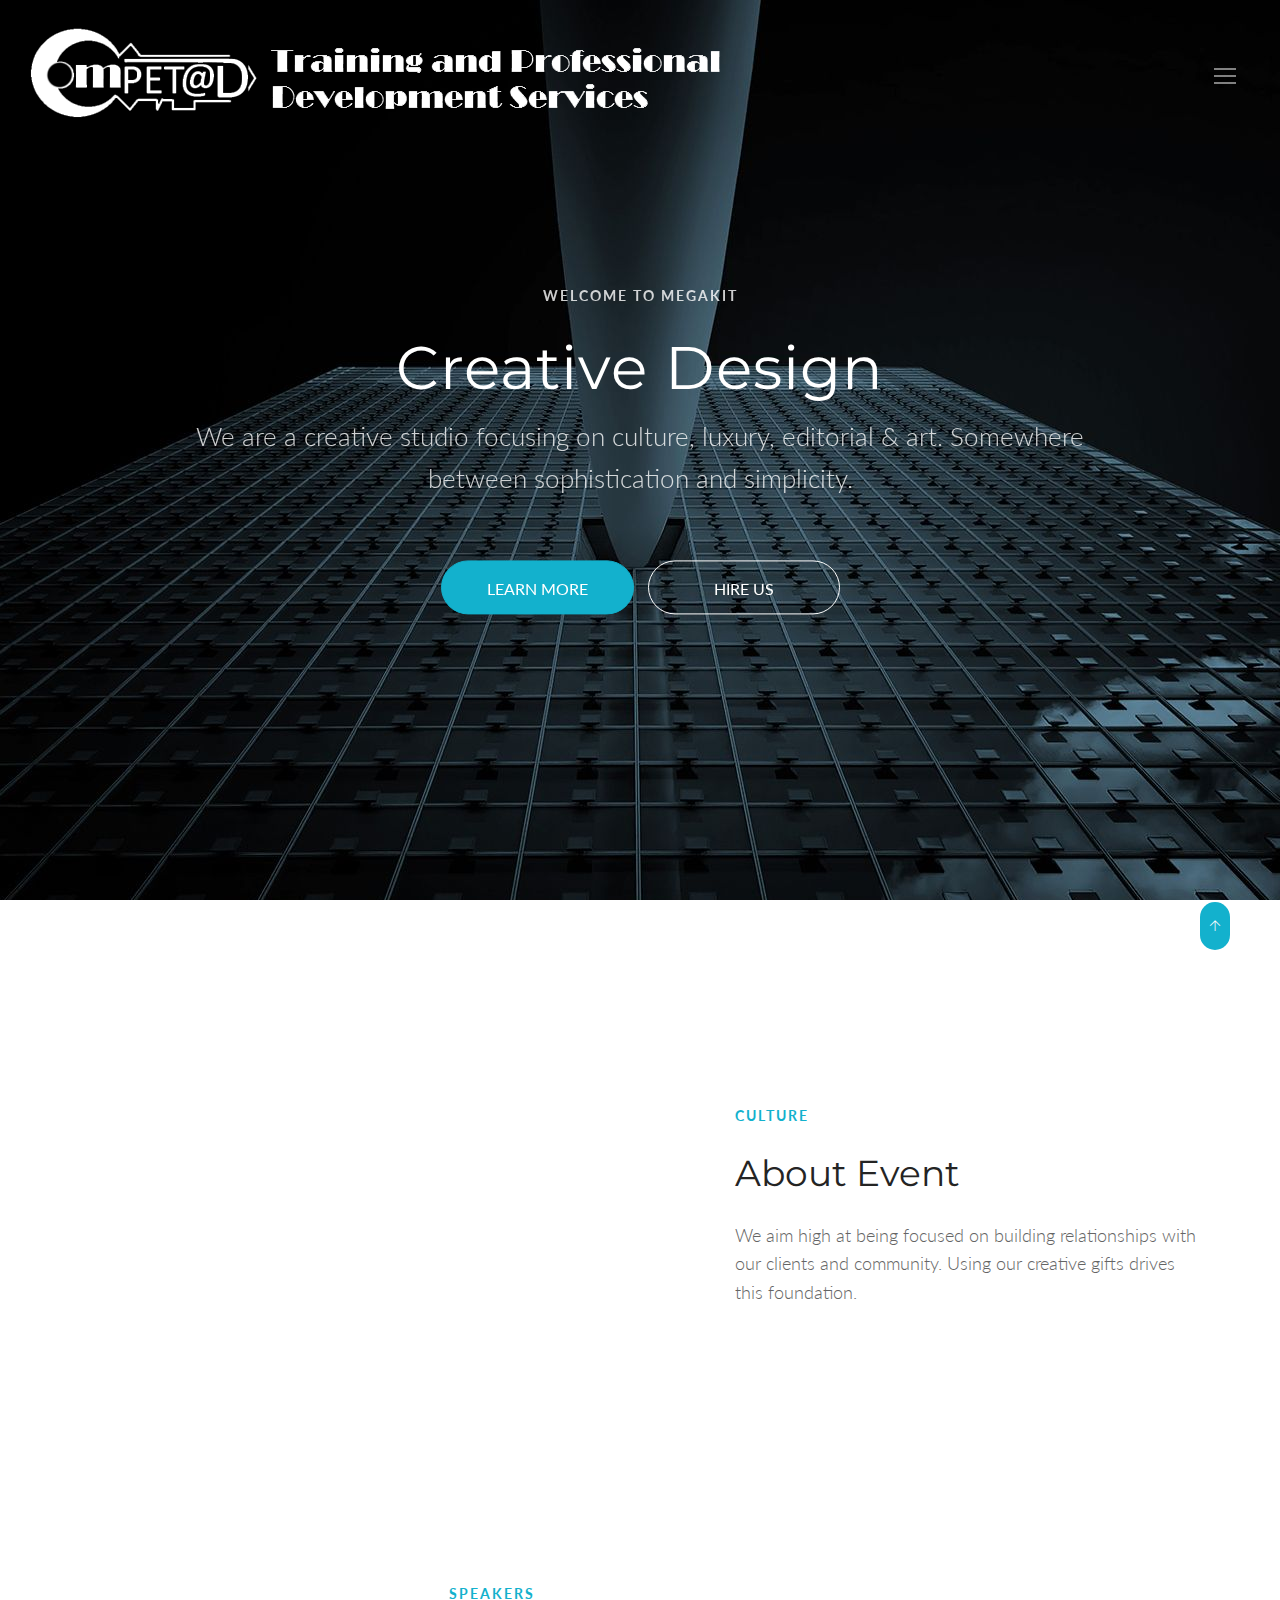
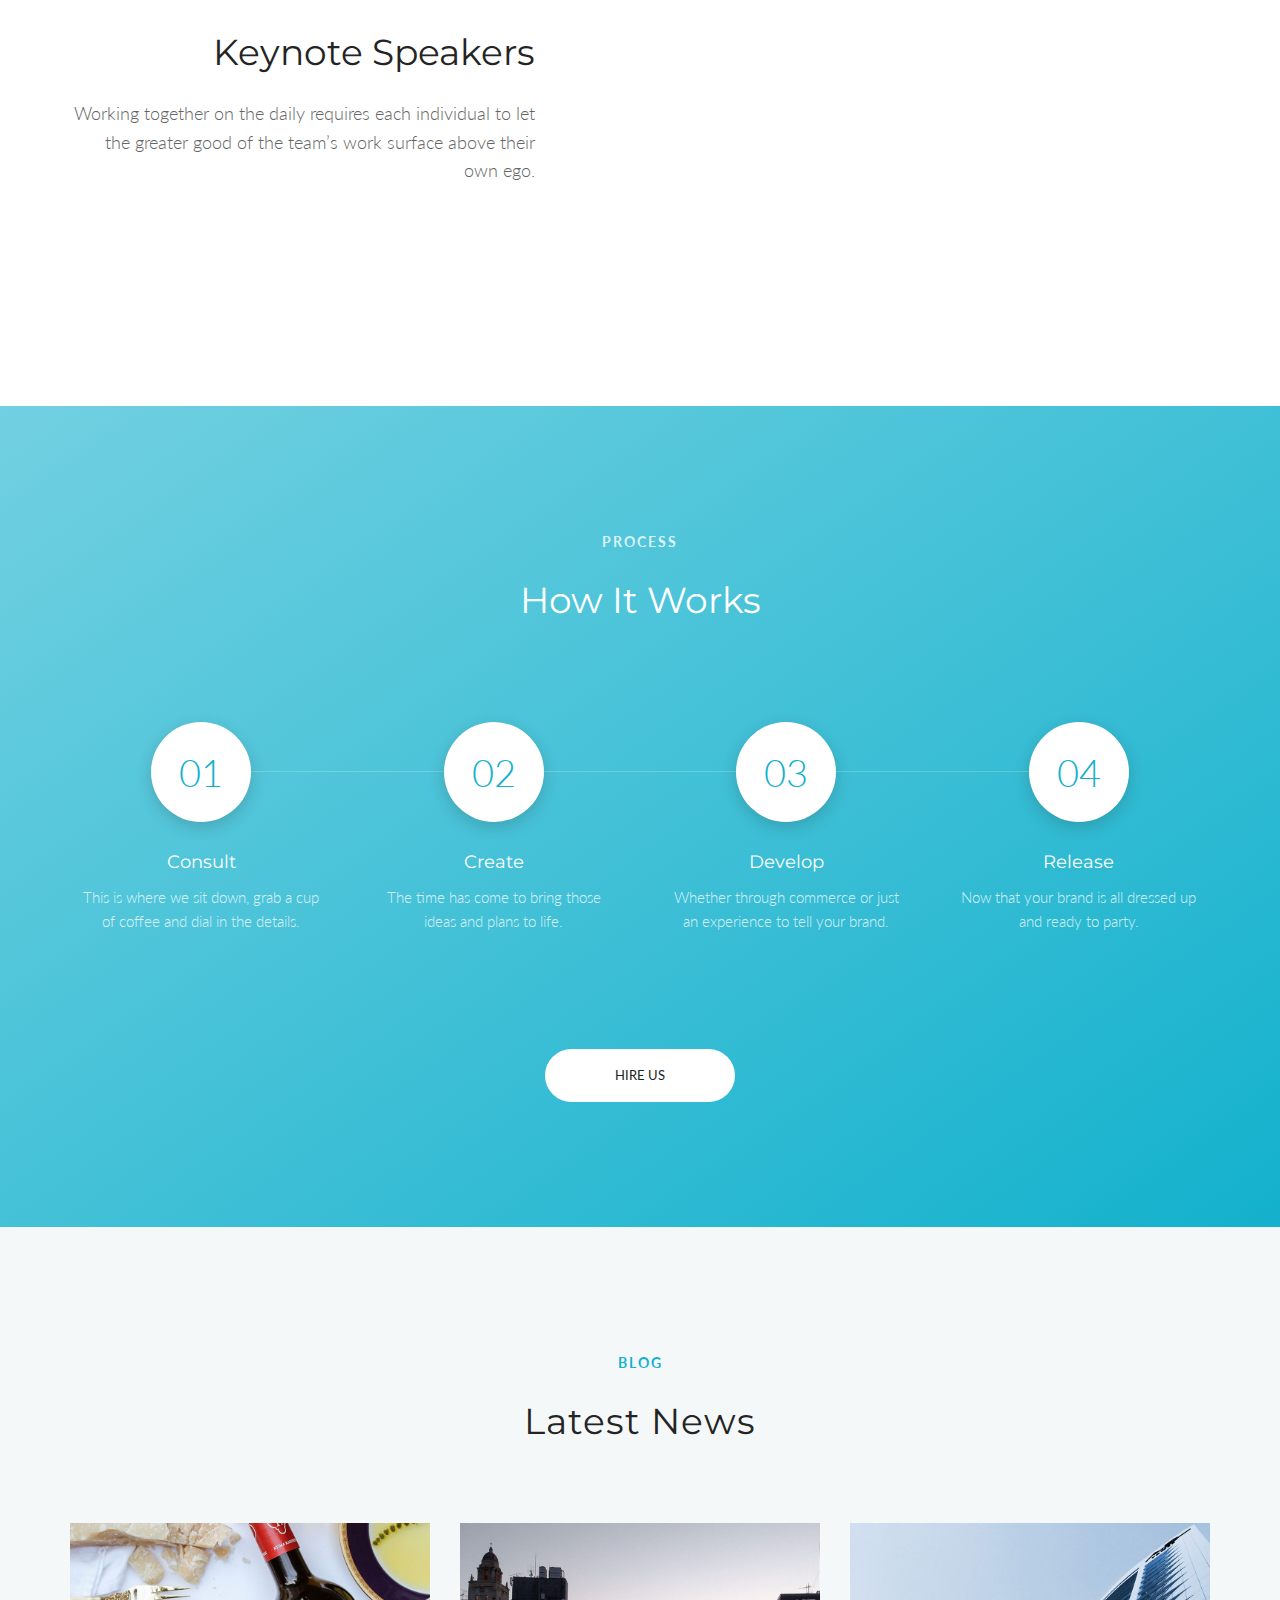
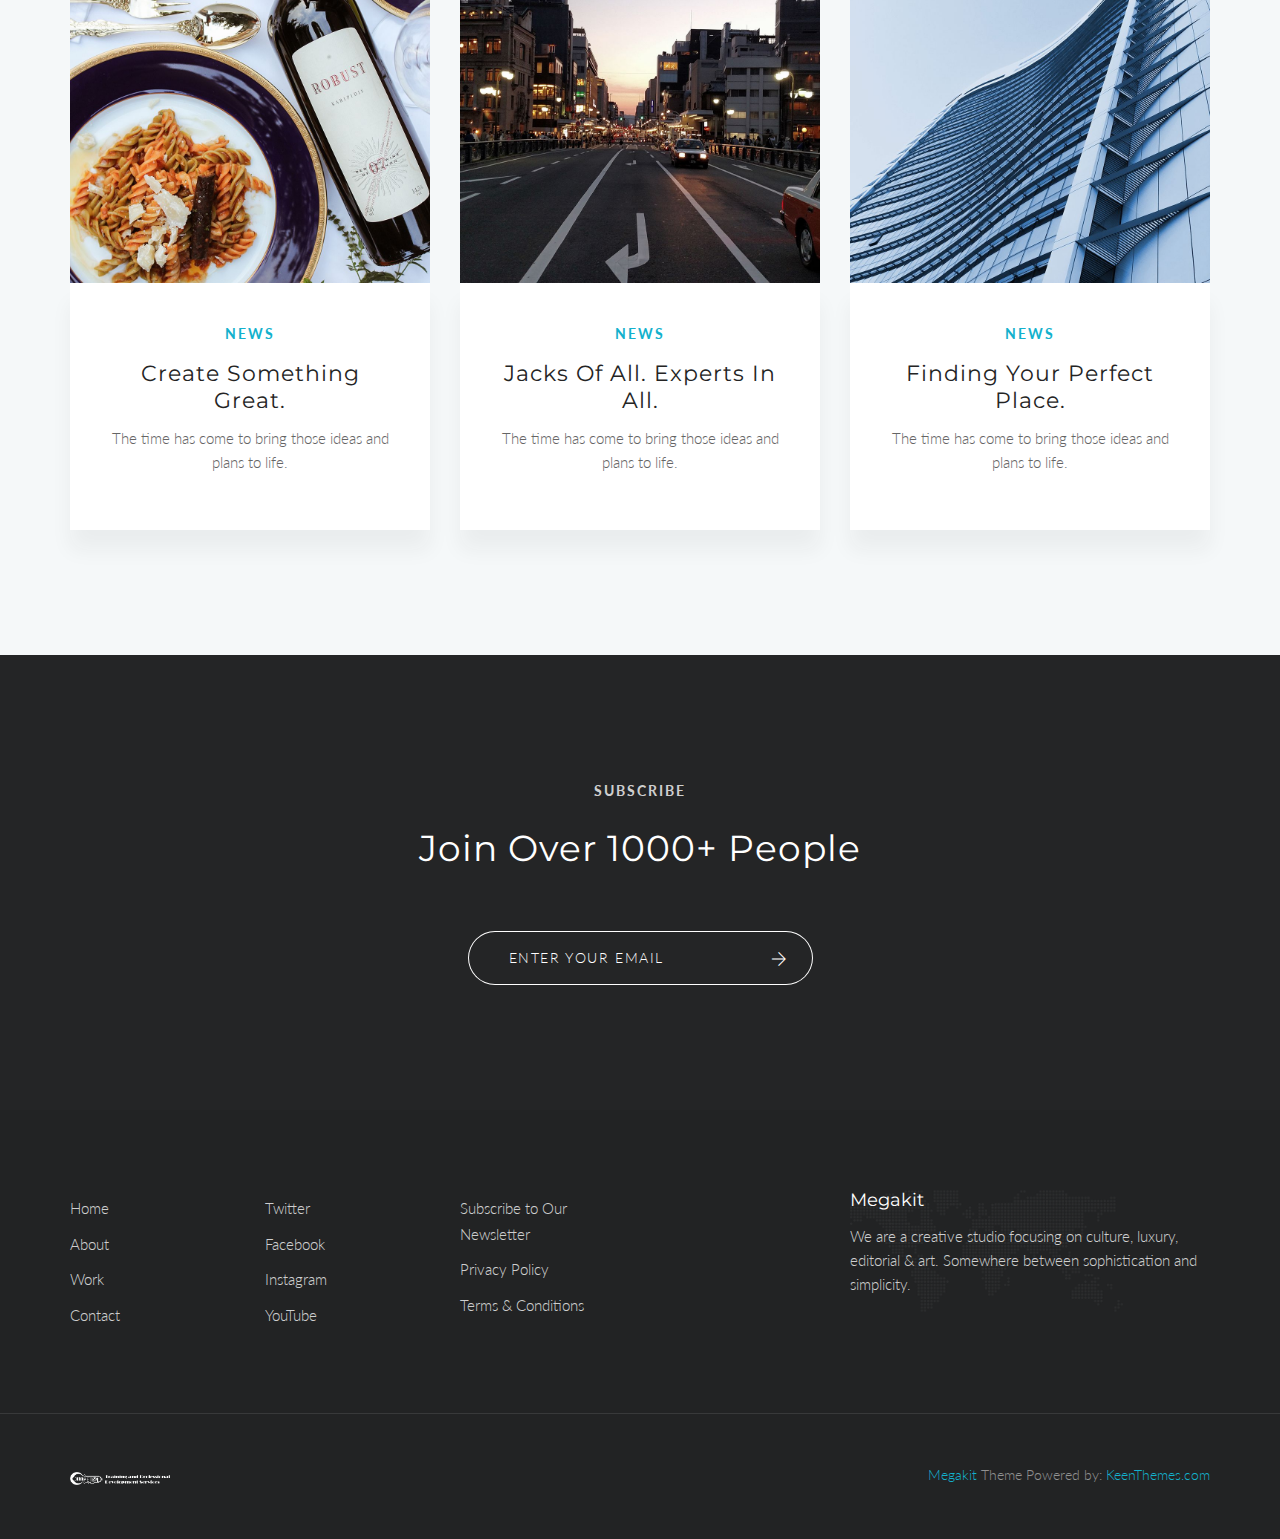
<file: works/competad/about.html>
<!DOCTYPE html>
<html lang="en" class="no-js">
    <!-- Begin Head -->
    <head>
        <!-- Basic -->
        <meta charset="utf-8"/>
        <meta name="viewport" content="width=device-width, initial-scale=1, shrink-to-fit=no">
        <meta http-equiv="x-ua-compatible" content="ie=edge">
        <title>Megakit - HTML5 Theme</title>
        <meta name="keywords" content="HTML5 Theme" />
        <meta name="description" content="Megakit - HTML5 Theme">
        <meta name="author" content="keenthemes.com">

        <!-- Web Fonts -->
        <link href="https://fonts.googleapis.com/css?family=Lato:300,400,400i|Montserrat:400,700" rel="stylesheet">

        <!-- Vendor Styles -->
        <link href="vendor/bootstrap/css/bootstrap.min.css" rel="stylesheet" type="text/css"/>
        <link href="css/animate.css" rel="stylesheet" type="text/css"/>
        <link href="vendor/themify/themify.css" rel="stylesheet" type="text/css"/>
        <link href="vendor/scrollbar/scrollbar.min.css" rel="stylesheet" type="text/css"/>
        <link href="vendor/magnific-popup/magnific-popup.css" rel="stylesheet" type="text/css"/>
        <link href="vendor/swiper/swiper.min.css" rel="stylesheet" type="text/css"/>

        <!-- Theme Styles -->
        <link href="css/style.css" rel="stylesheet" type="text/css"/>
        <link href="css/global/global.css" rel="stylesheet" type="text/css"/>

        <!-- Favicon -->
        <link rel="shortcut icon" href="img/favicon.ico" type="image/x-icon">
        <link rel="apple-touch-icon" href="img/apple-touch-icon.png">
    </head>
    <!-- End Head -->

    <!-- Body -->
    <body>

        <!--========== HEADER ==========-->
        <header class="navbar-fixed-top s-header js__header-sticky js__header-overlay">
            <!-- Navbar -->
            <div class="s-header__navbar">
                <div class="s-header__container">
                    <div class="s-header__navbar-row">
                        <div class="s-header__navbar-row-col">
                            <!-- Logo -->
                            <div class="s-header__logo">
                                <a href="index.html" class="s-header__logo-link">
                                    <img class="s-header__logo-img s-header__logo-img-default" src="img/logo.png" alt="Megakit Logo">
                                    <img class="s-header__logo-img s-header__logo-img-shrink" src="img/logo-dark.png" alt="Megakit Logo">
                                </a>
                            </div>
                            <!-- End Logo -->
                        </div>
                        <div class="s-header__navbar-row-col">
                            <!-- Trigger -->
                            <a href="javascript:void(0);" class="s-header__trigger js__trigger">
                                <span class="s-header__trigger-icon"></span>
                                <svg x="0rem" y="0rem" width="3.125rem" height="3.125rem" viewbox="0 0 54 54">
                                    <circle fill="transparent" stroke="#fff" stroke-width="1" cx="27" cy="27" r="25" stroke-dasharray="157 157" stroke-dashoffset="157"></circle>
                                </svg>
                            </a>
                            <!-- End Trigger -->
                        </div>
                    </div>
                </div>
            </div>
            <!-- End Navbar -->

            <!-- Overlay -->
            <div class="s-header-bg-overlay js__bg-overlay">
                <!-- Nav -->
                <nav class="s-header__nav js__scrollbar">
                    <div class="container-fluid">
                        <!-- Menu List -->                                
                        <ul class="list-unstyled s-header__nav-menu">
                            <li class="s-header__nav-menu-item"><a class="s-header__nav-menu-link s-header__nav-menu-link-divider" href="index.html">Corporate</a></li>
                            <li class="s-header__nav-menu-item"><a class="s-header__nav-menu-link s-header__nav-menu-link-divider" href="index_app_landing.html">App Landing</a></li>
                            <li class="s-header__nav-menu-item"><a class="s-header__nav-menu-link s-header__nav-menu-link-divider" href="index_portfolio.html">Portfolio</a></li>
                            <li class="s-header__nav-menu-item"><a class="s-header__nav-menu-link s-header__nav-menu-link-divider" href="index_events.html">Events</a></li>
                            <li class="s-header__nav-menu-item"><a class="s-header__nav-menu-link s-header__nav-menu-link-divider" href="index_lawyer.html">Lawyer</a></li>
                            <li class="s-header__nav-menu-item"><a class="s-header__nav-menu-link s-header__nav-menu-link-divider" href="index_clinic.html">Clinic</a></li>
                            <li class="s-header__nav-menu-item"><a class="s-header__nav-menu-link s-header__nav-menu-link-divider" href="index_coming_soon.html">Coming Soon</a></li>
                        </ul>
                        <!-- End Menu List -->

                        <!-- Menu List -->                                
                        <ul class="list-unstyled s-header__nav-menu">
                            <li class="s-header__nav-menu-item"><a class="s-header__nav-menu-link s-header__nav-menu-link-divider -is-active" href="about.html">About</a></li>
                            <li class="s-header__nav-menu-item"><a class="s-header__nav-menu-link s-header__nav-menu-link-divider" href="team.html">Team</a></li>
                            <li class="s-header__nav-menu-item"><a class="s-header__nav-menu-link s-header__nav-menu-link-divider" href="services.html">Services</a></li>
                            <li class="s-header__nav-menu-item"><a class="s-header__nav-menu-link s-header__nav-menu-link-divider" href="events.html">Events</a></li>
                            <li class="s-header__nav-menu-item"><a class="s-header__nav-menu-link s-header__nav-menu-link-divider" href="faq.html">FAQ</a></li>
                            <li class="s-header__nav-menu-item"><a class="s-header__nav-menu-link s-header__nav-menu-link-divider" href="contacts.html">Contacts</a></li>
                        </ul>
                        <!-- End Menu List -->
                    </div>
                </nav>
                <!-- End Nav -->
                
                <!-- Action -->
                <ul class="list-inline s-header__action s-header__action--lb">
                    <li class="s-header__action-item"><a class="s-header__action-link -is-active" href="#">En</a></li>
                    <li class="s-header__action-item"><a class="s-header__action-link" href="#">Fr</a></li>
                </ul>
                <!-- End Action -->

                <!-- Action -->
                <ul class="list-inline s-header__action s-header__action--rb">
                    <li class="s-header__action-item">
                        <a class="s-header__action-link" href="https://www.behance.net/keenthemes">
                            <i class="g-padding-r-5--xs ti-facebook"></i>
                            <span class="g-display-none--xs g-display-inline-block--sm">Facebook</span>
                        </a>
                    </li>
                    <li class="s-header__action-item">
                        <a class="s-header__action-link" href="https://twitter.com/keenthemes">
                            <i class="g-padding-r-5--xs ti-twitter"></i>
                            <span class="g-display-none--xs g-display-inline-block--sm">Twitter</span>
                        </a>
                    </li>
                    <li class="s-header__action-item">
                        <a class="s-header__action-link" href="https://dribbble.com/keenthemes">
                            <i class="g-padding-r-5--xs ti-dribbble"></i>
                            <span class="g-display-none--xs g-display-inline-block--sm">Dribbble</span>
                        </a>
                    </li>
                </ul>
                <!-- End Action -->
            </div>
            <!-- End Overlay -->
        </header>
        <!--========== END HEADER ==========-->

        <!--========== PROMO BLOCK ==========-->
        <div class="g-fullheight--md js__parallax-window" style="background: url(img/1920x1080/02.jpg) 50% 0 no-repeat fixed;">
            <div class="g-container--md g-text-center--xs g-ver-center--md g-padding-y-150--xs g-padding-y-0--md">
                <div class="g-margin-b-60--xs">
                    <p class="text-uppercase g-font-size-14--xs g-font-weight--700 g-color--white-opacity g-letter-spacing--2 g-margin-b-25--xs">Welcome to Megakit</p>
                    <h1 class="g-font-size-40--xs g-font-size-50--sm g-font-size-60--md g-color--white g-letter-spacing--1">Creative Design</h1>
                    <p class="g-font-size-18--xs g-font-size-26--md g-color--white-opacity g-margin-b-0--xs">We are a creative studio focusing on culture, luxury, editorial &amp; art. Somewhere between sophistication and simplicity.</p>
                </div>
                <span class="g-display-block--xs g-display-inline-block--sm g-padding-x-5--xs g-margin-b-10--xs g-margin-b-0--sm">
                    <a href="https://themeforest.net/item/metronic-responsive-admin-dashboard-template/4021469?ref=keenthemes" class="text-uppercase s-btn s-btn-icon--md s-btn--primary-bg g-radius--50 g-padding-x-45--xs">Learn More</a>
                </span>
                <span class="g-display-block--xs g-display-inline-block--sm g-padding-x-5--xs g-margin-b-10--xs g-margin-b-0--sm">
                    <a href="https://themeforest.net/item/metronic-responsive-admin-dashboard-template/4021469?ref=keenthemes" class="text-uppercase s-btn s-btn-icon--md s-btn--white-brd g-radius--50 g-padding-x-65--xs">Hire Us</a>
                </span>
            </div>
        </div>
        <!--========== END PROMO BLOCK ==========-->

        <!--========== PAGE CONTENT ==========-->
        <!-- About -->
        <div class="container g-padding-y-80--xs g-padding-y-125--sm">
            <div class="row g-hor-centered-row--md g-row-col--5 g-margin-b-60--xs g-margin-b-100--md">
                <div class="col-sm-3 col-xs-6 g-hor-centered-row__col">
                    <div class="wow fadeInLeft" data-wow-duration=".3" data-wow-delay=".1s">
                        <img class="img-responsive" src="img/400x500/05.jpg" alt="Image">
                    </div>
                </div>
                <div class="col-sm-3 col-xs-6 g-hor-centered-row__col g-margin-b-60--xs g-margin-b-0--md">
                    <div class="wow fadeInLeft" data-wow-duration=".3" data-wow-delay=".2s">
                        <img class="img-responsive" src="img/400x550/01.jpg" alt="Image">
                    </div>
                </div>
                <div class="col-sm-1"></div>
                <div class="col-sm-5 g-hor-centered-row__col">
                    <p class="text-uppercase g-font-size-14--xs g-font-weight--700 g-color--primary g-letter-spacing--2 g-margin-b-25--xs">Culture</p>
                    <h2 class="g-font-size-32--xs g-font-size-36--sm g-margin-b-25--xs">About Event</h2>
                    <p class="g-font-size-18--sm">We aim high at being focused on building relationships with our clients and community. Using our creative gifts drives this foundation.</p>
                </div>
            </div>

            <div class="row g-hor-centered-row--md g-row-col--5">
                <div class="col-sm-3 col-xs-6 col-sm-push-6 g-hor-centered-row__col">
                    <div class="wow fadeInRight" data-wow-duration=".3" data-wow-delay=".2s">
                        <img class="img-responsive" src="img/400x550/02.jpg" alt="Image">
                    </div>
                </div>
                <div class="col-sm-3 col-xs-6 col-sm-push-6 g-hor-centered-row__col g-margin-b-60--xs g-margin-b-0--md">
                    <div class="wow fadeInRight" data-wow-duration=".3" data-wow-delay=".1s">
                        <img class="img-responsive" src="img/400x500/06.jpg" alt="Image">
                    </div>
                </div>
                <div class="col-sm-1"></div>
                <div class="col-sm-5 col-sm-pull-7 g-hor-centered-row__col g-text-left--xs g-text-right--md">
                    <p class="text-uppercase g-font-size-14--xs g-font-weight--700 g-color--primary g-letter-spacing--2 g-margin-b-25--xs">Speakers</p>
                    <h2 class="g-font-size-32--xs g-font-size-36--sm g-margin-b-25--xs">Keynote Speakers</h2>
                    <p class="g-font-size-18--sm">Working together on the daily requires each individual to let the greater good of the team’s work surface above their own ego.</p>
                </div>
            </div>
        </div>
        <!-- End About -->

        <!-- Process -->
        <div class="g-bg-color--primary-ltr">
            <div class="container g-padding-y-80--xs g-padding-y-125--sm">
                <div class="g-text-center--xs g-margin-b-100--xs">
                    <p class="text-uppercase g-font-size-14--xs g-font-weight--700 g-color--white-opacity g-letter-spacing--2 g-margin-b-25--xs">Process</p>
                    <h2 class="g-font-size-32--xs g-font-size-36--md g-color--white">How it Works</h2>
                </div>
                <ul class="list-inline row g-margin-b-100--xs">
                    <!-- Process -->
                    <li class="col-sm-3 col-xs-6 g-full-width--xs s-process-v1 g-margin-b-60--xs g-margin-b-0--md">
                        <div class="center-block g-text-center--xs">
                            <div class="g-margin-b-30--xs">
                                <span class="g-display-inline-block--xs g-width-100--xs g-height-100--xs g-font-size-38--xs g-color--primary g-bg-color--white g-box-shadow__dark-lightest-v4 g-padding-x-20--xs g-padding-y-20--xs g-radius--circle">01</span>
                            </div>
                            <div class="g-padding-x-20--xs">
                                <h3 class="g-font-size-18--xs g-color--white">Consult</h3>
                                <p class="g-color--white-opacity">This is where we sit down, grab a cup of coffee and dial in the details.</p>
                            </div>
                        </div>
                    </li>
                    <!-- End Process -->

                    <!-- Process -->
                    <li class="col-sm-3 col-xs-6 g-full-width--xs s-process-v1 g-margin-b-60--xs g-margin-b-0--md">
                        <div class="center-block g-text-center--xs">
                            <div class="g-margin-b-30--xs">
                                <span class="g-display-inline-block--xs g-width-100--xs g-height-100--xs g-font-size-38--xs g-color--primary g-bg-color--white g-box-shadow__dark-lightest-v4 g-padding-x-20--xs g-padding-y-20--xs g-radius--circle">02</span>
                            </div>
                            <div class="g-padding-x-20--xs">
                                <h3 class="g-font-size-18--xs g-color--white">Create</h3>
                                <p class="g-color--white-opacity">The time has come to bring those ideas and plans to life.</p>
                            </div>
                        </div>
                    </li>
                    <!-- End Process -->

                    <!-- Process -->
                    <li class="col-sm-3 col-xs-6 g-full-width--xs s-process-v1 g-margin-b-60--xs g-margin-b-0--sm">
                        <div class="center-block g-text-center--xs">
                            <div class="g-margin-b-30--xs">
                                <span class="g-display-inline-block--xs g-width-100--xs g-height-100--xs g-font-size-38--xs g-color--primary g-bg-color--white g-box-shadow__dark-lightest-v4 g-padding-x-20--xs g-padding-y-20--xs g-radius--circle">03</span>
                            </div>
                            <div class="g-padding-x-20--xs">
                                <h3 class="g-font-size-18--xs g-color--white">Develop</h3>
                                <p class="g-color--white-opacity">Whether through commerce or just an experience to tell your brand.</p>
                            </div>
                        </div>
                    </li>
                    <!-- End Process -->

                    <!-- Process -->
                    <li class="col-sm-3 col-xs-6 g-full-width--xs s-process-v1">
                        <div class="center-block g-text-center--xs">
                            <div class="g-margin-b-30--xs">
                                <span class="g-display-inline-block--xs g-width-100--xs g-height-100--xs g-font-size-38--xs g-color--primary g-bg-color--white g-box-shadow__dark-lightest-v4 g-padding-x-20--xs g-padding-y-20--xs g-radius--circle">04</span>
                            </div>
                            <div class="g-padding-x-20--xs">
                                <h3 class="g-font-size-18--xs g-color--white">Release</h3>
                                <p class="g-color--white-opacity">Now that your brand is all dressed up and ready to party.</p>
                            </div>
                        </div>
                    </li>
                    <!-- End Process -->
                </ul>

                <div class="g-text-center--xs">
                    <a href="#js__scroll-to-appointment" class="text-uppercase s-btn s-btn--md s-btn--white-bg g-radius--50 g-padding-x-70--xs">Hire Us</a>
                </div>
            </div>
        </div>
        <!-- End Process -->

        <!-- News -->
        <div class="g-bg-color--sky-light">
            <div class="container g-padding-y-80--xs g-padding-y-125--sm">
                <div class="g-text-center--xs g-margin-b-80--xs">
                    <p class="text-uppercase g-font-size-14--xs g-font-weight--700 g-color--primary g-letter-spacing--2 g-margin-b-25--xs">Blog</p>
                    <h2 class="g-font-size-32--xs g-font-size-36--md g-letter-spacing--1">Latest News</h2>
                </div>
                <div class="row">
                    <div class="col-sm-4 g-margin-b-30--xs g-margin-b-0--md">
                        <!-- News -->
                        <article>
                            <img class="img-responsive" src="img/970x970/01.jpg" alt="Image">
                            <div class="g-bg-color--white g-box-shadow__dark-lightest-v2 g-text-center--xs g-padding-x-40--xs g-padding-y-40--xs">
                                <p class="text-uppercase g-font-size-14--xs g-font-weight--700 g-color--primary g-letter-spacing--2">News</p>
                                <h3 class="g-font-size-22--xs g-letter-spacing--1"><a href="https://themeforest.net/item/metronic-responsive-admin-dashboard-template/4021469?ref=keenthemes">Create Something Great.</a></h3>
                                <p>The time has come to bring those ideas and plans to life.</p>
                            </div>
                        </article>
                        <!-- End News -->
                    </div>
                    <div class="col-sm-4 g-margin-b-30--xs g-margin-b-0--md">
                        <!-- News -->
                        <article>
                            <img class="img-responsive" src="img/970x970/02.jpg" alt="Image">
                            <div class="g-bg-color--white g-box-shadow__dark-lightest-v2 g-text-center--xs g-padding-x-40--xs g-padding-y-40--xs">
                                <p class="text-uppercase g-font-size-14--xs g-font-weight--700 g-color--primary g-letter-spacing--2">News</p>
                                <h3 class="g-font-size-22--xs g-letter-spacing--1"><a href="https://themeforest.net/item/metronic-responsive-admin-dashboard-template/4021469?ref=keenthemes">Jacks of All. Experts in All.</a></h3>
                                <p>The time has come to bring those ideas and plans to life.</p>
                            </div>
                        </article>
                        <!-- End News -->
                    </div>
                    <div class="col-sm-4">
                        <!-- News -->
                        <article>
                            <img class="img-responsive" src="img/970x970/03.jpg" alt="Image">
                            <div class="g-bg-color--white g-box-shadow__dark-lightest-v2 g-text-center--xs g-padding-x-40--xs g-padding-y-40--xs">
                                <p class="text-uppercase g-font-size-14--xs g-font-weight--700 g-color--primary g-letter-spacing--2">News</p>
                                <h3 class="g-font-size-22--xs g-letter-spacing--1"><a href="https://themeforest.net/item/metronic-responsive-admin-dashboard-template/4021469?ref=keenthemes">Finding your Perfect Place.</a></h3>
                                <p>The time has come to bring those ideas and plans to life.</p>
                            </div>
                        </article>
                        <!-- End News -->
                    </div>
                </div>
            </div>
        </div>
        <!-- End News -->

        <!-- Subscribe -->
        <div class="g-bg-color--dark-light">
            <div class="g-container--sm g-text-center--xs g-padding-y-80--xs g-padding-y-125--sm">
                <div class="g-margin-b-60--xs">
                    <p class="text-uppercase g-font-size-14--xs g-font-weight--700 g-color--white-opacity g-letter-spacing--2 g-margin-b-25--xs">Subscribe</p>
                    <h2 class="g-font-size-32--xs g-font-size-36--sm g-letter-spacing--1 g-color--white">Join Over 1000+ People</h2>
                </div>
                <div class="row">
                    <div class="col-sm-6 col-sm-offset-3 col-xs-10 col-xs-offset-1">
                        <form class="input-group">
                            <input type="email" class="form-control s-form-v1__input g-radius--left-50" name="email" placeholder="Enter your email">
                            <span class="input-group-btn">
                                <button type="submit" class="s-btn s-btn-icon--md s-btn-icon--white-brd s-btn--white-brd g-radius--right-50"><i class="ti-arrow-right"></i></button>
                            </span>
                        </form>
                    </div>
                </div>
            </div>
        </div>
        <!-- End Subscribe -->
        <!--========== END PAGE CONTENT ==========-->

        <!--========== FOOTER ==========-->
        <footer class="g-bg-color--dark">
            <!-- Links -->
            <div class="g-hor-divider__dashed--white-opacity-lightest">
                <div class="container g-padding-y-80--xs">
                    <div class="row">
                        <div class="col-sm-2 g-margin-b-20--xs g-margin-b-0--md">
                            <ul class="list-unstyled g-ul-li-tb-5--xs g-margin-b-0--xs">
                                <li><a class="g-font-size-15--xs g-color--white-opacity" href="http://themeforest.net/item/metronic-responsive-admin-dashboard-template/4021469?ref=keenthemes">Home</a></li>
                                <li><a class="g-font-size-15--xs g-color--white-opacity" href="http://themeforest.net/item/metronic-responsive-admin-dashboard-template/4021469?ref=keenthemes">About</a></li>
                                <li><a class="g-font-size-15--xs g-color--white-opacity" href="http://themeforest.net/item/metronic-responsive-admin-dashboard-template/4021469?ref=keenthemes">Work</a></li>
                                <li><a class="g-font-size-15--xs g-color--white-opacity" href="http://themeforest.net/item/metronic-responsive-admin-dashboard-template/4021469?ref=keenthemes">Contact</a></li>
                            </ul>
                        </div>
                        <div class="col-sm-2 g-margin-b-20--xs g-margin-b-0--md">
                            <ul class="list-unstyled g-ul-li-tb-5--xs g-margin-b-0--xs">
                                <li><a class="g-font-size-15--xs g-color--white-opacity" href="http://themeforest.net/item/metronic-responsive-admin-dashboard-template/4021469?ref=keenthemes">Twitter</a></li>
                                <li><a class="g-font-size-15--xs g-color--white-opacity" href="http://themeforest.net/item/metronic-responsive-admin-dashboard-template/4021469?ref=keenthemes">Facebook</a></li>
                                <li><a class="g-font-size-15--xs g-color--white-opacity" href="http://themeforest.net/item/metronic-responsive-admin-dashboard-template/4021469?ref=keenthemes">Instagram</a></li>
                                <li><a class="g-font-size-15--xs g-color--white-opacity" href="http://themeforest.net/item/metronic-responsive-admin-dashboard-template/4021469?ref=keenthemes">YouTube</a></li>
                            </ul>
                        </div>
                        <div class="col-sm-2 g-margin-b-40--xs g-margin-b-0--md">
                            <ul class="list-unstyled g-ul-li-tb-5--xs g-margin-b-0--xs">
                                <li><a class="g-font-size-15--xs g-color--white-opacity" href="http://themeforest.net/item/metronic-responsive-admin-dashboard-template/4021469?ref=keenthemes">Subscribe to Our Newsletter</a></li>
                                <li><a class="g-font-size-15--xs g-color--white-opacity" href="http://themeforest.net/item/metronic-responsive-admin-dashboard-template/4021469?ref=keenthemes">Privacy Policy</a></li>
                                <li><a class="g-font-size-15--xs g-color--white-opacity" href="http://themeforest.net/item/metronic-responsive-admin-dashboard-template/4021469?ref=keenthemes">Terms &amp; Conditions</a></li>
                            </ul>
                        </div>
                        <div class="col-md-4 col-md-offset-2 col-sm-5 col-sm-offset-1 s-footer__logo g-padding-y-50--xs g-padding-y-0--md">
                            <h3 class="g-font-size-18--xs g-color--white">Megakit</h3>
                            <p class="g-color--white-opacity">We are a creative studio focusing on culture, luxury, editorial &amp; art. Somewhere between sophistication and simplicity.</p>
                        </div>
                    </div>
                </div>
            </div>
            <!-- End Links -->

            <!-- Copyright -->
            <div class="container g-padding-y-50--xs">
                <div class="row">
                    <div class="col-xs-6">
                        <a href="index.html">
                            <img class="g-width-100--xs g-height-auto--xs" src="img/logo.png" alt="Megakit Logo">
                        </a>
                    </div>
                    <div class="col-xs-6 g-text-right--xs">
                        <p class="g-font-size-14--xs g-margin-b-0--xs g-color--white-opacity-light"><a href="http://keenthemes.com/preview/Megakit/">Megakit</a> Theme Powered by: <a href="http://www.keenthemes.com/">KeenThemes.com</a></p>
                    </div>
                </div>
            </div>
            <!-- End Copyright -->
        </footer>
        <!--========== END FOOTER ==========-->

        <!-- Back To Top -->
        <a href="javascript:void(0);" class="s-back-to-top js__back-to-top"></a>

        <!--========== JAVASCRIPTS (Load javascripts at bottom, this will reduce page load time) ==========-->
        <!-- Vendor -->
        <script type="text/javascript" src="vendor/jquery.min.js"></script>
        <script type="text/javascript" src="vendor/jquery.migrate.min.js"></script>
        <script type="text/javascript" src="vendor/bootstrap/js/bootstrap.min.js"></script>
        <script type="text/javascript" src="vendor/jquery.smooth-scroll.min.js"></script>
        <script type="text/javascript" src="vendor/jquery.back-to-top.min.js"></script>
        <script type="text/javascript" src="vendor/scrollbar/jquery.scrollbar.min.js"></script>
        <script type="text/javascript" src="vendor/magnific-popup/jquery.magnific-popup.min.js"></script>
        <script type="text/javascript" src="vendor/jquery.parallax.min.js"></script>
        <script type="text/javascript" src="vendor/swiper/swiper.jquery.min.js"></script>
        <script type="text/javascript" src="vendor/jquery.wow.min.js"></script>

        <!-- General Components and Settings -->
        <script type="text/javascript" src="js/global.min.js"></script>
        <script type="text/javascript" src="js/components/header-sticky.min.js"></script>
        <script type="text/javascript" src="js/components/scrollbar.min.js"></script>
        <script type="text/javascript" src="js/components/magnific-popup.min.js"></script>
        <script type="text/javascript" src="js/components/swiper.min.js"></script>
        <script type="text/javascript" src="js/components/wow.min.js"></script>
        <!--========== END JAVASCRIPTS ==========-->

    </body>
    <!-- End Body -->
</html>
</file>
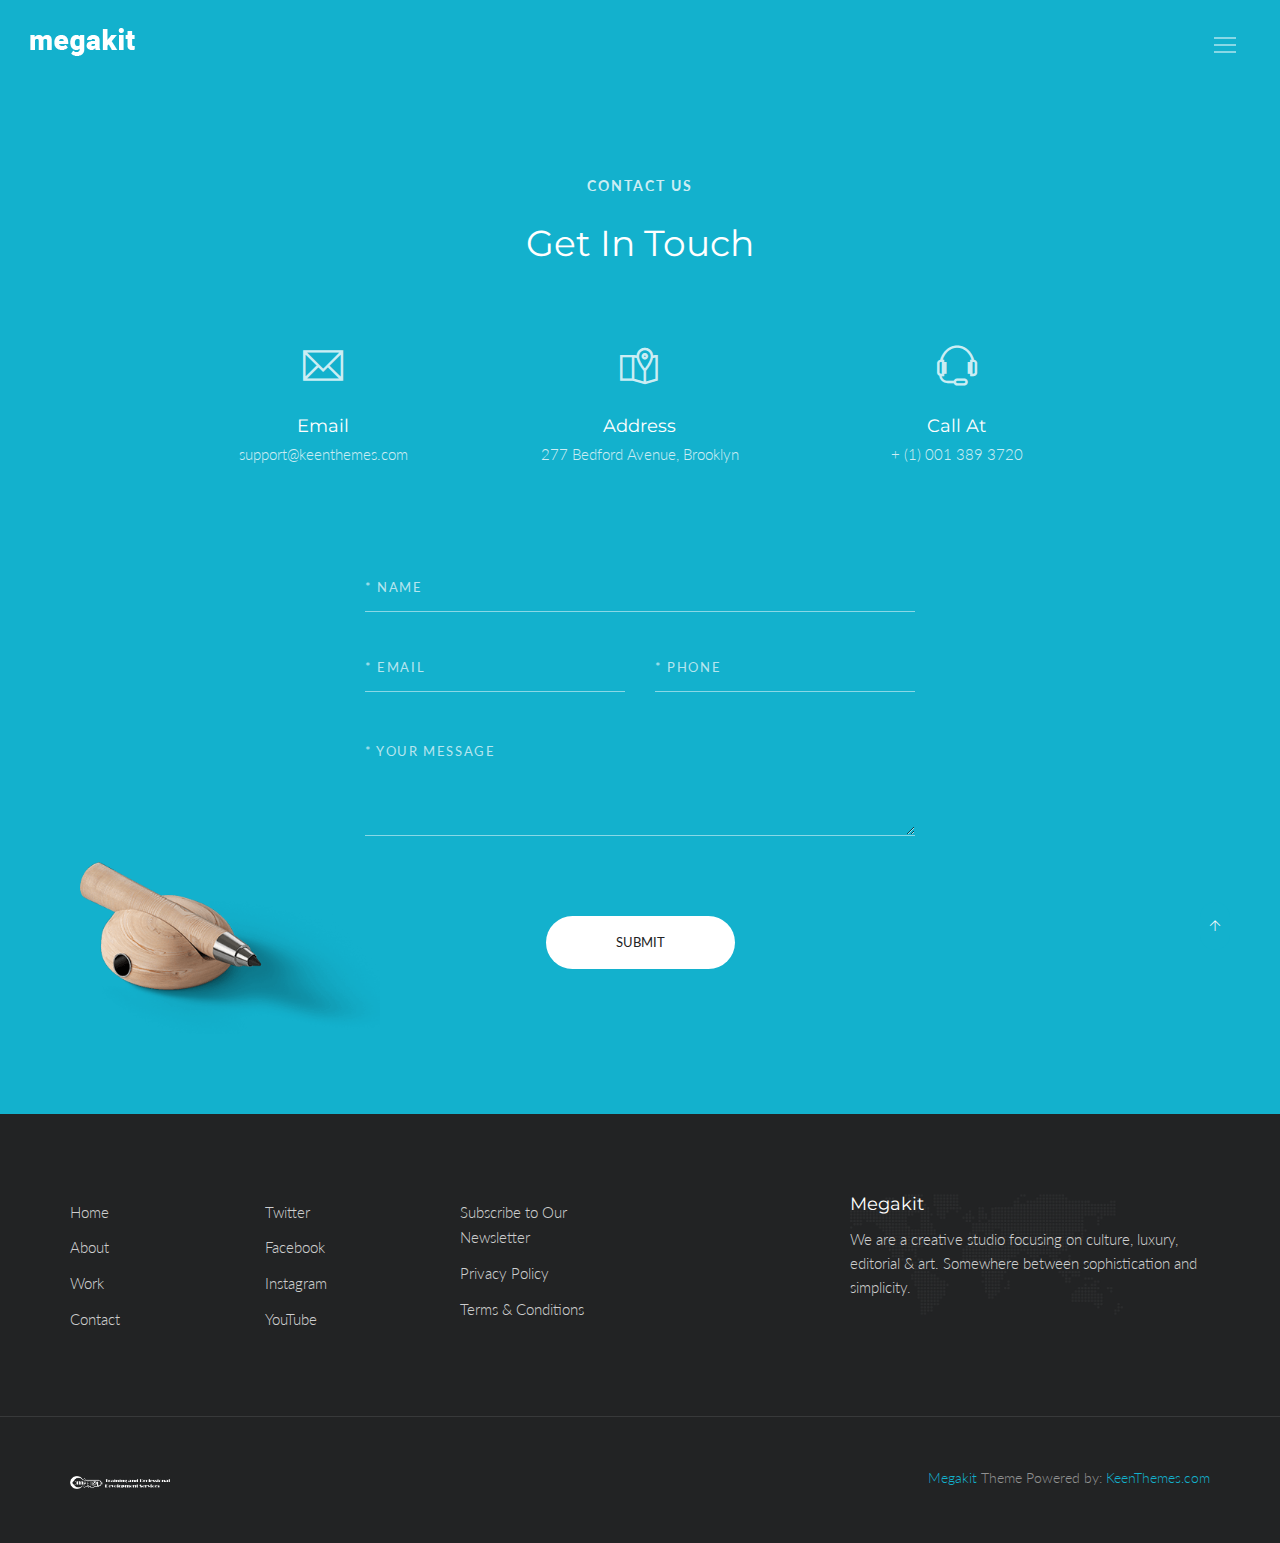
<file: works/competad/contacts.html>
<!DOCTYPE html>
<html lang="en" class="no-js">
    <!-- Begin Head -->
    <head>
        <!-- Basic -->
        <meta charset="utf-8"/>
        <meta name="viewport" content="width=device-width, initial-scale=1, shrink-to-fit=no">
        <meta http-equiv="x-ua-compatible" content="ie=edge">
        <title>Megakit - HTML5 Theme</title>
        <meta name="keywords" content="HTML5 Theme" />
        <meta name="description" content="Megakit - HTML5 Theme">
        <meta name="author" content="keenthemes.com">

        <!-- Web Fonts -->
        <link href="https://fonts.googleapis.com/css?family=Lato:300,400,400i|Montserrat:400,700" rel="stylesheet">

        <!-- Vendor Styles -->
        <link href="vendor/bootstrap/css/bootstrap.min.css" rel="stylesheet" type="text/css"/>
        <link href="vendor/themify/themify.css" rel="stylesheet" type="text/css"/>
        <link href="vendor/scrollbar/scrollbar.min.css" rel="stylesheet" type="text/css"/>

        <!-- Theme Styles -->
        <link href="css/style.css" rel="stylesheet" type="text/css"/>
        <link href="css/global/global.css" rel="stylesheet" type="text/css"/>

        <!-- Favicon -->
        <link rel="shortcut icon" href="img/favicon.ico" type="image/x-icon">
        <link rel="apple-touch-icon" href="img/apple-touch-icon.png">
    </head>
    <!-- End Head -->

    <!-- Body -->
    <body>

        <!--========== HEADER ==========-->
        <header class="navbar-fixed-top s-header js__header-sticky js__header-overlay">
            <!-- Navbar -->
            <div class="s-header__navbar">
                <div class="s-header__container">
                    <div class="s-header__navbar-row">
                        <div class="s-header__navbar-row-col">
                            <!-- Logo -->
                            <div class="s-header__logo">
                                <a href="index.html" class="s-header__logo-link">
                                    <img class="s-header__logo-img s-header__logo-img-default" src="img/logo-white.png" alt="Megakit Logo">
                                    <img class="s-header__logo-img s-header__logo-img-shrink" src="img/logo-dark.png" alt="Megakit Logo">
                                </a>
                            </div>
                            <!-- End Logo -->
                        </div>
                        <div class="s-header__navbar-row-col">
                            <!-- Trigger -->
                            <a href="javascript:void(0);" class="s-header__trigger js__trigger">
                                <span class="s-header__trigger-icon"></span>
                                <svg x="0rem" y="0rem" width="3.125rem" height="3.125rem" viewbox="0 0 54 54">
                                    <circle fill="transparent" stroke="#fff" stroke-width="1" cx="27" cy="27" r="25" stroke-dasharray="157 157" stroke-dashoffset="157"></circle>
                                </svg>
                            </a>
                            <!-- End Trigger -->
                        </div>
                    </div>
                </div>
            </div>
            <!-- End Navbar -->

            <!-- Overlay -->
            <div class="s-header-bg-overlay js__bg-overlay">
                <!-- Nav -->
                <nav class="s-header__nav js__scrollbar">
                    <div class="container-fluid">
                        <!-- Menu List -->                                
                        <ul class="list-unstyled s-header__nav-menu">
                            <li class="s-header__nav-menu-item"><a class="s-header__nav-menu-link s-header__nav-menu-link-divider" href="index.html">Corporate</a></li>
                            <li class="s-header__nav-menu-item"><a class="s-header__nav-menu-link s-header__nav-menu-link-divider" href="index_app_landing.html">App Landing</a></li>
                            <li class="s-header__nav-menu-item"><a class="s-header__nav-menu-link s-header__nav-menu-link-divider" href="index_portfolio.html">Portfolio</a></li>
                            <li class="s-header__nav-menu-item"><a class="s-header__nav-menu-link s-header__nav-menu-link-divider" href="index_events.html">Events</a></li>
                            <li class="s-header__nav-menu-item"><a class="s-header__nav-menu-link s-header__nav-menu-link-divider" href="index_lawyer.html">Lawyer</a></li>
                            <li class="s-header__nav-menu-item"><a class="s-header__nav-menu-link s-header__nav-menu-link-divider" href="index_clinic.html">Clinic</a></li>
                            <li class="s-header__nav-menu-item"><a class="s-header__nav-menu-link s-header__nav-menu-link-divider" href="index_coming_soon.html">Coming Soon</a></li>
                        </ul>
                        <!-- End Menu List -->

                        <!-- Menu List -->                                
                        <ul class="list-unstyled s-header__nav-menu">
                            <li class="s-header__nav-menu-item"><a class="s-header__nav-menu-link s-header__nav-menu-link-divider" href="about.html">About</a></li>
                            <li class="s-header__nav-menu-item"><a class="s-header__nav-menu-link s-header__nav-menu-link-divider" href="team.html">Team</a></li>
                            <li class="s-header__nav-menu-item"><a class="s-header__nav-menu-link s-header__nav-menu-link-divider" href="services.html">Services</a></li>
                            <li class="s-header__nav-menu-item"><a class="s-header__nav-menu-link s-header__nav-menu-link-divider" href="events.html">Events</a></li>
                            <li class="s-header__nav-menu-item"><a class="s-header__nav-menu-link s-header__nav-menu-link-divider" href="faq.html">FAQ</a></li>
                            <li class="s-header__nav-menu-item"><a class="s-header__nav-menu-link s-header__nav-menu-link-divider -is-active" href="contacts.html">Contacts</a></li>
                        </ul>
                        <!-- End Menu List -->
                    </div>
                </nav>
                <!-- End Nav -->
                
                <!-- Action -->
                <ul class="list-inline s-header__action s-header__action--lb">
                    <li class="s-header__action-item"><a class="s-header__action-link -is-active" href="#">En</a></li>
                    <li class="s-header__action-item"><a class="s-header__action-link" href="#">Fr</a></li>
                </ul>
                <!-- End Action -->

                <!-- Action -->
                <ul class="list-inline s-header__action s-header__action--rb">
                    <li class="s-header__action-item">
                        <a class="s-header__action-link" href="https://www.behance.net/keenthemes">
                            <i class="g-padding-r-5--xs ti-facebook"></i>
                            <span class="g-display-none--xs g-display-inline-block--sm">Facebook</span>
                        </a>
                    </li>
                    <li class="s-header__action-item">
                        <a class="s-header__action-link" href="https://twitter.com/keenthemes">
                            <i class="g-padding-r-5--xs ti-twitter"></i>
                            <span class="g-display-none--xs g-display-inline-block--sm">Twitter</span>
                        </a>
                    </li>
                    <li class="s-header__action-item">
                        <a class="s-header__action-link" href="https://dribbble.com/keenthemes">
                            <i class="g-padding-r-5--xs ti-dribbble"></i>
                            <span class="g-display-none--xs g-display-inline-block--sm">Dribbble</span>
                        </a>
                    </li>
                </ul>
                <!-- End Action -->
            </div>
            <!-- End Overlay -->
        </header>
        <!--========== END HEADER ==========-->

        <!--========== PAGE CONTENT ==========-->
        <!-- Feedback Form -->
        <div class="g-position--relative g-bg-color--primary">
            <div class="g-container--md g-padding-y-125--xs">
                <div class="g-text-center--xs g-margin-t-50--xs g-margin-b-80--xs">
                    <p class="text-uppercase g-font-size-14--xs g-font-weight--700 g-color--white-opacity g-letter-spacing--2 g-margin-b-25--xs">Contact Us</p>
                    <h2 class="g-font-size-32--xs g-font-size-36--sm g-color--white">Get in Touch</h2>
                </div>
                <div class="row g-row-col--5 g-margin-b-80--xs">
                    <div class="col-xs-4 g-full-width--xs g-margin-b-50--xs g-margin-b-0--sm">
                        <div class="g-text-center--xs">
                            <i class="g-display-block--xs g-font-size-40--xs g-color--white-opacity g-margin-b-30--xs ti-email"></i>
                            <h4 class="g-font-size-18--xs g-color--white g-margin-b-5--xs">Email</h4>
                            <p class="g-color--white-opacity">support@keenthemes.com</p>
                        </div>
                    </div>
                    <div class="col-xs-4 g-full-width--xs g-margin-b-50--xs g-margin-b-0--sm">
                        <div class="g-text-center--xs">
                            <i class="g-display-block--xs g-font-size-40--xs g-color--white-opacity g-margin-b-30--xs ti-map-alt"></i>
                            <h4 class="g-font-size-18--xs g-color--white g-margin-b-5--xs">Address</h4>
                            <p class="g-color--white-opacity">277 Bedford Avenue, Brooklyn</p>
                        </div>
                    </div>
                    <div class="col-xs-4 g-full-width--xs">
                        <div class="g-text-center--xs">
                            <i class="g-display-block--xs g-font-size-40--xs g-color--white-opacity g-margin-b-30--xs ti-headphone-alt"></i>
                            <h4 class="g-font-size-18--xs g-color--white g-margin-b-5--xs">Call at</h4>
                            <p class="g-color--white-opacity">+ (1) 001 389 3720</p>
                        </div>
                    </div>
                </div>
                <form class="center-block g-width-500--sm g-width-550--md">
                    <div class="g-margin-b-30--xs">
                        <input type="text" class="form-control s-form-v3__input" placeholder="* Name">
                    </div>
                    <div class="row g-row-col-5 g-margin-b-50--xs">
                        <div class="col-sm-6 g-margin-b-30--xs g-margin-b-0--md">
                            <input type="email" class="form-control s-form-v3__input" placeholder="* Email">
                        </div>
                        <div class="col-sm-6">
                            <input type="text" class="form-control s-form-v3__input" placeholder="* Phone">
                        </div>
                    </div>
                    <div class="g-margin-b-80--xs">
                        <textarea class="form-control s-form-v3__input" rows="5" placeholder="* Your message"></textarea>
                    </div>
                    <div class="g-text-center--xs">
                        <button type="submit" class="text-uppercase s-btn s-btn--md s-btn--white-bg g-radius--50 g-padding-x-70--xs g-margin-b-20--xs">Submit</button>
                    </div>
                </form>
            </div>
            <img class="s-mockup-v2" src="img/mockups/pencil-01.png" alt="Mockup Image">
        </div>
        <!-- End Feedback Form -->
        <!--========== END PAGE CONTENT ==========-->

        <!--========== FOOTER ==========-->
        <footer class="g-bg-color--dark">
            <!-- Links -->
            <div class="g-hor-divider__dashed--white-opacity-lightest">
                <div class="container g-padding-y-80--xs">
                    <div class="row">
                        <div class="col-sm-2 g-margin-b-20--xs g-margin-b-0--md">
                            <ul class="list-unstyled g-ul-li-tb-5--xs g-margin-b-0--xs">
                                <li><a class="g-font-size-15--xs g-color--white-opacity" href="http://themeforest.net/item/metronic-responsive-admin-dashboard-template/4021469?ref=keenthemes">Home</a></li>
                                <li><a class="g-font-size-15--xs g-color--white-opacity" href="http://themeforest.net/item/metronic-responsive-admin-dashboard-template/4021469?ref=keenthemes">About</a></li>
                                <li><a class="g-font-size-15--xs g-color--white-opacity" href="http://themeforest.net/item/metronic-responsive-admin-dashboard-template/4021469?ref=keenthemes">Work</a></li>
                                <li><a class="g-font-size-15--xs g-color--white-opacity" href="http://themeforest.net/item/metronic-responsive-admin-dashboard-template/4021469?ref=keenthemes">Contact</a></li>
                            </ul>
                        </div>
                        <div class="col-sm-2 g-margin-b-20--xs g-margin-b-0--md">
                            <ul class="list-unstyled g-ul-li-tb-5--xs g-margin-b-0--xs">
                                <li><a class="g-font-size-15--xs g-color--white-opacity" href="http://themeforest.net/item/metronic-responsive-admin-dashboard-template/4021469?ref=keenthemes">Twitter</a></li>
                                <li><a class="g-font-size-15--xs g-color--white-opacity" href="http://themeforest.net/item/metronic-responsive-admin-dashboard-template/4021469?ref=keenthemes">Facebook</a></li>
                                <li><a class="g-font-size-15--xs g-color--white-opacity" href="http://themeforest.net/item/metronic-responsive-admin-dashboard-template/4021469?ref=keenthemes">Instagram</a></li>
                                <li><a class="g-font-size-15--xs g-color--white-opacity" href="http://themeforest.net/item/metronic-responsive-admin-dashboard-template/4021469?ref=keenthemes">YouTube</a></li>
                            </ul>
                        </div>
                        <div class="col-sm-2 g-margin-b-40--xs g-margin-b-0--md">
                            <ul class="list-unstyled g-ul-li-tb-5--xs g-margin-b-0--xs">
                                <li><a class="g-font-size-15--xs g-color--white-opacity" href="http://themeforest.net/item/metronic-responsive-admin-dashboard-template/4021469?ref=keenthemes">Subscribe to Our Newsletter</a></li>
                                <li><a class="g-font-size-15--xs g-color--white-opacity" href="http://themeforest.net/item/metronic-responsive-admin-dashboard-template/4021469?ref=keenthemes">Privacy Policy</a></li>
                                <li><a class="g-font-size-15--xs g-color--white-opacity" href="http://themeforest.net/item/metronic-responsive-admin-dashboard-template/4021469?ref=keenthemes">Terms &amp; Conditions</a></li>
                            </ul>
                        </div>
                        <div class="col-md-4 col-md-offset-2 col-sm-5 col-sm-offset-1 s-footer__logo g-padding-y-50--xs g-padding-y-0--md">
                            <h3 class="g-font-size-18--xs g-color--white">Megakit</h3>
                            <p class="g-color--white-opacity">We are a creative studio focusing on culture, luxury, editorial &amp; art. Somewhere between sophistication and simplicity.</p>
                        </div>
                    </div>
                </div>
            </div>
            <!-- End Links -->

            <!-- Copyright -->
            <div class="container g-padding-y-50--xs">
                <div class="row">
                    <div class="col-xs-6">
                        <a href="index.html">
                            <img class="g-width-100--xs g-height-auto--xs" src="img/logo.png" alt="Megakit Logo">
                        </a>
                    </div>
                    <div class="col-xs-6 g-text-right--xs">
                        <p class="g-font-size-14--xs g-margin-b-0--xs g-color--white-opacity-light"><a href="http://keenthemes.com/preview/Megakit/">Megakit</a> Theme Powered by: <a href="http://www.keenthemes.com/">KeenThemes.com</a></p>
                    </div>
                </div>
            </div>
            <!-- End Copyright -->
        </footer>
        <!--========== END FOOTER ==========-->

        <!-- Back To Top -->
        <a href="javascript:void(0);" class="s-back-to-top js__back-to-top"></a>

        <!--========== JAVASCRIPTS (Load javascripts at bottom, this will reduce page load time) ==========-->
        <!-- Vendor -->
        <script type="text/javascript" src="vendor/jquery.min.js"></script>
        <script type="text/javascript" src="vendor/jquery.migrate.min.js"></script>
        <script type="text/javascript" src="vendor/bootstrap/js/bootstrap.min.js"></script>
        <script type="text/javascript" src="vendor/jquery.smooth-scroll.min.js"></script>
        <script type="text/javascript" src="vendor/jquery.back-to-top.min.js"></script>
        <script type="text/javascript" src="vendor/scrollbar/jquery.scrollbar.min.js"></script>

        <!-- General Components and Settings -->
        <script type="text/javascript" src="js/global.min.js"></script>
        <script type="text/javascript" src="js/components/header-sticky.min.js"></script>
        <script type="text/javascript" src="js/components/scrollbar.min.js"></script>
        <!--========== END JAVASCRIPTS ==========-->

    </body>
    <!-- End Body -->
</html>
</file>
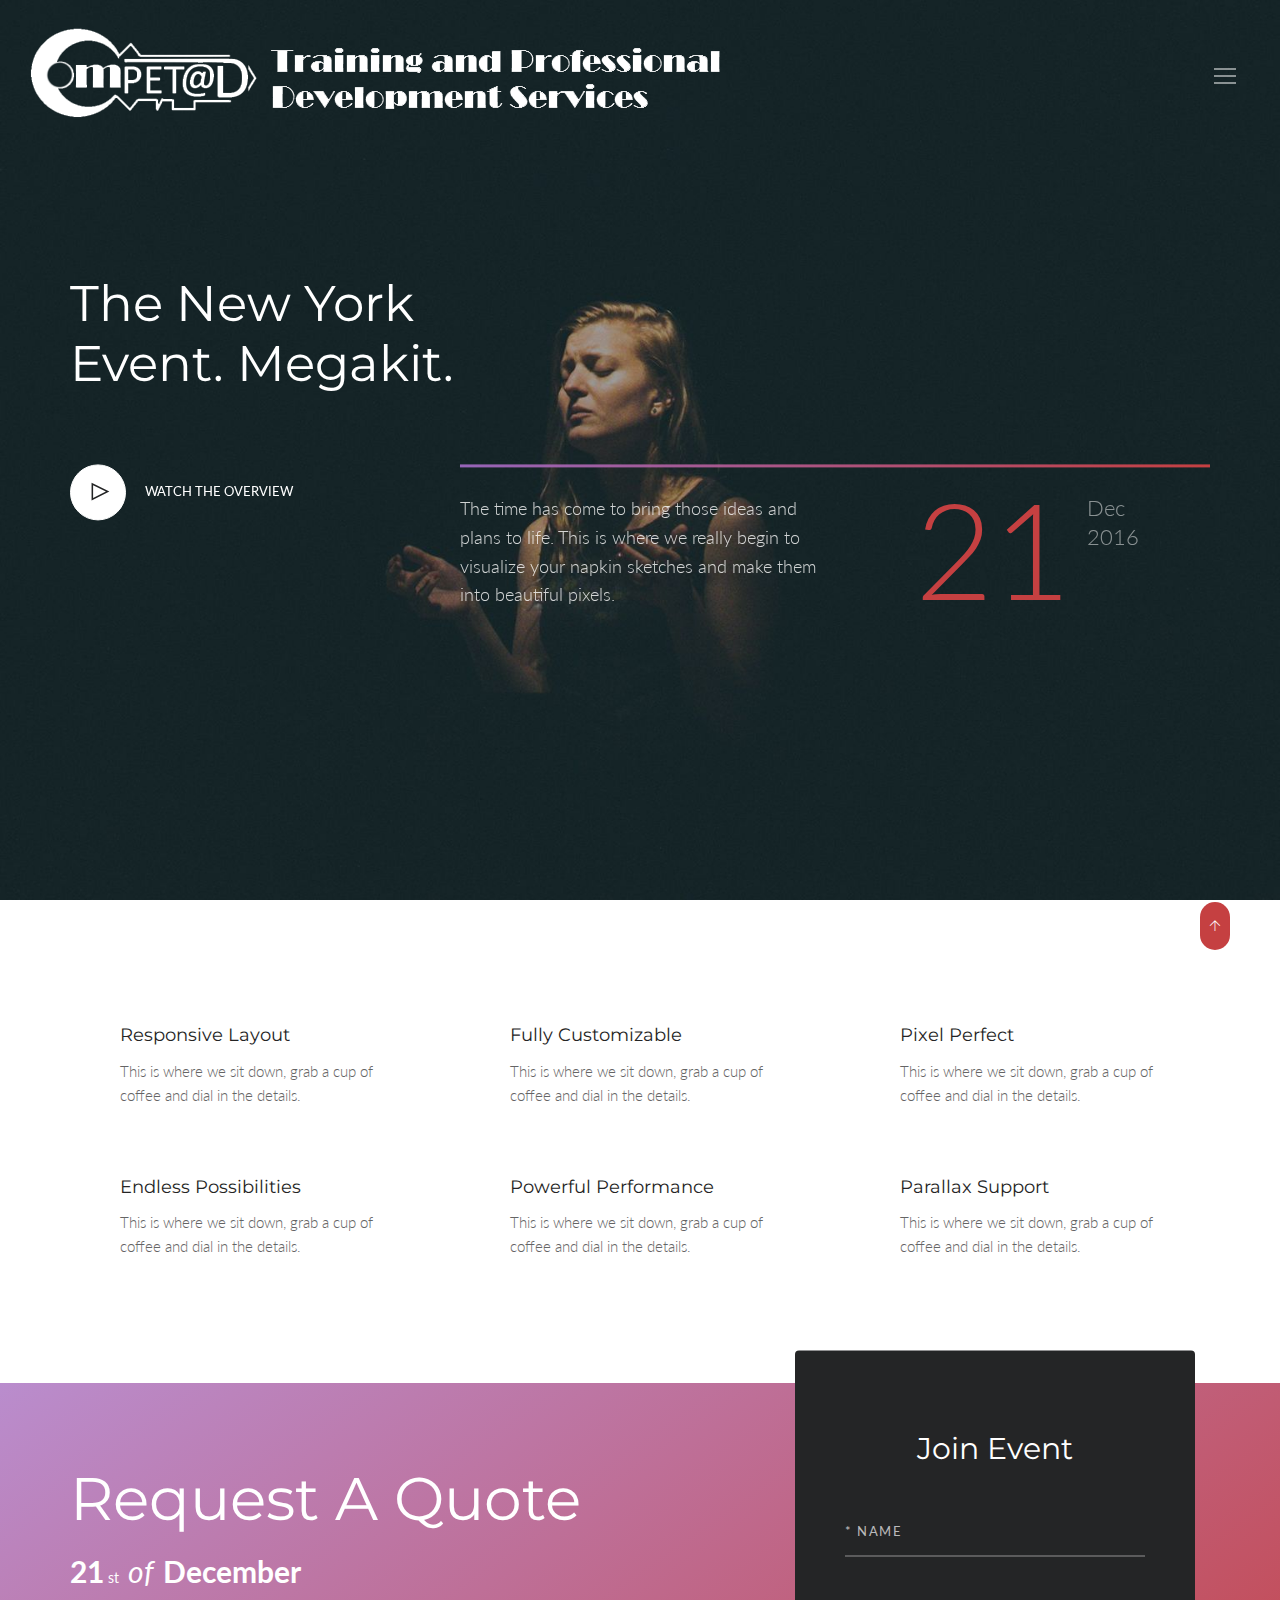
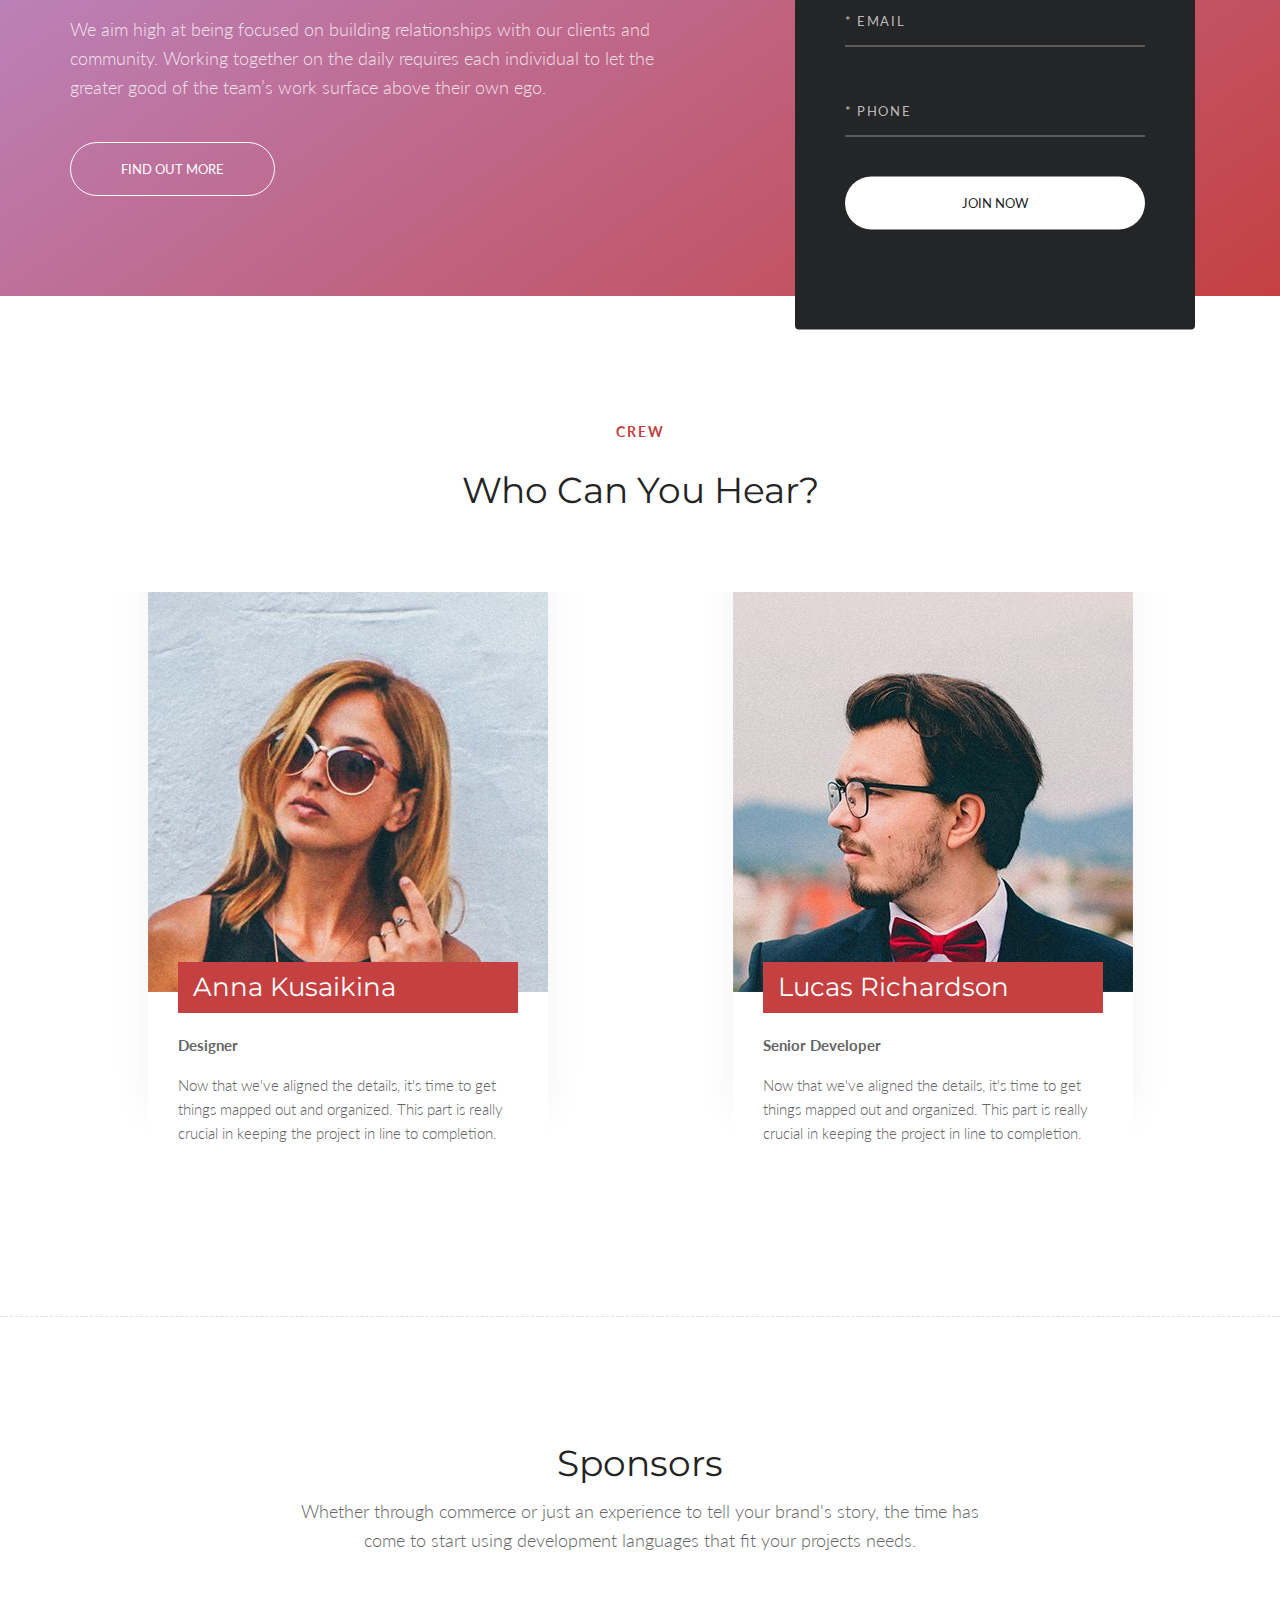
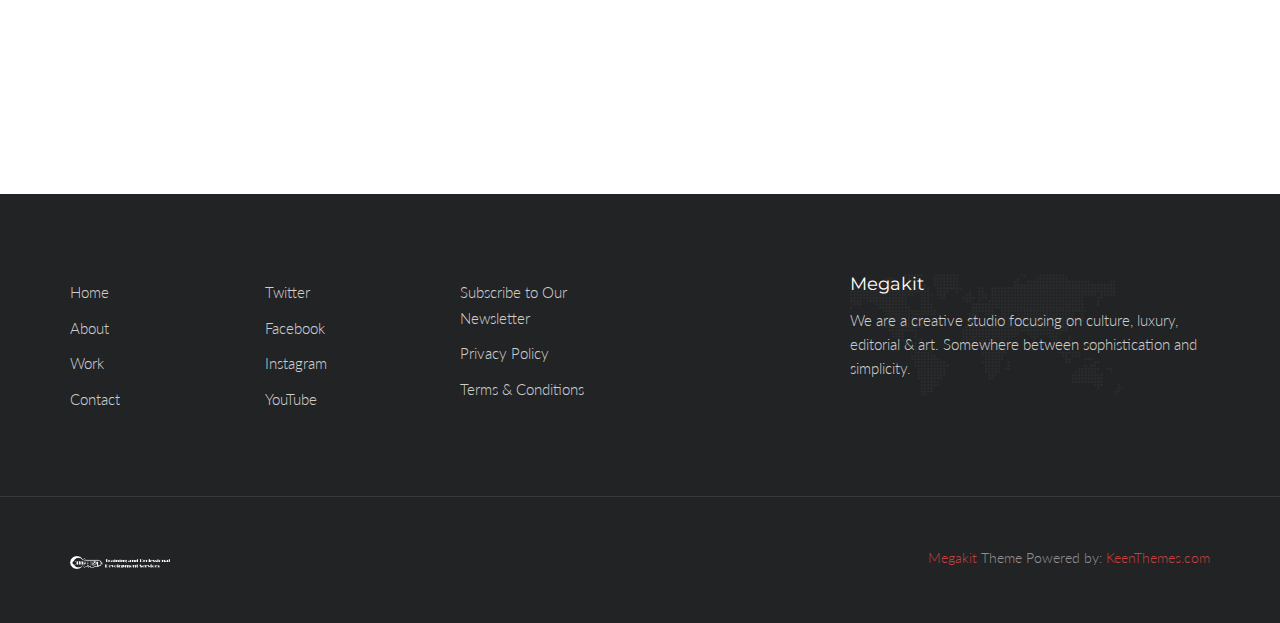
<file: works/competad/events.html>
<!DOCTYPE html>
<html lang="en" class="no-js">
    <!-- Begin Head -->
    <head>
        <!-- Basic -->
        <meta charset="utf-8"/>
        <meta name="viewport" content="width=device-width, initial-scale=1, shrink-to-fit=no">
        <meta http-equiv="x-ua-compatible" content="ie=edge">
        <title>Megakit - HTML5 Theme</title>
        <meta name="keywords" content="HTML5 Theme" />
        <meta name="description" content="Megakit - HTML5 Theme">
        <meta name="author" content="keenthemes.com">

        <!-- Web Fonts -->
        <link href="https://fonts.googleapis.com/css?family=Lato:300,400,400i|Montserrat:400,700" rel="stylesheet">

        <!-- Vendor Styles -->
        <link href="vendor/bootstrap/css/bootstrap.min.css" rel="stylesheet" type="text/css"/>
        <link href="css/animate.css" rel="stylesheet" type="text/css"/>
        <link href="vendor/themify/themify.css" rel="stylesheet" type="text/css"/>
        <link href="vendor/scrollbar/scrollbar.min.css" rel="stylesheet" type="text/css"/>
        <link href="vendor/magnific-popup/magnific-popup.css" rel="stylesheet" type="text/css"/>
        <link href="vendor/swiper/swiper.min.css" rel="stylesheet" type="text/css"/>

        <!-- Theme Styles -->
        <link href="css/style.css" rel="stylesheet" type="text/css"/>
        <link href="css/global/global.css" rel="stylesheet" type="text/css"/>
        
        <!-- Theme Skins -->
        <link href="css/theme/red.css" rel="stylesheet" type="text/css"/>

        <!-- Favicon -->
        <link rel="shortcut icon" href="img/favicon.ico" type="image/x-icon">
        <link rel="apple-touch-icon" href="img/apple-touch-icon.png">
    </head>
    <!-- End Head -->

    <!-- Body -->
    <body>

        <!--========== HEADER ==========-->
        <header class="navbar-fixed-top s-header js__header-sticky js__header-overlay">
            <!-- Navbar -->
            <div class="s-header__navbar">
                <div class="s-header__container">
                    <div class="s-header__navbar-row">
                        <div class="s-header__navbar-row-col">
                            <!-- Logo -->
                            <div class="s-header__logo">
                                <a href="index.html" class="s-header__logo-link">
                                    <img class="s-header__logo-img s-header__logo-img-default" src="img/logo.png" alt="Megakit Logo">
                                    <img class="s-header__logo-img s-header__logo-img-shrink" src="img/logo-dark.png" alt="Megakit Logo">
                                </a>
                            </div>
                            <!-- End Logo -->
                        </div>
                        <div class="s-header__navbar-row-col">
                            <!-- Trigger -->
                            <a href="javascript:void(0);" class="s-header__trigger js__trigger">
                                <span class="s-header__trigger-icon"></span>
                                <svg x="0rem" y="0rem" width="3.125rem" height="3.125rem" viewbox="0 0 54 54">
                                    <circle fill="transparent" stroke="#fff" stroke-width="1" cx="27" cy="27" r="25" stroke-dasharray="157 157" stroke-dashoffset="157"></circle>
                                </svg>
                            </a>
                            <!-- End Trigger -->
                        </div>
                    </div>
                </div>
            </div>
            <!-- End Navbar -->

            <!-- Overlay -->
            <div class="s-header-bg-overlay js__bg-overlay">
                <!-- Nav -->
                <nav class="s-header__nav js__scrollbar">
                    <div class="container-fluid">
                        <!-- Menu List -->                                
                        <ul class="list-unstyled s-header__nav-menu">
                            <li class="s-header__nav-menu-item"><a class="s-header__nav-menu-link s-header__nav-menu-link-divider" href="index.html">Corporate</a></li>
                            <li class="s-header__nav-menu-item"><a class="s-header__nav-menu-link s-header__nav-menu-link-divider" href="index_app_landing.html">App Landing</a></li>
                            <li class="s-header__nav-menu-item"><a class="s-header__nav-menu-link s-header__nav-menu-link-divider" href="index_portfolio.html">Portfolio</a></li>
                            <li class="s-header__nav-menu-item"><a class="s-header__nav-menu-link s-header__nav-menu-link-divider" href="index_events.html">Events</a></li>
                            <li class="s-header__nav-menu-item"><a class="s-header__nav-menu-link s-header__nav-menu-link-divider" href="index_lawyer.html">Lawyer</a></li>
                            <li class="s-header__nav-menu-item"><a class="s-header__nav-menu-link s-header__nav-menu-link-divider" href="index_clinic.html">Clinic</a></li>
                            <li class="s-header__nav-menu-item"><a class="s-header__nav-menu-link s-header__nav-menu-link-divider" href="index_coming_soon.html">Coming Soon</a></li>
                        </ul>
                        <!-- End Menu List -->

                        <!-- Menu List -->                                
                        <ul class="list-unstyled s-header__nav-menu">
                            <li class="s-header__nav-menu-item"><a class="s-header__nav-menu-link s-header__nav-menu-link-divider" href="about.html">About</a></li>
                            <li class="s-header__nav-menu-item"><a class="s-header__nav-menu-link s-header__nav-menu-link-divider" href="team.html">Team</a></li>
                            <li class="s-header__nav-menu-item"><a class="s-header__nav-menu-link s-header__nav-menu-link-divider" href="services.html">Services</a></li>
                            <li class="s-header__nav-menu-item"><a class="s-header__nav-menu-link s-header__nav-menu-link-divider -is-active" href="events.html">Events</a></li>
                            <li class="s-header__nav-menu-item"><a class="s-header__nav-menu-link s-header__nav-menu-link-divider" href="faq.html">FAQ</a></li>
                            <li class="s-header__nav-menu-item"><a class="s-header__nav-menu-link s-header__nav-menu-link-divider" href="contacts.html">Contacts</a></li>
                        </ul>
                        <!-- End Menu List -->
                    </div>
                </nav>
                <!-- End Nav -->
                
                <!-- Action -->
                <ul class="list-inline s-header__action s-header__action--lb">
                    <li class="s-header__action-item"><a class="s-header__action-link -is-active" href="#">En</a></li>
                    <li class="s-header__action-item"><a class="s-header__action-link" href="#">Fr</a></li>
                </ul>
                <!-- End Action -->

                <!-- Action -->
                <ul class="list-inline s-header__action s-header__action--rb">
                    <li class="s-header__action-item">
                        <a class="s-header__action-link" href="https://www.behance.net/keenthemes">
                            <i class="g-padding-r-5--xs ti-facebook"></i>
                            <span class="g-display-none--xs g-display-inline-block--sm">Facebook</span>
                        </a>
                    </li>
                    <li class="s-header__action-item">
                        <a class="s-header__action-link" href="https://twitter.com/keenthemes">
                            <i class="g-padding-r-5--xs ti-twitter"></i>
                            <span class="g-display-none--xs g-display-inline-block--sm">Twitter</span>
                        </a>
                    </li>
                    <li class="s-header__action-item">
                        <a class="s-header__action-link" href="https://dribbble.com/keenthemes">
                            <i class="g-padding-r-5--xs ti-dribbble"></i>
                            <span class="g-display-none--xs g-display-inline-block--sm">Dribbble</span>
                        </a>
                    </li>
                </ul>
                <!-- End Action -->
            </div>
            <!-- End Overlay -->
        </header>
        <!--========== END HEADER ==========-->

        <!--========== PROMO BLOCK ==========-->
        <div class="s-promo-block-v3 g-bg-position--center g-fullheight--sm" style="background: url('img/1920x1080/09.jpg');">
            <div class="container g-ver-center--sm g-padding-y-125--xs g-padding-y-0--sm">
                <div class="g-margin-t-30--xs g-margin-t-0--sm g-margin-b-30--xs g-margin-b-70--md">
                    <h1 class="g-font-size-35--xs g-font-size-45--sm g-font-size-50--lg g-color--white">The New York<br>Event. Megakit.</h1>
                </div>
                <div class="row">
                    <div class="col-sm-8 col-sm-push-4 g-margin-b-50--xs g-margin-b-0--md">
                        <div class="s-promo-block-v3__divider g-display-none--xs g-display-block--md"></div>
                        <div class="row">
                            <div class="col-sm-6 g-margin-b-30--xs g-margin-b-0--md">
                                <div class="wow fadeInLeft" data-wow-duration=".3" data-wow-delay=".4s">
                                    <p class="g-font-size-18--xs g-color--white-opacity">The time has come to bring those ideas and plans to life. This is where we really begin to visualize your napkin sketches and make them into beautiful pixels.</p>
                                </div>
                            </div>
                            <div class="col-sm-5 col-sm-offset-1">
                                <div class="clearfix">
                                    <div class="pull-left">
                                        <div class="wow fadeInLeft" data-wow-duration=".3" data-wow-delay=".3s">
                                            <span class="s-promo-block-v3__date g-font-size-100--xs g-font-size-135--lg g-font-weight--300 g-color--primary">21</span>
                                        </div>
                                    </div>
                                    <div class="wow fadeInLeft" data-wow-duration=".3" data-wow-delay=".1s">
                                        <span class="s-promo-block-v3__month g-font-size-18--xs g-font-size-22--lg g-font-weight--300 g-color--white-opacity-light">Dec</span>
                                        <span class="s-promo-block-v3__year g-font-size-18--xs g-font-size-22--lg g-font-weight--300 g-color--white-opacity-light">2016</span>
                                    </div>
                                </div>
                            </div>
                        </div>
                    </div>
                    <div class="col-sm-4 col-sm-pull-8">
                        <div class="wow fadeInLeft" data-wow-duration=".3" data-wow-delay=".5s">
                            <a class="js__popup__youtube" href="https://www.youtube.com/watch?v=lcFYdgZKZxY" title="Intro Video">
                                <i class="s-icon s-icon--lg s-icon--white-bg g-radius--circle ti-control-play"></i>
                                <span class="text-uppercase g-font-size-13--xs g-color--white g-padding-x-15--xs">Watch the Overview</span>
                            </a>
                        </div>
                    </div>
                </div>
            </div>
        </div>
        <!--========== END PROMO BLOCK ==========-->

        <!--========== PAGE CONTENT ==========-->
        <!-- Features -->
        <div class="container g-padding-y-80--xs g-padding-y-125--sm">
            <div class="row g-margin-b-60--xs g-margin-b-70--md">
                <div class="col-sm-4 g-margin-b-60--xs g-margin-b-0--md">
                    <div class="clearfix">
                        <div class="g-media g-width-30--xs">
                            <div class="wow fadeInDown" data-wow-duration=".3" data-wow-delay=".1s">
                                <i class="g-font-size-28--xs g-color--primary ti-desktop"></i>
                            </div>
                        </div>
                        <div class="g-media__body g-padding-x-20--xs">
                            <h3 class="g-font-size-18--xs">Responsive Layout</h3>
                            <p class="g-margin-b-0--xs">This is where we sit down, grab a cup of coffee and dial in the details.</p>
                        </div>
                    </div>
                </div>
                <div class="col-sm-4 g-margin-b-60--xs g-margin-b-0--md">
                    <div class="clearfix">
                        <div class="g-media g-width-30--xs">
                            <div class="wow fadeInDown" data-wow-duration=".3" data-wow-delay=".2s">
                                <i class="g-font-size-28--xs g-color--primary ti-settings"></i>
                            </div>
                        </div>
                        <div class="g-media__body g-padding-x-20--xs">
                            <h3 class="g-font-size-18--xs">Fully Customizable</h3>
                            <p class="g-margin-b-0--xs">This is where we sit down, grab a cup of coffee and dial in the details.</p>
                        </div>
                    </div>
                </div>
                <div class="col-sm-4">
                    <div class="clearfix">
                        <div class="g-media g-width-30--xs">
                            <div class="wow fadeInDown" data-wow-duration=".3" data-wow-delay=".3s">
                                <i class="g-font-size-28--xs g-color--primary ti-ruler-alt-2"></i>
                            </div>
                        </div>
                        <div class="g-media__body g-padding-x-20--xs">
                            <h3 class="g-font-size-18--xs">Pixel Perfect</h3>
                            <p class="g-margin-b-0--xs">This is where we sit down, grab a cup of coffee and dial in the details.</p>
                        </div>
                    </div>
                </div>
            </div>
            <div class="row">
                <div class="col-sm-4 g-margin-b-60--xs g-margin-b-0--md">
                    <div class="clearfix">
                        <div class="g-media g-width-30--xs">
                            <div class="wow fadeInDown" data-wow-duration=".3" data-wow-delay=".4s">
                                <i class="g-font-size-28--xs g-color--primary ti-package"></i>
                            </div>
                        </div>
                        <div class="g-media__body g-padding-x-20--xs">
                            <h3 class="g-font-size-18--xs">Endless Possibilities</h3>
                            <p class="g-margin-b-0--xs">This is where we sit down, grab a cup of coffee and dial in the details.</p>
                        </div>
                    </div>
                </div>
                <div class="col-sm-4 g-margin-b-60--xs g-margin-b-0--md">
                    <div class="clearfix">
                        <div class="g-media g-width-30--xs">
                            <div class="wow fadeInDown" data-wow-duration=".3" data-wow-delay=".5s">
                                <i class="g-font-size-28--xs g-color--primary ti-star"></i>
                            </div>
                        </div>
                        <div class="g-media__body g-padding-x-20--xs">
                            <h3 class="g-font-size-18--xs">Powerful Performance</h3>
                            <p class="g-margin-b-0--xs">This is where we sit down, grab a cup of coffee and dial in the details.</p>
                        </div>
                    </div>
                </div>
                <div class="col-sm-4">
                    <div class="clearfix">
                        <div class="g-media g-width-30--xs">
                            <div class="wow fadeInDown" data-wow-duration=".3" data-wow-delay=".6s">
                                <i class="g-font-size-28--xs g-color--primary ti-panel"></i>
                            </div>
                        </div>
                        <div class="g-media__body g-padding-x-20--xs">
                            <h3 class="g-font-size-18--xs">Parallax Support</h3>
                            <p class="g-margin-b-0--xs">This is where we sit down, grab a cup of coffee and dial in the details.</p>
                        </div>
                    </div>
                </div>
            </div>
        </div>
        <!-- End Features -->

        <!-- Upcoming Event -->
        <div class="s-promo-block-v2 js__parallax-window" style="background: url(img/1920x1080/03.jpg) 50% 0 no-repeat fixed; background-size: cover;">
            <div class="container">
                <div class="row g-hor-centered-row--md">
                    <div class="col-md-7 g-hor-centered-row__col g-padding-y-80--xs">
                        <h2 class="g-font-size-40--xs g-font-size-50--sm g-font-size-60--md g-color--white">Request a Quote</h2>
                        <div class="g-margin-b-20--xs">
                            <span class="g-font-size-30--xs g-font-weight--700 g-color--white">21</span>
                            <span class="g-font-size-14--xs g-color--white">st</span>
                            <span class="g-font-size-30--xs g-color--white g-padding-x-5--xs"><i>of</i></span>
                            <span class="g-font-size-30--xs g-font-weight--700 g-color--white">December</span>
                        </div>
                        <p class="g-font-size-18--xs g-color--white-opacity g-margin-b-40--xs">We aim high at being focused on building relationships with our clients and community. Working together on the daily requires each individual to let the greater good of the team’s work surface above their own ego.</p>
                        <a href="http://keenthemes.com/" class="text-uppercase s-btn s-btn--md s-btn--white-brd g-radius--50 g-padding-x-50--xs g-margin-b-20--xs">Find out More</a>
                    </div>
                    <div class="col-md-5 g-hor-centered-row__col g-margin-b-80--xs">
                        <form class="center-block s-promo-block-v2__form g-width-100-percent--xs g-width-400--sm g-bg-color--dark-light g-padding-x-50--xs g-padding-y-80--xs g-radius--4">
                            <div class="g-text-center--xs g-margin-b-40--xs">
                                <h2 class="g-font-size-30--xs g-color--white">Join Event</h2>
                            </div>
                            <div class="g-margin-b-40--xs">
                                <input type="text" class="form-control s-form-v3__input" placeholder="* Name">
                            </div>
                            <div class="g-margin-b-40--xs">
                                <input type="email" class="form-control s-form-v3__input" placeholder="* Email">
                            </div>
                            <div class="g-margin-b-40--xs">
                                <input type="text" class="form-control s-form-v3__input" placeholder="* Phone">
                            </div>
                            <div class="g-text-center--xs">
                                <button type="submit" class="text-uppercase btn-block s-btn s-btn--md s-btn--white-bg g-radius--50 g-padding-x-50--xs g-margin-b-20--xs">Join Now</button>
                            </div>
                        </form>
                    </div>
                </div>
            </div>
        </div>
        <!-- End Upcoming Event -->

        <!-- Speakers -->
        <div class="g-hor-divider__dashed--sky-light">
            <div class="container g-padding-y-80--xs g-padding-y-125--sm">
                <div class="g-text-center--xs g-margin-b-80--xs">
                    <p class="text-uppercase g-font-size-14--xs g-font-weight--700 g-color--primary g-letter-spacing--2 g-margin-b-25--xs">Crew</p>
                    <h2 class="g-font-size-32--xs g-font-size-36--sm">Who Can you Hear?</h2>
                </div>
                <div class="row g-overflow--hidden">
                    <div class="col-xs-6 g-full-width--xs g-margin-b-30--xs g-margin-b-0--lg">
                        <!-- Speaker -->
                        <div class="center-block g-box-shadow__dark-lightest-v1 g-width-100-percent--xs g-width-400--lg">
                            <img class="img-responsive g-width-100-percent--xs" src="img/400x400/02.jpg" alt="Image">
                            <div class="g-position--overlay g-padding-x-30--xs g-padding-y-30--xs g-margin-t-o-60--xs">
                                <div class="g-bg-color--primary g-padding-x-15--xs g-padding-y-10--xs g-margin-b-20--xs">
                                    <h4 class="g-font-size-22--xs g-font-size-26--sm g-color--white g-margin-b-0--xs">Anna Kusaikina</h4>
                                </div>
                                <p class="g-font-weight--700">Designer</p>
                                <p>Now that we've aligned the details, it's time to get things mapped out and organized. This part is really crucial in keeping the project in line to completion.</p>
                            </div>
                        </div>
                        <!-- End Speaker -->
                    </div>
                    <div class="col-xs-6 g-full-width--xs">
                        <!-- Speaker -->
                        <div class="center-block g-box-shadow__dark-lightest-v1 g-width-100-percent--xs g-width-400--lg">
                            <img class="img-responsive g-width-100-percent--xs" src="img/400x400/01.jpg" alt="Image">
                            <div class="g-position--overlay g-padding-x-30--xs g-padding-y-30--xs g-margin-t-o-60--xs">
                                <div class="g-bg-color--primary g-padding-x-15--xs g-padding-y-10--xs g-margin-b-20--xs">
                                    <h4 class="g-font-size-22--xs g-font-size-26--sm g-color--white g-margin-b-0--xs">Lucas Richardson</h4>
                                </div>
                                <p class="g-font-weight--700">Senior Developer</p>
                                <p>Now that we've aligned the details, it's time to get things mapped out and organized. This part is really crucial in keeping the project in line to completion.</p>
                            </div>
                        </div>
                        <!-- End Speaker -->
                    </div>
                </div>
            </div>
        </div>
        <!-- End Speakers -->

        <!-- Clients -->
        <div class="g-padding-y-80--xs g-padding-y-125--sm">
            <div class="g-container--sm">
                <div class="g-text-center--xs g-margin-b-80--xs">
                    <h2 class="g-font-size-32--xs g-font-size-36--sm">Sponsors</h2>
                    <p class="g-font-size-18--md">Whether through commerce or just an experience to tell your brand's story, the time has come to start using development languages that fit your projects needs.</p>
                </div>
            </div>
            <div class="g-container--md">
                <!-- Swiper Clients -->
                <div class="s-swiper js__swiper-clients">
                    <div class="swiper-wrapper">
                        <div class="swiper-slide">
                            <div class="wow fadeIn" data-wow-duration=".3" data-wow-delay=".1s">
                                <img class="s-clients-v1" src="img/clients/01-dark.png" alt="Clients Logo">
                            </div>
                        </div>
                        <div class="swiper-slide">
                            <div class="wow fadeIn" data-wow-duration=".3" data-wow-delay=".2s">
                                <img class="s-clients-v1" src="img/clients/02-dark.png" alt="Clients Logo">
                            </div>
                        </div>
                        <div class="swiper-slide">
                            <div class="wow fadeIn" data-wow-duration=".3" data-wow-delay=".3s">
                                <img class="s-clients-v1" src="img/clients/03-dark.png" alt="Clients Logo">
                            </div>
                        </div>
                        <div class="swiper-slide">
                            <div class="wow fadeIn" data-wow-duration=".3" data-wow-delay=".4s">
                                <img class="s-clients-v1" src="img/clients/04-dark.png" alt="Clients Logo">
                            </div>
                        </div>
                        <div class="swiper-slide">
                            <div class="wow fadeIn" data-wow-duration=".3" data-wow-delay=".5s">
                                <img class="s-clients-v1" src="img/clients/05-dark.png" alt="Clients Logo">
                            </div>
                        </div>
                    </div>
                </div>
                <!-- End Swiper Clients -->
            </div>
        </div>
        <!-- End Clients -->
        <!--========== END PAGE CONTENT ==========-->

        <!--========== FOOTER ==========-->
        <footer class="g-bg-color--dark">
            <!-- Links -->
            <div class="g-hor-divider__dashed--white-opacity-lightest">
                <div class="container g-padding-y-80--xs">
                    <div class="row">
                        <div class="col-sm-2 g-margin-b-20--xs g-margin-b-0--md">
                            <ul class="list-unstyled g-ul-li-tb-5--xs g-margin-b-0--xs">
                                <li><a class="g-font-size-15--xs g-color--white-opacity" href="http://themeforest.net/item/metronic-responsive-admin-dashboard-template/4021469?ref=keenthemes">Home</a></li>
                                <li><a class="g-font-size-15--xs g-color--white-opacity" href="http://themeforest.net/item/metronic-responsive-admin-dashboard-template/4021469?ref=keenthemes">About</a></li>
                                <li><a class="g-font-size-15--xs g-color--white-opacity" href="http://themeforest.net/item/metronic-responsive-admin-dashboard-template/4021469?ref=keenthemes">Work</a></li>
                                <li><a class="g-font-size-15--xs g-color--white-opacity" href="http://themeforest.net/item/metronic-responsive-admin-dashboard-template/4021469?ref=keenthemes">Contact</a></li>
                            </ul>
                        </div>
                        <div class="col-sm-2 g-margin-b-20--xs g-margin-b-0--md">
                            <ul class="list-unstyled g-ul-li-tb-5--xs g-margin-b-0--xs">
                                <li><a class="g-font-size-15--xs g-color--white-opacity" href="http://themeforest.net/item/metronic-responsive-admin-dashboard-template/4021469?ref=keenthemes">Twitter</a></li>
                                <li><a class="g-font-size-15--xs g-color--white-opacity" href="http://themeforest.net/item/metronic-responsive-admin-dashboard-template/4021469?ref=keenthemes">Facebook</a></li>
                                <li><a class="g-font-size-15--xs g-color--white-opacity" href="http://themeforest.net/item/metronic-responsive-admin-dashboard-template/4021469?ref=keenthemes">Instagram</a></li>
                                <li><a class="g-font-size-15--xs g-color--white-opacity" href="http://themeforest.net/item/metronic-responsive-admin-dashboard-template/4021469?ref=keenthemes">YouTube</a></li>
                            </ul>
                        </div>
                        <div class="col-sm-2 g-margin-b-40--xs g-margin-b-0--md">
                            <ul class="list-unstyled g-ul-li-tb-5--xs g-margin-b-0--xs">
                                <li><a class="g-font-size-15--xs g-color--white-opacity" href="http://themeforest.net/item/metronic-responsive-admin-dashboard-template/4021469?ref=keenthemes">Subscribe to Our Newsletter</a></li>
                                <li><a class="g-font-size-15--xs g-color--white-opacity" href="http://themeforest.net/item/metronic-responsive-admin-dashboard-template/4021469?ref=keenthemes">Privacy Policy</a></li>
                                <li><a class="g-font-size-15--xs g-color--white-opacity" href="http://themeforest.net/item/metronic-responsive-admin-dashboard-template/4021469?ref=keenthemes">Terms &amp; Conditions</a></li>
                            </ul>
                        </div>
                        <div class="col-md-4 col-md-offset-2 col-sm-5 col-sm-offset-1 s-footer__logo g-padding-y-50--xs g-padding-y-0--md">
                            <h3 class="g-font-size-18--xs g-color--white">Megakit</h3>
                            <p class="g-color--white-opacity">We are a creative studio focusing on culture, luxury, editorial &amp; art. Somewhere between sophistication and simplicity.</p>
                        </div>
                    </div>
                </div>
            </div>
            <!-- End Links -->

            <!-- Copyright -->
            <div class="container g-padding-y-50--xs">
                <div class="row">
                    <div class="col-xs-6">
                        <a href="index.html">
                            <img class="g-width-100--xs g-height-auto--xs" src="img/logo.png" alt="Megakit Logo">
                        </a>
                    </div>
                    <div class="col-xs-6 g-text-right--xs">
                        <p class="g-font-size-14--xs g-margin-b-0--xs g-color--white-opacity-light"><a href="http://keenthemes.com/preview/Megakit/">Megakit</a> Theme Powered by: <a href="http://www.keenthemes.com/">KeenThemes.com</a></p>
                    </div>
                </div>
            </div>
            <!-- End Copyright -->
        </footer>
        <!--========== END FOOTER ==========-->

        <!-- Back To Top -->
        <a href="javascript:void(0);" class="s-back-to-top js__back-to-top"></a>

        <!--========== JAVASCRIPTS (Load javascripts at bottom, this will reduce page load time) ==========-->
        <!-- Vendor -->
        <script type="text/javascript" src="vendor/jquery.min.js"></script>
        <script type="text/javascript" src="vendor/jquery.migrate.min.js"></script>
        <script type="text/javascript" src="vendor/bootstrap/js/bootstrap.min.js"></script>
        <script type="text/javascript" src="vendor/jquery.smooth-scroll.min.js"></script>
        <script type="text/javascript" src="vendor/jquery.back-to-top.min.js"></script>
        <script type="text/javascript" src="vendor/scrollbar/jquery.scrollbar.min.js"></script>
        <script type="text/javascript" src="vendor/magnific-popup/jquery.magnific-popup.min.js"></script>
        <script type="text/javascript" src="vendor/swiper/swiper.jquery.min.js"></script>
        <script type="text/javascript" src="vendor/jquery.parallax.min.js"></script>
        <script type="text/javascript" src="vendor/jquery.wow.min.js"></script>

        <!-- General Components and Settings -->
        <script type="text/javascript" src="js/global.min.js"></script>
        <script type="text/javascript" src="js/components/header-sticky.min.js"></script>
        <script type="text/javascript" src="js/components/scrollbar.min.js"></script>
        <script type="text/javascript" src="js/components/magnific-popup.min.js"></script>
        <script type="text/javascript" src="js/components/swiper.min.js"></script>
        <script type="text/javascript" src="js/components/parallax.min.js"></script>
        <script type="text/javascript" src="js/components/wow.min.js"></script>
        <!--========== END JAVASCRIPTS ==========-->

    </body>
    <!-- End Body -->
</html>
</file>
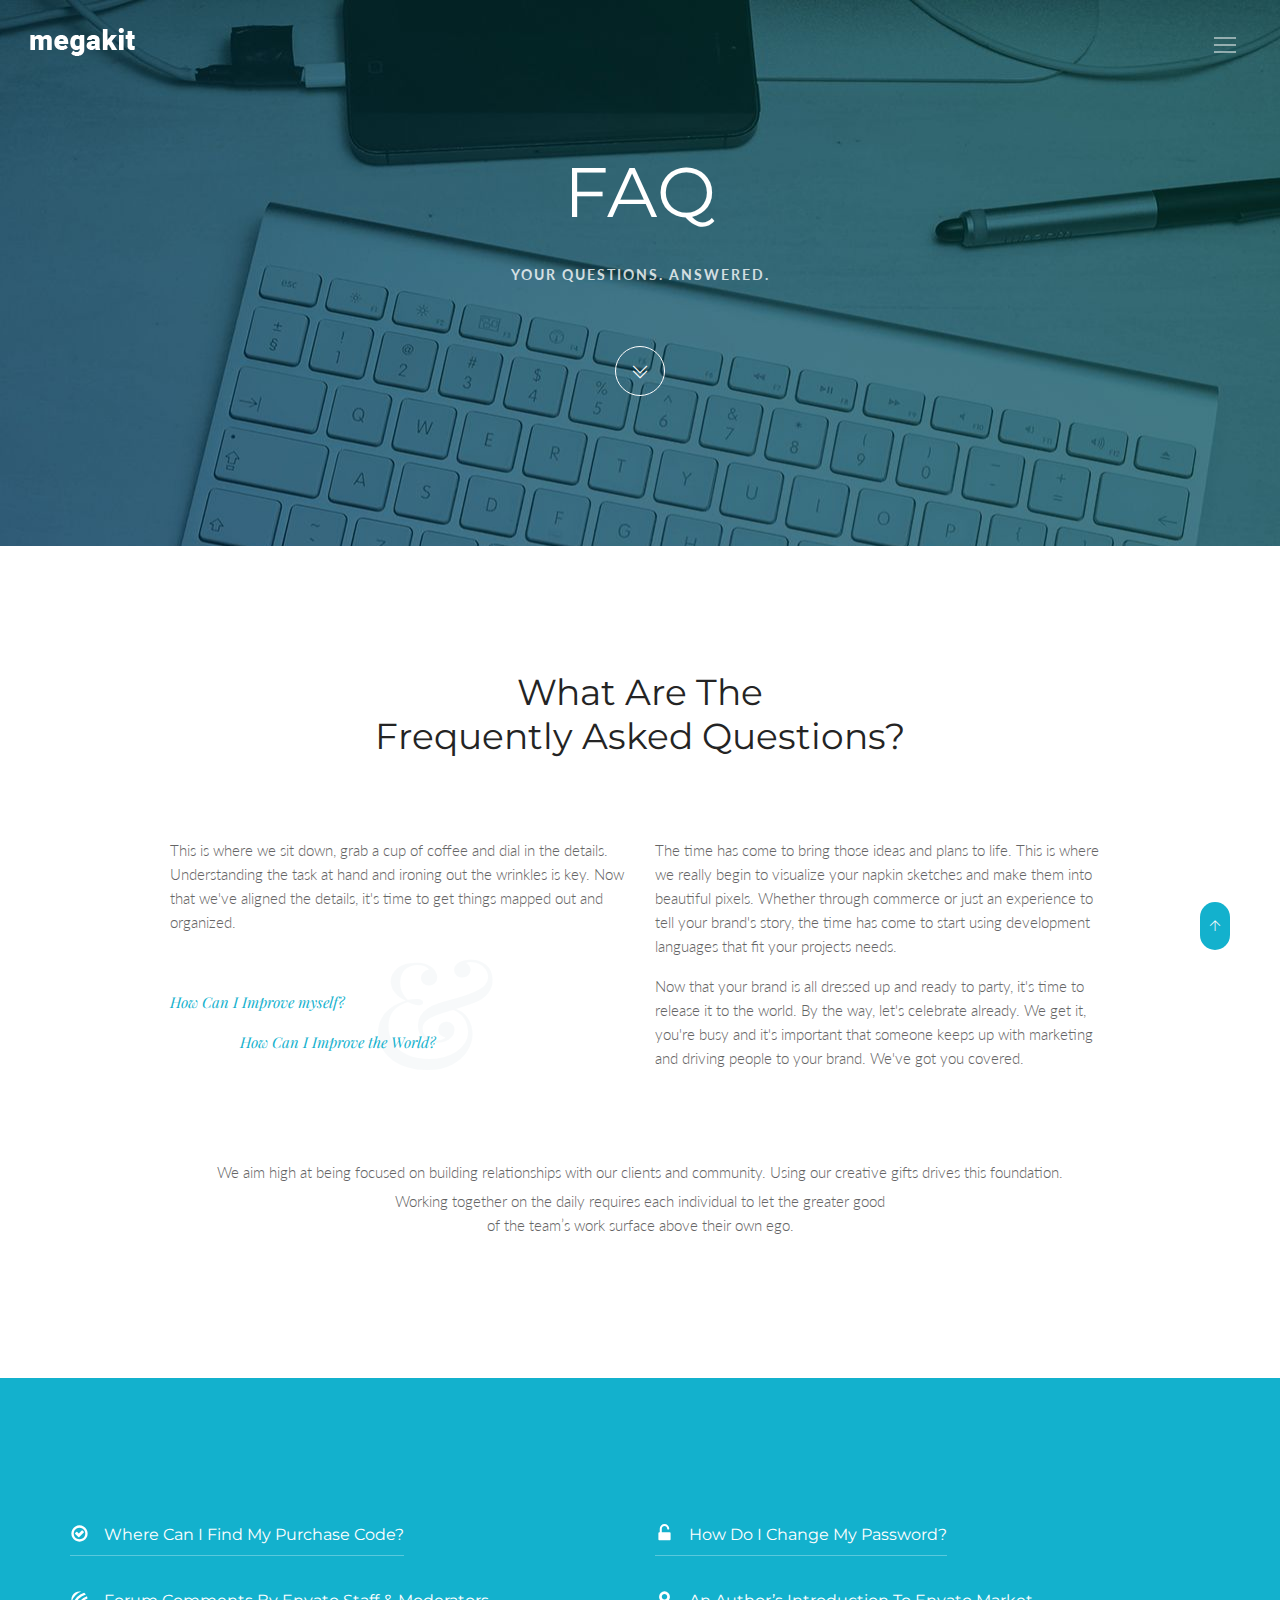
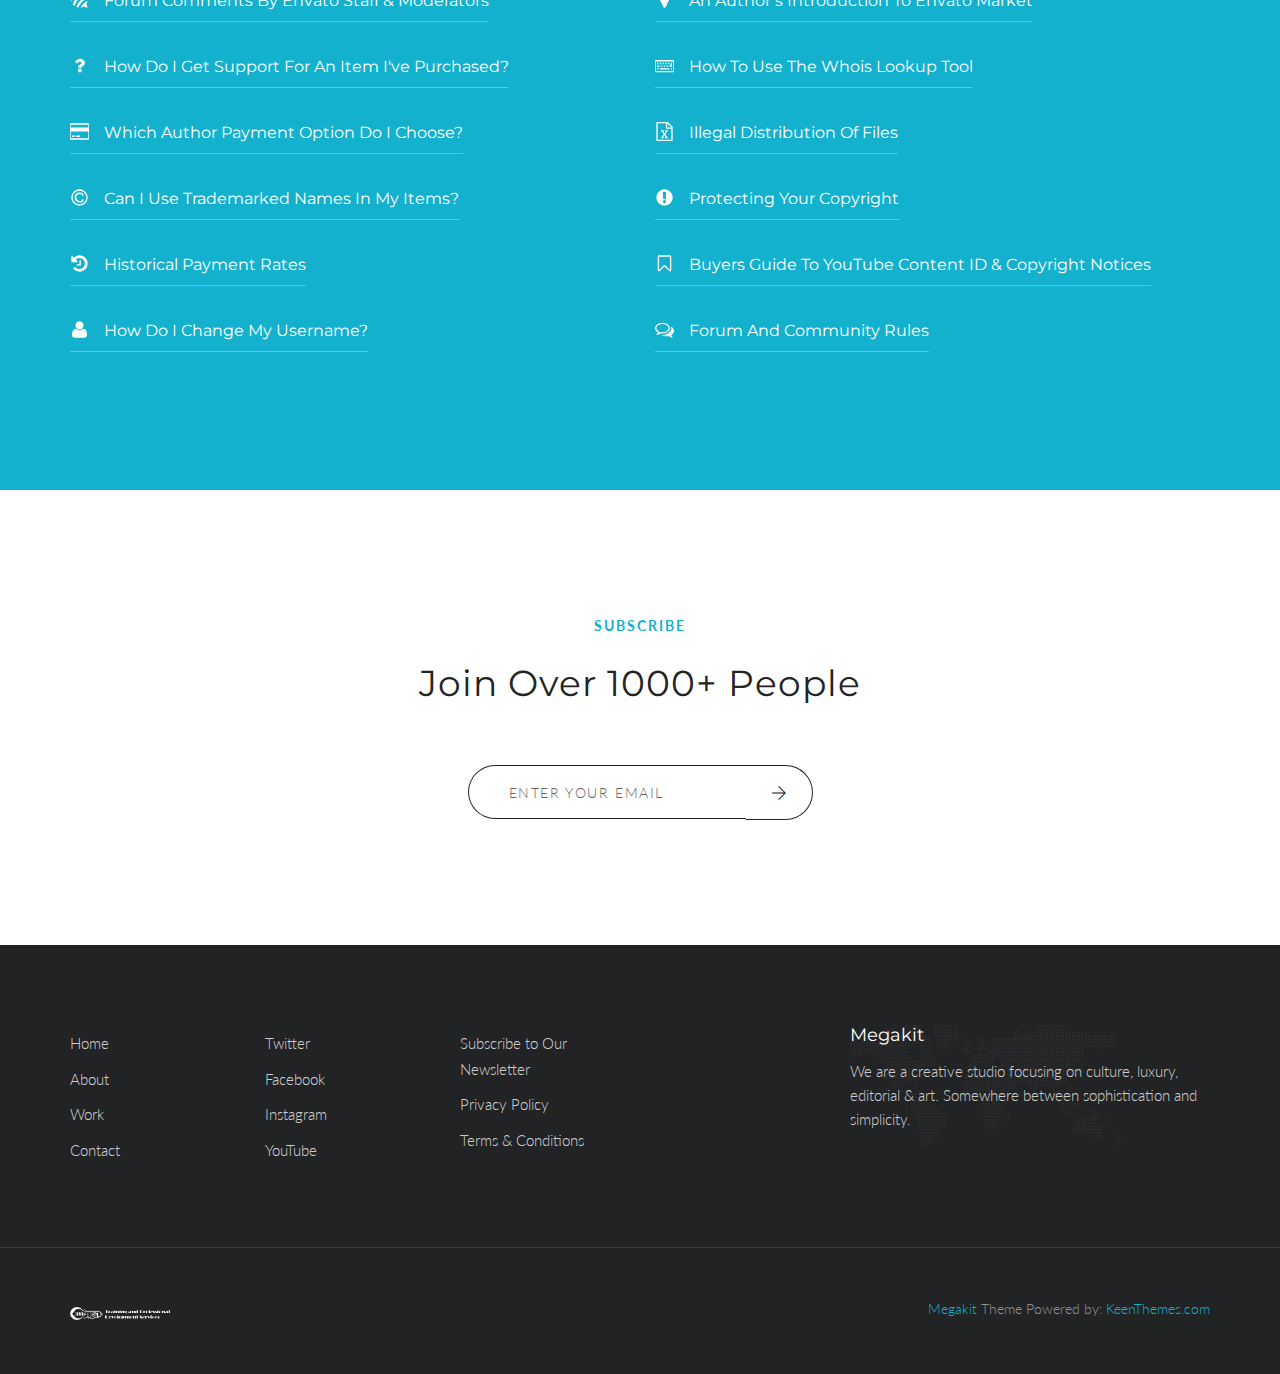
<file: works/competad/faq.html>
<!DOCTYPE html>
<html lang="en" class="no-js">
    <!-- Begin Head -->
    <head>
        <!-- Basic -->
        <meta charset="utf-8"/>
        <meta name="viewport" content="width=device-width, initial-scale=1, shrink-to-fit=no">
        <meta http-equiv="x-ua-compatible" content="ie=edge">
        <title>Megakit - HTML5 Theme</title>
        <meta name="keywords" content="HTML5 Theme" />
        <meta name="description" content="Megakit - HTML5 Theme">
        <meta name="author" content="keenthemes.com">

        <!-- Web Fonts -->
        <link href="https://fonts.googleapis.com/css?family=Lato:300,400,400i|Montserrat:400,700" rel="stylesheet">
        <link href="https://fonts.googleapis.com/css?family=Playfair+Display:400,700" rel="stylesheet">

        <!-- Vendor Styles -->
        <link href="vendor/bootstrap/css/bootstrap.min.css" rel="stylesheet" type="text/css"/>
        <link href="vendor/themify/themify.css" rel="stylesheet" type="text/css"/>
        <link href="vendor/scrollbar/scrollbar.min.css" rel="stylesheet" type="text/css"/>
        <link href="vendor/cubeportfolio/css/cubeportfolio.min.css" rel="stylesheet" type="text/css"/>

        <!-- Theme Styles -->
        <link href="css/style.css" rel="stylesheet" type="text/css"/>
        <link href="css/global/global.css" rel="stylesheet" type="text/css"/>

        <!-- Favicon -->
        <link rel="shortcut icon" href="img/favicon.ico" type="image/x-icon">
        <link rel="apple-touch-icon" href="img/apple-touch-icon.png">
    </head>
    <!-- End Head -->

    <!-- Body -->
    <body>

        <!--========== HEADER ==========-->
        <header class="navbar-fixed-top s-header js__header-sticky js__header-overlay">
            <!-- Navbar -->
            <div class="s-header__navbar">
                <div class="s-header__container">
                    <div class="s-header__navbar-row">
                        <div class="s-header__navbar-row-col">
                            <!-- Logo -->
                            <div class="s-header__logo">
                                <a href="index.html" class="s-header__logo-link">
                                    <img class="s-header__logo-img s-header__logo-img-default" src="img/logo-white.png" alt="Megakit Logo">
                                    <img class="s-header__logo-img s-header__logo-img-shrink" src="img/logo-dark.png" alt="Megakit Logo">
                                </a>
                            </div>
                            <!-- End Logo -->
                        </div>
                        <div class="s-header__navbar-row-col">
                            <!-- Trigger -->
                            <a href="javascript:void(0);" class="s-header__trigger js__trigger">
                                <span class="s-header__trigger-icon"></span>
                                <svg x="0rem" y="0rem" width="3.125rem" height="3.125rem" viewbox="0 0 54 54">
                                    <circle fill="transparent" stroke="#fff" stroke-width="1" cx="27" cy="27" r="25" stroke-dasharray="157 157" stroke-dashoffset="157"></circle>
                                </svg>
                            </a>
                            <!-- End Trigger -->
                        </div>
                    </div>
                </div>
            </div>
            <!-- End Navbar -->

            <!-- Overlay -->
            <div class="s-header-bg-overlay js__bg-overlay">
                <!-- Nav -->
                <nav class="s-header__nav js__scrollbar">
                    <div class="container-fluid">
                        <!-- Menu List -->                                
                        <ul class="list-unstyled s-header__nav-menu">
                            <li class="s-header__nav-menu-item"><a class="s-header__nav-menu-link s-header__nav-menu-link-divider" href="index.html">Corporate</a></li>
                            <li class="s-header__nav-menu-item"><a class="s-header__nav-menu-link s-header__nav-menu-link-divider" href="index_app_landing.html">App Landing</a></li>
                            <li class="s-header__nav-menu-item"><a class="s-header__nav-menu-link s-header__nav-menu-link-divider" href="index_portfolio.html">Portfolio</a></li>
                            <li class="s-header__nav-menu-item"><a class="s-header__nav-menu-link s-header__nav-menu-link-divider" href="index_events.html">Events</a></li>
                            <li class="s-header__nav-menu-item"><a class="s-header__nav-menu-link s-header__nav-menu-link-divider" href="index_lawyer.html">Lawyer</a></li>
                            <li class="s-header__nav-menu-item"><a class="s-header__nav-menu-link s-header__nav-menu-link-divider" href="index_clinic.html">Clinic</a></li>
                            <li class="s-header__nav-menu-item"><a class="s-header__nav-menu-link s-header__nav-menu-link-divider" href="index_coming_soon.html">Coming Soon</a></li>
                        </ul>
                        <!-- End Menu List -->

                        <!-- Menu List -->                                
                        <ul class="list-unstyled s-header__nav-menu">
                            <li class="s-header__nav-menu-item"><a class="s-header__nav-menu-link s-header__nav-menu-link-divider" href="about.html">About</a></li>
                            <li class="s-header__nav-menu-item"><a class="s-header__nav-menu-link s-header__nav-menu-link-divider" href="team.html">Team</a></li>
                            <li class="s-header__nav-menu-item"><a class="s-header__nav-menu-link s-header__nav-menu-link-divider" href="services.html">Services</a></li>
                            <li class="s-header__nav-menu-item"><a class="s-header__nav-menu-link s-header__nav-menu-link-divider" href="events.html">Events</a></li>
                            <li class="s-header__nav-menu-item"><a class="s-header__nav-menu-link s-header__nav-menu-link-divider -is-active" href="faq.html">FAQ</a></li>
                            <li class="s-header__nav-menu-item"><a class="s-header__nav-menu-link s-header__nav-menu-link-divider" href="contacts.html">Contacts</a></li>
                        </ul>
                        <!-- End Menu List -->
                    </div>
                </nav>
                <!-- End Nav -->
                
                <!-- Action -->
                <ul class="list-inline s-header__action s-header__action--lb">
                    <li class="s-header__action-item"><a class="s-header__action-link -is-active" href="#">En</a></li>
                    <li class="s-header__action-item"><a class="s-header__action-link" href="#">Fr</a></li>
                </ul>
                <!-- End Action -->

                <!-- Action -->
                <ul class="list-inline s-header__action s-header__action--rb">
                    <li class="s-header__action-item">
                        <a class="s-header__action-link" href="https://www.behance.net/keenthemes">
                            <i class="g-padding-r-5--xs ti-facebook"></i>
                            <span class="g-display-none--xs g-display-inline-block--sm">Facebook</span>
                        </a>
                    </li>
                    <li class="s-header__action-item">
                        <a class="s-header__action-link" href="https://twitter.com/keenthemes">
                            <i class="g-padding-r-5--xs ti-twitter"></i>
                            <span class="g-display-none--xs g-display-inline-block--sm">Twitter</span>
                        </a>
                    </li>
                    <li class="s-header__action-item">
                        <a class="s-header__action-link" href="https://dribbble.com/keenthemes">
                            <i class="g-padding-r-5--xs ti-dribbble"></i>
                            <span class="g-display-none--xs g-display-inline-block--sm">Dribbble</span>
                        </a>
                    </li>
                </ul>
                <!-- End Action -->
            </div>
            <!-- End Overlay -->
        </header>
        <!--========== END HEADER ==========-->

        <!--========== PROMO BLOCK ==========-->
        <div class="js__parallax-window" style="background: url(img/1920x1080/06.jpg) 50% 0 no-repeat fixed;">
            <div class="g-container--md g-text-center--xs g-padding-y-150--xs">
                <div class="g-margin-b-60--xs">
                    <h1 class="g-font-size-40--xs g-font-size-50--sm g-font-size-70--md g-color--white g-letter-spacing--1 g-margin-b-30--xs">FAQ</h1>
                    <p class="text-uppercase g-font-size-14--xs g-font-weight--700 g-color--white-opacity g-letter-spacing--2">Your Questions. Answered.</p>
                </div>
                <a href="#js__scroll-to-section">
                    <span class="s-icon s-icon--md s-icon--white-brd g-radius--circle ti-angle-double-down"></span>
                </a>
            </div>
        </div>
        <!--========== END PROMO BLOCK ==========-->

        <!--========== PAGE CONTENT ==========-->
        <!-- FA Questions Text -->
        <div id="js__scroll-to-section" class="g-container--md g-padding-y-80--xs g-padding-y-125--sm">
            <h2 class="g-font-size-32--xs g-font-size-36--md g-text-center--xs g-margin-b-80--xs">What are the <br> Frequently Asked Questions?</h2>
            <div class="row g-margin-b-50--xs">
                <div class="col-sm-6 g-margin-b-30--xs g-margin-b-0--sm">
                    <p>This is where we sit down, grab a cup of coffee and dial in the details. Understanding the task at hand and ironing out the wrinkles is key. Now that we've aligned the details, it's time to get things mapped out and organized.</p>
                    
                    <div class="s-faq__pseudo g-padding-y-40--xs">
                        <p class="g-color--primary g-font-family--playfair"><i>How Can I Improve myself?</i></p>
                        <div class="g-margin-l-70--xs">
                            <p class="g-color--primary g-font-family--playfair"><i>How Can I Improve the World?</i></p>
                        </div>
                    </div>
                </div>
                <div class="col-sm-6">
                    <p>The time has come to bring those ideas and plans to life. This is where we really begin to visualize your napkin sketches and make them into beautiful pixels. Whether through commerce or just an experience to tell your brand's story, the time has come to start using development languages that fit your projects needs.</p>
                    <p>Now that your brand is all dressed up and ready to party, it's time to release it to the world. By the way, let's celebrate already. We get it, you're busy and it's important that someone keeps up with marketing and driving people to your brand. We've got you covered.</p>
                </div>
            </div>
            <div class="g-text-center--xs">
                <p class="g-margin-b-5--xs">We aim high at being focused on building relationships with our clients and community. Using our creative gifts drives this foundation.</p>
                <p>Working together on the daily requires each individual to let the greater good<br>of the team’s work surface above their own ego.</p>
            </div>
        </div>
        <!-- End FA Questions Text -->

        <!-- Accordion -->
        <div class="s-faq g-bg-color--primary">
            <div class="container g-padding-y-125--xs">
                <div class="row">
                    <div class="col-sm-6">
                        <div class="cbp cbp-l-grid-faq js__grid-faq">
                            <div class="cbp-item buying">
                                <div class="cbp-caption">
                                    <div class="s-faq-grid__divider cbp-caption-defaultWrap">
                                        <svg width="19" height="19" viewbox="0 0 1792 1792" xmlns="http://www.w3.org/2000/svg">
                                            <path fill="#fff" d="M1299 813l-422 422q-19 19-45 19t-45-19l-294-294q-19-19-19-45t19-45l102-102q19-19 45-19t45 19l147 147 275-275q19-19 45-19t45 19l102 102q19 19 19 45t-19 45zm141 83q0-148-73-273t-198-198-273-73-273 73-198 198-73 273 73 273 198 198 273 73 273-73 198-198 73-273zm224 0q0 209-103 385.5t-279.5 279.5-385.5 103-385.5-103-279.5-279.5-103-385.5 103-385.5 279.5-279.5 385.5-103 385.5 103 279.5 279.5 103 385.5z"/>
                                        </svg>
                                        <h2 class="s-faq-grid__title">Where can I find my Purchase Code?</h2>
                                    </div>
                                    <div class="cbp-caption-activeWrap">
                                        <div class="g-color--white-opacity">
                                            Every item purchased on Envato Market has a unique code, called a purchase code.
                                            <br>
                                            A purchase code is used by authors to verify you have purchased a licence for the item. The purchase code may be required to access an author’s support site (if support is offered) or to enable automatic updates.
                                        </div>
                                    </div>
                                </div>
                            </div>
                            <div class="cbp-item community">
                                <div class="cbp-caption">
                                    <div class="s-faq-grid__divider cbp-caption-defaultWrap">
                                        <svg width="19" height="19" viewbox="0 0 1792 1792" xmlns="http://www.w3.org/2000/svg">
                                            <path fill="#fff" d="M1062 150q-317 121-556 362.5t-358 560.5q-20-89-20-176 0-208 102.5-384.5t278.5-279 384-102.5q82 0 169 19zm269 119q93 65 164 155-389 113-674.5 400.5t-396.5 676.5q-93-72-155-162 112-386 395-671t667-399zm-733 1334q115-356 379.5-622t619.5-384q40 92 54 195-292 120-516 345t-343 518q-103-14-194-52zm1066 58q-193-50-367-115-135 84-290 107 109-205 274-370.5t369-275.5q-21 152-101 284 65 175 115 370z"/>
                                        </svg>
                                        <h3 class="s-faq-grid__title">Forum Comments by Envato Staff &amp; Moderators</h3>
                                    </div>
                                    <div class="cbp-caption-activeWrap">
                                        <div class="g-color--white-opacity">
                                            Envato is extremely fortunate to have a huge community with highly engaged users. Part of our community’s time on Envato Market is spent within our forums, our common grounds for communication. In order to clarify the different roles and responsibilities of the various people and roles that post in our forums we hope you find the following information useful.
                                        </div>
                                    </div>
                                </div>
                            </div>
                            <div class="cbp-item buying">
                                <div class="cbp-caption">
                                    <div class="s-faq-grid__divider cbp-caption-defaultWrap">
                                        <svg width="19" height="19" viewbox="0 0 1792 1792" xmlns="http://www.w3.org/2000/svg">
                                            <path fill="#fff" d="M1088 1256v240q0 16-12 28t-28 12h-240q-16 0-28-12t-12-28v-240q0-16 12-28t28-12h240q16 0 28 12t12 28zm316-600q0 54-15.5 101t-35 76.5-55 59.5-57.5 43.5-61 35.5q-41 23-68.5 65t-27.5 67q0 17-12 32.5t-28 15.5h-240q-15 0-25.5-18.5t-10.5-37.5v-45q0-83 65-156.5t143-108.5q59-27 84-56t25-76q0-42-46.5-74t-107.5-32q-65 0-108 29-35 25-107 115-13 16-31 16-12 0-25-8l-164-125q-13-10-15.5-25t5.5-28q160-266 464-266 80 0 161 31t146 83 106 127.5 41 158.5z"/>
                                        </svg>
                                        <h4 class="s-faq-grid__title">How Do I Get Support For An Item I've Purchased?</h4>
                                    </div>
                                    <div class="cbp-caption-activeWrap">
                                        <div class="g-color--white-opacity">
                                            Authors who are designers, developers and creatives from all over the globe are responsible for the work you see on Envato Market.

                                            Authors are not obligated to provide support, however most do. You will know if an author provides support, simply by viewing the “Support” tab on the item page.
                                        </div>
                                    </div>
                                </div>
                            </div>
                            <div class="cbp-item author">
                                <div class="cbp-caption">
                                    <div class="s-faq-grid__divider cbp-caption-defaultWrap">
                                        <svg width="19" height="19" viewbox="0 0 1792 1792" xmlns="http://www.w3.org/2000/svg">
                                            <path fill="#fff" d="M1696 128q66 0 113 47t47 113v1216q0 66-47 113t-113 47h-1600q-66 0-113-47t-47-113v-1216q0-66 47-113t113-47h1600zm-1600 128q-13 0-22.5 9.5t-9.5 22.5v224h1664v-224q0-13-9.5-22.5t-22.5-9.5h-1600zm1600 1280q13 0 22.5-9.5t9.5-22.5v-608h-1664v608q0 13 9.5 22.5t22.5 9.5h1600zm-1504-128v-128h256v128h-256zm384 0v-128h384v128h-384z"/>
                                        </svg>
                                        <h4 class="s-faq-grid__title">Which Author Payment Option Do I Choose?</h4>
                                    </div>
                                    <div class="cbp-caption-activeWrap">
                                        <div class="g-color--white-opacity">
                                            As an Envato Market author you need to select the most appropriate payment method in order to receive your earnings.
                                            <br>
                                            Each payment method and provider may have restrictions regarding which countries they pay to, for legal and / or commercial reasons.
                                        </div>
                                    </div>
                                </div>
                            </div>
                            <div class="cbp-item copyright">
                                <div class="cbp-caption">
                                    <div class="s-faq-grid__divider cbp-caption-defaultWrap">
                                        <svg width="19" height="19" viewbox="0 0 1792 1792" xmlns="http://www.w3.org/2000/svg">
                                            <path fill="#fff" d="M1278 1074v109q0 50-36.5 89t-94 60.5-118 32.5-117.5 11q-205 0-342.5-139t-137.5-346q0-203 136-339t339-136q34 0 75.5 4.5t93 18 92.5 34 69 56.5 28 81v109q0 16-16 16h-118q-16 0-16-16v-70q0-43-65.5-67.5t-137.5-24.5q-140 0-228.5 91.5t-88.5 237.5q0 151 91.5 249.5t233.5 98.5q68 0 138-24t70-66v-70q0-7 4.5-11.5t10.5-4.5h119q6 0 11 4.5t5 11.5zm-382-818q-130 0-248.5 51t-204 136.5-136.5 204-51 248.5 51 248.5 136.5 204 204 136.5 248.5 51 248.5-51 204-136.5 136.5-204 51-248.5-51-248.5-136.5-204-204-136.5-248.5-51zm768 640q0 209-103 385.5t-279.5 279.5-385.5 103-385.5-103-279.5-279.5-103-385.5 103-385.5 279.5-279.5 385.5-103 385.5 103 279.5 279.5 103 385.5z"/>
                                        </svg>
                                        <h4 class="s-faq-grid__title">Can I use trademarked names in my items?</h4>
                                    </div>
                                    <div class="cbp-caption-activeWrap">
                                        <div class="g-color--white-opacity">
                                            When deciding whether or not to use a trademarked name as a title or tag you should ask yourself this question; "Am I describing what it is or what it the item is like?"
                                            <br>
                                            Using trademarked names to describe what your file actually is is acceptable. Using them to describe what your file is like is not.
                                        </div>
                                    </div>
                                </div>
                            </div>
                            <div class="cbp-item author">
                                <div class="cbp-caption">
                                    <div class="s-faq-grid__divider cbp-caption-defaultWrap">
                                        <svg width="19" height="19" viewbox="0 0 1792 1792" xmlns="http://www.w3.org/2000/svg">
                                            <path fill="#fff" d="M1664 896q0 156-61 298t-164 245-245 164-298 61q-172 0-327-72.5t-264-204.5q-7-10-6.5-22.5t8.5-20.5l137-138q10-9 25-9 16 2 23 12 73 95 179 147t225 52q104 0 198.5-40.5t163.5-109.5 109.5-163.5 40.5-198.5-40.5-198.5-109.5-163.5-163.5-109.5-198.5-40.5q-98 0-188 35.5t-160 101.5l137 138q31 30 14 69-17 40-59 40h-448q-26 0-45-19t-19-45v-448q0-42 40-59 39-17 69 14l130 129q107-101 244.5-156.5t284.5-55.5q156 0 298 61t245 164 164 245 61 298zm-640-288v448q0 14-9 23t-23 9h-320q-14 0-23-9t-9-23v-64q0-14 9-23t23-9h224v-352q0-14 9-23t23-9h64q14 0 23 9t9 23z"/>
                                        </svg>
                                        <h4 class="s-faq-grid__title">Historical Payment Rates</h4>
                                    </div>
                                    <div class="cbp-caption-activeWrap">
                                        <div class="g-color--white-opacity">
                                            Over the years Envato Market has changed fees &amp; rates several times – always in favour of our authoring community! If you have been selling files for some time, these rates may apply to you. If you are a new author, you should review our Current Rates or read about our author program If you are interested in Selling Your Work.
                                        </div>
                                    </div>
                                </div>
                            </div>
                            <div class="cbp-item account">
                                <div class="cbp-caption">
                                    <div class="s-faq-grid__divider cbp-caption-defaultWrap">
                                        <svg width="19" height="19" viewbox="0 0 1792 1792" xmlns="http://www.w3.org/2000/svg">
                                            <path fill="#fff" d="M1600 1405q0 120-73 189.5t-194 69.5h-874q-121 0-194-69.5t-73-189.5q0-53 3.5-103.5t14-109 26.5-108.5 43-97.5 62-81 85.5-53.5 111.5-20q9 0 42 21.5t74.5 48 108 48 133.5 21.5 133.5-21.5 108-48 74.5-48 42-21.5q61 0 111.5 20t85.5 53.5 62 81 43 97.5 26.5 108.5 14 109 3.5 103.5zm-320-893q0 159-112.5 271.5t-271.5 112.5-271.5-112.5-112.5-271.5 112.5-271.5 271.5-112.5 271.5 112.5 112.5 271.5z"/>
                                        </svg>
                                        <h4 class="s-faq-grid__title">How Do I Change My Username?</h4>
                                    </div>
                                    <div class="cbp-caption-activeWrap">
                                        <div class="g-color--white-opacity">
                                            Sign in to your Envato Account via the button at the top right of the Envato Market sites.
                                            <br>
                                            Frequent username changes are not permitted
                                        </div>
                                    </div>
                                </div>
                            </div>
                        </div>
                    </div>
                    <div class="col-sm-6">
                        <div class="cbp cbp-l-grid-faq js__grid-faq">
                            <div class="cbp-item account">
                                <div class="cbp-caption">
                                    <div class="s-faq-grid__divider cbp-caption-defaultWrap">
                                        <svg width="19" height="19" viewbox="0 0 1792 1792" xmlns="http://www.w3.org/2000/svg">
                                            <path fill="#fff" d="M1376 768q40 0 68 28t28 68v576q0 40-28 68t-68 28h-960q-40 0-68-28t-28-68v-576q0-40 28-68t68-28h32v-320q0-185 131.5-316.5t316.5-131.5 316.5 131.5 131.5 316.5q0 26-19 45t-45 19h-64q-26 0-45-19t-19-45q0-106-75-181t-181-75-181 75-75 181v320h736z"/>
                                        </svg>
                                        <h4 class="s-faq-grid__title">How Do I Change My Password?</h4>
                                    </div>
                                    <div class="cbp-caption-activeWrap">
                                        <div class="g-color--white-opacity">
                                            It is important that your Envato Account has a secure, private password at all times.
                                            <br>
                                            Sign in to your Envato Account via the button at the top right of the Envato Market sites.
                                        </div>
                                    </div>
                                </div>
                            </div>
                            <div class="cbp-item author">
                                <div class="cbp-caption">
                                    <div class="s-faq-grid__divider cbp-caption-defaultWrap">
                                        <svg width="19" height="19" viewbox="0 0 1792 1792" xmlns="http://www.w3.org/2000/svg">
                                            <path fill="#fff" d="M1152 640q0-106-75-181t-181-75-181 75-75 181 75 181 181 75 181-75 75-181zm256 0q0 109-33 179l-364 774q-16 33-47.5 52t-67.5 19-67.5-19-46.5-52l-365-774q-33-70-33-179 0-212 150-362t362-150 362 150 150 362z"/>
                                        </svg>
                                        <h4 class="s-faq-grid__title">An Author’s Introduction to Envato Market</h4>
                                    </div>
                                    <div class="cbp-caption-activeWrap">
                                        <div class="g-color--white-opacity">
                                            Becoming an author on Envato Market carries certain legal implications. Everything you sell must be your own original content. If you use any assets that are owned by someone else, you must have a license that grants you permission to use and resell them.
                                        </div>
                                    </div>
                                </div>
                            </div>
                            <div class="cbp-item copyright">
                                <div class="cbp-caption">
                                    <div class="s-faq-grid__divider cbp-caption-defaultWrap">
                                        <svg width="19" height="19" viewbox="0 0 1792 1792" xmlns="http://www.w3.org/2000/svg">
                                            <path fill="#fff" d="M320 1168v96q0 16-16 16h-96q-16 0-16-16v-96q0-16 16-16h96q16 0 16 16zm128-256v96q0 16-16 16h-224q-16 0-16-16v-96q0-16 16-16h224q16 0 16 16zm-128-256v96q0 16-16 16h-96q-16 0-16-16v-96q0-16 16-16h96q16 0 16 16zm1024 512v96q0 16-16 16h-864q-16 0-16-16v-96q0-16 16-16h864q16 0 16 16zm-640-256v96q0 16-16 16h-96q-16 0-16-16v-96q0-16 16-16h96q16 0 16 16zm-128-256v96q0 16-16 16h-96q-16 0-16-16v-96q0-16 16-16h96q16 0 16 16zm384 256v96q0 16-16 16h-96q-16 0-16-16v-96q0-16 16-16h96q16 0 16 16zm-128-256v96q0 16-16 16h-96q-16 0-16-16v-96q0-16 16-16h96q16 0 16 16zm384 256v96q0 16-16 16h-96q-16 0-16-16v-96q0-16 16-16h96q16 0 16 16zm384 256v96q0 16-16 16h-96q-16 0-16-16v-96q0-16 16-16h96q16 0 16 16zm-512-512v96q0 16-16 16h-96q-16 0-16-16v-96q0-16 16-16h96q16 0 16 16zm256 0v96q0 16-16 16h-96q-16 0-16-16v-96q0-16 16-16h96q16 0 16 16zm256 0v352q0 16-16 16h-224q-16 0-16-16v-96q0-16 16-16h112v-240q0-16 16-16h96q16 0 16 16zm128 752v-896h-1664v896h1664zm128-896v896q0 53-37.5 90.5t-90.5 37.5h-1664q-53 0-90.5-37.5t-37.5-90.5v-896q0-53 37.5-90.5t90.5-37.5h1664q53 0 90.5 37.5t37.5 90.5z"/>
                                        </svg>
                                        <h4 class="s-faq-grid__title">How to use the Whois Lookup Tool</h4>
                                    </div>
                                    <div class="cbp-caption-activeWrap">
                                        <div class="g-color--white-opacity">
                                            Whois is a widely used Internet record listing that contains the details of who owns a domain name and how to get in touch with them.
                                            <br>
                                            The contact details can be for both the domain’s registrar or the web hosting company providing space or storage for that specific website.
                                        </div>
                                    </div>
                                </div>
                            </div>
                            <div class="cbp-item copyright">
                                <div class="cbp-caption">
                                    <div class="s-faq-grid__divider cbp-caption-defaultWrap">
                                        <svg width="19" height="19" viewbox="0 0 1792 1792" xmlns="http://www.w3.org/2000/svg">
                                            <path fill="#fff" d="M1596 380q28 28 48 76t20 88v1152q0 40-28 68t-68 28h-1344q-40 0-68-28t-28-68v-1600q0-40 28-68t68-28h896q40 0 88 20t76 48zm-444-244v376h376q-10-29-22-41l-313-313q-12-12-41-22zm384 1528v-1024h-416q-40 0-68-28t-28-68v-416h-768v1536h1280zm-979-234v106h281v-106h-75l103-161q5-7 10-16.5t7.5-13.5 3.5-4h2q1 4 5 10 2 4 4.5 7.5t6 8 6.5 8.5l107 161h-76v106h291v-106h-68l-192-273 195-282h67v-107h-279v107h74l-103 159q-4 7-10 16.5t-9 13.5l-2 3h-2q-1-4-5-10-6-11-17-23l-106-159h76v-107h-290v107h68l189 272-194 283h-68z"/>
                                        </svg>
                                        <h4 class="s-faq-grid__title">Illegal Distribution Of Files</h4>
                                    </div>
                                    <div class="cbp-caption-activeWrap">
                                        <div class="g-color--white-opacity">
                                            Envato Market is not a legal body which is qualified to give you advice on these matters.  Any suggestions on this page are to be considered general and not specific to your situation. When sending legal documentation or taking any form of legal action, we recommend you consult with a legal professional. We can take no responsibility for the repercussions of following the suggestions in this document.
                                        </div>
                                    </div>
                                </div>
                            </div>
                            <div class="cbp-item copyright">
                                <div class="cbp-caption">
                                    <div class="s-faq-grid__divider cbp-caption-defaultWrap">
                                        <svg width="19" height="19" viewbox="0 0 1792 1792" xmlns="http://www.w3.org/2000/svg">
                                            <path fill="#fff" d="M896 128q209 0 385.5 103t279.5 279.5 103 385.5-103 385.5-279.5 279.5-385.5 103-385.5-103-279.5-279.5-103-385.5 103-385.5 279.5-279.5 385.5-103zm128 1247v-190q0-14-9-23.5t-22-9.5h-192q-13 0-23 10t-10 23v190q0 13 10 23t23 10h192q13 0 22-9.5t9-23.5zm-2-344l18-621q0-12-10-18-10-8-24-8h-220q-14 0-24 8-10 6-10 18l17 621q0 10 10 17.5t24 7.5h185q14 0 23.5-7.5t10.5-17.5z"/>
                                        </svg>
                                        <h4 class="s-faq-grid__title">Protecting Your Copyright</h4>
                                    </div>
                                    <div class="cbp-caption-activeWrap">
                                        <div class="g-color--white-opacity">
                                            Some seek to fight all piracy they come across, some want to find ways to motivate users of content to pay for it, and some choose to focus on what they do sell and not change the ways of users who want all their content for free. Ultimately, this is your personal choice (and more below on the path Envato takes on the piracy issue).
                                        </div>
                                    </div>
                                </div>
                            </div>
                            <div class="cbp-item buying">
                                <div class="cbp-caption">
                                    <div class="s-faq-grid__divider cbp-caption-defaultWrap">
                                        <svg width="19" height="19" viewbox="0 0 1792 1792" xmlns="http://www.w3.org/2000/svg">
                                            <path fill="#fff" d="M1408 256h-1024v1242l423-406 89-85 89 85 423 406v-1242zm12-128q23 0 44 9 33 13 52.5 41t19.5 62v1289q0 34-19.5 62t-52.5 41q-19 8-44 8-48 0-83-32l-441-424-441 424q-36 33-83 33-23 0-44-9-33-13-52.5-41t-19.5-62v-1289q0-34 19.5-62t52.5-41q21-9 44-9h1048z"/>
                                        </svg>
                                        <h4 class="s-faq-grid__title">Buyers Guide to YouTube Content ID &amp; Copyright Notices</h4>
                                    </div>
                                    <div class="cbp-caption-activeWrap">
                                        <div class="g-color--white-opacity">
                                            Content ID is a popular digital fingerprinting system that content creators can use to easily identify and manage their copyrighted content on YouTube. Videos uploaded to YouTube are compared against audio and video files registered with Content ID by content owners, looking for any matches.
                                        </div>
                                    </div>
                                </div>
                            </div>
                            <div class="cbp-item community">
                                <div class="cbp-caption">
                                    <div class="s-faq-grid__divider cbp-caption-defaultWrap">
                                        <svg width="19" height="19" viewbox="0 0 1792 1792" xmlns="http://www.w3.org/2000/svg">
                                            <path fill="#fff" d="M704 384q-153 0-286 52t-211.5 141-78.5 191q0 82 53 158t149 132l97 56-35 84q34-20 62-39l44-31 53 10q78 14 153 14 153 0 286-52t211.5-141 78.5-191-78.5-191-211.5-141-286-52zm0-128q191 0 353.5 68.5t256.5 186.5 94 257-94 257-256.5 186.5-353.5 68.5q-86 0-176-16-124 88-278 128-36 9-86 16h-3q-11 0-20.5-8t-11.5-21q-1-3-1-6.5t.5-6.5 2-6l2.5-5 3.5-5.5 4-5 4.5-5 4-4.5q5-6 23-25t26-29.5 22.5-29 25-38.5 20.5-44q-124-72-195-177t-71-224q0-139 94-257t256.5-186.5 353.5-68.5zm822 1169q10 24 20.5 44t25 38.5 22.5 29 26 29.5 23 25q1 1 4 4.5t4.5 5 4 5 3.5 5.5l2.5 5 2 6 .5 6.5-1 6.5q-3 14-13 22t-22 7q-50-7-86-16-154-40-278-128-90 16-176 16-271 0-472-132 58 4 88 4 161 0 309-45t264-129q125-92 192-212t67-254q0-77-23-152 129 71 204 178t75 230q0 120-71 224.5t-195 176.5z"/>
                                        </svg>
                                        <h4 class="s-faq-grid__title">Forum and Community Rules</h4>
                                    </div>
                                    <div class="cbp-caption-activeWrap">
                                        <div class="g-color--white-opacity">
                                            Envato takes great pride in it’s global and thriving community! They're part of what makes the Envato Market sites fun and friendly. The forum rules and guidelines focus on mutual respect.
                                            <br>
                                            All users who wish to participate or give feedback are invited to do so.
                                        </div>
                                    </div>
                                </div>
                            </div>
                        </div>
                    </div>
                </div>
            </div>
        </div>
        <!-- End Accordion -->

        <!-- Subscribe -->
        <div class="g-container--sm g-text-center--xs g-padding-y-80--xs g-padding-y-125--sm">
            <div class="g-margin-b-60--xs">
                <p class="text-uppercase g-font-size-14--xs g-font-weight--700 g-color--primary g-letter-spacing--2 g-margin-b-25--xs">Subscribe</p>
                <h2 class="g-font-size-32--xs g-font-size-36--md g-letter-spacing--1">Join Over 1000+ People</h2>
            </div>
            <div class="row">
                <div class="col-sm-6 col-sm-offset-3 col-xs-10 col-xs-offset-1">
                    <form class="input-group">
                        <input type="email" class="form-control s-form-v5__input g-radius--left-50" name="email" placeholder="Enter your email">
                        <span class="input-group-btn">
                            <button type="submit" class="s-btn s-btn-icon--md s-btn-icon--dark-brd s-btn--dark-brd g-radius--right-50"><i class="ti-arrow-right"></i></button>
                        </span>
                    </form>
                </div>
            </div>
        </div>
        <!-- End Subscribe -->
        <!--========== END PAGE CONTENT ==========-->

        <!--========== FOOTER ==========-->
        <footer class="g-bg-color--dark">
            <!-- Links -->
            <div class="g-hor-divider__dashed--white-opacity-lightest">
                <div class="container g-padding-y-80--xs">
                    <div class="row">
                        <div class="col-sm-2 g-margin-b-20--xs g-margin-b-0--md">
                            <ul class="list-unstyled g-ul-li-tb-5--xs g-margin-b-0--xs">
                                <li><a class="g-font-size-15--xs g-color--white-opacity" href="http://themeforest.net/item/metronic-responsive-admin-dashboard-template/4021469?ref=keenthemes">Home</a></li>
                                <li><a class="g-font-size-15--xs g-color--white-opacity" href="http://themeforest.net/item/metronic-responsive-admin-dashboard-template/4021469?ref=keenthemes">About</a></li>
                                <li><a class="g-font-size-15--xs g-color--white-opacity" href="http://themeforest.net/item/metronic-responsive-admin-dashboard-template/4021469?ref=keenthemes">Work</a></li>
                                <li><a class="g-font-size-15--xs g-color--white-opacity" href="http://themeforest.net/item/metronic-responsive-admin-dashboard-template/4021469?ref=keenthemes">Contact</a></li>
                            </ul>
                        </div>
                        <div class="col-sm-2 g-margin-b-20--xs g-margin-b-0--md">
                            <ul class="list-unstyled g-ul-li-tb-5--xs g-margin-b-0--xs">
                                <li><a class="g-font-size-15--xs g-color--white-opacity" href="http://themeforest.net/item/metronic-responsive-admin-dashboard-template/4021469?ref=keenthemes">Twitter</a></li>
                                <li><a class="g-font-size-15--xs g-color--white-opacity" href="http://themeforest.net/item/metronic-responsive-admin-dashboard-template/4021469?ref=keenthemes">Facebook</a></li>
                                <li><a class="g-font-size-15--xs g-color--white-opacity" href="http://themeforest.net/item/metronic-responsive-admin-dashboard-template/4021469?ref=keenthemes">Instagram</a></li>
                                <li><a class="g-font-size-15--xs g-color--white-opacity" href="http://themeforest.net/item/metronic-responsive-admin-dashboard-template/4021469?ref=keenthemes">YouTube</a></li>
                            </ul>
                        </div>
                        <div class="col-sm-2 g-margin-b-40--xs g-margin-b-0--md">
                            <ul class="list-unstyled g-ul-li-tb-5--xs g-margin-b-0--xs">
                                <li><a class="g-font-size-15--xs g-color--white-opacity" href="http://themeforest.net/item/metronic-responsive-admin-dashboard-template/4021469?ref=keenthemes">Subscribe to Our Newsletter</a></li>
                                <li><a class="g-font-size-15--xs g-color--white-opacity" href="http://themeforest.net/item/metronic-responsive-admin-dashboard-template/4021469?ref=keenthemes">Privacy Policy</a></li>
                                <li><a class="g-font-size-15--xs g-color--white-opacity" href="http://themeforest.net/item/metronic-responsive-admin-dashboard-template/4021469?ref=keenthemes">Terms &amp; Conditions</a></li>
                            </ul>
                        </div>
                        <div class="col-md-4 col-md-offset-2 col-sm-5 col-sm-offset-1 s-footer__logo g-padding-y-50--xs g-padding-y-0--md">
                            <h3 class="g-font-size-18--xs g-color--white">Megakit</h3>
                            <p class="g-color--white-opacity">We are a creative studio focusing on culture, luxury, editorial &amp; art. Somewhere between sophistication and simplicity.</p>
                        </div>
                    </div>
                </div>
            </div>
            <!-- End Links -->

            <!-- Copyright -->
            <div class="container g-padding-y-50--xs">
                <div class="row">
                    <div class="col-xs-6">
                        <a href="index.html">
                            <img class="g-width-100--xs g-height-auto--xs" src="img/logo.png" alt="Megakit Logo">
                        </a>
                    </div>
                    <div class="col-xs-6 g-text-right--xs">
                        <p class="g-font-size-14--xs g-margin-b-0--xs g-color--white-opacity-light"><a href="http://keenthemes.com/preview/Megakit/">Megakit</a> Theme Powered by: <a href="http://www.keenthemes.com/">KeenThemes.com</a></p>
                    </div>
                </div>
            </div>
            <!-- End Copyright -->
        </footer>
        <!--========== END FOOTER ==========-->

        <!-- Back To Top -->
        <a href="javascript:void(0);" class="s-back-to-top js__back-to-top"></a>

        <!--========== JAVASCRIPTS (Load javascripts at bottom, this will reduce page load time) ==========-->
        <!-- Vendor -->
        <script type="text/javascript" src="vendor/jquery.min.js"></script>
        <script type="text/javascript" src="vendor/jquery.migrate.min.js"></script>
        <script type="text/javascript" src="vendor/bootstrap/js/bootstrap.min.js"></script>
        <script type="text/javascript" src="vendor/jquery.smooth-scroll.min.js"></script>
        <script type="text/javascript" src="vendor/jquery.back-to-top.min.js"></script>
        <script type="text/javascript" src="vendor/scrollbar/jquery.scrollbar.min.js"></script>
        <script type="text/javascript" src="vendor/jquery.parallax.min.js"></script>
        <script type="text/javascript" src="vendor/cubeportfolio/js/jquery.cubeportfolio.min.js"></script>

        <!-- General Components and Settings -->
        <script type="text/javascript" src="js/global.min.js"></script>
        <script type="text/javascript" src="js/components/header-sticky.min.js"></script>
        <script type="text/javascript" src="js/components/scrollbar.min.js"></script>
        <script type="text/javascript" src="js/components/faq.min.js"></script>
        <!--========== END JAVASCRIPTS ==========-->

    </body>
    <!-- End Body -->
</html>
</file>
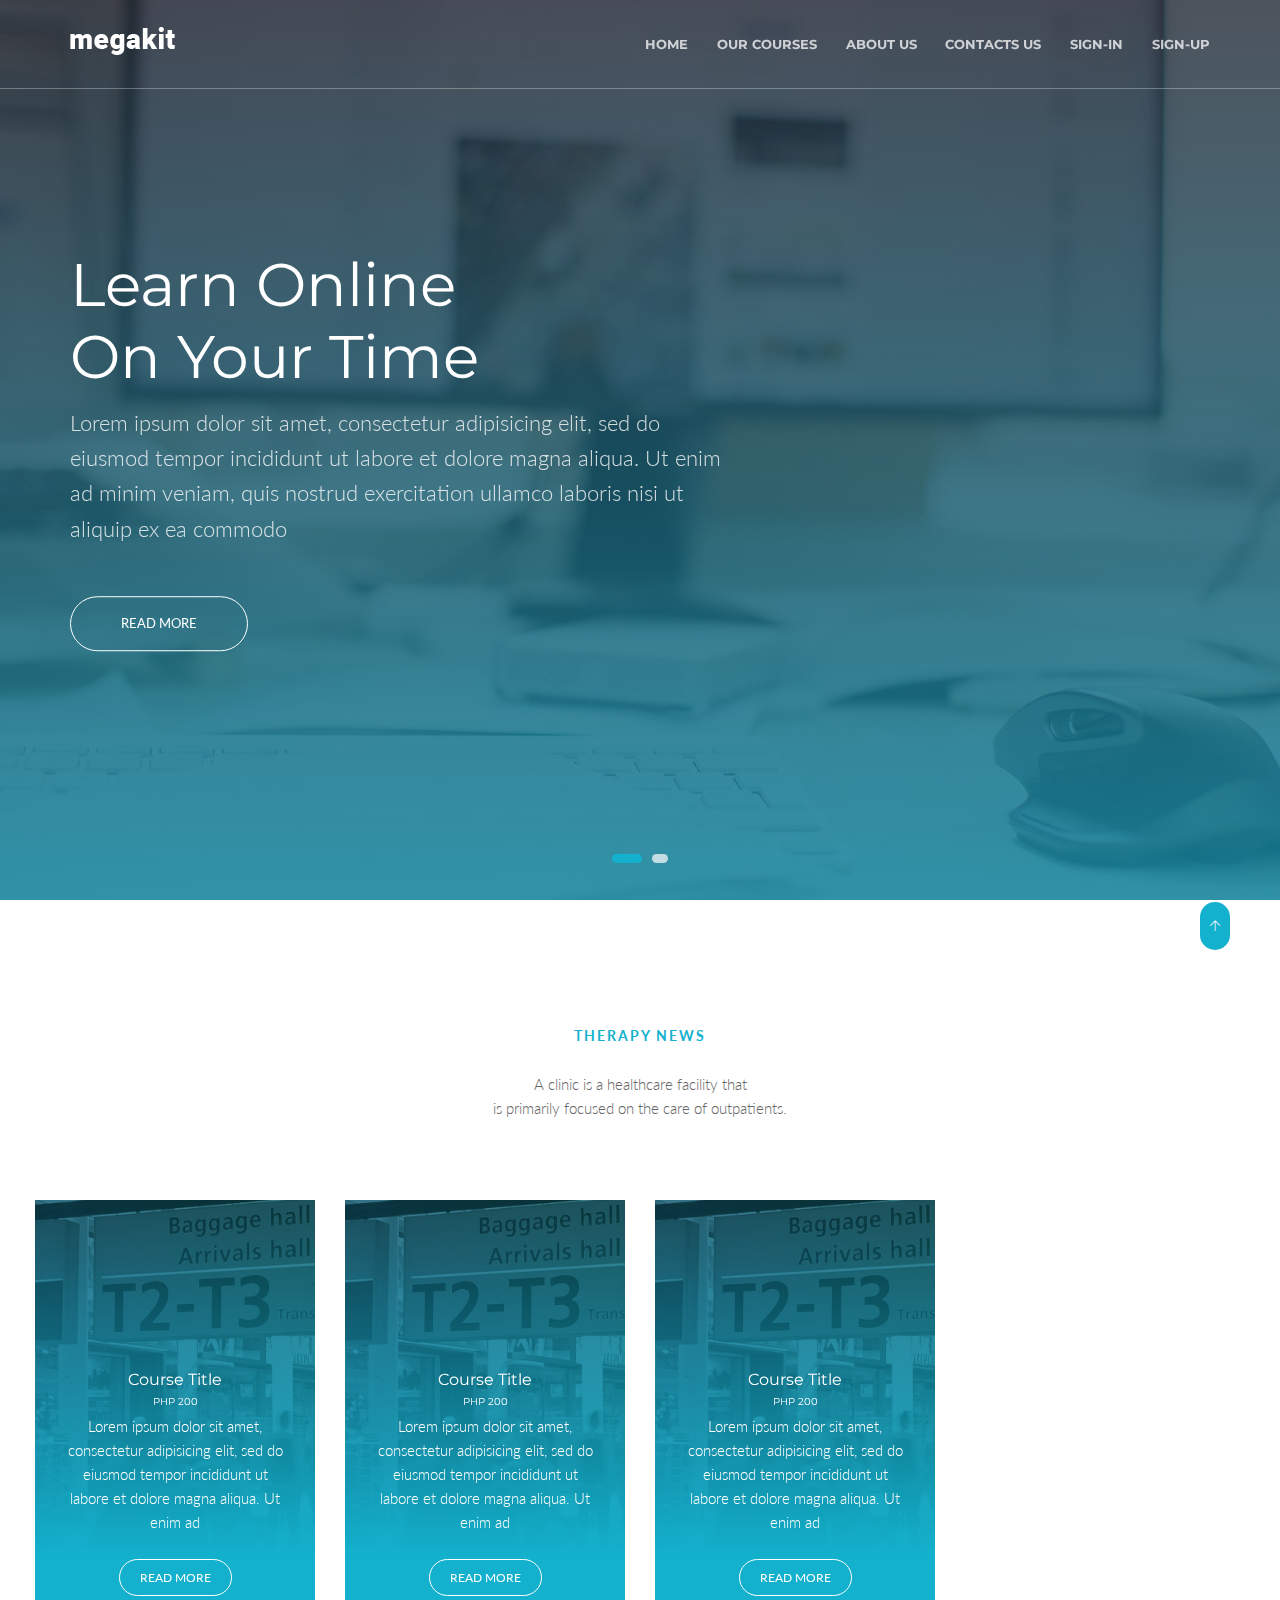
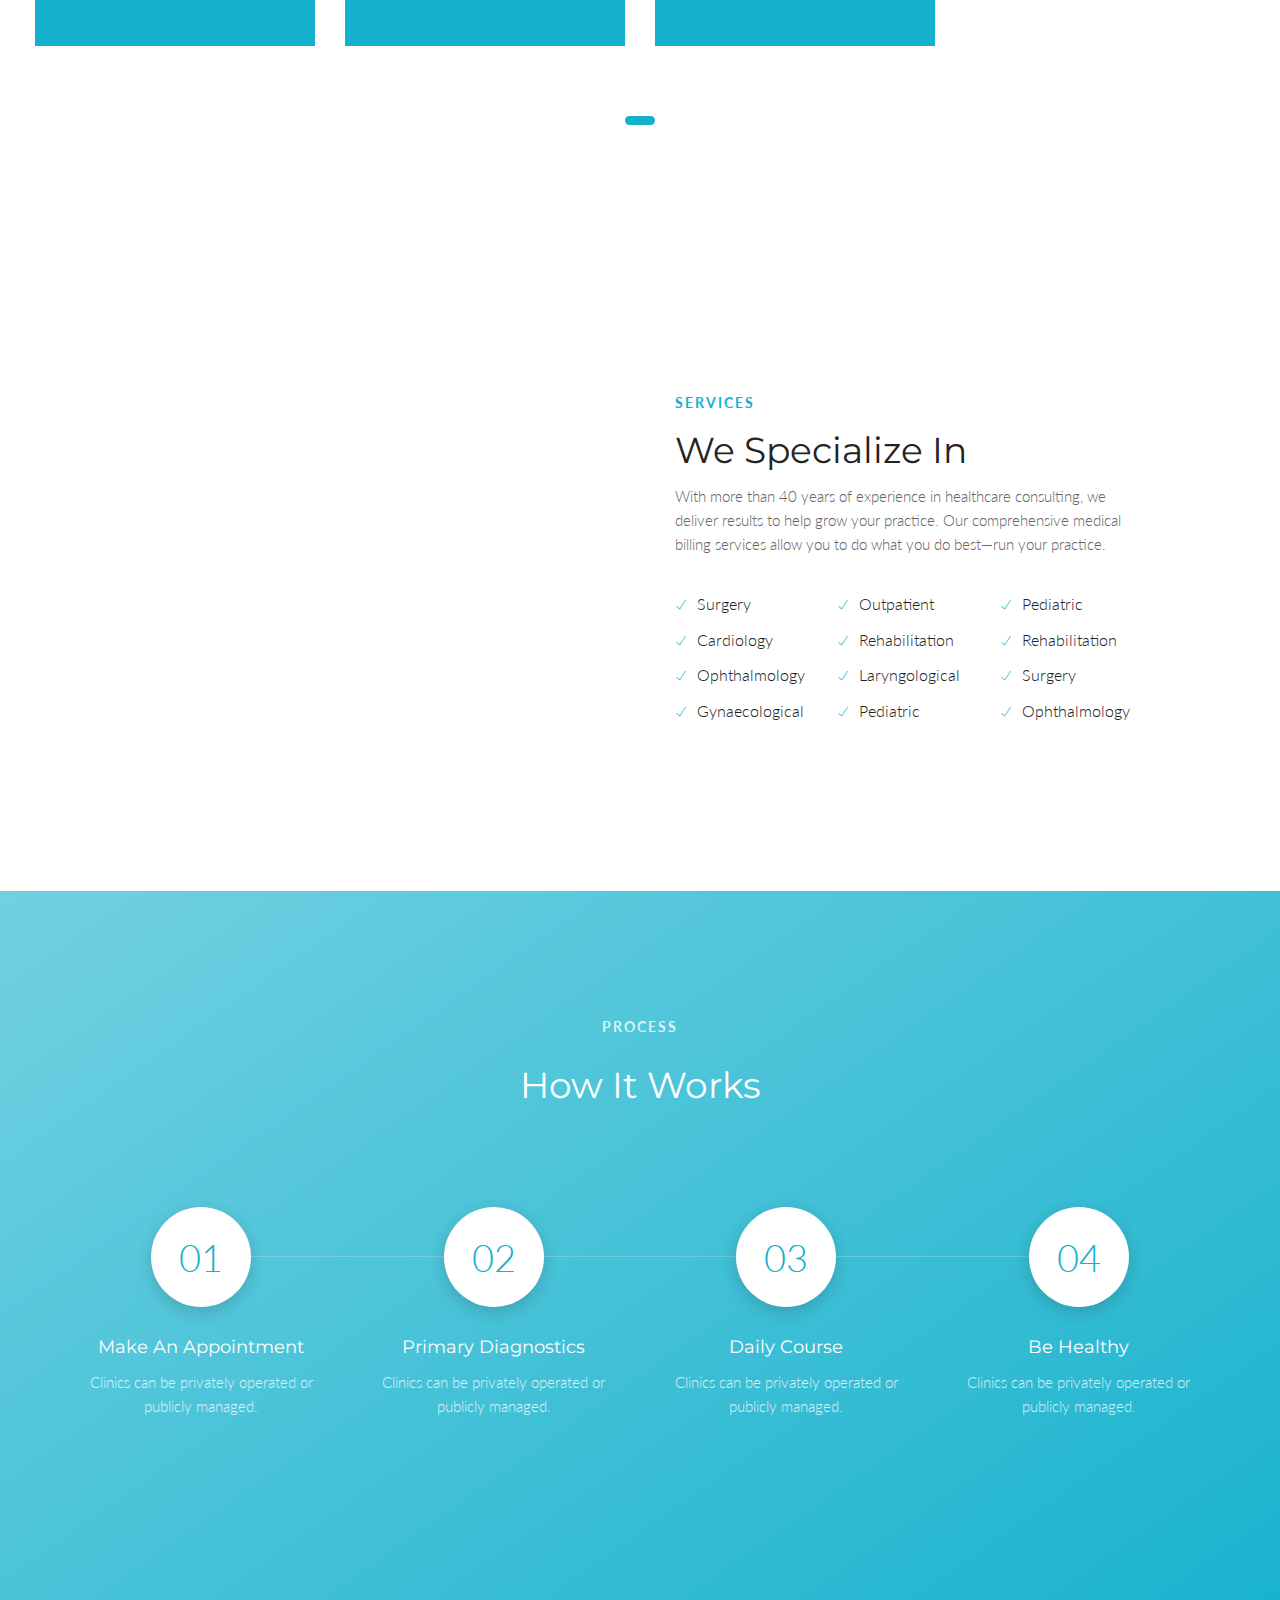
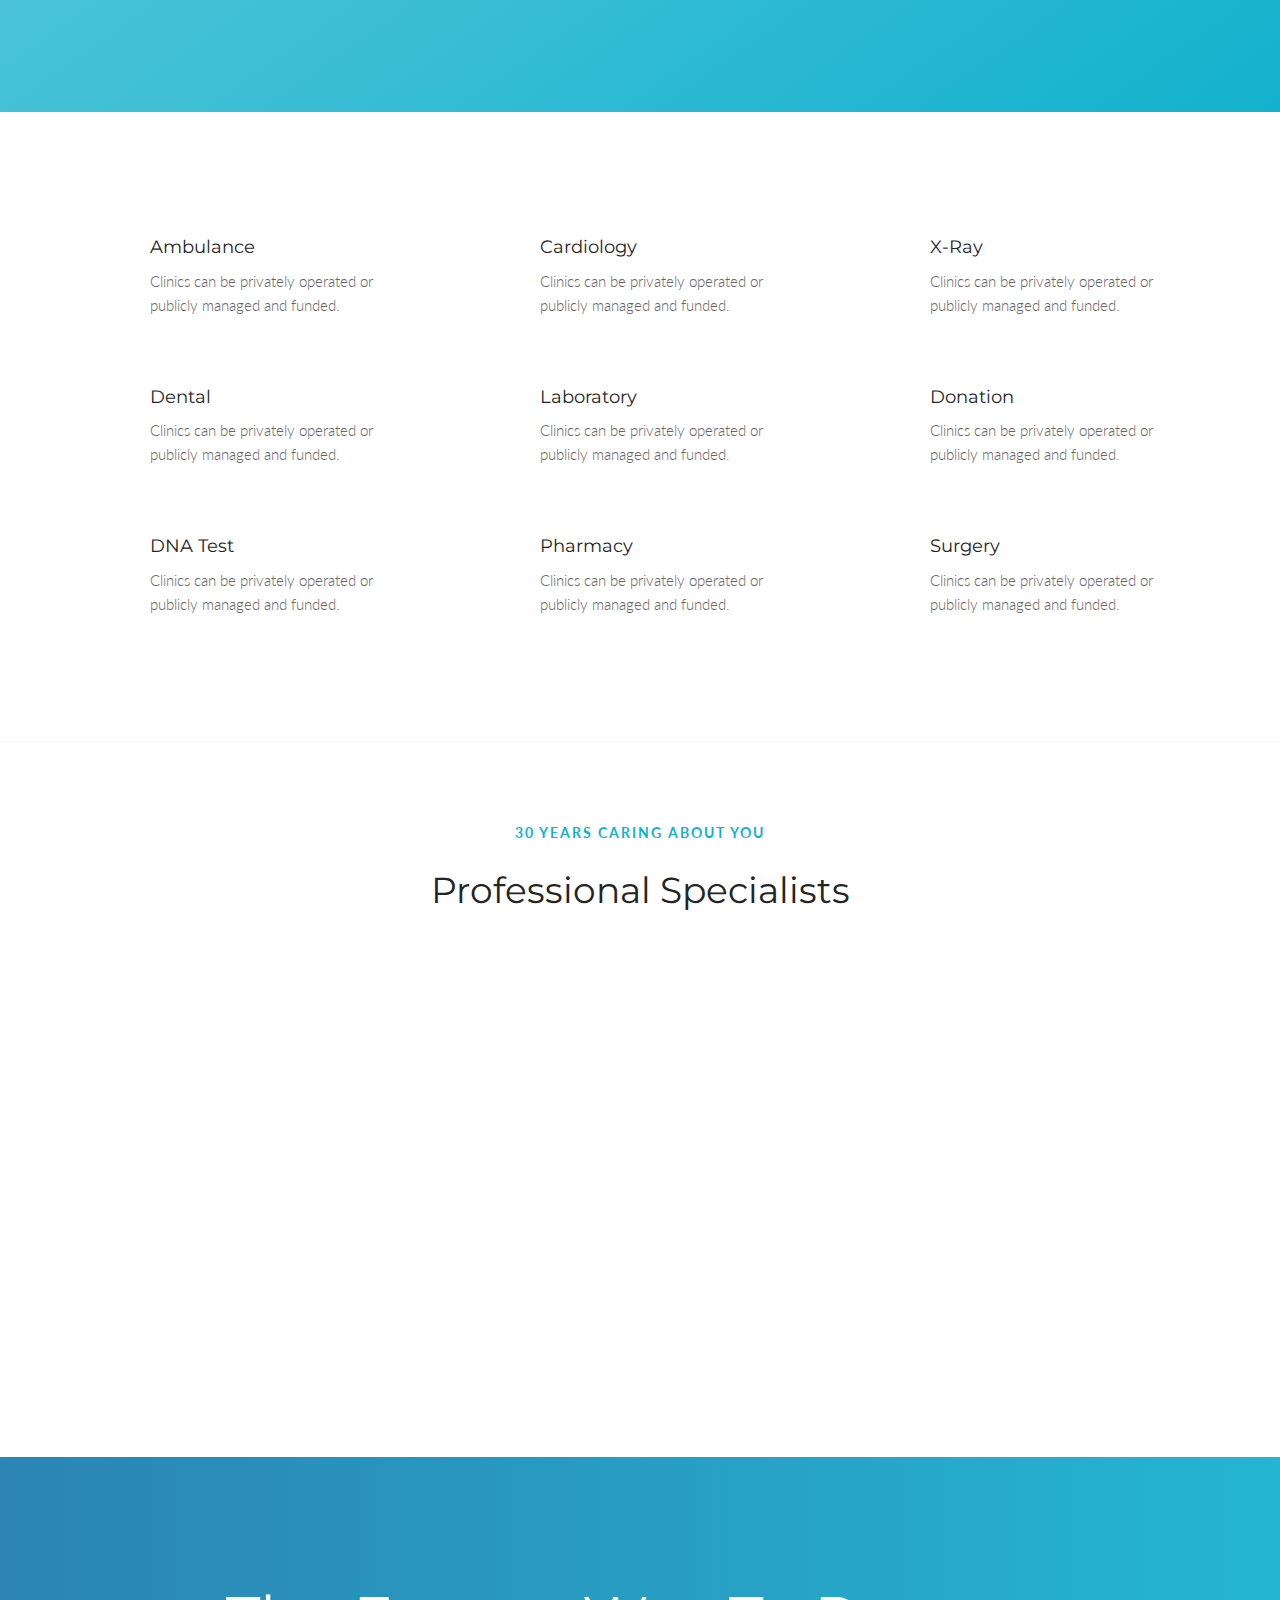
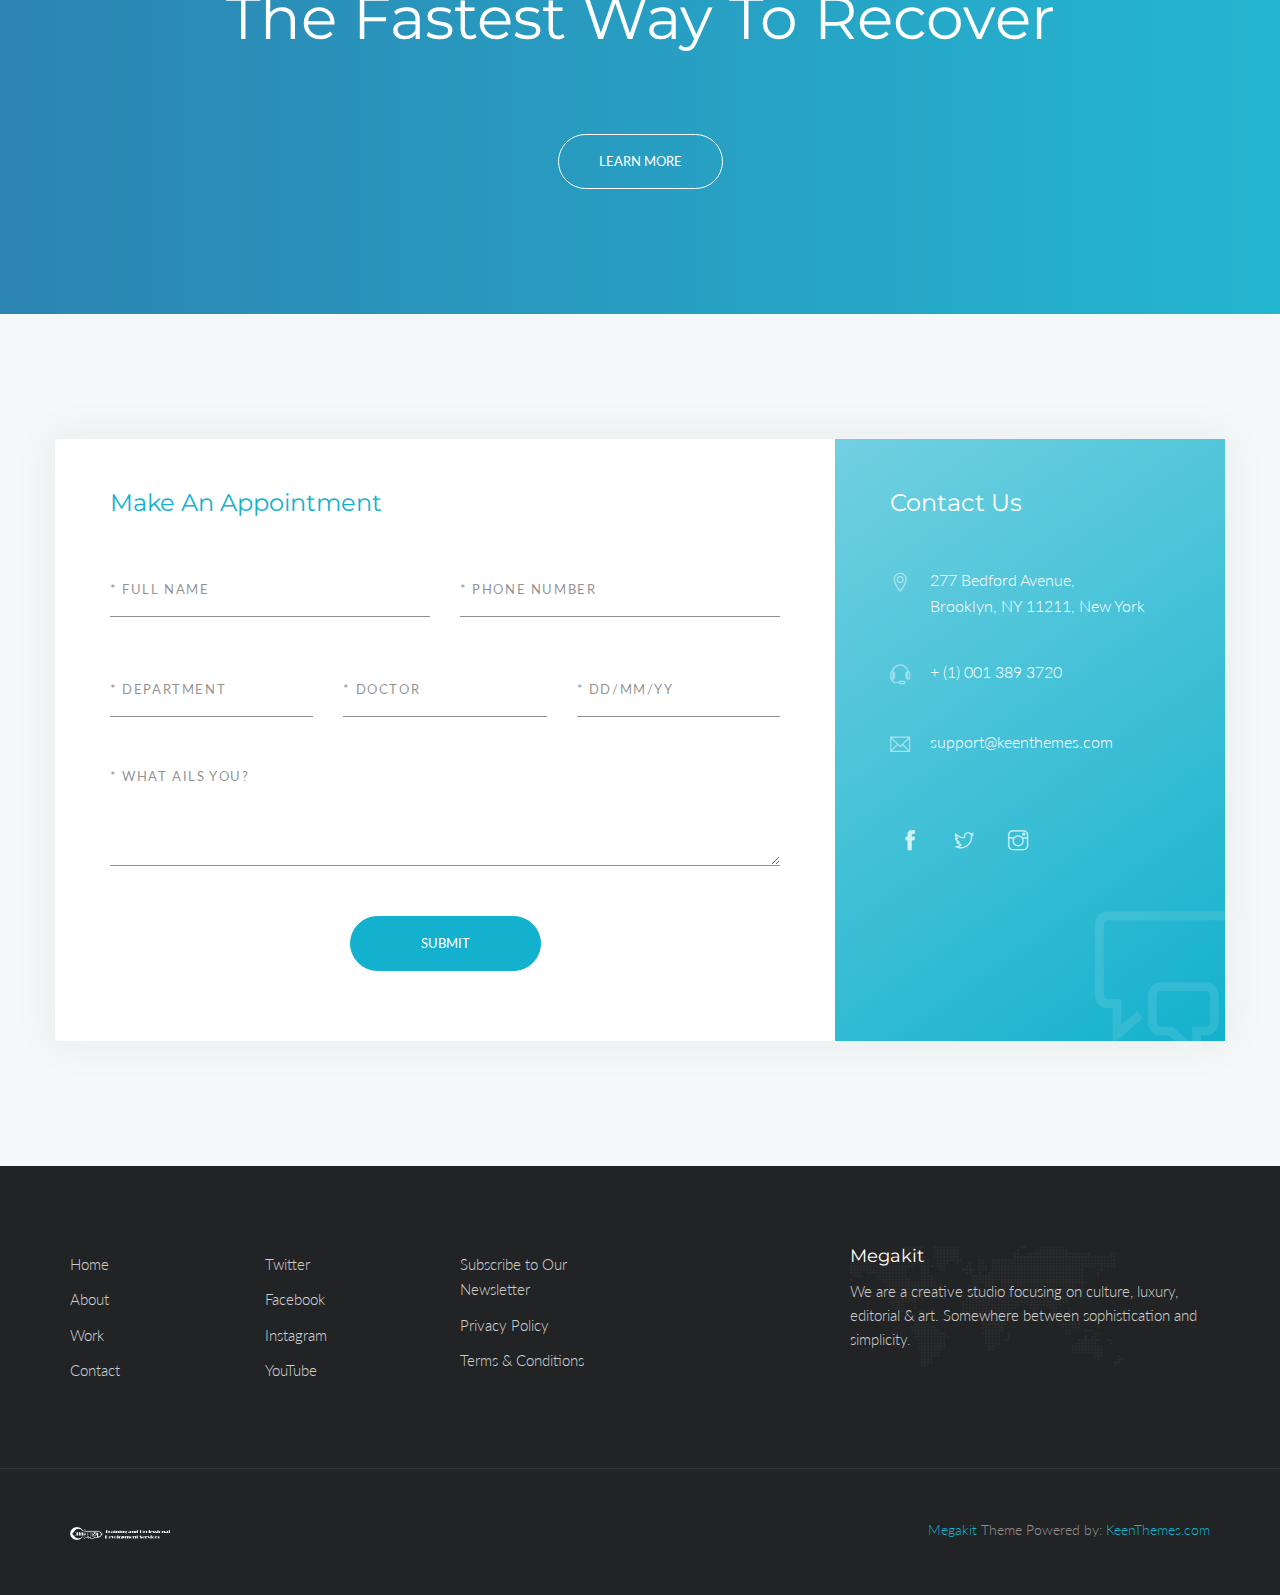
<file: works/competad/home.html>
<!DOCTYPE html>
<html lang="en" class="no-js">
    <!-- Begin Head -->
    <head>
        <!-- Basic -->
        <meta charset="utf-8"/>
        <meta name="viewport" content="width=device-width, initial-scale=1, shrink-to-fit=no">
        <meta http-equiv="x-ua-compatible" content="ie=edge">
        <title>COMPETAD | Training and Professional Development Services</title>
        <meta name="keywords" content="HTML5 Theme" />
        <meta name="description" content="Megakit - HTML5 Theme">
        <meta name="author" content="keenthemes.com">

        <!-- Web Fonts -->
        <link href="https://fonts.googleapis.com/css?family=Lato:300,400,400i|Montserrat:400,700" rel="stylesheet">

        <!-- Vendor Styles -->
        <link href="vendor/bootstrap/css/bootstrap.min.css" rel="stylesheet" type="text/css"/>
        <link href="css/animate.css" rel="stylesheet" type="text/css"/>
        <link href="vendor/themify/themify.css" rel="stylesheet" type="text/css"/>
        <link href="vendor/scrollbar/scrollbar.min.css" rel="stylesheet" type="text/css"/>
        <link href="vendor/swiper/swiper.min.css" rel="stylesheet" type="text/css"/>

        <!-- Theme Styles -->
        <link href="css/style.css" rel="stylesheet" type="text/css"/>
        <link href="css/global/global.css" rel="stylesheet" type="text/css"/>

        <!-- Favicon -->
        <link rel="shortcut icon" href="img/favicon.ico" type="image/x-icon">
        <link rel="apple-touch-icon" href="img/apple-touch-icon.png">
    </head>
    <!-- End Head -->

    <!-- Body -->
    <body>

        <!--========== HEADER V2 ==========-->
        <header class="navbar-fixed-top s-header-v2 js__header-sticky">
            <!-- Navbar -->
            <nav class="s-header-v2__navbar">
                <div class="container g-display-table--lg">
                    <!-- Navbar Row -->
                    <div class="s-header-v2__navbar-row">
                        <!-- Brand and toggle get grouped for better mobile display -->
                        <div class="s-header-v2__navbar-col">
                            <button type="button" class="collapsed s-header-v2__toggle" data-toggle="collapse" data-target="#nav-collapse" aria-expanded="false">
                                <span class="s-header-v2__toggle-icon-bar"></span>
                            </button>
                        </div>

                        <div class="s-header-v2__navbar-col s-header-v2__navbar-col-width--180">
                            <!-- Logo -->
                            <div class="s-header-v2__logo">
                                <a href="index.html" class="s-header-v2__logo-link">
                                    <img class="s-header-v2__logo-img s-header-v2__logo-img--default" src="img/logo-white.png" alt="Dublin Logo">
                                    <img class="s-header-v2__logo-img s-header-v2__logo-img--shrink" src="img/logo.png" alt="Dublin Logo">
                                </a>
                            </div>
                            <!-- End Logo -->
                        </div>
                        
                        <div class="s-header-v2__navbar-col s-header-v2__navbar-col--right">
                            <!-- Collect the nav links, forms, and other content for toggling -->
                            <div class="collapse navbar-collapse s-header-v2__navbar-collapse" id="nav-collapse">
                                <ul class="s-header-v2__nav">
                                    <li class="s-header-v2__nav-item"><a href="about.html" class="s-header-v2__nav-link">Home</a></li>
                                    <li class="s-header-v2__nav-item"><a href="services.html" class="s-header-v2__nav-link">Our Courses</a></li>
                                    <li class="s-header-v2__nav-item"><a href="index_portfolio.html" class="s-header-v2__nav-link">About Us</a></li>
                                    <li class="s-header-v2__nav-item"><a href="contacts.html" class="s-header-v2__nav-link s-header-v2__nav-link--dark">Contacts Us</a></li>
                                    <li class="s-header-v2__nav-item"><a href="contacts.html" class="s-header-v2__nav-link s-header-v2__nav-link--dark">Sign-In</a></li>
                                    <li class="s-header-v2__nav-item"><a href="contacts.html" class="s-header-v2__nav-link s-header-v2__nav-link--dark">Sign-Up</a></li>
                                </ul>
                            </div>
                            <!-- End Nav Menu -->
                        </div>
                    </div>
                    <!-- End Navbar Row -->
                </div>
            </nav>
            <!-- End Navbar -->
        </header>
        <!--========== END HEADER V2 ==========-->

        <!--========== SWIPER SLIDER ==========-->
        <div class="s-swiper js__swiper-slider">
            <!-- Swiper Wrapper -->
            <div class="swiper-wrapper">
                <div class="s-promo-block-v4 g-fullheight--xs g-bg-position--center swiper-slide" style="background: url('img/1920x1080/01.jpg');">
                    <div class="container g-ver-center--xs">
                        <div class="row">
                            <div class="col-md-7">
                                <div class="g-margin-b-50--xs">
                                    <h1 class="g-font-size-32--xs g-font-size-45--sm g-font-size-60--md g-color--white">Learn online<br>on your time</h1>
                                    <p class="g-font-size-18--xs g-font-size-22--sm g-color--white-opacity">Lorem ipsum dolor sit amet, consectetur adipisicing elit, sed do eiusmod
                                    tempor incididunt ut labore et dolore magna aliqua. Ut enim ad minim veniam,
                                    quis nostrud exercitation ullamco laboris nisi ut aliquip ex ea commodo</p>
                                </div>
                                <a href="http://themeforest.net/item/metronic-responsive-admin-dashboard-template/4021469?ref=keenthemes" class="text-uppercase s-btn s-btn--md s-btn--white-brd g-radius--50 g-padding-x-50--xs">Read More</a>
                            </div>
                        </div>
                    </div>
                </div>
                <div class="s-promo-block-v4 g-fullheight--xs g-bg-position--center swiper-slide" style="background: url('img/1920x1080/02.jpg');">
                    <div class="container g-text-right--xs g-ver-center--xs">
                        <div class="row">
                            <div class="col-md-7 col-md-offset-5">
                                <div class="g-margin-b-50--xs">
                                    <h2 class="g-font-size-32--xs g-font-size-45--sm g-font-size-55--md g-color--white">Corporate Excellence<br>Every Day</h2>
                                    <p class="g-font-size-18--xs g-font-size-22--sm g-color--white-opacity">Lorem ipsum dolor sit amet, consectetur adipisicing elit, sed do eiusmod
                                    tempor incididunt ut labore et dolore magna aliqua. Ut enim ad minim veniam.</p>
                                </div>
                                <a href="http://themeforest.net/item/metronic-responsive-admin-dashboard-template/4021469?ref=keenthemes" class="text-uppercase s-btn s-btn--md s-btn--white-brd g-radius--50 g-padding-x-50--xs">Read More</a>
                            </div>
                        </div>
                    </div>
                </div>
                
            </div>
            <!-- End Swiper Wrapper -->

            <!-- Pagination -->
            <div class="s-swiper__pagination-v1 s-swiper__pagination-v1--bc s-swiper__pagination-v1--white js__swiper-pagination"></div>
        </div>
        <!--========== END SWIPER SLIDER ==========-->

        <!--========== PAGE CONTENT ==========-->
        <!-- News -->
        <div class="container-fluid g-padding-y-80--xs g-padding-y-125--sm">
            <div class="g-text-center--xs g-margin-b-80--xs">
                <p class="text-uppercase g-font-size-14--xs g-font-weight--700 g-color--primary g-letter-spacing--2 g-margin-b-25--xs">Therapy News</p>
                <p>A clinic is a healthcare facility that<br>is primarily focused on the care of outpatients.</p>
            </div>

            <!-- Swiper -->
            <div class="s-swiper js__swiper-news">
                <!-- Wrapper -->
                <div class="swiper-wrapper g-margin-b-60--xs">
                    <article class="s-promo-block-v6 g-bg-position--center swiper-slide" style="background: url('img/1920x1080/07.jpg');">
                        <div class="g-text-center--xs g-padding-x-15--xs g-padding-x-30--lg g-padding-y-50--xs g-margin-t-120--xs">
                            <div class="g-margin-b-25--xs">
                                <h3 class="g-font-size-16--xs g-color--white g-margin-b-5--xs">Course Title
                                    <br><small class="g-color--white">PHP 200</small>
                                </h3>
                                <p class="g-color--white">Lorem ipsum dolor sit amet, consectetur adipisicing elit, sed do eiusmod
                                tempor incididunt ut labore et dolore magna aliqua. Ut enim ad  </p>
                            </div>
                            <a href="http://keenthemes.com/" class="text-uppercase s-btn s-btn--xs s-btn--white-brd g-radius--50">Read More</a>
                        </div>
                    </article>
                    
                </div>
                <!-- End Wrapper -->

                <!-- Pagination -->
                <div class="s-swiper__pagination-v1 s-swiper__pagination-v1--dark g-text-center--xs js__swiper-pagination"></div>
            </div>
            <!-- End Swiper -->
        </div>
        <!-- End News -->

        <!-- Services -->
        <div class="container g-padding-y-80--xs g-padding-y-125--sm">
            <div class="row g-margin-b-10--xs">
                <div class="col-md-6 g-margin-b-60--xs g-margin-b-0--lg">
                    <!-- Masonry Grid -->
                    <div class="row g-row-col--5 g-overflow--hidden js__masonry">
                        <div class="col-xs-6 js__masonry-sizer"></div>
                        <div class="col-xs-6 g-full-width--xs g-margin-b-10--xs g-margin-b-0--sm js__masonry-item">
                            <div class="wow fadeInDown" data-wow-duration=".3" data-wow-delay=".1s">
                                <img class="img-responsive" src="img/400x550/03.jpg" alt="Image">
                            </div>
                        </div>
                        <div class="col-xs-6 g-full-width--xs g-margin-b-10--xs js__masonry-item">
                            <div class="wow fadeInRight" data-wow-duration=".3" data-wow-delay=".3s">
                                <img class="img-responsive" src="img/970x647/10.jpg" alt="Image">
                            </div>
                        </div>
                        <div class="col-xs-6 g-full-width--xs js__masonry-item">
                            <div class="wow fadeInRight" data-wow-duration=".3" data-wow-delay=".5s">
                                <img class="img-responsive" src="img/970x647/11.jpg" alt="Image">
                            </div>
                        </div>
                    </div>
                    <!-- End Masonry Grid -->
                </div>
                <div class="col-md-5 g-margin-b-10--xs g-margin-b-0--lg g-margin-t-10--lg g-margin-l-20--lg">
                    <div class="g-margin-b-30--xs">
                        <p class="text-uppercase g-font-size-14--xs g-font-weight--700 g-color--primary g-letter-spacing--2 g-margin-b-15--xs">Services</p>
                        <h2 class="g-font-size-32--xs g-font-size-36--sm">We Specialize In</h2>
                        <p>With more than 40 years of experience in healthcare consulting, we deliver results to help grow your practice. Our comprehensive medical billing services allow you to do what you do best—run your practice.</p>
                    </div>
                    <div class="row">
                        <ul class="list-unstyled col-xs-4 g-full-width--xs g-ul-li-tb-5--xs g-margin-b-20--xs g-margin-b-0--sm">
                            <li><i class="g-font-size-12--xs g-color--primary g-margin-r-10--xs ti-check"></i>Surgery</li>
                            <li><i class="g-font-size-12--xs g-color--primary g-margin-r-10--xs ti-check"></i>Cardiology</li>
                            <li><i class="g-font-size-12--xs g-color--primary g-margin-r-10--xs ti-check"></i>Ophthalmology</li>
                            <li><i class="g-font-size-12--xs g-color--primary g-margin-r-10--xs ti-check"></i>Gynaecological</li>
                        </ul>
                        <ul class="list-unstyled col-xs-4 g-full-width--xs g-ul-li-tb-5--xs g-margin-b-20--xs g-margin-b-0--sm">
                            <li><i class="g-font-size-12--xs g-color--primary g-margin-r-10--xs ti-check"></i>Outpatient</li>
                            <li><i class="g-font-size-12--xs g-color--primary g-margin-r-10--xs ti-check"></i>Rehabilitation</li>
                            <li><i class="g-font-size-12--xs g-color--primary g-margin-r-10--xs ti-check"></i>Laryngological</li>
                            <li><i class="g-font-size-12--xs g-color--primary g-margin-r-10--xs ti-check"></i>Pediatric</li>
                        </ul>
                        <ul class="list-unstyled col-xs-4 g-full-width--xs g-ul-li-tb-5--xs">
                            <li><i class="g-font-size-12--xs g-color--primary g-margin-r-10--xs ti-check"></i>Pediatric</li>
                            <li><i class="g-font-size-12--xs g-color--primary g-margin-r-10--xs ti-check"></i>Rehabilitation</li>
                            <li><i class="g-font-size-12--xs g-color--primary g-margin-r-10--xs ti-check"></i>Surgery</li>
                            <li><i class="g-font-size-12--xs g-color--primary g-margin-r-10--xs ti-check"></i>Ophthalmology</li>
                        </ul>
                    </div>
                </div>
            </div>
        </div>
        <!-- End Services -->

        <!-- Process -->
        <div class="g-bg-color--primary-ltr">
            <div class="container g-padding-y-80--xs g-padding-y-125--sm">
                <div class="g-text-center--xs g-margin-b-100--xs">
                    <p class="text-uppercase g-font-size-14--xs g-font-weight--700 g-color--white-opacity g-letter-spacing--2 g-margin-b-25--xs">Process</p>
                    <h2 class="g-font-size-32--xs g-font-size-36--sm g-color--white">How it Works</h2>
                </div>
                <ul class="list-inline row g-margin-b-100--xs">
                    <!-- Process -->
                    <li class="col-sm-3 col-xs-6 g-full-width--xs s-process-v1 g-margin-b-60--xs g-margin-b-0--md">
                        <div class="center-block g-text-center--xs">
                            <div class="g-margin-b-30--xs">
                                <span class="g-display-inline-block--xs g-width-100--xs g-height-100--xs g-font-size-38--xs g-color--primary g-bg-color--white g-box-shadow__dark-lightest-v4 g-padding-x-20--xs g-padding-y-20--xs g-radius--circle">01</span>
                            </div>
                            <div class="g-padding-x-20--xs">
                                <h3 class="g-font-size-18--xs g-color--white">Make an Appointment</h3>
                                <p class="g-color--white-opacity">Clinics can be privately operated or publicly managed.</p>
                            </div>
                        </div>
                    </li>
                    <!-- End Process -->

                    <!-- Process -->
                    <li class="col-sm-3 col-xs-6 g-full-width--xs s-process-v1 g-margin-b-60--xs g-margin-b-0--md">
                        <div class="center-block g-text-center--xs">
                            <div class="g-margin-b-30--xs">
                                <span class="g-display-inline-block--xs g-width-100--xs g-height-100--xs g-font-size-38--xs g-color--primary g-bg-color--white g-box-shadow__dark-lightest-v4 g-padding-x-20--xs g-padding-y-20--xs g-radius--circle">02</span>
                            </div>
                            <div class="g-padding-x-20--xs">
                                <h3 class="g-font-size-18--xs g-color--white">Primary Diagnostics</h3>
                                <p class="g-color--white-opacity">Clinics can be privately operated or publicly managed.</p>
                            </div>
                        </div>
                    </li>
                    <!-- End Process -->

                    <!-- Process -->
                    <li class="col-sm-3 col-xs-6 g-full-width--xs s-process-v1 g-margin-b-60--xs g-margin-b-0--sm">
                        <div class="center-block g-text-center--xs">
                            <div class="g-margin-b-30--xs">
                                <span class="g-display-inline-block--xs g-width-100--xs g-height-100--xs g-font-size-38--xs g-color--primary g-bg-color--white g-box-shadow__dark-lightest-v4 g-padding-x-20--xs g-padding-y-20--xs g-radius--circle">03</span>
                            </div>
                            <div class="g-padding-x-20--xs">
                                <h3 class="g-font-size-18--xs g-color--white">Daily Course</h3>
                                <p class="g-color--white-opacity">Clinics can be privately operated or publicly managed.</p>
                            </div>
                        </div>
                    </li>
                    <!-- End Process -->

                    <!-- Process -->
                    <li class="col-sm-3 col-xs-6 g-full-width--xs s-process-v1">
                        <div class="center-block g-text-center--xs">
                            <div class="g-margin-b-30--xs">
                                <span class="g-display-inline-block--xs g-width-100--xs g-height-100--xs g-font-size-38--xs g-color--primary g-bg-color--white g-box-shadow__dark-lightest-v4 g-padding-x-20--xs g-padding-y-20--xs g-radius--circle">04</span>
                            </div>
                            <div class="g-padding-x-20--xs">
                                <h3 class="g-font-size-18--xs g-color--white">Be Healthy</h3>
                                <p class="g-color--white-opacity">Clinics can be privately operated or publicly managed.</p>
                            </div>
                        </div>
                    </li>
                    <!-- End Process -->
                </ul>

                <div class="g-text-center--xs">
                    <div class="wow fadeInUp" data-wow-duration=".3" data-wow-delay=".1s">
                        <a href="#js__scroll-to-appointment" class="text-uppercase s-btn s-btn--md s-btn--white-bg g-radius--50">Make an Appointment</a>
                    </div>
                </div>
            </div>
        </div>
        <!-- End Process -->

        <!-- Features -->
        <div class="g-hor-divider__solid--sky-light">
            <div class="container g-padding-y-80--xs g-padding-y-125--sm">
                <div class="row g-margin-b-60--xs g-margin-b-70--md">
                    <div class="col-sm-4 g-margin-b-60--xs g-margin-b-0--md">
                        <!-- Media -->
                        <div class="clearfix">
                            <div class="g-media g-width-60--xs">
                                <div class="wow fadeInUp" data-wow-duration=".3" data-wow-delay=".1s">
                                    <!-- SVG Icon -->
                                    <svg version="1.1" xmlns="http://www.w3.org/2000/svg" xmlns:xlink="http://www.w3.org/1999/xlink" x="0px" y="0px" viewbox="0 0 512 512" style="enable-background:new 0 0 512 512;" xml:space="preserve">
                                        <g>
                                            <circle style="fill:#13b1cd;" cx="256" cy="256" r="256"/>
                                            <path data-async style="fill:#FFFFFF;" d="M320.696,178.33v-39.04H100.122v233.267h26.624c0-19.441,15.759-35.205,35.205-35.205
                                                s35.205,15.759,35.205,35.205h123.244c0-19.441,15.759-35.205,35.205-35.205c19.441,0,35.205,15.759,35.205,35.205h26.522v-83.261
                                                l-34.504-94.479L320.696,178.33z"/>
                                            <path data-async style="fill:#48AFCC;" d="M161.946,345.344c-15.027,0-27.208,12.18-27.208,27.208s12.18,27.208,27.208,27.208
                                                s27.208-12.18,27.208-27.208S176.973,345.344,161.946,345.344z M355.62,345.344c-15.027,0-27.208,12.18-27.208,27.208
                                                s12.18,27.208,27.208,27.208c15.027,0,27.208-12.18,27.208-27.208S370.647,345.344,355.62,345.344z"/>
                                            <circle style="fill:#FFFFFF;" cx="162.074" cy="372.531" r="12.38"/>
                                            <circle style="fill:#FFFFFF;" cx="355.738" cy="372.531" r="12.38"/>
                                            <polygon style="fill:#48AFCC;" points="319.621,189.322 319.621,280.504 400.911,280.504 375.644,202.506  "/>
                                            <polygon style="fill:#13b1cd;" points="371.681,201.574 360.264,280.504 325.842,280.504 343.383,194.913  "/>
                                            <rect x="100.122" y="305.48" style="fill:#FC611F;" width="317.204" height="16.686"/>
                                            <path data-async style="fill:#FC611F;" d="M204.908,170.767c-30.751,0-55.675,24.929-55.675,55.675c0,30.751,24.929,55.675,55.675,55.675
                                                c30.751,0,55.675-24.929,55.675-55.675C260.582,195.692,235.658,170.767,204.908,170.767z M236.411,238.377h-19.569v19.569h-23.869
                                                v-19.569h-19.569v-23.869h19.569v-19.569h23.869v19.569h19.569L236.411,238.377L236.411,238.377z"/>
                                            <path data-async style="fill:#E34E10;" d="M204.908,170.767l-1.101,0.056v24.12h13.036v19.569h19.569v23.869h-19.569v19.569h-13.036v24.12
                                                l1.101,0.056c30.751,0,55.675-24.929,55.675-55.675C260.582,195.692,235.658,170.767,204.908,170.767z"/>
                                            <polygon style="fill:#FC611F;" points="301.184,128.85 271.534,128.85 278.748,102.461 293.975,102.461    "/>
                                            <polygon style="fill:#E34E10;" points="286.362,128.85 301.184,128.85 293.975,102.461 286.362,102.461    "/>
                                            <rect x="267.366" y="128.87" style="fill:#71C6DE;" width="38.354" height="10.435"/>
                                            <rect x="286.531" y="128.87" style="fill:#48AFCC;" width="19.174" height="10.435"/>
                                        </g>
                                    </svg>
                                    <!-- End SVG Icon -->
                                </div>
                            </div>
                            <div class="g-media__body g-padding-x-20--xs">
                                <h3 class="g-font-size-18--xs g-margin-b-10--xs">Ambulance</h3>
                                <p class="g-margin-b-0--xs">Clinics can be privately operated or publicly managed and funded.</p>
                            </div>
                        </div>
                        <!-- End Media -->
                    </div>
                    <div class="col-sm-4 g-margin-b-60--xs g-margin-b-0--md">
                        <!-- Media -->
                        <div class="clearfix">
                            <div class="g-media g-width-60--xs">
                                <div class="wow fadeInUp" data-wow-duration=".3" data-wow-delay=".2s">
                                    <!-- SVG Icon -->
                                    <svg version="1.1" xmlns="http://www.w3.org/2000/svg" xmlns:xlink="http://www.w3.org/1999/xlink" x="0px" y="0px" viewbox="0 0 512 512" style="enable-background:new 0 0 512 512;" xml:space="preserve">
                                        <g>
                                            <circle style="fill:#13b1cd;" cx="256" cy="256" r="256"/>
                                            <path style="fill:#FC611F;" d="M385.316,163.466c-35.712-35.712-93.609-35.712-129.316,0c-35.712-35.712-93.609-35.712-129.316,0
                                                c-35.712,35.712-35.712,93.609,0,129.316L256,422.103l129.316-129.316C421.028,257.075,421.028,199.178,385.316,163.466z"/>
                                            <path style="fill:#E34E10;" d="M364.385,163.466c-25.032-33.423-86.062-26.783-108.385,0l0,0v258.637l108.385-129.321
                                                C394.317,257.075,392.32,200.76,364.385,163.466z"/>
                                            <path style="fill:#F7BF00;" d="M345.779,289.372c6.006,0,10.875-16.497,10.875-36.844s-4.869-36.844-10.875-36.844l-0.22,0.036
                                                v-0.036H166.221c-6.006,0-10.875,16.497-10.875,36.844s4.869,36.844,10.875,36.844h179.338v-0.041L345.779,289.372z"/>
                                            <path style="fill:#FDF35A;" d="M345.779,284.268c6.006,0,10.875-16.497,10.875-36.844s-4.869-36.844-10.875-36.844l-0.22,0.036
                                                v-0.036H166.221c-6.006,0-10.875,16.497-10.875,36.844s4.869,36.844,10.875,36.844h179.338v-0.036L345.779,284.268z"/>
                                            <path style="fill:#F7BF00;" d="M328.837,227.528c0,3.61,2.929,6.538,6.538,6.538c3.61,0,6.538-2.929,6.538-6.538
                                                c0-3.61-2.929-6.538-6.538-6.538C331.761,220.989,328.837,223.913,328.837,227.528z M298.445,227.528
                                                c0,3.61,2.929,6.538,6.538,6.538c3.61,0,6.538-2.929,6.538-6.538c0-3.61-2.929-6.538-6.538-6.538
                                                C301.373,220.989,298.445,223.913,298.445,227.528z M298.445,247.537c0,3.61,2.929,6.538,6.538,6.538
                                                c3.61,0,6.538-2.929,6.538-6.538s-2.929-6.538-6.538-6.538C301.373,240.998,298.445,243.927,298.445,247.537z M298.445,266.767
                                                c0,3.61,2.929,6.538,6.538,6.538c3.61,0,6.538-2.929,6.538-6.538c0-3.61-2.929-6.538-6.538-6.538
                                                C301.373,260.224,298.445,263.153,298.445,266.767z M328.837,266.767c0,3.61,2.929,6.538,6.538,6.538
                                                c3.61,0,6.538-2.929,6.538-6.538c0-3.61-2.929-6.538-6.538-6.538C331.761,260.224,328.837,263.153,328.837,266.767z
                                                 M328.837,247.537c0,3.61,2.929,6.538,6.538,6.538c3.61,0,6.538-2.929,6.538-6.538s-2.929-6.538-6.538-6.538
                                                C331.761,240.998,328.837,243.927,328.837,247.537z M285.164,247.537c0-15.273-3.384-27.653-7.557-27.653v55.306
                                                C281.779,275.19,285.164,262.81,285.164,247.537z M213.555,227.528c0-3.61-2.929-6.538-6.538-6.538
                                                c-3.61,0-6.538,2.929-6.538,6.538c0,3.61,2.929,6.538,6.538,6.538C210.627,234.066,213.555,231.137,213.555,227.528z
                                                 M183.163,266.767c0-3.61-2.929-6.538-6.538-6.538c-3.61,0-6.538,2.929-6.538,6.538c0,3.61,2.929,6.538,6.538,6.538
                                                C180.234,273.306,183.163,270.377,183.163,266.767z M183.163,227.528c0-3.61-2.929-6.538-6.538-6.538
                                                c-3.61,0-6.538,2.929-6.538,6.538c0,3.61,2.929,6.538,6.538,6.538C180.234,234.066,183.163,231.137,183.163,227.528z
                                                 M226.836,247.537c0,15.273,3.384,27.653,7.557,27.653v-55.301C230.221,219.889,226.836,232.269,226.836,247.537z M213.555,266.767
                                                c0-3.61-2.929-6.538-6.538-6.538c-3.61,0-6.538,2.929-6.538,6.538c0,3.61,2.929,6.538,6.538,6.538
                                                C210.627,273.306,213.555,270.377,213.555,266.767z M183.163,247.537c0-3.61-2.929-6.538-6.538-6.538
                                                c-3.61,0-6.538,2.929-6.538,6.538s2.929,6.538,6.538,6.538C180.234,254.075,183.163,251.151,183.163,247.537z M213.555,247.537
                                                c0-3.61-2.929-6.538-6.538-6.538c-3.61,0-6.538,2.929-6.538,6.538s2.929,6.538,6.538,6.538
                                                C210.627,254.08,213.555,251.151,213.555,247.537z"/>
                                        </g>
                                    </svg>
                                    <!-- End SVG Icon -->
                                </div>
                            </div>
                            <div class="g-media__body g-padding-x-20--xs">
                                <h3 class="g-font-size-18--xs g-margin-b-10--xs">Cardiology</h3>
                                <p class="g-margin-b-0--xs">Clinics can be privately operated or publicly managed and funded.</p>
                            </div>
                        </div>
                        <!-- End Media -->
                    </div>
                    <div class="col-sm-4">
                        <!-- Media -->
                        <div class="clearfix">
                            <div class="g-media g-width-60--xs">
                                <div class="wow fadeInUp" data-wow-duration=".3" data-wow-delay=".3s">
                                    <!-- SVG Icon -->
                                    <svg version="1.1" xmlns="http://www.w3.org/2000/svg" xmlns:xlink="http://www.w3.org/1999/xlink" x="0px" y="0px" viewbox="0 0 512 512" style="enable-background:new 0 0 512 512;" xml:space="preserve">
                                        <g>
                                            <circle style="fill:#13b1cd;" cx="256" cy="256" r="256"/>
                                            <polygon style="fill:#3194B0;" points="284.493,152.55 173.292,127.206 116.05,378.353 227.246,403.697 338.708,429.102 
                                                395.95,177.956  "/>
                                            <rect x="128.819" y="127.206" style="fill:#71C6DE;" width="228.367" height="257.587"/>
                                            <rect x="242.893" y="127.206" style="fill:#48AFCC;" width="114.319" height="257.587"/>
                                            <path style="fill:#FFFFFF;" d="M317.281,269.911c2.12,2.074,5.514,2.038,7.588-0.082c2.074-2.12,2.033-5.514-0.087-7.593
                                                c-13.056-12.78-34.411-29.399-71.864-31.944v-15.34c33.516,2.504,52.639,17.377,64.358,28.846c2.12,2.079,5.514,2.043,7.588-0.082
                                                c2.074-2.12,2.033-5.514-0.087-7.588c-13.056-12.78-34.412-29.404-71.864-31.949v-16.148c29.174,2.253,45.896,14.177,56.187,23.388
                                                c0.865,0.778,1.956,1.162,3.036,1.162c1.244,0,2.493-0.512,3.389-1.516c1.674-1.869,1.516-4.746-0.353-6.42
                                                c-11.402-10.209-29.957-23.434-62.259-25.733v-1.925h-19.277v1.869c-32.855,2.099-52.316,15.002-63.043,26.004
                                                c-1.751,1.797-1.715,4.68,0.082,6.431c1.802,1.756,4.68,1.715,6.431-0.082c9.528-9.769,26.895-21.212,56.53-23.24v16.154
                                                c-38.016,2.319-60.401,18.504-72.678,32.271c-1.971,2.212-1.782,5.606,0.43,7.578c1.024,0.911,2.304,1.362,3.574,1.362
                                                c1.475,0,2.944-0.609,4.004-1.792c10.839-12.145,30.684-26.399,64.676-28.652v15.345c-38.016,2.319-60.401,18.504-72.678,32.266
                                                c-1.971,2.212-1.782,5.606,0.43,7.578c1.024,0.911,2.304,1.362,3.574,1.362c1.475,0,2.944-0.609,4.004-1.792
                                                c10.839-12.15,30.679-26.399,64.676-28.646v15.345c-38.016,2.319-60.401,18.504-72.678,32.266c-1.971,2.212-1.782,5.606,0.43,7.578
                                                c1.024,0.911,2.304,1.362,3.574,1.362c1.475,0,2.944-0.609,4.004-1.792c10.839-12.15,30.679-26.399,64.676-28.646v15.749
                                                c-33.285,2.58-52.936,18.627-63.749,32.302c-1.731,2.191-1.357,5.366,0.829,7.096c0.927,0.732,2.033,1.091,3.128,1.091
                                                c1.495,0,2.97-0.66,3.973-1.92c9.441-11.94,26.609-25.917,55.823-28.426v35.139h0.02c0.113,5.228,4.367,9.436,9.62,9.436
                                                c5.253,0,9.508-4.209,9.62-9.436h0.015v-0.143l-0.005-0.067l-0.005-0.067v-34.79c28.739,2.79,45.281,17.347,55.475,28.605
                                                c1.874,2.063,5.079,2.222,7.137,0.353c2.063-1.874,2.222-5.069,0.353-7.137c-11.489-12.692-30.223-29.148-62.966-31.974v-15.754
                                                c33.51,2.504,52.639,17.377,64.358,28.846c2.12,2.068,5.514,2.033,7.588-0.082c2.074-2.12,2.033-5.514-0.087-7.593
                                                c-13.056-12.78-34.411-29.399-71.864-31.944v-15.34C286.428,243.569,305.562,258.442,317.281,269.911z"/>
                                        </g>
                                    </svg>
                                    <!-- End SVG Icon -->
                                </div>
                            </div>
                            <div class="g-media__body g-padding-x-20--xs">
                                <h3 class="g-font-size-18--xs g-margin-b-10--xs">X-Ray</h3>
                                <p class="g-margin-b-0--xs">Clinics can be privately operated or publicly managed and funded.</p>
                            </div>
                        </div>
                        <!-- End Media -->
                    </div>
                </div>
                
                <div class="row g-margin-b-60--xs g-margin-b-70--md">
                    <div class="col-sm-4 g-margin-b-60--xs g-margin-b-0--md">
                        <!-- Media -->
                        <div class="clearfix">
                            <div class="g-media g-width-60--xs">
                                <div class="wow fadeInUp" data-wow-duration=".3" data-wow-delay=".4s">
                                    <!-- SVG Icon -->
                                    <svg version="1.1" xmlns="http://www.w3.org/2000/svg" xmlns:xlink="http://www.w3.org/1999/xlink" x="0px" y="0px" viewbox="0 0 512 512" style="enable-background:new 0 0 512 512;" xml:space="preserve">
                                        <g>
                                            <circle style="fill:#13b1cd;" cx="256" cy="256" r="256"/>
                                            <path style="fill:#FFFFFF;" d="M331.72,120.586c-34.422,0-40.878,33.777-75.72,33.777l0,0
                                                c-34.847,0-41.298-33.777-75.72-33.777c-42.153,0-59.965,43.095-59.965,85.248s35.743,195.052,77.896,195.052
                                                c17.828,0,21.924-97.807,57.795-97.807s39.967,97.807,57.795,97.807c42.153,0,77.896-152.899,77.896-195.052
                                                S373.873,120.586,331.72,120.586z"/>
                                            <g>
                                                <path style="fill:#FFFFFF;" d="M331.72,120.586c-34.422,0-40.878,33.777-75.72,33.777l0,0
                                                    c-34.847,0-41.298-33.777-75.72-33.777c-42.153,0-59.965,43.095-59.965,85.248s35.743,195.052,77.896,195.052
                                                    c17.828,0,21.924-97.807,57.795-97.807s39.967,97.807,57.795,97.807c42.153,0,77.896-152.899,77.896-195.052
                                                    S373.873,120.586,331.72,120.586z"/>
                                            </g>
                                            <path style="fill:#B6F0FF;" d="M256,287.529c-53.56,0-99.558-46.316-120.141-81.966l-0.005,0.271
                                                c0,50.171,35.22,163.517,57.846,177.971c2.56-5.949,5.663-16.292,7.9-23.736C211.318,327.747,223.396,287.529,256,287.529
                                                s44.687,40.228,54.4,72.55c2.237,7.439,5.34,17.777,7.895,23.731C340.92,369.341,376.141,256,376.141,205.839l-0.005-0.271
                                                C355.558,241.213,309.56,287.529,256,287.529z"/>
                                            <path style="fill:#B6F0FF;" d="M208.015,149.412c-3.149-2.591-5.914-4.787-8.576-6.656c6.508,26.132,29.327,45.471,56.561,45.471
                                                s50.048-19.333,56.556-45.466c-2.657,1.869-5.422,4.065-8.571,6.656c-11.11,9.134-24.94,20.506-47.99,20.506
                                                S219.126,158.541,208.015,149.412z"/>
                                        </g>
                                    </svg>
                                    <!-- End SVG Icon -->
                                </div>
                            </div>
                            <div class="g-media__body g-padding-x-20--xs">
                                <h3 class="g-font-size-18--xs g-margin-b-10--xs">Dental</h3>
                                <p class="g-margin-b-0--xs">Clinics can be privately operated or publicly managed and funded.</p>
                            </div>
                        </div>
                        <!-- End Media -->
                    </div>
                    <div class="col-sm-4 g-margin-b-60--xs g-margin-b-0--md">
                        <!-- Media -->
                        <div class="clearfix">
                            <div class="g-media g-width-60--xs">
                                <div class="wow fadeInUp" data-wow-duration=".3" data-wow-delay=".5s">
                                    <!-- SVG Icon -->
                                    <svg version="1.1" xmlns="http://www.w3.org/2000/svg" xmlns:xlink="http://www.w3.org/1999/xlink" x="0px" y="0px" viewbox="0 0 512 512" style="enable-background:new 0 0 512 512;" xml:space="preserve">
                                        <g>
                                            <circle style="fill:#13b1cd;" cx="256" cy="256" r="256"/>
                                                <rect x="178.387" y="353.207" transform="matrix(0.9214 0.3887 -0.3887 0.9214 158.5036 -60.8026)" style="fill:#48AFCC;" width="102.291" height="16.303"/>
                                            <path style="fill:#48AFCC;" d="M253.619,403.948c12.232-18.442,23.158-37.514,28.636-59.192c5.069-21.13,7.598-41.359,6.205-63.094
                                                c-1.526-23.818-8.294-49.828-26.179-66.586c-1.725-1.613,13.43-21.489,15.529-24.612c35.19,26.24,46.879,71.301,48.763,113.362
                                                c1.05,23.439-2.898,46.469-8.556,69.1c-4.925,19.702-14.433,37.847-24.233,55.47C280.397,420.244,267.008,412.099,253.619,403.948z
                                                "/>
                                            
                                                <rect x="193.251" y="117.646" transform="matrix(0.9214 0.3887 -0.3887 0.9214 89.3742 -77.0569)" style="fill:#48AFCC;" width="83.781" height="129.448"/>
                                            
                                                <rect x="215.041" y="101.343" transform="matrix(0.9214 0.3887 -0.3887 0.9214 64.5272 -94.0148)" style="fill:#FFFFFF;" width="99.183" height="22.273"/>
                                            
                                                <rect x="156.064" y="241.143" transform="matrix(0.9214 0.3887 -0.3887 0.9214 114.2286 -60.0989)" style="fill:#FFFFFF;" width="99.183" height="22.273"/>
                                            
                                                <rect x="246.557" y="80.832" transform="matrix(0.9214 0.3887 -0.3887 0.9214 57.2357 -98.9914)" style="fill:#48AFCC;" width="53.46" height="22.273"/>
                                            
                                                <rect x="247.944" y="60.277" transform="matrix(0.9214 0.3887 -0.3887 0.9214 49.9237 -103.9572)" style="fill:#FFFFFF;" width="67.919" height="22.273"/>
                                            
                                                <rect x="194.885" y="109.502" transform="matrix(0.9214 0.3887 -0.3887 0.9214 84.6905 -70.1914)" style="fill:#71C6DE;" width="41.893" height="129.448"/>
                                            
                                                <rect x="262.721" y="110.981" transform="matrix(-0.9214 -0.3887 0.3887 -0.9214 504.9631 346.3874)" style="fill:#B6F0FF;" width="49.594" height="22.273"/>
                                            
                                                <rect x="296.625" y="117.862" transform="matrix(-0.9214 -0.3887 0.3887 -0.9214 533.4998 365.923)" style="fill:#FFFFFF;" width="14.275" height="22.273"/>
                                            
                                                <rect x="203.732" y="250.76" transform="matrix(-0.9214 -0.3887 0.3887 -0.9214 337.2933 592.0258)" style="fill:#B6F0FF;" width="49.594" height="22.273"/>
                                            
                                                <rect x="237.854" y="257.656" transform="matrix(-0.9214 -0.3887 0.3887 -0.9214 366.0814 611.6412)" style="fill:#FFFFFF;" width="14.106" height="22.273"/>
                                            
                                                <rect x="247.617" y="75.621" transform="matrix(0.9214 0.3887 -0.3887 0.9214 54.2425 -94.618)" style="fill:#71C6DE;" width="26.727" height="22.273"/>
                                            
                                                <rect x="280.383" y="66.91" transform="matrix(-0.9214 -0.3887 0.3887 -0.9214 541.0102 265.5378)" style="fill:#B6F0FF;" width="33.962" height="22.273"/>
                                            
                                                <rect x="303.701" y="71.533" transform="matrix(-0.9214 -0.3887 0.3887 -0.9214 560.9146 278.8186)" style="fill:#FFFFFF;" width="9.922" height="22.271"/>
                                            <path style="fill:#48AFCC;" d="M235.151,276.782l-20.628-8.704l-3.098,27.351l21.34,2.417L235.151,276.782z M210.975,266.578
                                                l-19.789-8.351l-10.26,24.325l19.789,8.351L210.975,266.578z M154.102,264.653l16.62,13.604l17.434-21.304l-20.628-8.704
                                                L154.102,264.653z"/>
                                            <path style="fill:#71C6DE;" d="M201.339,262.513l-10.153-4.285l-10.26,24.325l10.153,4.285L201.339,262.513z M154.102,264.653
                                                l16.62,13.604l17.434-21.304l-20.628-8.704L154.102,264.653z"/>
                                            
                                                <rect x="105.372" y="306.593" transform="matrix(0.9214 0.3887 -0.3887 0.9214 137.4635 -43.6342)" style="fill:#E34E10;" width="142.412" height="22.693"/>
                                            
                                                <rect x="108.167" y="292.712" transform="matrix(0.9214 0.3887 -0.3887 0.9214 129.4884 -31.9734)" style="fill:#FC611F;" width="71.206" height="22.693"/>
                                            <polygon style="fill:#48AFCC;" points="218.394,114.324 287.626,165.755 298.911,139.018 221.716,106.45   "/>
                                            <polygon style="fill:#48AFCC;" points="302.254,92.083 252.948,71.434 250.373,77.537 295.967,106.982     "/>
                                            <path style="fill:#48AFCC;" d="M197.827,261.033l-6.641-2.801l-3.169,7.516l9.912,4.849l3.41-8.084L197.827,261.033z
                                                 M167.526,248.248l-4.372,5.34l19.82,9.692l5.181-6.333L167.526,248.248z"/>
                                            <path style="fill:#3194B0;" d="M305.987,222.843c-7.066-12.38-16.241-23.48-28.18-32.379c-2.099,3.123-17.254,22.999-15.529,24.617
                                                c7.844,7.347,13.45,16.527,17.51,26.476C291.215,239.836,300.846,232.714,305.987,222.843z"/>
                                            <circle style="fill:#71C6DE;" cx="273.306" cy="203.448" r="29.225"/>
                                            <circle style="fill:#48AFCC;" cx="273.306" cy="203.448" r="15.841"/>
                                            <path style="fill:#3194B0;" d="M260.475,206.879c0-8.75,7.091-15.841,15.841-15.841c3.958,0,7.537,1.505,10.312,3.907
                                                c-2.816-4.398-7.716-7.332-13.327-7.332c-8.75,0-15.841,7.091-15.841,15.841c0,4.787,2.171,9.032,5.53,11.935
                                                C261.412,212.92,260.475,210.017,260.475,206.879z"/>
                                            <path style="fill:#71C6DE;" d="M386.396,446.182v-30.013c0-9.595-7.777-17.372-17.372-17.372H178.381
                                                c-9.595,0-17.372,7.777-17.372,17.372v30.013H386.396z"/>
                                            <path style="fill:#48AFCC;" d="M386.396,446.182V421.96c0-9.595-7.777-17.372-17.372-17.372H273.7v41.595H386.396z"/>
                                            <polygon style="fill:#3194B0;" points="237.783,356.07 231.342,370.985 179.261,349.01 185.574,334.044    "/>
                                        </g>
                                    </svg>
                                    <!-- End SVG Icon -->
                                </div>
                            </div>
                            <div class="g-media__body g-padding-x-20--xs">
                                <h3 class="g-font-size-18--xs g-margin-b-10--xs">Laboratory</h3>
                                <p class="g-margin-b-0--xs">Clinics can be privately operated or publicly managed and funded.</p>
                            </div>
                        </div>
                        <!-- End Media -->
                    </div>
                    <div class="col-sm-4">
                        <!-- Media -->
                        <div class="clearfix">
                            <div class="g-media g-width-60--xs">
                                <div class="wow fadeInUp" data-wow-duration=".3" data-wow-delay=".6s">
                                    <!-- SVG Icon -->
                                    <svg version="1.1" xmlns="http://www.w3.org/2000/svg" xmlns:xlink="http://www.w3.org/1999/xlink" x="0px" y="0px" viewbox="0 0 512 512" style="enable-background:new 0 0 512 512;" xml:space="preserve">
                                        <g>
                                            <circle style="fill:#13b1cd;" cx="256" cy="256" r="256"/>
                                            <path style="fill:#FFFFFF;" d="M290.811,102.036h-1.833V68.475c0-18.534-15.027-33.562-33.562-33.562s-33.562,15.027-33.562,33.562
                                                v33.562h-0.66c-47.79,0-86.533,38.743-86.533,86.533v119.962c0,47.79,38.743,86.533,86.533,86.533h13.778v9.503
                                                c0,11.069,8.975,20.04,20.04,20.04c11.069,0,20.04-8.97,20.04-20.04v-9.503h15.759c47.79,0,86.533-38.743,86.533-86.533V188.57
                                                C377.344,140.774,338.601,102.036,290.811,102.036z M255.416,55.24c7.306,0,13.23,5.924,13.23,13.23
                                                c0,7.306-5.924,13.23-13.23,13.23s-13.23-5.924-13.23-13.23C242.186,61.164,248.11,55.24,255.416,55.24z"/>
                                            <path style="fill:#B6F0FF;" d="M286.623,102.036h-1.613V68.475c0-18.534-13.251-33.562-29.594-33.562v20.332
                                                c6.441,0,13.23,4.388,13.23,13.23c0,8.55-6.82,13.23-13.23,13.23v342.866c9.59-0.22,17.311-9.073,17.311-19.999v-9.503h13.896
                                                c42.138,0,76.298-38.743,76.298-86.533V188.57C362.921,140.774,328.76,102.036,286.623,102.036z"/>
                                            <path style="fill:#68C4DE;" d="M221.189,380.646c-39.762,0-72.11-32.348-72.11-72.11V188.564c0-39.762,32.348-72.11,72.11-72.11
                                                h69.622c39.762,0,72.11,32.348,72.11,72.11v119.967c0,39.762-32.348,72.11-72.11,72.11h-69.622V380.646z"/>
                                            <path style="fill:#FC611F;" d="M149.105,188.068l-0.026,0.502v119.962c0,39.762,32.348,72.11,72.11,72.11h69.622
                                                c39.762,0,72.11-32.348,72.11-72.11V188.564l-0.026-0.502H149.105V188.068z"/>
                                            <path style="fill:#E34E10;" d="M347.776,188.068h-92.365v192.579h30.418c34.171,0,61.967-32.348,61.967-72.11V188.564
                                                L347.776,188.068z"/>
                                            <path style="fill:#FFFFFF;" d="M177.275,310.129h28.196v-7.757h-28.196V310.129z M177.275,343.316h28.196v-7.757h-28.196V343.316z
                                                 M177.275,276.941h28.196v-7.757h-28.196V276.941z M177.275,243.753h28.196v-7.757h-28.196V243.753z M177.275,202.808v7.757h28.196
                                                v-7.757H177.275z M191.37,218.757h-14.095v7.757h14.095V218.757z M191.37,318.321h-14.095v7.757h14.095V318.321z M191.37,285.133
                                                h-14.095v7.757h14.095V285.133z M191.37,251.945h-14.095v7.757h14.095V251.945z"/>
                                            <path style="fill:#FC611F;" d="M271.473,461.035c0,8.868-7.188,16.056-16.056,16.056c-8.868,0-16.056-7.188-16.056-16.056
                                                s16.056-30.464,16.056-30.464S271.473,452.168,271.473,461.035z"/>
                                            <path style="fill:#E34E10;" d="M255.416,430.566v46.52c6.825,0,12.355-7.188,12.355-16.056
                                            C267.771,452.168,255.416,430.566,255.416,430.566z"/>
                                        </g>
                                    </svg>
                                    <!-- End SVG Icon -->
                                </div>
                            </div>
                            <div class="g-media__body g-padding-x-20--xs">
                                <h3 class="g-font-size-18--xs g-margin-b-10--xs">Donation</h3>
                                <p class="g-margin-b-0--xs">Clinics can be privately operated or publicly managed and funded.</p>
                            </div>
                        </div>
                        <!-- End Media -->
                    </div>
                </div>

                <div class="row">
                    <div class="col-sm-4 g-margin-b-60--xs g-margin-b-0--md">
                        <!-- Media -->
                        <div class="clearfix">
                            <div class="g-media g-width-60--xs">
                                <div class="wow fadeInUp" data-wow-duration=".3" data-wow-delay=".7s">
                                    <!-- SVG Icon -->
                                    <svg version="1.1" xmlns="http://www.w3.org/2000/svg" xmlns:xlink="http://www.w3.org/1999/xlink" x="0px" y="0px" viewbox="0 0 512 512" style="enable-background:new 0 0 512 512;" xml:space="preserve">
                                        <g>
                                            <circle style="fill:#13b1cd;" cx="256" cy="256" r="256"/>
                                            <path style="fill:#E34E10;" d="M321.265,431.263c-9.457,0-17.398-7.368-17.976-16.937c-5.207-85.74-32.87-115.569-62.162-147.144
                                                c-32.026-34.534-65.147-70.246-67.4-168.274c-0.23-9.958,7.66-18.212,17.608-18.437c9.917-0.415,18.217,7.654,18.442,17.608
                                                c1.935,84.357,27.822,112.266,57.789,144.584c30.807,33.219,65.725,70.871,71.716,169.482c0.604,9.938-6.963,18.483-16.906,19.082
                                                L321.265,431.263z"/>
                                            <path style="fill:#FFFFFF;" d="M346.604,118.707h-154.23c-2.985,0-5.407-2.422-5.407-5.407s2.422-5.407,5.407-5.407h154.235
                                                c2.985,0,5.407,2.422,5.407,5.407S349.588,118.707,346.604,118.707z"/>
                                            <path style="fill:#FFFFFF;" d="M346.604,146.176H195.195c-2.985,0-5.407-2.422-5.407-5.407c0-2.985,2.422-5.407,5.407-5.407
                                                h151.409c2.985,0,5.407,2.422,5.407,5.407C352.01,143.754,349.588,146.176,346.604,146.176z"/>
                                            <path style="fill:#FFFFFF;" d="M346.604,173.655H200.31c-2.985,0-5.407-2.422-5.407-5.407c0-2.985,2.422-5.407,5.407-5.407h146.294
                                                c2.985,0,5.407,2.422,5.407,5.407C352.01,171.233,349.588,173.655,346.604,173.655z"/>
                                            <path style="fill:#FFFFFF;" d="M313.8,352.471H171.412c-2.985,0-5.407-2.422-5.407-5.407s2.422-5.407,5.407-5.407H313.8
                                                c2.985,0,5.407,2.422,5.407,5.407S316.785,352.471,313.8,352.471z"/>
                                            <path style="fill:#FFFFFF;" d="M318.761,379.95H174.234c-2.985,0-5.407-2.422-5.407-5.407c0-2.985,2.422-5.407,5.407-5.407h144.527
                                                c2.985,0,5.407,2.422,5.407,5.407C324.168,377.528,321.746,379.95,318.761,379.95z"/>
                                            <path style="fill:#FFFFFF;" d="M321.382,407.419H179.348c-2.985,0-5.407-2.422-5.407-5.407s2.422-5.407,5.407-5.407h142.034
                                                c2.985,0,5.407,2.422,5.407,5.407S324.367,407.419,321.382,407.419z"/>
                                            <path style="fill:#FC611F;" d="M180.224,434.724c-7.977,0-15.227-5.417-17.224-13.507c-24.832-100.828,39.014-145.3,90.317-181.038
                                                c51.871-36.127,92.841-64.66,68.05-139.561c-3.077-9.308,1.966-19.343,11.274-22.431c9.308-3.092,19.348,1.966,22.431,11.274
                                                c33.106,100.05-27.761,142.438-81.464,179.85c-51.052,35.553-95.145,66.268-76.14,143.411c2.345,9.523-3.471,19.133-12.989,21.478
                                                C183.06,434.555,181.627,434.724,180.224,434.724z"/>
                                        </g>
                                    </svg>
                                    <!-- End SVG Icon -->
                                </div>
                            </div>
                            <div class="g-media__body g-padding-x-20--xs">
                                <h3 class="g-font-size-18--xs g-margin-b-10--xs">DNA Test</h3>
                                <p class="g-margin-b-0--xs">Clinics can be privately operated or publicly managed and funded.</p>
                            </div>
                        </div>
                        <!-- End Media -->
                    </div>
                    <div class="col-sm-4 g-margin-b-60--xs g-margin-b-0--md">
                        <!-- Media -->
                        <div class="clearfix">
                            <div class="g-media g-width-60--xs">
                                <div class="wow fadeInUp" data-wow-duration=".3" data-wow-delay=".8s">
                                    <!-- SVG Icon -->
                                    <svg version="1.1" xmlns="http://www.w3.org/2000/svg" xmlns:xlink="http://www.w3.org/1999/xlink" x="0px" y="0px" viewbox="0 0 512 512" style="enable-background:new 0 0 512 512;" xml:space="preserve">
                                        <g>
                                            <circle style="fill:#13b1cd;" cx="256" cy="256" r="256"/>
                                            <path style="fill:#FFFFFF;" d="M411.351,198.134H100.649c0,79.119,34.386,147.656,84.603,181.432
                                                c-9.61,11.095-11.126,14.536-14.469,29.071h171.192c-3.343-14.536-4.859-17.976-14.469-29.071h-0.758
                                                C376.965,345.789,411.351,277.253,411.351,198.134z"/>
                                            <polygon style="fill:#FC611F;" points="303.764,270.884 271.473,270.884 271.473,238.587 241.285,238.587 241.285,270.884 
                                                208.988,270.884 208.988,301.071 241.285,301.071 241.285,333.363 271.473,333.363 271.473,301.071 303.764,301.071     "/>
                                            <path style="fill:#B6F0FF;" d="M313.641,379.561c40.914-33.772,68.931-102.313,68.931-181.432H256v181.432v29.071h69.458
                                                c-2.703-14.536-3.927-17.976-11.689-29.071H313.641z"/>
                                            <polygon style="fill:#E34E10;" points="271.473,270.884 271.473,238.587 256,238.587 256,333.363 271.473,333.363 271.473,301.071 
                                                303.764,301.071 303.764,270.884     "/>
                                            <polygon style="fill:#71C6DE;" points="160.481,198.134 220.124,198.134 174.31,103.368 134.246,115.594   "/>
                                            <polygon style="fill:#48AFCC;" points="190.3,198.134 160.481,198.134 134.246,115.594 154.404,109.445    "/>
                                        </g>
                                    </svg>
                                    <!-- End SVG Icon -->
                                </div>
                            </div>
                            <div class="g-media__body g-padding-x-20--xs">
                                <h3 class="g-font-size-18--xs g-margin-b-10--xs">Pharmacy</h3>
                                <p class="g-margin-b-0--xs">Clinics can be privately operated or publicly managed and funded.</p>
                            </div>
                        </div>
                        <!-- End Media -->
                    </div>
                    <div class="col-sm-4">
                        <!-- Media -->
                        <div class="clearfix">
                            <div class="g-media g-width-60--xs">
                                <div class="wow fadeInUp" data-wow-duration=".3" data-wow-delay=".9s">
                                    <!-- SVG Icon -->
                                    <svg version="1.1" xmlns="http://www.w3.org/2000/svg" xmlns:xlink="http://www.w3.org/1999/xlink" x="0px" y="0px" viewbox="0 0 512 512" style="enable-background:new 0 0 512 512;" xml:space="preserve">
                                        <g>
                                            <circle style="fill:#13b1cd;" cx="256" cy="256" r="256"/>
                                            <path style="fill:#71C6DE;" d="M202.173,331.776l16.087-15.923l-16.005-16.005l-95.785,95.785
                                                c17.664,17.664,46.305,17.664,63.974,0l31.734-31.734C193.306,355.026,193.306,340.644,202.173,331.776z"/>
                                            <path style="fill:#FFFFFF;" d="M196.413,353.772l-33.915,33.915c-10.476,10.475-26.061,12.513-38.794,6.595
                                                c-7.009-3.256-9.508-6.38-9.508-6.38l-7.726,7.726c17.664,17.664,46.305,17.664,63.974,0l31.734-31.734
                                                C199.27,360.991,197.417,357.473,196.413,353.772z"/>
                                            <path style="fill:#FC611F;" d="M229.924,263.419l-27.668,27.668c-2.417,2.417-2.417,6.339,0,8.76l15.995,15.995
                                                c2.417,2.417,6.339,2.417,8.76,0l27.668-27.668L229.924,263.419z"/>
                                            <path style="fill:#71C6DE;" d="M410.01,132.833l-24.75-24.75c-4.516-4.516-11.837-4.516-16.353,0L229.924,247.066
                                                c-4.516,4.516-4.516,11.837,0,16.353l24.75,24.75c4.516,4.516,11.837,4.516,16.353,0L410.01,149.187
                                                C414.525,144.671,414.525,137.349,410.01,132.833z"/>
                                            <path style="fill:#48AFCC;" d="M406.461,129.285l-8.827-8.827L242.304,275.794l8.827,8.827c3.22,3.22,9.492,2.171,14.008-2.345
                                                l138.982-138.982C408.632,138.778,409.682,132.506,406.461,129.285z"/>
                                            <path style="fill:#E34E10;" d="M242.304,275.794l-32.046,32.046l7.997,7.997c2.417,2.417,6.339,2.417,8.76,0l27.668-27.668
                                                L242.304,275.794z"/>
                                            <path style="fill:#3194B0;" d="M325.079,171.116l21.222,21.222c2.191,2.191,5.75,2.191,7.946,0c2.191-2.191,2.191-5.75,0-7.946
                                                l-21.222-21.222c-2.191-2.191-5.75-2.191-7.946,0C322.883,165.361,322.888,168.919,325.079,171.116z M340.895,197.75
                                                l-21.222-21.222c-2.191-2.191-5.75-2.191-7.946,0c-2.196,2.191-2.191,5.75,0,7.946l21.222,21.222c2.191,2.191,5.75,2.191,7.946,0
                                                C343.086,203.5,343.086,199.946,340.895,197.75z M327.537,211.108l-21.222-21.222c-2.191-2.191-5.75-2.191-7.946,0
                                                c-2.196,2.191-2.191,5.75,0,7.946l21.222,21.222c2.191,2.191,5.75,2.191,7.946,0C329.733,216.858,329.733,213.299,327.537,211.108z
                                                 M314.184,224.461l-21.222-21.222c-2.191-2.191-5.75-2.191-7.946,0c-2.191,2.191-2.191,5.75,0,7.946l21.222,21.222
                                                c2.191,2.191,5.75,2.191,7.946,0C316.375,230.216,316.375,226.657,314.184,224.461z"/>
                                        </g>
                                    </svg>
                                    <!-- End SVG Icon -->
                                </div>
                            </div>
                            <div class="g-media__body g-padding-x-20--xs">
                                <h3 class="g-font-size-18--xs g-margin-b-10--xs">Surgery</h3>
                                <p class="g-margin-b-0--xs">Clinics can be privately operated or publicly managed and funded.</p>
                            </div>
                        </div>
                        <!-- End Media -->
                    </div>
                </div>
            </div>
        </div>
        <!-- End Features -->

        <div class="container g-text-center--xs g-padding-y-80--xs">
            <p class="text-uppercase g-font-size-14--xs g-font-weight--700 g-color--primary g-letter-spacing--2 g-margin-b-25--xs">30 years caring about you</p>
            <h2 class="g-font-size-32--xs g-font-size-36--sm">Professional Specialists</h2>
        </div>
        <!-- Team -->
        <div class="row g-row-col--0">
            <div class="col-md-3 col-xs-6 g-full-width--xs">
                <div class="wow fadeInUp" data-wow-duration=".3" data-wow-delay=".1s">
                    <!-- Team -->
                    <div class="s-team-v1">
                        <img class="img-responsive g-width-100-percent--xs" src="img/400x400/03.jpg" alt="Image">
                        <div class="g-text-center--xs g-bg-color--white g-padding-x-30--xs g-padding-y-40--xs">
                            <h2 class="g-font-size-18--xs g-margin-b-5--xs">Jack Daniels</h2>
                            <span class="g-font-size-15--xs g-color--text"><i>Cardiology</i></span>
                        </div>
                    </div>
                    <!-- End Team -->
                </div>
            </div>
            <div class="col-md-3 col-xs-6 g-full-width--xs">
                <div class="wow fadeInUp" data-wow-duration=".3" data-wow-delay=".2s">
                    <!-- Team -->
                    <div class="s-team-v1">
                        <img class="img-responsive g-width-100-percent--xs" src="img/400x400/04.jpg" alt="Image">
                        <div class="g-text-center--xs g-bg-color--white g-padding-x-30--xs g-padding-y-40--xs">
                            <h3 class="g-font-size-18--xs g-margin-b-5--xs">Anna Kusaikina</h3>
                            <span class="g-font-size-15--xs g-color--text"><i>Pulmonology</i></span>
                        </div>
                    </div>
                    <!-- End Team -->
                </div>
            </div>
            <div class="col-md-3 col-xs-6 g-full-width--xs">
                <div class="wow fadeInUp" data-wow-duration=".3" data-wow-delay=".3s">
                    <!-- Team -->
                    <div class="s-team-v1">
                        <img class="img-responsive g-width-100-percent--xs" src="img/400x400/05.jpg" alt="Image">
                        <div class="g-text-center--xs g-bg-color--white g-padding-x-30--xs g-padding-y-40--xs">
                            <h4 class="g-font-size-18--xs g-margin-b-5--xs">Lucas Richardson</h4>
                            <span class="g-font-size-15--xs g-color--text"><i>Dental</i></span>
                        </div>
                    </div>
                    <!-- End Team -->
                </div>
            </div>
            <div class="col-md-3 col-xs-6 g-full-width--xs">
                <div class="wow fadeInUp" data-wow-duration=".3" data-wow-delay=".4s">
                    <!-- Team -->
                    <div class="s-team-v1">
                        <img class="img-responsive g-width-100-percent--xs" src="img/400x400/06.jpg" alt="Image">
                        <div class="g-text-center--xs g-bg-color--white g-padding-x-30--xs g-padding-y-40--xs">
                            <h4 class="g-font-size-18--xs g-margin-b-5--xs">Kira Doe</h4>
                            <span class="g-font-size-15--xs g-color--text"><i>Gynecology</i></span>
                        </div>
                    </div>
                    <!-- End Team -->
                </div>
            </div>
        </div>
        <!-- End Team -->

        <!-- Parallax -->
        <div class="s-promo-block-v5 g-bg-position--center js__parallax-window" style="background: url(img/1920x1080/13.jpg) 50% 0 no-repeat fixed;">
            <div class="container g-text-center--xs g-padding-y-80--xs g-padding-y-125--sm">
                <div class="g-margin-b-80--xs">
                    <h2 class="g-font-size-40--xs g-font-size-50--sm g-font-size-60--md g-color--white">The Fastest Way To Recover</h2>
                </div>
                <a href="http://keenthemes.com/" class="text-uppercase s-btn s-btn--md s-btn--white-brd g-radius--50">Learn More</a>
            </div>
        </div>
        <!-- End Parallax -->

        

        <!-- Form -->
        <div id="js__scroll-to-appointment" class="g-bg-color--sky-light g-padding-y-80--xs g-padding-y-125--sm">
            <div class="container g-bg-color--white g-box-shadow__dark-lightest-v3">
                <div class="row">
                    <!-- Form -->
                    <div class="col-md-8 js__form-eqaul-height-v1">
                        <div class="g-padding-x-40--xs g-padding-y-50--xs">
                            <h2 class="g-font-size-24--xs g-color--primary g-margin-b-50--xs">Make an Appointment</h2>
                            <form>
                                <div class="row g-margin-b-30--xs g-margin-b-50--md">
                                    <div class="col-sm-6 g-margin-b-30--xs g-margin-b-0--md">
                                        <input type="text" class="form-control s-form-v4__input g-padding-l-0--xs" placeholder="* Full Name">
                                    </div>
                                    <div class="col-sm-6">
                                        <input type="text" class="form-control s-form-v4__input g-padding-l-0--xs" placeholder="* Phone Number">
                                    </div>
                                </div>
                                <div class="row g-margin-b-50--xs g-margin-b-50--md">
                                    <div class="col-sm-4 g-margin-b-30--xs g-margin-b-0--md">
                                        <input type="text" class="form-control s-form-v4__input g-padding-l-0--xs" placeholder="* Department">
                                    </div>
                                    <div class="col-sm-4 g-margin-b-30--xs g-margin-b-0--md">
                                        <input type="text" class="form-control s-form-v4__input g-padding-l-0--xs" placeholder="* Doctor">
                                    </div>
                                    <div class="col-sm-4">
                                        <input type="text" class="form-control s-form-v4__input g-padding-l-0--xs" placeholder="* DD/MM/YY">
                                    </div>
                                </div>
                                <div class="g-margin-b-50--xs">
                                    <textarea class="form-control s-form-v4__input g-padding-l-0--xs" rows="5" placeholder="* What ails you?"></textarea>
                                </div>
                                <div class="g-text-center--xs">
                                    <button type="submit" class="text-uppercase s-btn s-btn--md s-btn--primary-bg g-radius--50 g-padding-x-70--xs g-margin-b-20--xs">Submit</button>
                                </div>
                            </form>
                        </div>
                    </div>
                    <!-- End Form -->

                    <!-- Contacts -->
                    <div class="col-md-4 g-bg-color--primary-ltr js__form-eqaul-height-v1">
                        <div class="g-overflow--hidden g-padding-x-40--xs g-padding-y-50--xs">
                            <h2 class="g-font-size-24--xs g-color--white g-margin-b-50--xs">Contact Us</h2>
                            <ul class="list-unstyled g-margin-b-70--xs">
                                <li class="clearfix g-color--white g-margin-b-40--xs">
                                    <div class="g-media g-width-40--xs g-margin-t-5--xs">
                                        <i class="g-font-size-20--xs g-color--white-opacity-light ti-location-pin"></i>
                                    </div>
                                    <div class="g-media__body">
                                        277 Bedford Avenue, <br> Brooklyn, NY 11211, New York
                                    </div>
                                </li>
                                <li class="clearfix g-color--white g-margin-b-40--xs">
                                    <div class="g-media g-width-40--xs g-margin-t-5--xs">
                                        <i class="g-font-size-20--xs g-color--white-opacity-light ti-headphone-alt"></i>
                                    </div>
                                    <div class="g-media__body">
                                        + (1) 001 389 3720
                                    </div>
                                </li>
                                <li class="clearfix g-color--white g-margin-b-40--xs">
                                    <div class="g-media g-width-40--xs g-margin-t-5--xs">
                                        <i class="g-font-size-20--xs g-color--white-opacity-light ti-email"></i>
                                    </div>
                                    <div class="g-media__body">
                                        support@keenthemes.com
                                    </div>
                                </li>
                            </ul>
                            <ul class="list-inline g-ul-li-lr-15--xs">
                                <li><a href="#"><i class="g-font-size-20--xs g-color--white-opacity ti-facebook"></i></a></li>
                                <li><a href="#"><i class="g-font-size-20--xs g-color--white-opacity ti-twitter"></i></a></li>
                                <li><a href="#"><i class="g-font-size-20--xs g-color--white-opacity ti-instagram"></i></a></li>
                            </ul>
                            <i class="g-font-size-150--xs g-color--white-opacity-lightest ti-comments" style="position: absolute; bottom: -1.25rem; right: -1.25rem;"></i>
                        </div>
                    </div>
                    <!-- End Contacts -->
                </div>
            </div>
        </div>
        <!-- End Form -->
        <!--========== END PAGE CONTENT ==========-->

        <!--========== FOOTER ==========-->
        <footer class="g-bg-color--dark">
            <!-- Links -->
            <div class="g-hor-divider__dashed--white-opacity-lightest">
                <div class="container g-padding-y-80--xs">
                    <div class="row">
                        <div class="col-sm-2 g-margin-b-20--xs g-margin-b-0--md">
                            <ul class="list-unstyled g-ul-li-tb-5--xs g-margin-b-0--xs">
                                <li><a class="g-font-size-15--xs g-color--white-opacity" href="http://themeforest.net/item/metronic-responsive-admin-dashboard-template/4021469?ref=keenthemes">Home</a></li>
                                <li><a class="g-font-size-15--xs g-color--white-opacity" href="http://themeforest.net/item/metronic-responsive-admin-dashboard-template/4021469?ref=keenthemes">About</a></li>
                                <li><a class="g-font-size-15--xs g-color--white-opacity" href="http://themeforest.net/item/metronic-responsive-admin-dashboard-template/4021469?ref=keenthemes">Work</a></li>
                                <li><a class="g-font-size-15--xs g-color--white-opacity" href="http://themeforest.net/item/metronic-responsive-admin-dashboard-template/4021469?ref=keenthemes">Contact</a></li>
                            </ul>
                        </div>
                        <div class="col-sm-2 g-margin-b-20--xs g-margin-b-0--md">
                            <ul class="list-unstyled g-ul-li-tb-5--xs g-margin-b-0--xs">
                                <li><a class="g-font-size-15--xs g-color--white-opacity" href="http://themeforest.net/item/metronic-responsive-admin-dashboard-template/4021469?ref=keenthemes">Twitter</a></li>
                                <li><a class="g-font-size-15--xs g-color--white-opacity" href="http://themeforest.net/item/metronic-responsive-admin-dashboard-template/4021469?ref=keenthemes">Facebook</a></li>
                                <li><a class="g-font-size-15--xs g-color--white-opacity" href="http://themeforest.net/item/metronic-responsive-admin-dashboard-template/4021469?ref=keenthemes">Instagram</a></li>
                                <li><a class="g-font-size-15--xs g-color--white-opacity" href="http://themeforest.net/item/metronic-responsive-admin-dashboard-template/4021469?ref=keenthemes">YouTube</a></li>
                            </ul>
                        </div>
                        <div class="col-sm-2 g-margin-b-40--xs g-margin-b-0--md">
                            <ul class="list-unstyled g-ul-li-tb-5--xs g-margin-b-0--xs">
                                <li><a class="g-font-size-15--xs g-color--white-opacity" href="http://themeforest.net/item/metronic-responsive-admin-dashboard-template/4021469?ref=keenthemes">Subscribe to Our Newsletter</a></li>
                                <li><a class="g-font-size-15--xs g-color--white-opacity" href="http://themeforest.net/item/metronic-responsive-admin-dashboard-template/4021469?ref=keenthemes">Privacy Policy</a></li>
                                <li><a class="g-font-size-15--xs g-color--white-opacity" href="http://themeforest.net/item/metronic-responsive-admin-dashboard-template/4021469?ref=keenthemes">Terms &amp; Conditions</a></li>
                            </ul>
                        </div>
                        <div class="col-md-4 col-md-offset-2 col-sm-5 col-sm-offset-1 s-footer__logo g-padding-y-50--xs g-padding-y-0--md">
                            <h3 class="g-font-size-18--xs g-color--white">Megakit</h3>
                            <p class="g-color--white-opacity">We are a creative studio focusing on culture, luxury, editorial &amp; art. Somewhere between sophistication and simplicity.</p>
                        </div>
                    </div>
                </div>
            </div>
            <!-- End Links -->

            <!-- Copyright -->
            <div class="container g-padding-y-50--xs">
                <div class="row">
                    <div class="col-xs-6">
                        <a href="index.html">
                            <img class="g-width-100--xs g-height-auto--xs" src="img/logo.png" alt="Megakit Logo">
                        </a>
                    </div>
                    <div class="col-xs-6 g-text-right--xs">
                        <p class="g-font-size-14--xs g-margin-b-0--xs g-color--white-opacity-light"><a href="http://keenthemes.com/preview/Megakit/">Megakit</a> Theme Powered by: <a href="http://www.keenthemes.com/">KeenThemes.com</a></p>
                    </div>
                </div>
            </div>
            <!-- End Copyright -->
        </footer>
        <!--========== END FOOTER ==========-->

        <!-- Back To Top -->
        <a href="javascript:void(0);" class="s-back-to-top js__back-to-top"></a>

        <!--========== JAVASCRIPTS (Load javascripts at bottom, this will reduce page load time) ==========-->
        <!-- Vendor -->
        <script type="text/javascript" src="vendor/jquery.min.js"></script>
        <script type="text/javascript" src="vendor/jquery.migrate.min.js"></script>
        <script type="text/javascript" src="vendor/bootstrap/js/bootstrap.min.js"></script>
        <script type="text/javascript" src="vendor/jquery.smooth-scroll.min.js"></script>
        <script type="text/javascript" src="vendor/jquery.back-to-top.min.js"></script>
        <script type="text/javascript" src="vendor/scrollbar/jquery.scrollbar.min.js"></script>
        <script type="text/javascript" src="vendor/swiper/swiper.jquery.min.js"></script>
        <script type="text/javascript" src="vendor/masonry/jquery.masonry.pkgd.min.js"></script>
        <script type="text/javascript" src="vendor/masonry/imagesloaded.pkgd.min.js"></script>
        <script type="text/javascript" src="vendor/jquery.equal-height.min.js"></script>
        <script type="text/javascript" src="vendor/jquery.parallax.min.js"></script>
        <script type="text/javascript" src="vendor/jquery.wow.min.js"></script>

        <!-- General Components and Settings -->
        <script type="text/javascript" src="js/global.min.js"></script>
        <script type="text/javascript" src="js/components/header-sticky.min.js"></script>
        <script type="text/javascript" src="js/components/scrollbar.min.js"></script>
        <script type="text/javascript" src="js/components/swiper.min.js"></script>
        <script type="text/javascript" src="js/components/masonry.min.js"></script>
        <script type="text/javascript" src="js/components/equal-height.min.js"></script>
        <script type="text/javascript" src="js/components/parallax.min.js"></script>
        <script type="text/javascript" src="js/components/wow.min.js"></script>
        <!--========== END JAVASCRIPTS ==========-->

    </body>
    <!-- End Body -->
</html>
</file>
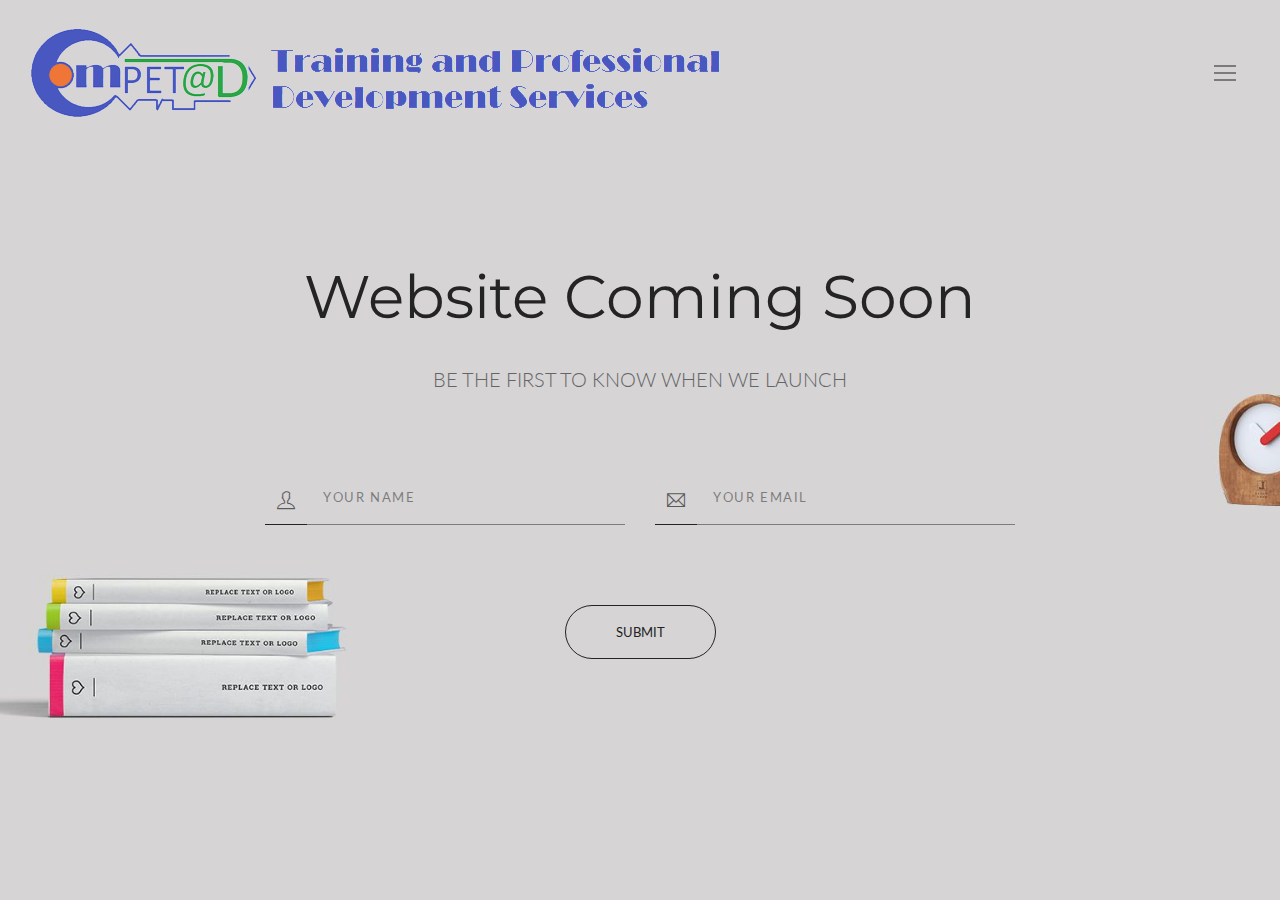
<file: works/competad/index_coming_soon.html>
<!DOCTYPE html>
<html lang="en" class="no-js">
    <!-- Begin Head -->
    <head>
        <!-- Basic -->
        <meta charset="utf-8"/>
        <meta name="viewport" content="width=device-width, initial-scale=1, shrink-to-fit=no">
        <meta http-equiv="x-ua-compatible" content="ie=edge">
        <title>Megakit - HTML5 Theme</title>
        <meta name="keywords" content="HTML5 Theme" />
        <meta name="description" content="Megakit - HTML5 Theme">
        <meta name="author" content="keenthemes.com">

        <!-- Web Fonts -->
        <link href="https://fonts.googleapis.com/css?family=Lato:300,400,400i|Montserrat:400,700" rel="stylesheet">

        <!-- Vendor Styles -->
        <link href="vendor/bootstrap/css/bootstrap.min.css" rel="stylesheet" type="text/css"/>
        <link href="vendor/themify/themify.css" rel="stylesheet" type="text/css"/>
        <link href="vendor/scrollbar/scrollbar.min.css" rel="stylesheet" type="text/css"/>

        <!-- Theme Styles -->
        <link href="css/style.css" rel="stylesheet" type="text/css"/>
        <link href="css/global/global.css" rel="stylesheet" type="text/css"/>

        <!-- Favicon -->
        <link rel="shortcut icon" href="img/favicon.ico" type="image/x-icon">
        <link rel="apple-touch-icon" href="img/apple-touch-icon.png">
    </head>
    <!-- End Head -->

    <!-- Body -->
    <body>

        <!--========== HEADER ==========-->
        <header class="navbar-fixed-top s-header js__header-overlay">
            <!-- Navbar -->
            <div class="s-header__navbar">
                <div class="s-header__container">
                    <div class="s-header__navbar-row">
                        <div class="s-header__navbar-row-col">
                            <!-- Logo -->
                            <div class="s-header__logo">
                                <a href="index.html" class="s-header__logo-link">
                                    <img class="s-header__logo-img" src="img/logo-dark.png" alt="Megakit Logo">
                                </a>
                            </div>
                            <!-- End Logo -->
                        </div>
                        <div class="s-header__navbar-row-col">
                            <!-- Trigger -->
                            <a href="javascript:void(0);" class="s-header__trigger s-header__trigger--dark js__trigger">
                                <span class="s-header__trigger-icon"></span>
                                <svg x="0rem" y="0rem" width="3.125rem" height="3.125rem" viewbox="0 0 54 54">
                                    <circle fill="transparent" stroke="#fff" stroke-width="1" cx="27" cy="27" r="25" stroke-dasharray="157 157" stroke-dashoffset="157"></circle>
                                </svg>
                            </a>
                            <!-- End Trigger -->
                        </div>
                    </div>
                </div>
            </div>
            <!-- End Navbar -->

            <!-- Overlay -->
            <div class="s-header-bg-overlay js__bg-overlay">
                <!-- Nav -->
                <nav class="s-header__nav js__scrollbar">
                    <div class="container-fluid">
                        <!-- Menu List -->                                
                        <ul class="list-unstyled s-header__nav-menu">
                            <li class="s-header__nav-menu-item"><a class="s-header__nav-menu-link s-header__nav-menu-link-divider" href="index.html">Corporate</a></li>
                            <li class="s-header__nav-menu-item"><a class="s-header__nav-menu-link s-header__nav-menu-link-divider" href="index_app_landing.html">App Landing</a></li>
                            <li class="s-header__nav-menu-item"><a class="s-header__nav-menu-link s-header__nav-menu-link-divider" href="index_portfolio.html">Portfolio</a></li>
                            <li class="s-header__nav-menu-item"><a class="s-header__nav-menu-link s-header__nav-menu-link-divider" href="index_events.html">Events</a></li>
                            <li class="s-header__nav-menu-item"><a class="s-header__nav-menu-link s-header__nav-menu-link-divider" href="index_lawyer.html">Lawyer</a></li>
                            <li class="s-header__nav-menu-item"><a class="s-header__nav-menu-link s-header__nav-menu-link-divider" href="index_clinic.html">Clinic</a></li>
                            <li class="s-header__nav-menu-item"><a class="s-header__nav-menu-link s-header__nav-menu-link-divider -is-active" href="index_coming_soon.html">Coming Soon</a></li>
                        </ul>
                        <!-- End Menu List -->

                        <!-- Menu List -->                                
                        <ul class="list-unstyled s-header__nav-menu">
                            <li class="s-header__nav-menu-item"><a class="s-header__nav-menu-link s-header__nav-menu-link-divider" href="about.html">About</a></li>
                            <li class="s-header__nav-menu-item"><a class="s-header__nav-menu-link s-header__nav-menu-link-divider" href="team.html">Team</a></li>
                            <li class="s-header__nav-menu-item"><a class="s-header__nav-menu-link s-header__nav-menu-link-divider" href="services.html">Services</a></li>
                            <li class="s-header__nav-menu-item"><a class="s-header__nav-menu-link s-header__nav-menu-link-divider" href="events.html">Events</a></li>
                            <li class="s-header__nav-menu-item"><a class="s-header__nav-menu-link s-header__nav-menu-link-divider" href="faq.html">FAQ</a></li>
                            <li class="s-header__nav-menu-item"><a class="s-header__nav-menu-link s-header__nav-menu-link-divider" href="contacts.html">Contacts</a></li>
                        </ul>
                        <!-- End Menu List -->
                    </div>
                </nav>
                <!-- End Nav -->
                
                <!-- Action -->
                <ul class="list-inline s-header__action s-header__action--lb">
                    <li class="s-header__action-item"><a class="s-header__action-link -is-active" href="#">En</a></li>
                    <li class="s-header__action-item"><a class="s-header__action-link" href="#">Fr</a></li>
                </ul>
                <!-- End Action -->

                <!-- Action -->
                <ul class="list-inline s-header__action s-header__action--rb">
                    <li class="s-header__action-item">
                        <a class="s-header__action-link" href="https://www.behance.net/keenthemes">
                            <i class="g-padding-r-5--xs ti-facebook"></i>
                            <span class="g-display-none--xs g-display-inline-block--sm">Facebook</span>
                        </a>
                    </li>
                    <li class="s-header__action-item">
                        <a class="s-header__action-link" href="https://twitter.com/keenthemes">
                            <i class="g-padding-r-5--xs ti-twitter"></i>
                            <span class="g-display-none--xs g-display-inline-block--sm">Twitter</span>
                        </a>
                    </li>
                    <li class="s-header__action-item">
                        <a class="s-header__action-link" href="https://dribbble.com/keenthemes">
                            <i class="g-padding-r-5--xs ti-dribbble"></i>
                            <span class="g-display-none--xs g-display-inline-block--sm">Dribbble</span>
                        </a>
                    </li>
                </ul>
                <!-- End Action -->
            </div>
            <!-- End Overlay -->
        </header>
        <!--========== END HEADER ==========-->

        <!--========== PAGE CONTENT ==========-->
        <div class="g-bg-position--center g-fullheight--xs" style="background: url('img/1920x1080/08.jpg');">
            <div class="container js__ver-center-aligned">
                <div class="g-text-center--xs">
                    <div class="g-margin-t-40--xs g-margin-b-60--xs g-margin-b-80--sm">
                        <h1 class="g-font-size-32--xs g-font-size-50--sm g-font-size-60--md g-margin-b-30--xs">Website Coming Soon</h1>
                        <p class="text-uppercase g-font-size-20--md g-font-weight--300">Be the first to know when we launch</p>
                    </div>
                    <form>
                        <div class="row g-margin-b-80--xs">
                            <div class="col-sm-4 col-sm-offset-2 col-xs-6 g-full-width--xs g-margin-b-30--xs g-margin-b-0--md">
                                <div class="input-group">
                                    <span class="input-group-btn">
                                        <i class="s-form-v4__icon ti-user"></i>
                                    </span>
                                    <input type="text" class="form-control s-form-v4__input" placeholder="Your Name">
                                </div>
                            </div>
                            <div class="col-sm-4 col-xs-6 g-full-width--xs">
                                <div class="input-group">
                                    <span class="input-group-btn">
                                        <i class="s-form-v4__icon ti-email"></i>
                                    </span>
                                    <input type="email" class="form-control s-form-v4__input" placeholder="Your Email">
                                </div>
                            </div>
                        </div>
                        <button type="submit" class="text-uppercase s-btn s-btn--md s-btn--dark-brd g-radius--50 g-padding-x-50--xs g-margin-b-20--xs">Submit</button>
                    </form>
                </div>
            </div>
        </div>
        <!--========== END PAGE CONTENT ==========-->

        <!--========== JAVASCRIPTS (Load javascripts at bottom, this will reduce page load time) ==========-->
        <!-- Vendor -->
        <script type="text/javascript" src="vendor/jquery.min.js"></script>
        <script type="text/javascript" src="vendor/jquery.migrate.min.js"></script>
        <script type="text/javascript" src="vendor/bootstrap/js/bootstrap.min.js"></script>
        <script type="text/javascript" src="vendor/jquery.smooth-scroll.min.js"></script>
        <script type="text/javascript" src="vendor/scrollbar/jquery.scrollbar.min.js"></script>

        <!-- General Components and Settings -->
        <script type="text/javascript" src="js/global.min.js"></script>
        <script type="text/javascript" src="js/components/scrollbar.min.js"></script>
        <!--========== END JAVASCRIPTS ==========-->

    </body>
    <!-- End Body -->
</html>
</file>
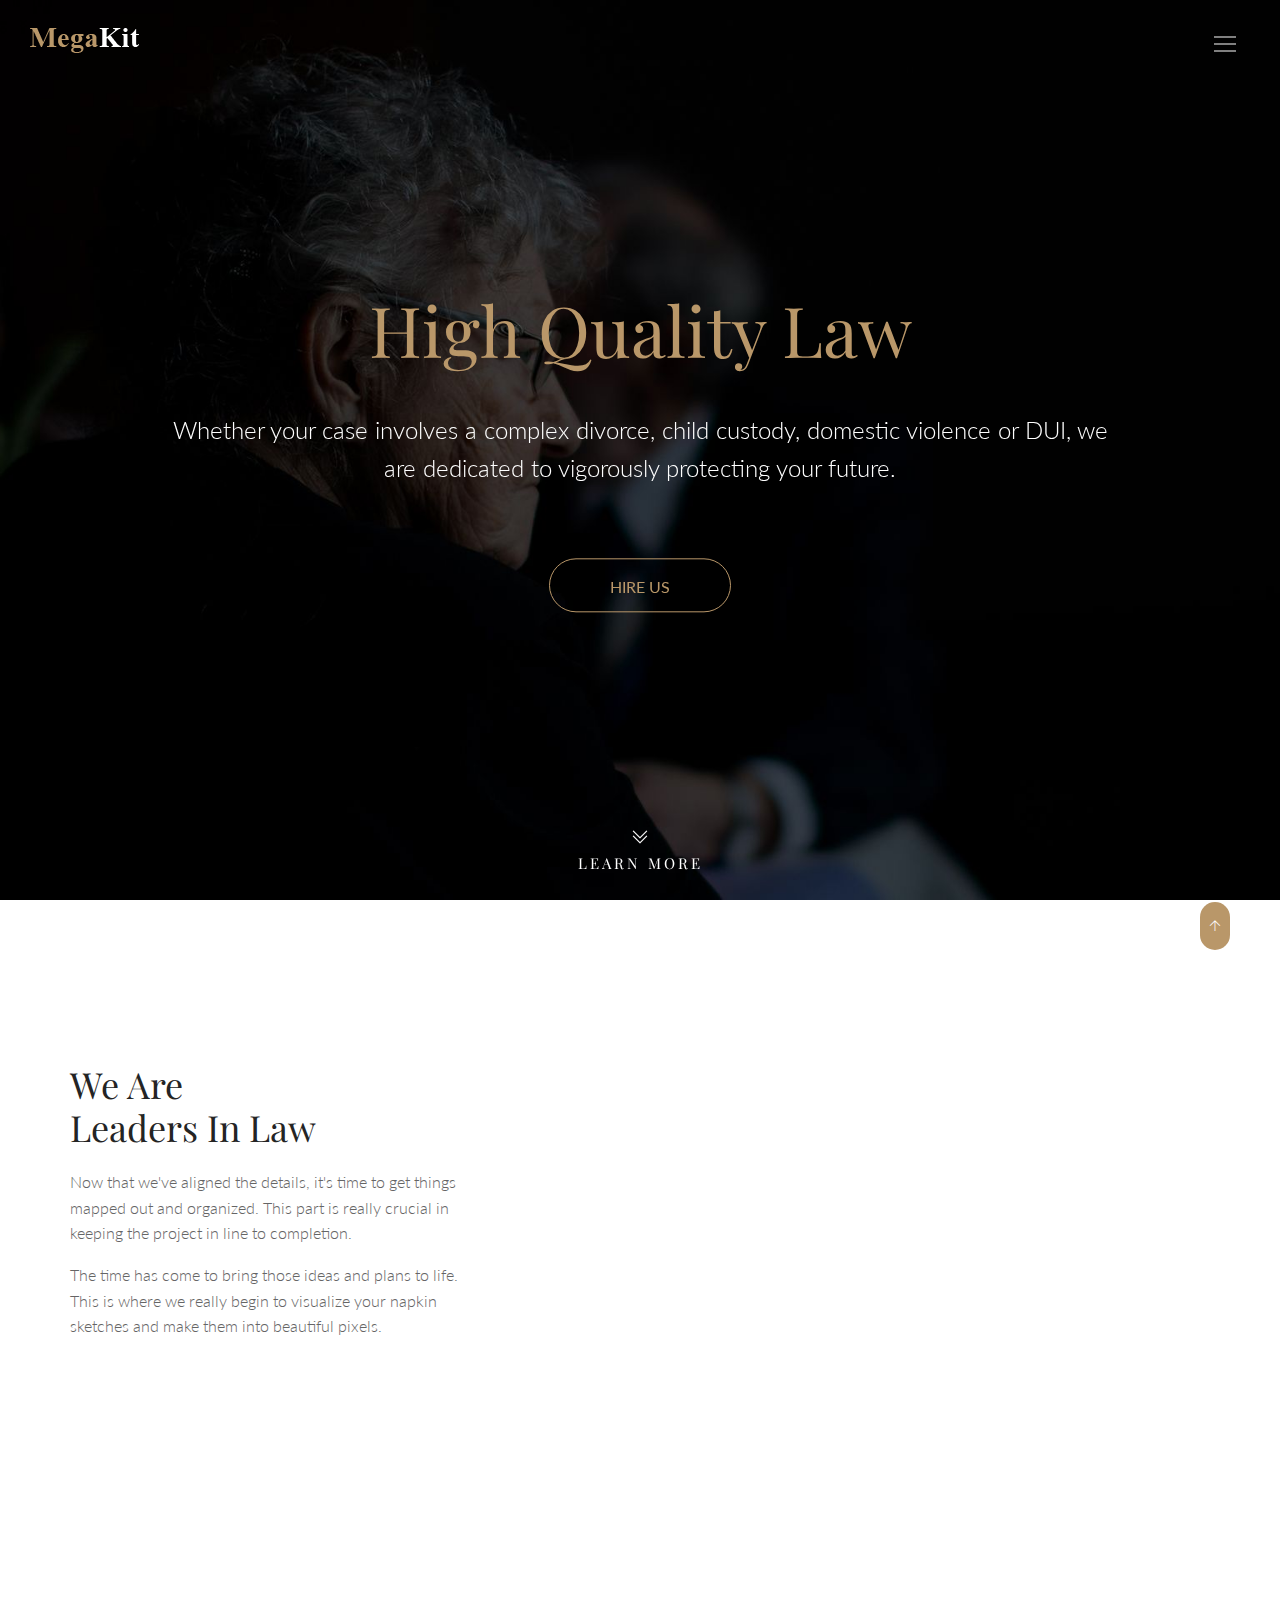
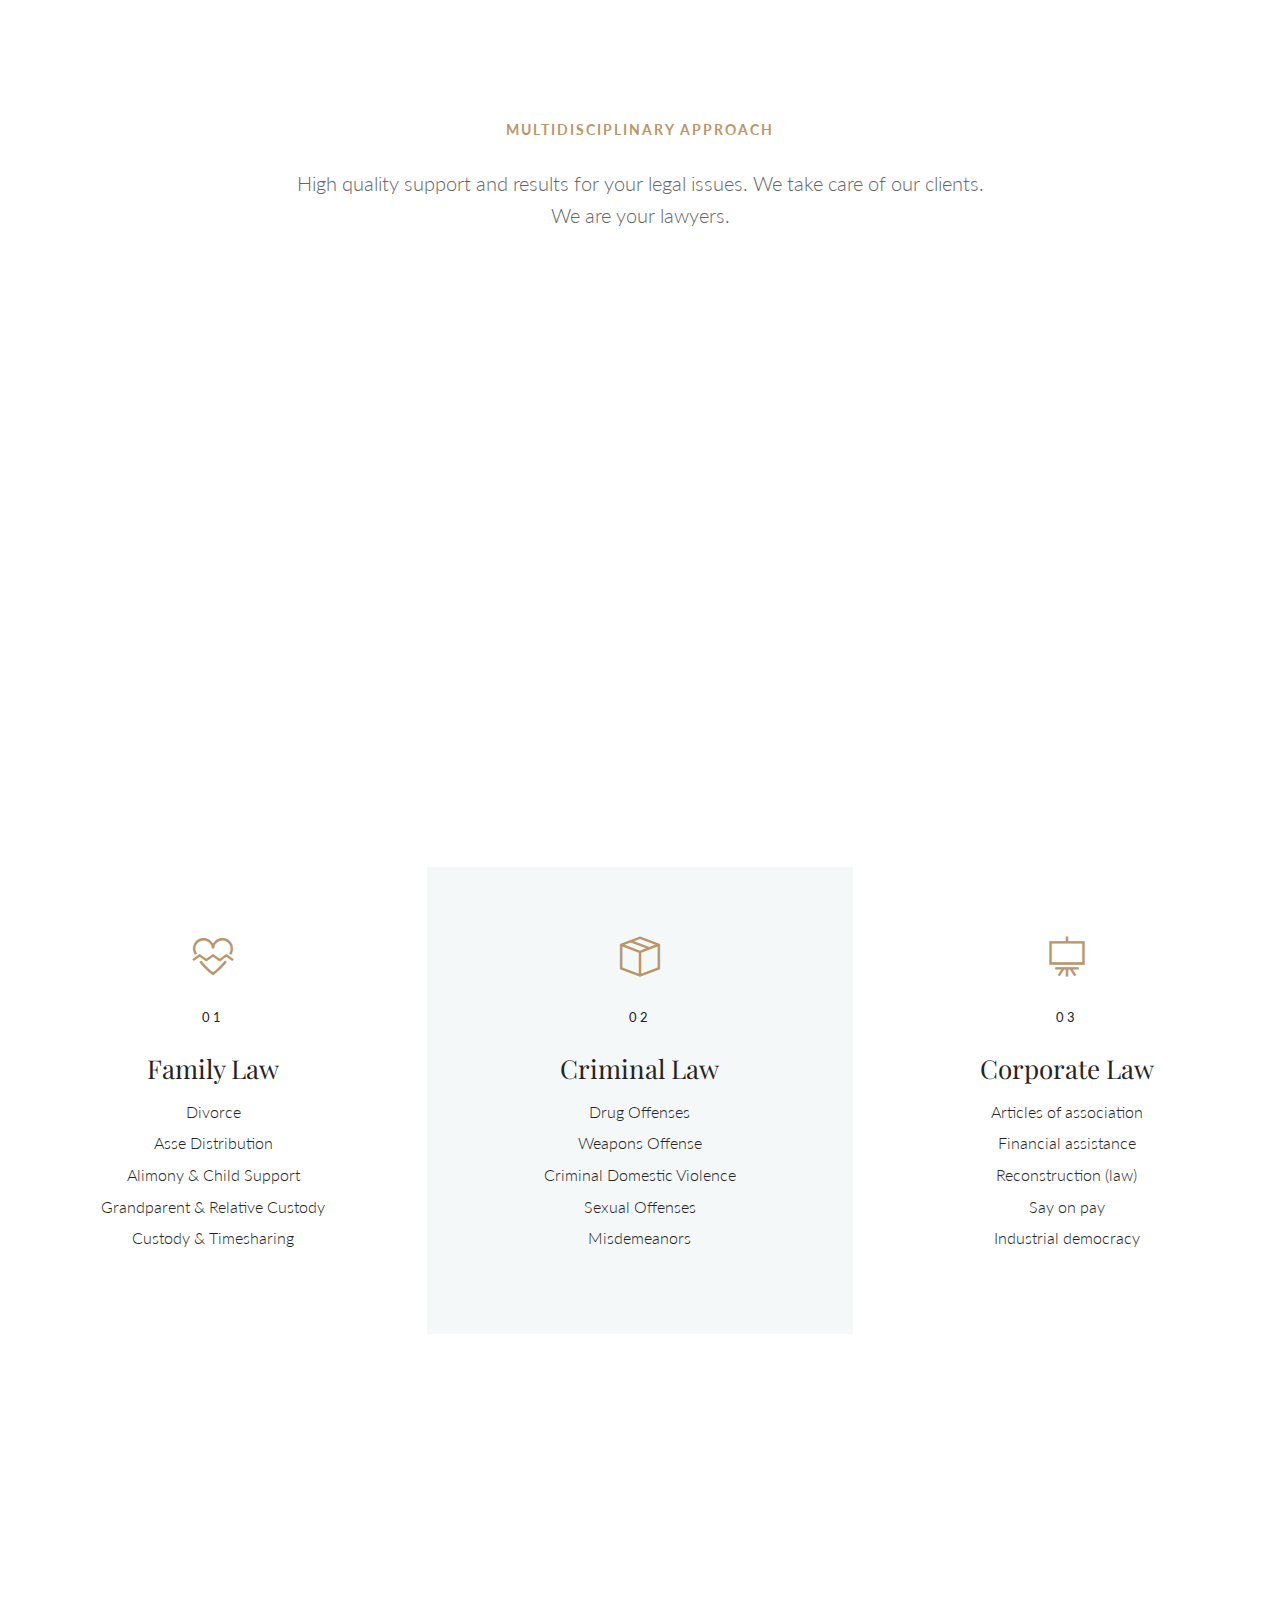
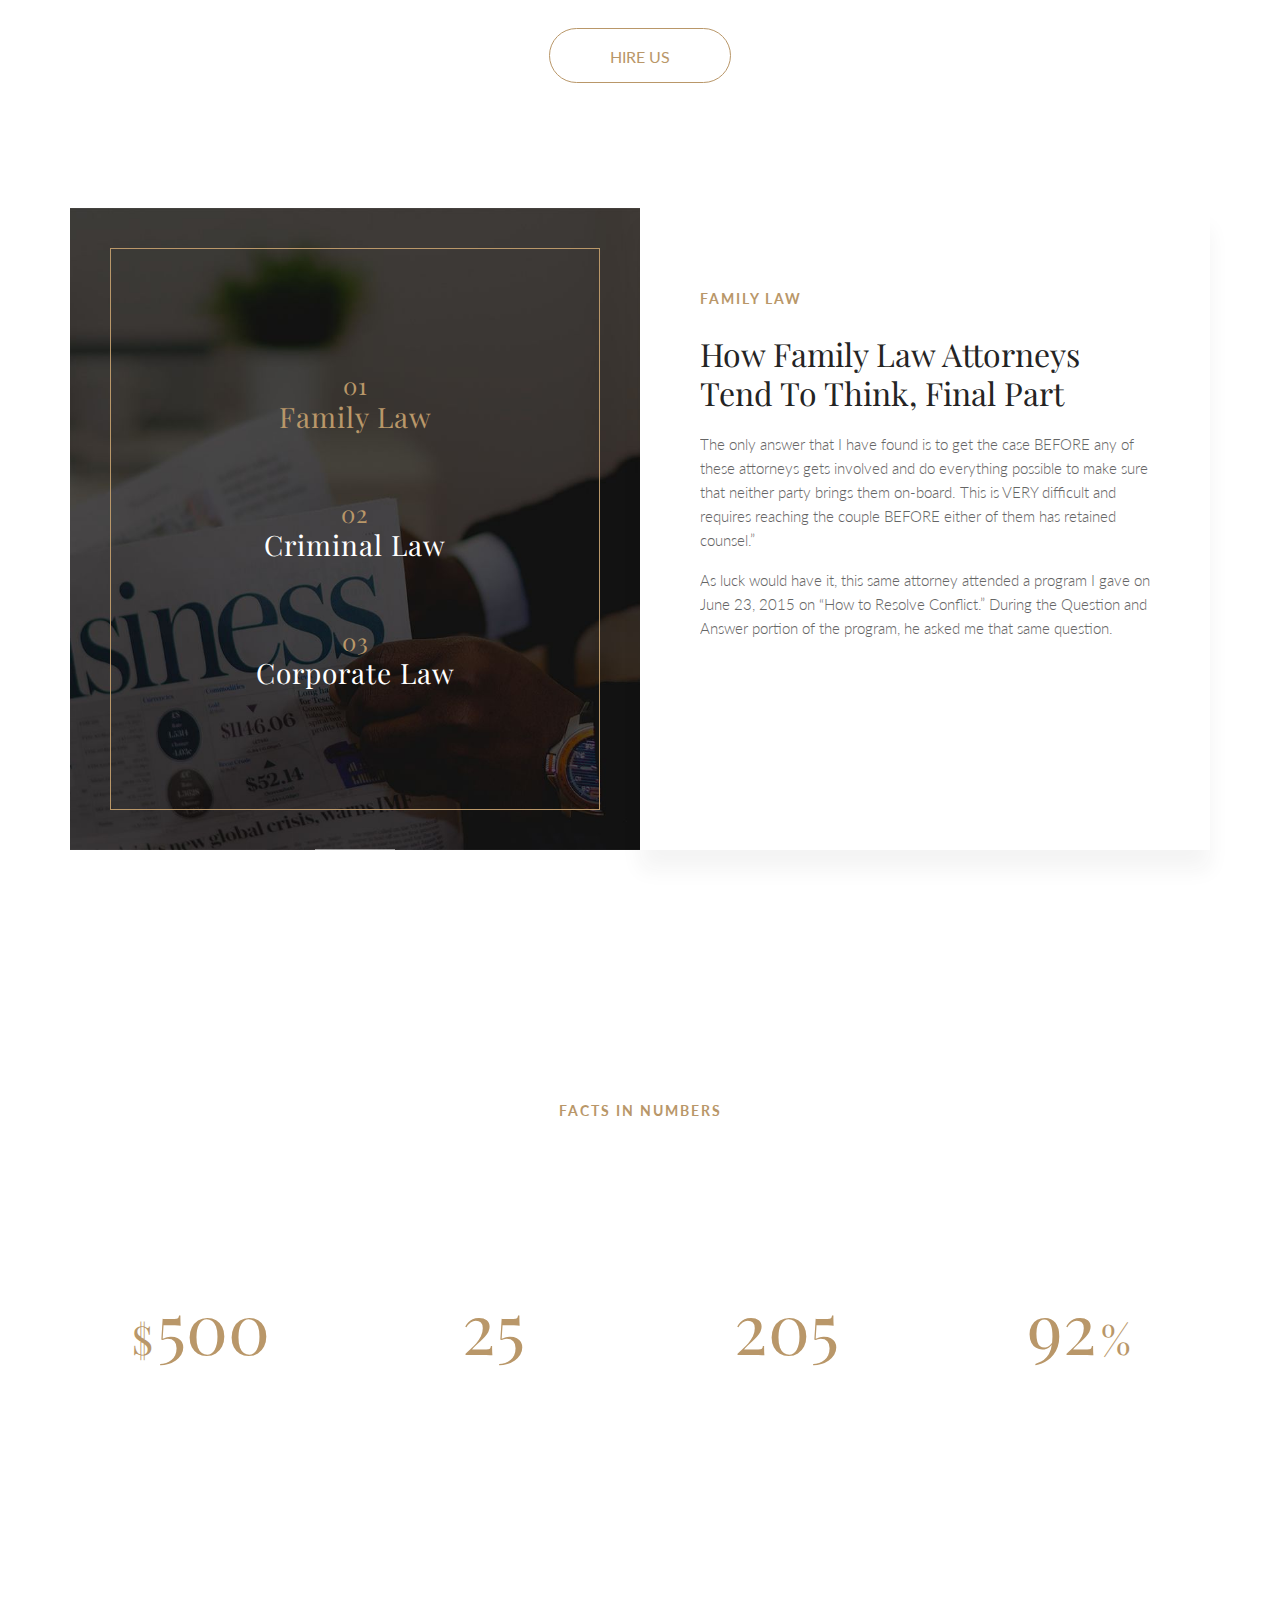
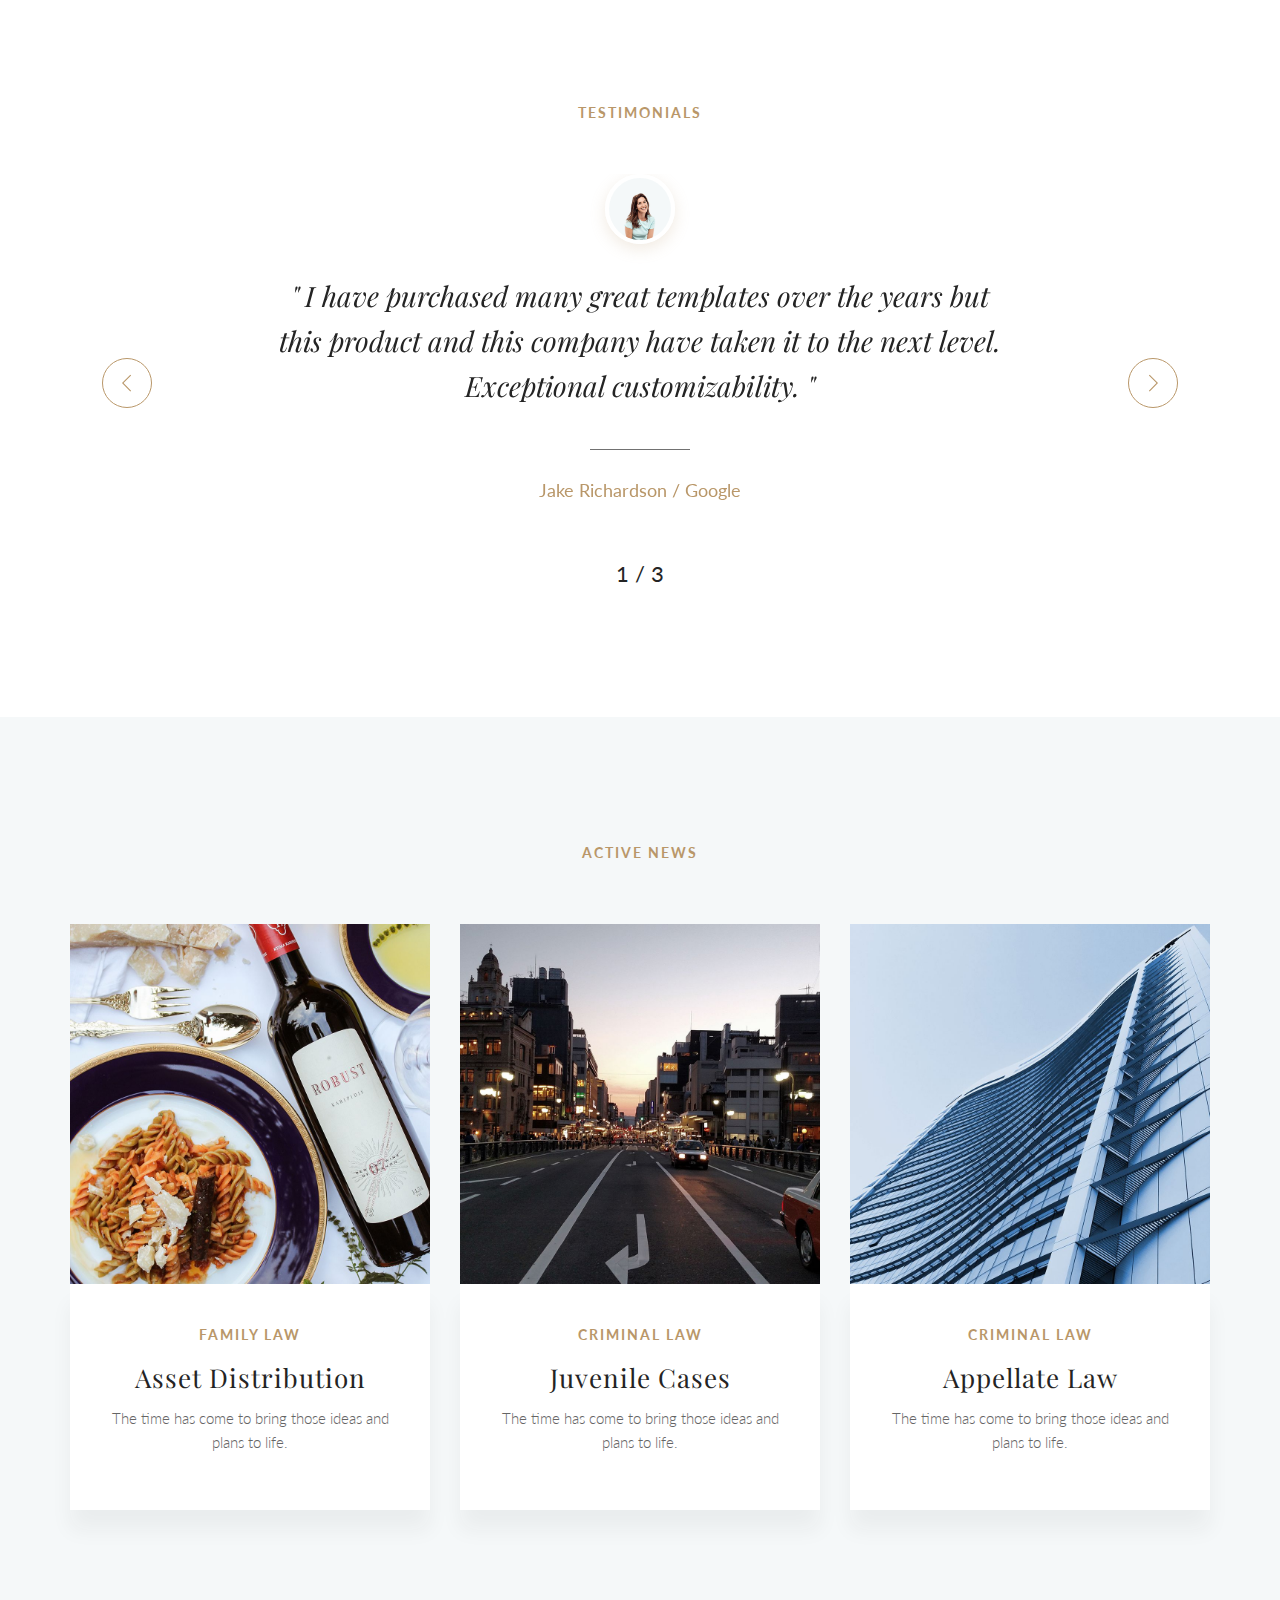
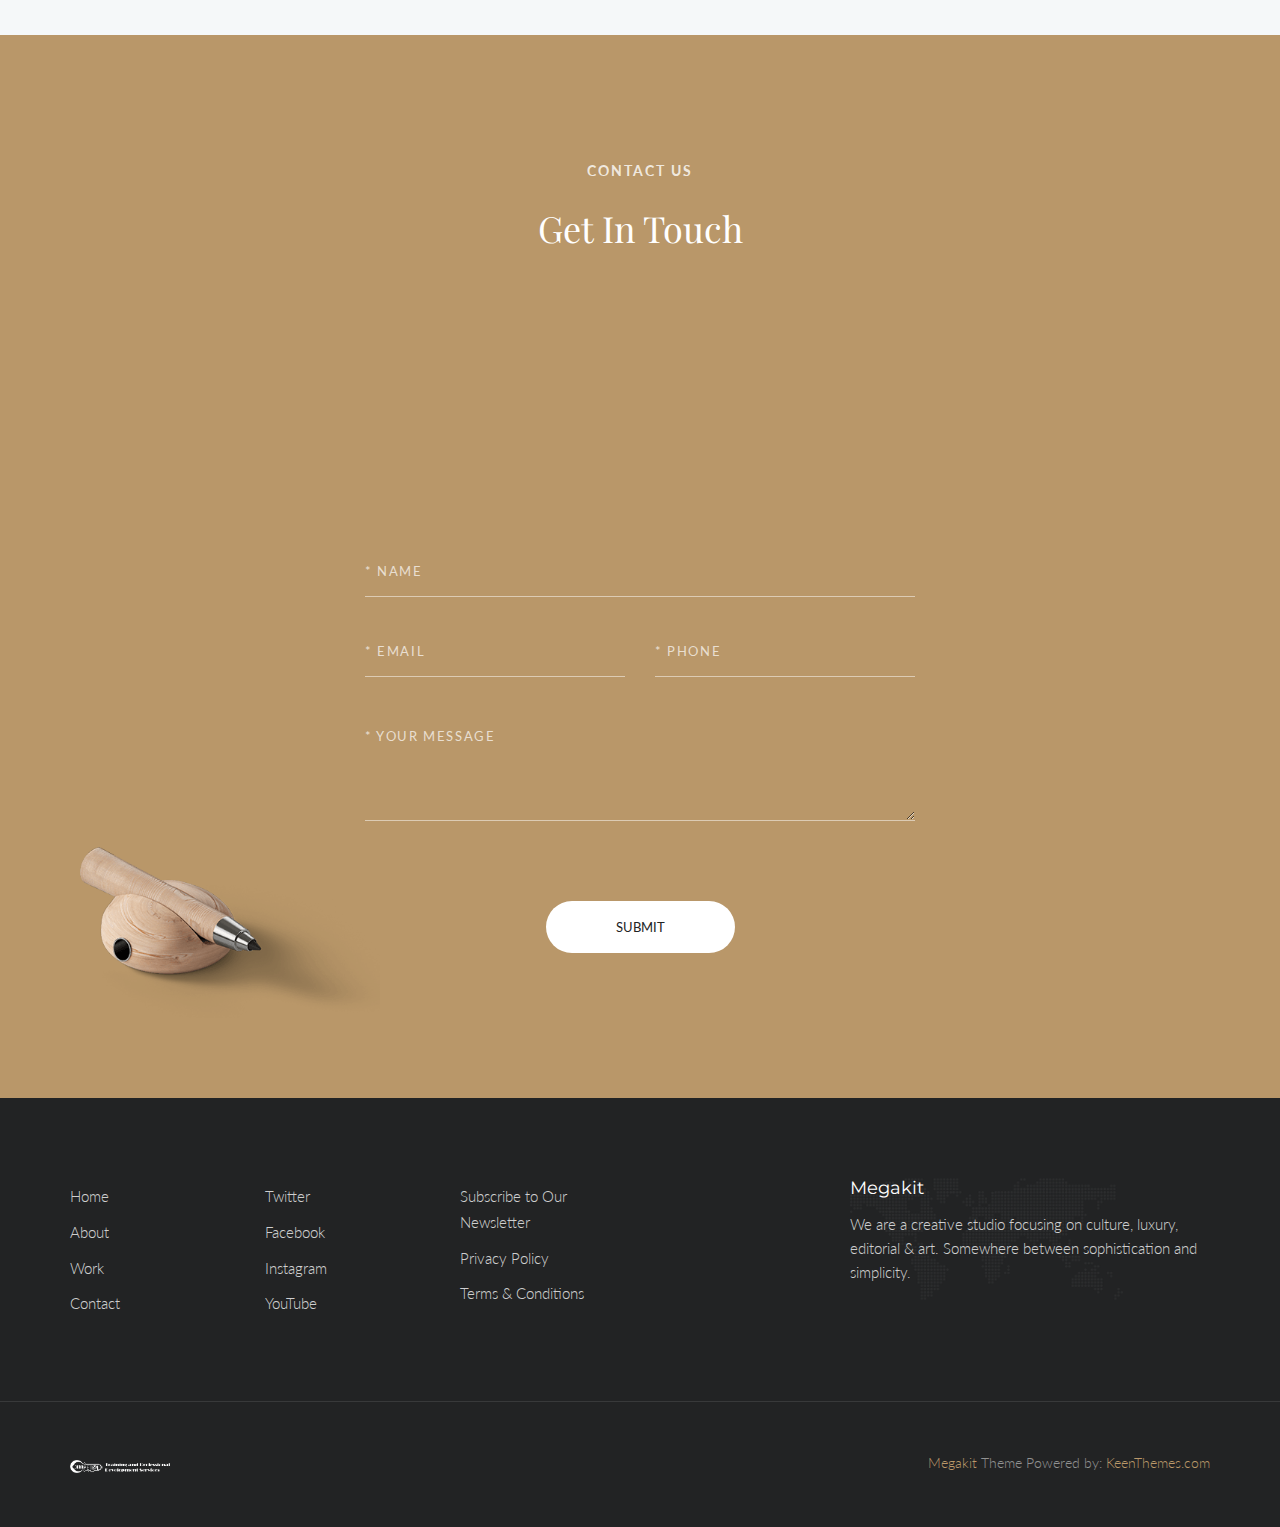
<file: works/competad/index_lawyer.html>
<!DOCTYPE html>
<html lang="en" class="no-js">
    <!-- Begin Head -->
    <head>
        <!-- Basic -->
        <meta charset="utf-8"/>
        <meta name="viewport" content="width=device-width, initial-scale=1, shrink-to-fit=no">
        <meta http-equiv="x-ua-compatible" content="ie=edge">
        <title>Megakit - HTML5 Theme</title>
        <meta name="keywords" content="HTML5 Theme" />
        <meta name="description" content="Megakit - HTML5 Theme">
        <meta name="author" content="keenthemes.com">

        <!-- Web Fonts -->
        <link href="https://fonts.googleapis.com/css?family=Lato:300,400,400i|Montserrat:400,700" rel="stylesheet">
        <link href="https://fonts.googleapis.com/css?family=Playfair+Display:400,700" rel="stylesheet">

        <!-- Vendor Styles -->
        <link href="vendor/bootstrap/css/bootstrap.min.css" rel="stylesheet" type="text/css"/>
        <link href="css/animate.css" rel="stylesheet" type="text/css"/>
        <link href="vendor/themify/themify.css" rel="stylesheet" type="text/css"/>
        <link href="vendor/scrollbar/scrollbar.min.css" rel="stylesheet" type="text/css"/>
        <link href="vendor/swiper/swiper.min.css" rel="stylesheet" type="text/css"/>
        <link href="vendor/cubeportfolio/css/cubeportfolio.min.css" rel="stylesheet" type="text/css"/>

        <!-- Theme Styles -->
        <link href="css/style.css" rel="stylesheet" type="text/css"/>
        <link href="css/global/global.css" rel="stylesheet" type="text/css"/>

        <!-- Theme Skins -->
        <link href="css/theme/gold.css" rel="stylesheet" type="text/css"/>

        <!-- Favicon -->
        <link rel="shortcut icon" href="img/favicon.ico" type="image/x-icon">
        <link rel="apple-touch-icon" href="img/apple-touch-icon.png">
    </head>
    <!-- End Head -->

    <!-- Body -->
    <body>

        <!--========== HEADER ==========-->
        <header class="navbar-fixed-top s-header js__header-sticky js__header-overlay">
            <!-- Navbar -->
            <div class="s-header__navbar">
                <div class="s-header__container">
                    <div class="s-header__navbar-row">
                        <div class="s-header__navbar-row-col">
                            <!-- Logo -->
                            <div class="s-header__logo">
                                <a href="index.html" class="s-header__logo-link">
                                    <img class="s-header__logo-img s-header__logo-img-default" src="img/logo-gold.png" alt="Megakit Logo">
                                    <img class="s-header__logo-img s-header__logo-img-shrink" src="img/logo-gold-dark.png" alt="Megakit Logo">
                                </a>
                            </div>
                            <!-- End Logo -->
                        </div>
                        <div class="s-header__navbar-row-col">
                            <!-- Trigger -->
                            <a href="javascript:void(0);" class="s-header__trigger js__trigger">
                                <span class="s-header__trigger-icon"></span>
                                <svg x="0rem" y="0rem" width="3.125rem" height="3.125rem" viewbox="0 0 54 54">
                                    <circle fill="transparent" stroke="#fff" stroke-width="1" cx="27" cy="27" r="25" stroke-dasharray="157 157" stroke-dashoffset="157"></circle>
                                </svg>
                            </a>
                            <!-- End Trigger -->
                        </div>
                    </div>
                </div>
            </div>
            <!-- End Navbar -->

            <!-- Overlay -->
            <div class="s-header-bg-overlay js__bg-overlay">
                <!-- Nav -->
                <nav class="s-header__nav js__scrollbar">
                    <div class="container-fluid">
                        <!-- Menu List -->                                
                        <ul class="list-unstyled s-header__nav-menu">
                            <li class="s-header__nav-menu-item"><a class="s-header__nav-menu-link s-header__nav-menu-link-divider g-font-family--playfair" href="index.html">Corporate</a></li>
                            <li class="s-header__nav-menu-item"><a class="s-header__nav-menu-link s-header__nav-menu-link-divider g-font-family--playfair" href="index_app_landing.html">App Landing</a></li>
                            <li class="s-header__nav-menu-item"><a class="s-header__nav-menu-link s-header__nav-menu-link-divider g-font-family--playfair" href="index_portfolio.html">Portfolio</a></li>
                            <li class="s-header__nav-menu-item"><a class="s-header__nav-menu-link s-header__nav-menu-link-divider g-font-family--playfair" href="index_events.html">Events</a></li>
                            <li class="s-header__nav-menu-item"><a class="s-header__nav-menu-link s-header__nav-menu-link-divider g-font-family--playfair -is-active" href="index_lawyer.html">Lawyer</a></li>
                            <li class="s-header__nav-menu-item"><a class="s-header__nav-menu-link s-header__nav-menu-link-divider g-font-family--playfair" href="index_clinic.html">Clinic</a></li>
                            <li class="s-header__nav-menu-item"><a class="s-header__nav-menu-link s-header__nav-menu-link-divider g-font-family--playfair" href="index_coming_soon.html">Coming Soon</a></li>
                        </ul>
                        <!-- End Menu List -->

                        <!-- Menu List -->                                
                        <ul class="list-unstyled s-header__nav-menu">
                            <li class="s-header__nav-menu-item"><a class="s-header__nav-menu-link s-header__nav-menu-link-divider g-font-family--playfair" href="about.html">About</a></li>
                            <li class="s-header__nav-menu-item"><a class="s-header__nav-menu-link s-header__nav-menu-link-divider g-font-family--playfair" href="team.html">Team</a></li>
                            <li class="s-header__nav-menu-item"><a class="s-header__nav-menu-link s-header__nav-menu-link-divider g-font-family--playfair" href="services.html">Services</a></li>
                            <li class="s-header__nav-menu-item"><a class="s-header__nav-menu-link s-header__nav-menu-link-divider g-font-family--playfair" href="events.html">Events</a></li>
                            <li class="s-header__nav-menu-item"><a class="s-header__nav-menu-link s-header__nav-menu-link-divider g-font-family--playfair" href="faq.html">FAQ</a></li>
                            <li class="s-header__nav-menu-item"><a class="s-header__nav-menu-link s-header__nav-menu-link-divider g-font-family--playfair" href="contacts.html">Contacts</a></li>
                        </ul>
                        <!-- End Menu List -->
                    </div>
                </nav>
                <!-- End Nav -->
                
                <!-- Action -->
                <ul class="list-inline s-header__action s-header__action--lb">
                    <li class="s-header__action-item g-font-family--playfair"><a class="s-header__action-link -is-active" href="#">En</a></li>
                    <li class="s-header__action-item g-font-family--playfair"><a class="s-header__action-link" href="#">Fr</a></li>
                </ul>
                <!-- End Action -->

                <!-- Action -->
                <ul class="list-inline s-header__action s-header__action--rb">
                    <li class="s-header__action-item">
                        <a class="s-header__action-link g-font-family--playfair" href="https://www.behance.net/keenthemes">
                            <i class="g-padding-r-5--xs ti-facebook"></i>
                            <span class="g-display-none--xs g-display-inline-block--sm">Facebook</span>
                        </a>
                    </li>
                    <li class="s-header__action-item">
                        <a class="s-header__action-link g-font-family--playfair" href="https://twitter.com/keenthemes">
                            <i class="g-padding-r-5--xs ti-twitter"></i>
                            <span class="g-display-none--xs g-display-inline-block--sm">Twitter</span>
                        </a>
                    </li>
                    <li class="s-header__action-item">
                        <a class="s-header__action-link g-font-family--playfair" href="https://dribbble.com/keenthemes">
                            <i class="g-padding-r-5--xs ti-instagram"></i>
                            <span class="g-display-none--xs g-display-inline-block--sm">Instagram</span>
                        </a>
                    </li>
                </ul>
                <!-- End Action -->
            </div>
            <!-- End Overlay -->
        </header>
        <!--========== END HEADER ==========-->

        <!--========== PROMO BLOCK ==========-->
        <div class="g-fullheight--xs js__parallax-window" style="background: url(img/1920x1080/11.jpg) 50% 0 no-repeat fixed; background-size: cover;">
            <div class="g-container--md g-ver-center--xs g-text-center--xs">
                <div class="g-margin-b-70--xs">
                    <h1 class="g-font-size-55--sm g-font-size-70--lg g-font-family--playfair g-color--primary g-margin-b-20--xs g-margin-b-40--sm">High Quality Law</h1>
                    <p class="g-font-size-18--xs g-font-size-20--sm g-font-size-24--lg g-color--white g-margin-b-0--xs">Whether your case involves a complex divorce, child custody, domestic violence or DUI, we are dedicated to vigorously protecting your future.</p>
                </div>
                <a href="#js__scroll-to-section" class="text-uppercase s-btn s-btn-icon--md s-btn--primary-brd g-radius--50 g-padding-x-60--xs">Hire Us</a>
            </div>
            <a href="http://keenthemes.com/" class="s-scroll-to-section-v1--bc g-margin-b-15--xs">
                <span class="g-font-size-18--xs g-color--white ti-angle-double-down"></span>
                <p class="text-uppercase g-font-family--playfair g-color--white g-letter-spacing--3 g-margin-b-0--xs">Learn More</p>
            </a>
        </div>
        <!--========== END PROMO BLOCK ==========-->

        <!--========== PAGE CONTENT ==========-->
        <!-- About -->
        <div id="js__scroll-to-section" class="container g-padding-y-80--xs g-padding-y-125--sm g-margin-b-25--xs">
            <div class="row g-hor-centered-row--md">
                <div class="col-md-8 g-hor-centered-row__col g-margin-b-60--xs g-margin-b-0--md">
                    <div class="g-width-100-percent--xs g-width-400--md g-margin-b-40--xs">
                        <h2 class="g-font-size-32--xs g-font-size-36--md g-font-family--playfair g-margin-b-20--xs">We are <br>Leaders in Law</h2>
                        <p class="g-font-size-16--sm">Now that we've aligned the details, it's time to get things mapped out and organized. This part is really crucial in keeping the project in line to completion.</p>
                        <p class="g-font-size-16--sm">The time has come to bring those ideas and plans to life. This is where we really begin to visualize your napkin sketches and make them into beautiful pixels.</p>
                    </div>
                    <div class="wow fadeInUp" data-wow-duration=".3" data-wow-delay=".5s">
                        <div class="g-position--overlay g-text-left--xs g-text-right--md g-margin-t-o-50--lg">
                            <span class="g-font-size-60--xs g-font-size-80--sm g-font-size-105--lg g-font-family--playfair g-color--primary g-line-height--xs">15</span>
                            <span class="text-uppercase g-display-block--xs g-font-size-34--xs g-font-size-40--sm g-font-size-50--lg g-font-weight--700 g-font-family--playfair g-color--primary g-line-height--xs">Years</span>
                            <p class="g-font-size-18--xs g-font-size-20--lg">of Experience</p>
                        </div>
                    </div>
                </div>
                <div class="col-md-4 col-xs-6 col-xs-offset-3 g-full-width--xs g-full-width-offset-0--xs g-hor-centered-row__col">
                    <div class="wow fadeInUp" data-wow-duration=".3" data-wow-delay=".1s">
                        <img class="img-responsive" src="img/450x700/01.jpg" alt="Image">
                    </div>
                </div>
            </div>
        </div>
        <!-- End About -->

        <!-- Service -->
        <div class="clearfix">
            <div class="g-container--sm g-text-center--xs g-margin-b-125--xs">
                <p class="text-uppercase g-font-size-14--xs g-font-weight--700 g-color--primary g-letter-spacing--2 g-margin-b-25--xs">Multidisciplinary Approach</p>
                <p class="g-font-size-20--xs">High quality support and results for your legal issues. We take care of our clients. We are your lawyers.</p>
            </div>
            <div class="g-container--sm center-block g-margin-b-125--xs">
                <div class="wow fadeInUp" data-wow-duration=".3" data-wow-delay=".1s">
                    <img class="img-responsive" src="img/mockups/items-01.png" alt="Mockup Image">
                </div>
            </div>
            <div class="row g-row-col--0">
                <div class="col-sm-4">
                    <div class="g-text-center--xs g-padding-x-30--xs g-padding-x-50--lg g-padding-y-70--xs">
                        <i class="g-display-block--xs g-font-size-40--sm g-color--primary g-margin-b-30--xs ti-heart-broken"></i>
                        <span class="g-display-block--xs g-font-size-13--sm g-letter-spacing--3 g-margin-b-25--xs">01</span>
                        <h2 class="g-font-size-26--xs g-font-family--playfair">Family Law</h2>
                        <ul class="list-unstyled g-ul-li-tb-3--xs">
                            <li><a href="http://keenthemes.com/">Divorce</a></li>
                            <li><a href="http://keenthemes.com/">Asse Distribution</a></li>
                            <li><a href="http://keenthemes.com/">Alimony &amp; Child Support</a></li>
                            <li><a href="http://keenthemes.com/">Grandparent &amp; Relative Custody</a></li>
                            <li><a href="http://keenthemes.com/">Custody &amp; Timesharing</a></li>
                        </ul>
                    </div>
                </div>
                <div class="col-sm-4">
                    <div class="g-bg-color--sky-light g-text-center--xs g-padding-x-30--xs g-padding-x-50--lg g-padding-y-70--xs">
                        <i class="g-display-block--xs g-font-size-40--sm g-color--primary g-margin-b-30--xs ti-package"></i>
                        <span class="g-display-block--xs g-font-size-13--sm g-letter-spacing--3 g-margin-b-25--xs">02</span>
                        <h2 class="g-font-size-26--xs g-font-family--playfair">Criminal Law</h2>
                        <ul class="list-unstyled g-ul-li-tb-3--xs">
                            <li><a href="http://keenthemes.com/">Drug Offenses</a></li>
                            <li><a href="http://keenthemes.com/">Weapons Offense</a></li>
                            <li><a href="http://keenthemes.com/">Criminal Domestic Violence</a></li>
                            <li><a href="http://keenthemes.com/">Sexual Offenses</a></li>
                            <li><a href="http://keenthemes.com/">Misdemeanors</a></li>
                        </ul>
                    </div>
                </div>
                <div class="col-sm-4">
                    <div class="g-text-center--xs g-padding-x-30--xs g-padding-x-50--lg g-padding-y-70--xs">
                        <i class="g-display-block--xs g-font-size-40--sm g-color--primary g-margin-b-30--xs ti-blackboard"></i>
                        <span class="g-display-block--xs g-font-size-13--sm g-letter-spacing--3 g-margin-b-25--xs">03</span>
                        <h2 class="g-font-size-26--xs g-font-family--playfair">Corporate Law</h2>
                        <ul class="list-unstyled g-ul-li-tb-3--xs">
                            <li><a href="http://keenthemes.com/">Articles of association</a></li>
                            <li><a href="http://keenthemes.com/">Financial assistance</a></li>
                            <li><a href="http://keenthemes.com/">Reconstruction (law)</a></li>
                            <li><a href="http://keenthemes.com/">Say on pay</a></li>
                            <li><a href="http://keenthemes.com/">Industrial democracy</a></li>
                        </ul>
                    </div>
                </div>
            </div>
        </div>
        <!-- End Service -->

        <!-- Parallax -->
        <div class="js__parallax-window" style="background: url(img/1920x1080/12.jpg) 50% 0 no-repeat fixed;">
            <div class="container g-text-center--xs g-padding-y-80--xs g-padding-y-125--sm">
                <div class="g-margin-b-100--xs">
                    <div class="g-text-center--xs g-margin-b-50--xs">
                        <p class="text-uppercase g-font-size-14--xs g-font-weight--700 g-color--white-opacity g-letter-spacing--2 g-margin-b-25--xs">Identity &amp; Categories</p>
                        <h2 class="g-font-size-40--xs g-font-size-50--sm g-font-size-60--md g-font-family--playfair g-color--white">You are in Good Hands</h2>
                    </div>
                    <a href="http://keenthemes.com/" class="text-uppercase s-btn s-btn-icon--md s-btn--primary-brd g-radius--50 g-padding-x-60--xs">Hire Us</a>
                </div>
            </div>
        </div>
        <!-- End Parallax -->

        <!-- Tab -->
        <div class="container g-margin-t-o-100--xs g-margin-b-125--xs">
            <div class="row g-row-col--0">
                <div class="col-sm-6">
                    <!-- Filter -->
                    <div class="g-bg-position--center g-padding-x-30--xs g-padding-x-40--sm g-padding-y-30--xs g-padding-y-40--sm js__tab-eqaul-height-v1" style="background: url('img/970x970/04.jpg') no-repeat;">
                        <div class="g-hor-border-1__solid--primary g-padding-x-40--xs g-padding-x-50--sm g-padding-y-100--xs g-padding-y-120--sm js__filters-tabs">
                            <div data-filter=".-is-active" class="s-tab__filter-v1 g-font-family--playfair cbp-filter-item-active cbp-filter-item">
                                <span class="text-uppercase g-display-block--xs g-font-size-24--xs g-color--primary">01</span>
                                Family Law
                            </div>
                            <div data-filter=".service" class="s-tab__filter-v1 g-font-family--playfair cbp-filter-item">
                                <span class="text-uppercase g-display-block--xs g-font-size-24--xs g-color--primary">02</span>
                                Criminal Law
                            </div>
                            <div data-filter=".pages" class="s-tab__filter-v1 g-font-family--playfair cbp-filter-item">
                                <span class="text-uppercase g-display-block--xs g-font-size-24--xs g-color--primary">03</span>
                                Corporate Law
                            </div>
                        </div>
                    </div>
                </div>
                <!-- End Filter -->

                <!-- Grid -->
                <div class="col-sm-6">
                    <div class="g-bg-color--white g-box-shadow__dark-lightest-v2 g-padding-x-30--xs g-padding-x-60--sm g-padding-y-60--xs g-padding-y-80--sm js__tab-eqaul-height-v1">
                        <div class="cbp js__grid-tabs">
                            <div class="s-tab__grid-v1-item cbp-item -is-active">
                                <div class="g-margin-b-20--xs">
                                    <p class="text-uppercase g-font-size-14--xs g-font-weight--700 g-color--primary g-letter-spacing--2 g-margin-b-25--xs">Family Law</p>
                                    <h2 class="g-font-size-32--xs g-font-family--playfair">How Family Law Attorneys Tend to Think, Final Part</h2>
                                </div>
                                <p>The only answer that I have found is to get the case BEFORE any of these attorneys gets involved and do everything possible to make sure that neither party brings them on-board. This is VERY difficult and requires reaching the couple BEFORE either of them has retained counsel.”</p>
                                <p>As luck would have it, this same attorney attended a program I gave on June 23, 2015 on “How to Resolve Conflict.” During the Question and Answer portion of the program, he asked me that same question.</p>
                            </div>
                            <div class="s-tab__grid-v1-item cbp-item service">  
                                <div class="g-margin-b-20--xs">
                                    <p class="text-uppercase g-font-size-14--xs g-font-weight--700 g-color--primary g-letter-spacing--2 g-margin-b-25--xs">Criminal Law</p>
                                    <h2 class="g-font-size-32--xs g-font-family--playfair">A Criminal Defense Attorney is Any Good</h2>
                                </div>
                                <p>As luck would have it, this same attorney attended a program I gave on June 23, 2015 on “How to Resolve Conflict.” During the Question and Answer portion of the program, he asked me that same question.</p>
                                <p>I responded by telling him that I currently address the issue by attempting to have a joint consultation with both parties, wherein we only discuss the various processes available for handling family law matters in California and the strengths and weaknesses of each.</p>
                            </div>
                            <div class="s-tab__grid-v1-item cbp-item pages">
                                <div class="g-margin-b-20--xs">
                                    <p class="text-uppercase g-font-size-14--xs g-font-weight--700 g-color--primary g-letter-spacing--2 g-margin-b-25--xs">Corporate Law</p>
                                    <h2 class="g-font-size-32--xs g-font-family--playfair">InterLaw Diversity Forum launches BAME &amp; Allies Network</h2>
                                </div>
                                <p>I responded by telling him that I currently address the issue by attempting to have a joint consultation with both parties, wherein we only discuss the various processes available for handling family law matters in California and the strengths and weaknesses of each.</p>
                                <p>The only answer that I have found is to get the case BEFORE any of these attorneys gets involved and do everything possible to make sure that neither party brings them on-board. This is VERY difficult and requires reaching the couple BEFORE either of them has retained counsel.”</p>
                            </div>
                        </div>
                    </div>
                    <!-- End Grid -->
                </div>
            </div>
        </div>
        <!-- End Tab -->

        <!-- Counter -->
        <div class="js__parallax-window" style="background: url(img/1920x1080/12.jpg) 50% 0 no-repeat fixed;">
            <div class="container g-padding-y-80--xs g-padding-y-125--sm">
                <div class="g-text-center--xs g-margin-b-80--xs">
                    <p class="text-uppercase g-font-size-14--xs g-font-weight--700 g-color--primary g-letter-spacing--2 g-margin-b-25--xs g-color--white-opacity">Facts in Numbers</p>
                    <h2 class="g-font-size-32--xs g-font-size-36--md g-font-family--playfair g-letter-spacing--1 g-color--white">You Can Make Us Better</h2>
                </div>
                <div class="row">
                    <div class="col-md-3 col-xs-6 g-full-width--xs g-margin-b-70--xs g-margin-b-0--lg">
                        <div class="g-text-center--xs">
                            <div class="g-margin-b-10--xs">
                                <span class="g-font-size-40--xs g-font-family--playfair g-color--primary">$</span>
                                <figure class="g-display-inline-block--xs g-font-size-70--xs g-font-family--playfair g-color--primary js__counter">500</figure>
                            </div>
                            <div class="center-block g-hor-divider__solid--white g-width-40--xs g-margin-b-25--xs"></div>
                            <h4 class="g-font-size-18--xs g-color--white">Millions Claimed</h4>
                        </div>
                    </div>
                    <div class="col-md-3 col-xs-6 g-full-width--xs g-margin-b-70--xs g-margin-b-0--lg">
                        <div class="g-text-center--xs">
                            <figure class="g-display-block--xs g-font-size-70--xs g-font-family--playfair g-color--primary g-margin-b-10--xs js__counter">25</figure>
                            <div class="center-block g-hor-divider__solid--white g-width-40--xs g-margin-b-25--xs"></div>
                            <h4 class="g-font-size-18--xs g-color--white">Award Winners</h4>
                        </div>
                    </div>
                    <div class="col-md-3 col-xs-6 g-full-width--xs g-margin-b-70--xs g-margin-b-0--sm">
                        <div class="g-text-center--xs">
                            <figure class="g-display-block--xs g-font-size-70--xs g-font-family--playfair g-color--primary g-margin-b-10--xs js__counter">205</figure>
                            <div class="center-block g-hor-divider__solid--white g-width-40--xs g-margin-b-25--xs"></div>
                            <h4 class="g-font-size-18--xs g-color--white">Cases Settled</h4>
                        </div>
                    </div>
                    <div class="col-md-3 col-xs-6 g-full-width--xs">
                        <div class="g-text-center--xs">
                            <div class="g-margin-b-10--xs">
                                <figure class="g-display-inline-block--xs g-font-size-70--xs g-font-family--playfair g-color--primary js__counter">92</figure>
                                <span class="g-font-size-40--xs g-font-family--playfair g-color--primary">%</span>
                            </div>
                            <div class="center-block g-hor-divider__solid--white g-width-40--xs g-margin-b-25--xs"></div>
                            <h4 class="g-font-size-18--xs g-color--white">Success Rate</h4>
                        </div>
                    </div>
                </div>
            </div>
        </div>
        <!-- End Counter -->

        <!-- Testimonials -->
        <div class="g-padding-y-80--xs g-padding-y-125--sm">
            <div class="container g-text-center--xs">
                <p class="text-uppercase g-font-size-14--xs g-font-weight--700 g-color--primary g-letter-spacing--2 g-margin-b-50--xs">Testimonials</p>
                <div class="s-swiper js__swiper-testimonials">
                    <!-- Swiper Wrapper -->
                    <div class="swiper-wrapper g-margin-b-50--xs">
                        <div class="swiper-slide g-padding-x-130--sm g-padding-x-150--lg">
                            <div class="g-padding-x-20--xs g-padding-x-50--lg">
                                <img class="g-width-70--xs g-height-70--xs g-hor-border-4__solid--white g-box-shadow__primary-v1 g-radius--circle g-margin-b-30--xs" src="img/400x400/04.jpg" alt="Image">
                                <div class="g-margin-b-40--xs">
                                    <p class="g-font-size-22--xs g-font-size-28--sm g-font-family--playfair g-color--heading"><i>" I have purchased many great templates over the years but this product and this company have taken it to the next level. Exceptional customizability. "</i></p>
                                </div>
                                <div class="center-block g-hor-divider__solid--heading-light g-width-100--xs g-margin-b-30--xs"></div>
                                <h4 class="g-font-size-15--xs g-font-size-18--sm g-font-weight--400 g-font-family--primary g-color--primary g-margin-b-5--xs">Jake Richardson / Google</h4>
                            </div>
                        </div>
                        <div class="swiper-slide g-padding-x-130--sm g-padding-x-150--lg">
                            <div class="g-padding-x-20--xs g-padding-x-50--lg">
                                <img class="g-width-70--xs g-height-70--xs g-hor-border-4__solid--white g-box-shadow__primary-v1 g-radius--circle g-margin-b-30--xs" src="img/400x400/05.jpg" alt="Image">
                                <div class="g-margin-b-40--xs">
                                    <p class="g-font-size-22--xs g-font-size-28--sm g-font-family--playfair g-color--heading"><i>" I have purchased many great templates over the years but this product and this company have taken it to the next level. Exceptional customizability. "</i></p>
                                </div>
                                <div class="center-block g-hor-divider__solid--heading-light g-width-100--xs g-margin-b-30--xs"></div>
                                <h4 class="g-font-size-15--xs g-font-size-18--sm g-font-weight--400 g-font-family--primary g-color--primary g-margin-b-5--xs">Jake Richardson / Google</h4>
                            </div>
                        </div>
                        <div class="swiper-slide g-padding-x-130--sm g-padding-x-150--lg">
                            <div class="g-padding-x-20--xs g-padding-x-50--lg">
                                <img class="g-width-70--xs g-height-70--xs g-hor-border-4__solid--white g-box-shadow__primary-v1 g-radius--circle g-margin-b-30--xs" src="img/400x400/06.jpg" alt="Image">
                                <div class="g-margin-b-40--xs">
                                    <p class="g-font-size-22--xs g-font-size-28--sm g-font-family--playfair g-color--heading"><i>" I have purchased many great templates over the years but this product and this company have taken it to the next level. Exceptional customizability. "</i></p>
                                </div>
                                <div class="center-block g-hor-divider__solid--heading-light g-width-100--xs g-margin-b-30--xs"></div>
                                <h4 class="g-font-size-15--xs g-font-size-18--sm g-font-weight--400 g-font-family--primary g-color--primary g-margin-b-5--xs">Jake Richardson / Google</h4>
                            </div>
                        </div>
                    </div>
                    <!-- End Swipper Wrapper -->

                    <!-- Arrows -->
                    <div class="g-font-size-22--xs g-color--heading js__swiper-fraction"></div>
                    <a href="javascript:void(0);" class="g-display-none--xs g-display-inline-block--sm s-swiper__arrow-v1--right s-icon s-icon--md s-icon--primary-brd g-radius--circle ti-angle-right js__swiper-btn--next"></a>
                    <a href="javascript:void(0);" class="g-display-none--xs g-display-inline-block--sm s-swiper__arrow-v1--left s-icon s-icon--md s-icon--primary-brd g-radius--circle ti-angle-left js__swiper-btn--prev"></a>
                    <!-- End Arrows -->
                </div>
            </div>
        </div>
        <!-- End Testimonials -->
        
        <!-- News -->
        <div class="g-bg-color--sky-light">
            <div class="container g-padding-y-80--xs g-padding-y-125--sm">
                <div class="g-text-center--xs g-margin-b-60--xs">
                    <p class="text-uppercase g-font-size-14--xs g-font-weight--700 g-color--primary g-letter-spacing--2">Active News</p>
                </div>
                <div class="row">
                    <div class="col-sm-4 g-margin-b-30--xs g-margin-b-0--md">
                        <!-- News -->
                        <article>
                            <img class="img-responsive" src="img/970x970/01.jpg" alt="Image">
                            <div class="g-bg-color--white g-box-shadow__dark-lightest-v2 g-text-center--xs g-padding-x-40--xs g-padding-y-40--xs">
                                <p class="text-uppercase g-font-size-14--xs g-font-weight--700 g-color--primary g-letter-spacing--2">Family Law</p>
                                <h2 class="g-font-size-26--xs g-font-family--playfair g-letter-spacing--1"><a href="https://themeforest.net/item/metronic-responsive-admin-dashboard-template/4021469?ref=keenthemes">Asset Distribution</a></h2>
                                <p>The time has come to bring those ideas and plans to life.</p>
                            </div>
                        </article>
                        <!-- End News -->
                    </div>
                    <div class="col-sm-4 g-margin-b-30--xs g-margin-b-0--md">
                        <!-- News -->
                        <article>
                            <img class="img-responsive" src="img/970x970/02.jpg" alt="Image">
                            <div class="g-bg-color--white g-box-shadow__dark-lightest-v2 g-text-center--xs g-padding-x-40--xs g-padding-y-40--xs">
                                <p class="text-uppercase g-font-size-14--xs g-font-weight--700 g-color--primary g-letter-spacing--2">Criminal Law</p>
                                <h2 class="g-font-size-26--xs g-font-family--playfair g-letter-spacing--1"><a href="https://themeforest.net/item/metronic-responsive-admin-dashboard-template/4021469?ref=keenthemes">Juvenile Cases</a></h2>
                                <p>The time has come to bring those ideas and plans to life.</p>
                            </div>
                        </article>
                        <!-- End News -->
                    </div>
                    <div class="col-sm-4">
                        <!-- News -->
                        <article>
                            <img class="img-responsive" src="img/970x970/03.jpg" alt="Image">
                            <div class="g-bg-color--white g-box-shadow__dark-lightest-v2 g-text-center--xs g-padding-x-40--xs g-padding-y-40--xs">
                                <p class="text-uppercase g-font-size-14--xs g-font-weight--700 g-color--primary g-letter-spacing--2">Criminal Law</p>
                                <h2 class="g-font-size-26--xs g-font-family--playfair g-letter-spacing--1"><a href="https://themeforest.net/item/metronic-responsive-admin-dashboard-template/4021469?ref=keenthemes">Appellate Law</a></h2>
                                <p>The time has come to bring those ideas and plans to life.</p>
                            </div>
                        </article>
                        <!-- End News -->
                    </div>
                </div>
            </div>
        </div>
        <!-- End News -->

        <!-- Feedback Form -->
        <div class="g-position--relative g-bg-color--primary">
            <div class="g-container--md g-padding-y-80--xs g-padding-y-125--sm">
                <div class="g-text-center--xs g-margin-b-80--xs">
                    <p class="text-uppercase g-font-size-14--xs g-font-weight--700 g-color--white-opacity g-letter-spacing--2 g-margin-b-25--xs">Contact Us</p>
                    <h2 class="g-font-size-32--xs g-font-size-36--md g-font-family--playfair g-color--white">Get in Touch</h2>
                </div>
                <div class="row g-row-col--5 g-margin-b-80--xs">
                    <div class="col-xs-4 g-full-width--xs g-margin-b-30--xs g-margin-b-0--sm">
                        <div class="wow fadeInUp" data-wow-duration=".3" data-wow-delay=".3s">
                            <div class="g-text-center--xs">
                                <i class="g-display-block--xs g-font-size-40--xs g-color--white-opacity g-margin-b-30--xs ti-email"></i>
                                <h4 class="g-font-size-18--xs g-font-family--playfair g-color--white g-margin-b-5--xs">Email</h4>
                                <p class="g-color--white-opacity">support@keenthemes.com</p>
                            </div>
                        </div>
                    </div>
                    <div class="col-xs-4 g-full-width--xs g-margin-b-30--xs g-margin-b-0--sm">
                        <div class="wow fadeInUp" data-wow-duration=".3" data-wow-delay=".1s">
                            <div class="g-text-center--xs">
                                <i class="g-display-block--xs g-font-size-40--xs g-color--white-opacity g-margin-b-30--xs ti-map-alt"></i>
                                <h4 class="g-font-size-18--xs g-font-family--playfair g-color--white g-margin-b-5--xs">Address</h4>
                                <p class="g-color--white-opacity">277 Bedford Avenue, Brooklyn</p>
                            </div>
                        </div>
                    </div>
                    <div class="col-xs-4 g-full-width--xs">
                        <div class="wow fadeInUp" data-wow-duration=".3" data-wow-delay=".3s">
                            <div class="g-text-center--xs">
                                <i class="g-display-block--xs g-font-size-40--xs g-color--white-opacity g-margin-b-30--xs ti-headphone-alt"></i>
                                <h4 class="g-font-size-18--xs g-font-family--playfair g-color--white g-margin-b-5--xs">Call at</h4>
                                <p class="g-color--white-opacity">+ (1) 001 389 3720</p>
                            </div>
                        </div>
                    </div>
                </div>
                <form class="center-block g-width-500--sm g-width-550--md">
                    <div class="g-margin-b-30--xs">
                        <input type="text" class="form-control s-form-v3__input" placeholder="* Name">
                    </div>
                    <div class="row g-row-col-5 g-margin-b-50--xs">
                        <div class="col-sm-6 g-margin-b-30--xs g-margin-b-0--md">
                            <input type="email" class="form-control s-form-v3__input" placeholder="* Email">
                        </div>
                        <div class="col-sm-6">
                            <input type="text" class="form-control s-form-v3__input" placeholder="* Phone">
                        </div>
                    </div>
                    <div class="g-margin-b-80--xs">
                        <textarea class="form-control s-form-v3__input" rows="5" placeholder="* Your message"></textarea>
                    </div>
                    <div class="g-text-center--xs">
                        <button type="submit" class="text-uppercase s-btn s-btn--md s-btn--white-bg g-radius--50 g-padding-x-70--xs g-margin-b-20--xs">Submit</button>
                    </div>
                </form>
            </div>
            <img class="s-mockup-v2" src="img/mockups/pencil-01.png" alt="Mockup Image">
        </div>
        <!-- End Feedback Form -->
        <!--========== END PAGE CONTENT ==========-->

        <!--========== FOOTER ==========-->
        <footer class="g-bg-color--dark">
            <!-- Links -->
            <div class="g-hor-divider__dashed--white-opacity-lightest">
                <div class="container g-padding-y-80--xs">
                    <div class="row">
                        <div class="col-sm-2 g-margin-b-20--xs g-margin-b-0--md">
                            <ul class="list-unstyled g-ul-li-tb-5--xs g-margin-b-0--xs">
                                <li><a class="g-font-size-15--xs g-color--white-opacity" href="http://themeforest.net/item/metronic-responsive-admin-dashboard-template/4021469?ref=keenthemes">Home</a></li>
                                <li><a class="g-font-size-15--xs g-color--white-opacity" href="http://themeforest.net/item/metronic-responsive-admin-dashboard-template/4021469?ref=keenthemes">About</a></li>
                                <li><a class="g-font-size-15--xs g-color--white-opacity" href="http://themeforest.net/item/metronic-responsive-admin-dashboard-template/4021469?ref=keenthemes">Work</a></li>
                                <li><a class="g-font-size-15--xs g-color--white-opacity" href="http://themeforest.net/item/metronic-responsive-admin-dashboard-template/4021469?ref=keenthemes">Contact</a></li>
                            </ul>
                        </div>
                        <div class="col-sm-2 g-margin-b-20--xs g-margin-b-0--md">
                            <ul class="list-unstyled g-ul-li-tb-5--xs g-margin-b-0--xs">
                                <li><a class="g-font-size-15--xs g-color--white-opacity" href="http://themeforest.net/item/metronic-responsive-admin-dashboard-template/4021469?ref=keenthemes">Twitter</a></li>
                                <li><a class="g-font-size-15--xs g-color--white-opacity" href="http://themeforest.net/item/metronic-responsive-admin-dashboard-template/4021469?ref=keenthemes">Facebook</a></li>
                                <li><a class="g-font-size-15--xs g-color--white-opacity" href="http://themeforest.net/item/metronic-responsive-admin-dashboard-template/4021469?ref=keenthemes">Instagram</a></li>
                                <li><a class="g-font-size-15--xs g-color--white-opacity" href="http://themeforest.net/item/metronic-responsive-admin-dashboard-template/4021469?ref=keenthemes">YouTube</a></li>
                            </ul>
                        </div>
                        <div class="col-sm-2 g-margin-b-40--xs g-margin-b-0--md">
                            <ul class="list-unstyled g-ul-li-tb-5--xs g-margin-b-0--xs">
                                <li><a class="g-font-size-15--xs g-color--white-opacity" href="http://themeforest.net/item/metronic-responsive-admin-dashboard-template/4021469?ref=keenthemes">Subscribe to Our Newsletter</a></li>
                                <li><a class="g-font-size-15--xs g-color--white-opacity" href="http://themeforest.net/item/metronic-responsive-admin-dashboard-template/4021469?ref=keenthemes">Privacy Policy</a></li>
                                <li><a class="g-font-size-15--xs g-color--white-opacity" href="http://themeforest.net/item/metronic-responsive-admin-dashboard-template/4021469?ref=keenthemes">Terms &amp; Conditions</a></li>
                            </ul>
                        </div>
                        <div class="col-md-4 col-md-offset-2 col-sm-5 col-sm-offset-1 s-footer__logo g-padding-y-50--xs g-padding-y-0--md">
                            <h3 class="g-font-size-18--xs g-color--white">Megakit</h3>
                            <p class="g-color--white-opacity">We are a creative studio focusing on culture, luxury, editorial &amp; art. Somewhere between sophistication and simplicity.</p>
                        </div>
                    </div>
                </div>
            </div>
            <!-- End Links -->

            <!-- Copyright -->
            <div class="container g-padding-y-50--xs">
                <div class="row">
                    <div class="col-xs-6">
                        <a href="index.html">
                            <img class="g-width-100--xs g-height-auto--xs" src="img/logo.png" alt="Megakit Logo">
                        </a>
                    </div>
                    <div class="col-xs-6 g-text-right--xs">
                        <p class="g-font-size-14--xs g-margin-b-0--xs g-color--white-opacity-light"><a href="http://keenthemes.com/preview/Megakit/">Megakit</a> Theme Powered by: <a href="http://www.keenthemes.com/">KeenThemes.com</a></p>
                    </div>
                </div>
            </div>
            <!-- End Copyright -->
        </footer>
        <!--========== END FOOTER ==========-->

        <!-- Back To Top -->
        <a href="javascript:void(0);" class="s-back-to-top js__back-to-top"></a>

        <!--========== JAVASCRIPTS (Load javascripts at bottom, this will reduce page load time) ==========-->
        <!-- Vendor -->
        <script type="text/javascript" src="vendor/jquery.min.js"></script>
        <script type="text/javascript" src="vendor/jquery.migrate.min.js"></script>
        <script type="text/javascript" src="vendor/bootstrap/js/bootstrap.min.js"></script>
        <script type="text/javascript" src="vendor/jquery.smooth-scroll.min.js"></script>
        <script type="text/javascript" src="vendor/jquery.back-to-top.min.js"></script>
        <script type="text/javascript" src="vendor/scrollbar/jquery.scrollbar.min.js"></script>
        <script type="text/javascript" src="vendor/swiper/swiper.jquery.min.js"></script>
        <script type="text/javascript" src="vendor/waypoint.min.js"></script>
        <script type="text/javascript" src="vendor/counterup.min.js"></script>
        <script type="text/javascript" src="vendor/cubeportfolio/js/jquery.cubeportfolio.min.js"></script>
        <script type="text/javascript" src="vendor/jquery.parallax.min.js"></script>
        <script type="text/javascript" src="vendor/jquery.equal-height.min.js"></script>
        <script type="text/javascript" src="vendor/jquery.wow.min.js"></script>

        <!-- General Components and Settings -->
        <script type="text/javascript" src="js/global.min.js"></script>
        <script type="text/javascript" src="js/components/header-sticky.min.js"></script>
        <script type="text/javascript" src="js/components/scrollbar.min.js"></script>
        <script type="text/javascript" src="js/components/swiper.min.js"></script>
        <script type="text/javascript" src="js/components/counter.min.js"></script>
        <script type="text/javascript" src="js/components/parallax.min.js"></script>
        <script type="text/javascript" src="js/components/tab.min.js"></script>
        <script type="text/javascript" src="js/components/equal-height.min.js"></script>
        <script type="text/javascript" src="js/components/wow.min.js"></script>
        <!--========== END JAVASCRIPTS ==========-->

    </body>
    <!-- End Body -->
</html>
</file>
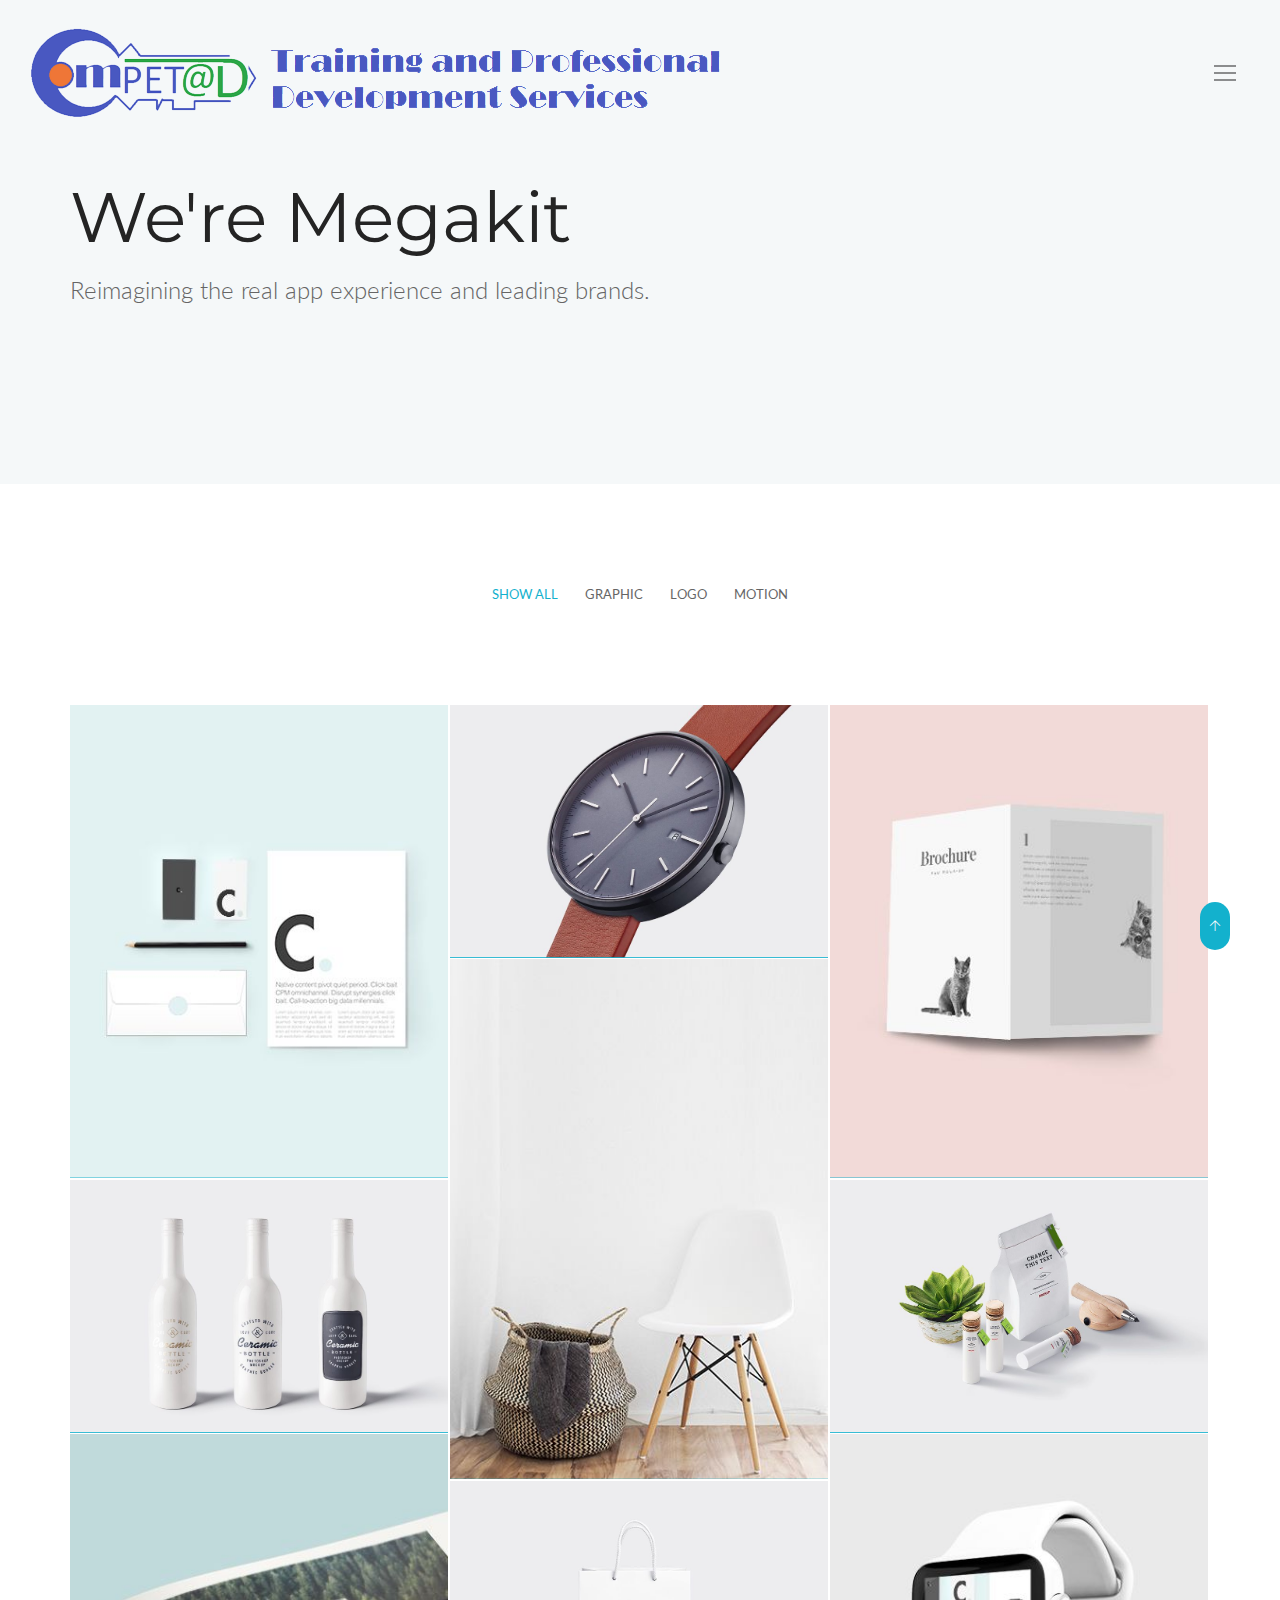
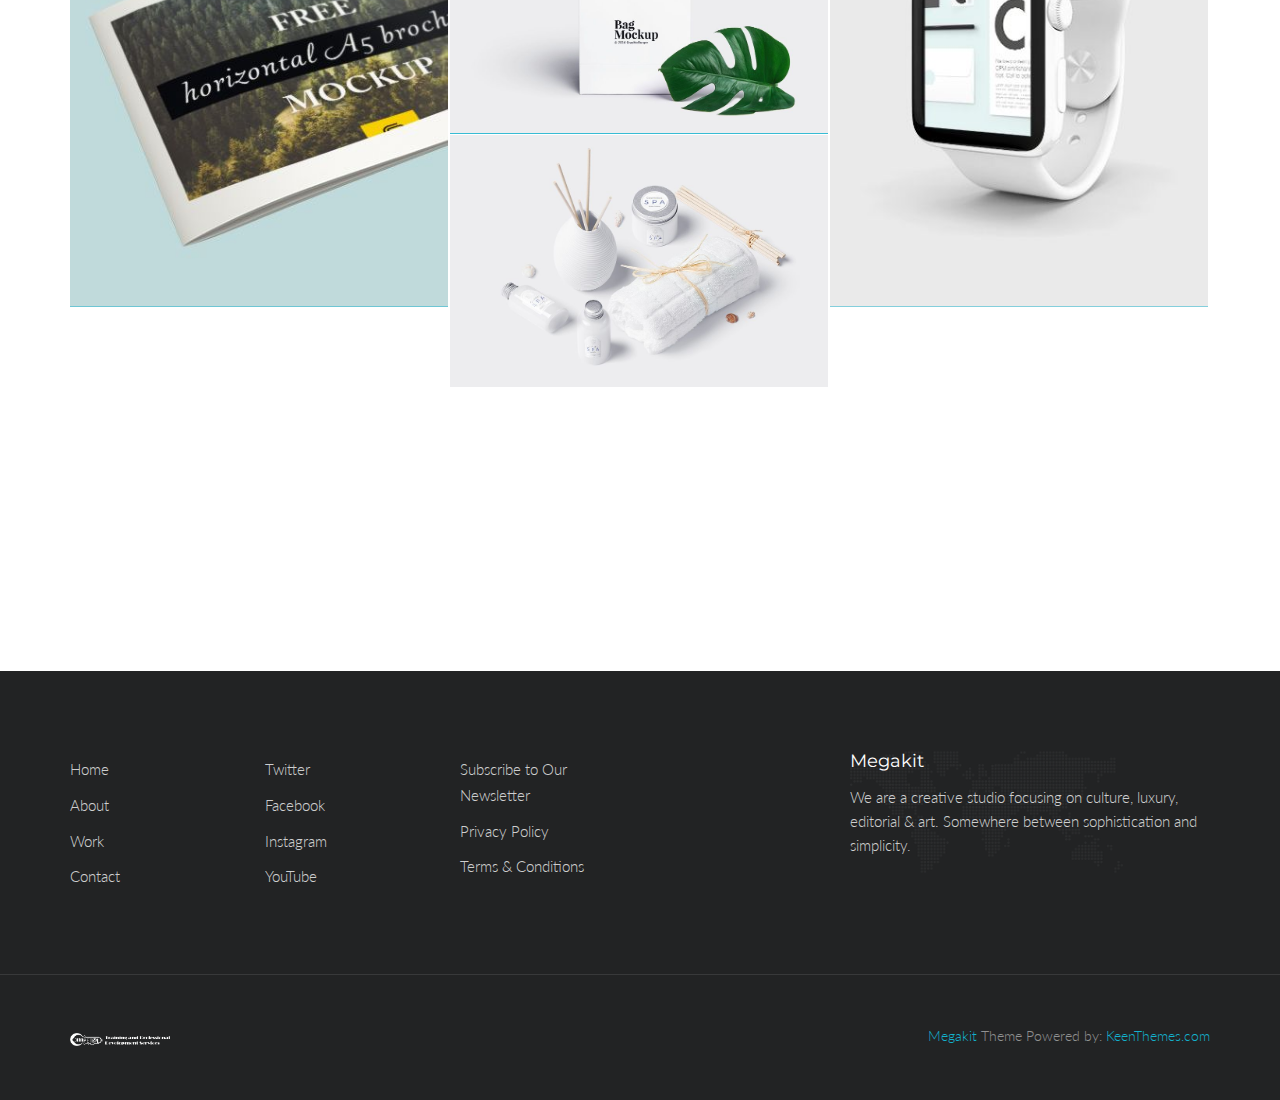
<file: works/competad/index_portfolio.html>
<!DOCTYPE html>
<html lang="en" class="no-js">
    <!-- Begin Head -->
    <head>
        <!-- Basic -->
        <meta charset="utf-8"/>
        <meta name="viewport" content="width=device-width, initial-scale=1, shrink-to-fit=no">
        <meta http-equiv="x-ua-compatible" content="ie=edge">
        <title>Megakit - HTML5 Theme</title>
        <meta name="keywords" content="HTML5 Theme" />
        <meta name="description" content="Megakit - HTML5 Theme">
        <meta name="author" content="keenthemes.com">

        <!-- Web Fonts -->
        <link href="https://fonts.googleapis.com/css?family=Lato:300,400,400i|Montserrat:400,700" rel="stylesheet">

        <!-- Vendor Styles -->
        <link href="vendor/bootstrap/css/bootstrap.min.css" rel="stylesheet" type="text/css"/>
        <link href="css/animate.css" rel="stylesheet" type="text/css"/>
        <link href="vendor/themify/themify.css" rel="stylesheet" type="text/css"/>
        <link href="vendor/scrollbar/scrollbar.min.css" rel="stylesheet" type="text/css"/>
        <link href="vendor/swiper/swiper.min.css" rel="stylesheet" type="text/css"/>
        <link href="vendor/cubeportfolio/css/cubeportfolio.min.css" rel="stylesheet" type="text/css"/>

        <!-- Theme Styles -->
        <link href="css/style.css" rel="stylesheet" type="text/css"/>
        <link href="css/global/global.css" rel="stylesheet" type="text/css"/>

        <!-- Favicon -->
        <link rel="shortcut icon" href="img/favicon.ico" type="image/x-icon">
        <link rel="apple-touch-icon" href="img/apple-touch-icon.png">
    </head>
    <!-- End Head -->

    <!-- Body -->
    <body>

        <!--========== HEADER ==========-->
        <header class="navbar-fixed-top s-header js__header-sticky js__header-overlay">
            <!-- Navbar -->
            <div class="s-header__navbar">
                <div class="s-header__container">
                    <div class="s-header__navbar-row">
                        <div class="s-header__navbar-row-col">
                            <!-- Logo -->
                            <div class="s-header__logo">
                                <a href="index.html" class="s-header__logo-link">
                                    <img class="s-header__logo-img" src="img/logo-dark.png" alt="Megakit Logo">
                                </a>
                            </div>
                            <!-- End Logo -->
                        </div>
                        <div class="s-header__navbar-row-col">
                            <!-- Trigger -->
                            <a href="javascript:void(0);" class="s-header__trigger s-header__trigger--dark js__trigger">
                                <span class="s-header__trigger-icon"></span>
                                <svg x="0rem" y="0rem" width="3.125rem" height="3.125rem" viewbox="0 0 54 54">
                                    <circle fill="transparent" stroke="#fff" stroke-width="1" cx="27" cy="27" r="25" stroke-dasharray="157 157" stroke-dashoffset="157"></circle>
                                </svg>
                            </a>
                            <!-- End Trigger -->
                        </div>
                    </div>
                </div>
            </div>
            <!-- End Navbar -->

            <!-- Overlay -->
            <div class="s-header-bg-overlay js__bg-overlay">
                <!-- Nav -->
                <nav class="s-header__nav js__scrollbar">
                    <div class="container-fluid">
                        <!-- Menu List -->                                
                        <ul class="list-unstyled s-header__nav-menu">
                            <li class="s-header__nav-menu-item"><a class="s-header__nav-menu-link s-header__nav-menu-link-divider" href="index.html">Corporate</a></li>
                            <li class="s-header__nav-menu-item"><a class="s-header__nav-menu-link s-header__nav-menu-link-divider" href="index_app_landing.html">App Landing</a></li>
                            <li class="s-header__nav-menu-item"><a class="s-header__nav-menu-link s-header__nav-menu-link-divider -is-active" href="index_portfolio.html">Portfolio</a></li>
                            <li class="s-header__nav-menu-item"><a class="s-header__nav-menu-link s-header__nav-menu-link-divider" href="index_events.html">Events</a></li>
                            <li class="s-header__nav-menu-item"><a class="s-header__nav-menu-link s-header__nav-menu-link-divider" href="index_lawyer.html">Lawyer</a></li>
                            <li class="s-header__nav-menu-item"><a class="s-header__nav-menu-link s-header__nav-menu-link-divider" href="index_clinic.html">Clinic</a></li>
                            <li class="s-header__nav-menu-item"><a class="s-header__nav-menu-link s-header__nav-menu-link-divider" href="index_coming_soon.html">Coming Soon</a></li>
                        </ul>
                        <!-- End Menu List -->

                        <!-- Menu List -->                                
                        <ul class="list-unstyled s-header__nav-menu">
                            <li class="s-header__nav-menu-item"><a class="s-header__nav-menu-link s-header__nav-menu-link-divider" href="about.html">About</a></li>
                            <li class="s-header__nav-menu-item"><a class="s-header__nav-menu-link s-header__nav-menu-link-divider" href="team.html">Team</a></li>
                            <li class="s-header__nav-menu-item"><a class="s-header__nav-menu-link s-header__nav-menu-link-divider" href="services.html">Services</a></li>
                            <li class="s-header__nav-menu-item"><a class="s-header__nav-menu-link s-header__nav-menu-link-divider" href="events.html">Events</a></li>
                            <li class="s-header__nav-menu-item"><a class="s-header__nav-menu-link s-header__nav-menu-link-divider" href="faq.html">FAQ</a></li>
                            <li class="s-header__nav-menu-item"><a class="s-header__nav-menu-link s-header__nav-menu-link-divider" href="contacts.html">Contacts</a></li>
                        </ul>
                        <!-- End Menu List -->
                    </div>
                </nav>
                <!-- End Nav -->
                
                <!-- Action -->
                <ul class="list-inline s-header__action s-header__action--lb">
                    <li class="s-header__action-item"><a class="s-header__action-link -is-active" href="#">En</a></li>
                    <li class="s-header__action-item"><a class="s-header__action-link" href="#">Fr</a></li>
                </ul>
                <!-- End Action -->

                <!-- Action -->
                <ul class="list-inline s-header__action s-header__action--rb">
                    <li class="s-header__action-item">
                        <a class="s-header__action-link" href="https://www.behance.net/keenthemes">
                            <i class="g-padding-r-5--xs ti-facebook"></i>
                            <span class="g-display-none--xs g-display-inline-block--sm">Facebook</span>
                        </a>
                    </li>
                    <li class="s-header__action-item">
                        <a class="s-header__action-link" href="https://twitter.com/keenthemes">
                            <i class="g-padding-r-5--xs ti-twitter"></i>
                            <span class="g-display-none--xs g-display-inline-block--sm">Twitter</span>
                        </a>
                    </li>
                    <li class="s-header__action-item">
                        <a class="s-header__action-link" href="https://dribbble.com/keenthemes">
                            <i class="g-padding-r-5--xs ti-dribbble"></i>
                            <span class="g-display-none--xs g-display-inline-block--sm">Dribbble</span>
                        </a>
                    </li>
                </ul>
                <!-- End Action -->
            </div>
            <!-- End Overlay -->
        </header>
        <!--========== END HEADER ==========-->

        <!--========== PROMO BLOCK ==========-->
        <div class="g-bg-color--sky-light">
            <div class="container g-padding-y-125--xs">
                <div class="g-padding-y-50--xs">
                    <h1 class="g-font-size-35--xs g-font-size-55--sm g-font-size-70--lg">We're Megakit</h1>
                    <p class="g-font-size-22--xs g-font-size-24--md g-margin-b-0--xs">Reimagining the real app experience and leading brands.</p>
                </div>
            </div>
        </div>
        <!--========== END PROMO BLOCK ==========-->

        <!--========== PAGE CONTENT ==========-->
        <!-- Portfolio Filter -->
        <div class="container g-padding-y-100--xs">
            <div class="s-portfolio">
                <div id="js__filters-portfolio-gallery" class="s-portfolio__filter-v1 cbp-l-filters-text cbp-l-filters-center">
                    <div data-filter="*" class="s-portfolio__filter-v1-item cbp-filter-item cbp-filter-item-active">Show All</div>
                    <div data-filter=".graphic" class="s-portfolio__filter-v1-item cbp-filter-item">Graphic</div>
                    <div data-filter=".logos" class="s-portfolio__filter-v1-item cbp-filter-item">Logo</div>
                    <div data-filter=".motion" class="s-portfolio__filter-v1-item cbp-filter-item">Motion</div>
                </div>
            </div>
        </div>
        <!-- End Portfolio Filter -->

        <!-- Portfolio Gallery -->
        <div class="container">
            <div id="js__grid-portfolio-gallery" class="cbp">
                <!-- Item -->
                <div class="s-portfolio__item cbp-item logos motion">
                    <div class="s-portfolio__img-effect">
                        <img src="img/400x500/01.jpg" alt="Portfolio Image">
                    </div>
                    <div class="s-portfolio__caption-hover--cc">
                        <div class="g-margin-b-25--xs">
                            <h2 class="g-font-size-18--xs g-color--white g-margin-b-5--xs">Portfolio Item</h2>
                            <p class="g-color--white-opacity">by KeenThemes Inc.</p>
                        </div>
                        <ul class="list-inline g-ul-li-lr-5--xs g-margin-b-0--xs">
                            <li>
                                <a href="img/400x500/01.jpg" class="cbp-lightbox s-icon s-icon--sm s-icon--white-bg g-radius--circle" data-title="Portfolio Item <br/> by KeenThemes Inc.">
                                    <i class="ti-fullscreen"></i>
                                </a>
                            </li>
                            <li>
                                <a href="http://themeforest.net/item/metronic-responsive-admin-dashboard-template/4021469?ref=keenthemes" class="s-icon s-icon--sm s-icon s-icon--white-bg g-radius--circle">
                                    <i class="ti-link"></i>
                                </a>
                            </li>
                        </ul>
                    </div>
                </div>
                <!-- Item -->
                <div class="s-portfolio__item cbp-item graphic">
                    <div class="s-portfolio__img-effect">
                        <img src="img/970x647/06.jpg" alt="Portfolio Image">
                    </div>
                    <div class="s-portfolio__caption-hover--cc">
                        <div class="g-margin-b-25--xs">
                            <h3 class="g-font-size-18--xs g-color--white g-margin-b-5--xs">Portfolio Item</h3>
                            <p class="g-color--white-opacity">by KeenThemes Inc.</p>
                        </div>
                        <ul class="list-inline g-ul-li-lr-5--xs g-margin-b-0--xs">
                            <li>
                                <a href="img/970x647/06.jpg" class="cbp-lightbox s-icon s-icon--sm s-icon--white-bg g-radius--circle" data-title="Portfolio Item <br/> by KeenThemes Inc.">
                                    <i class="ti-fullscreen"></i>
                                </a>
                            </li>
                            <li>
                                <a href="http://themeforest.net/item/metronic-responsive-admin-dashboard-template/4021469?ref=keenthemes" class="s-icon s-icon--sm s-icon s-icon--white-bg g-radius--circle">
                                    <i class="ti-link"></i>
                                </a>
                            </li>
                        </ul>
                    </div>
                </div>
                <!-- Item -->
                <div class="s-portfolio__item cbp-item logos">
                    <div class="s-portfolio__img-effect">
                        <img src="img/400x500/02.jpg" alt="Portfolio Image">
                    </div>
                    <div class="s-portfolio__caption-hover--cc">
                        <div class="g-margin-b-25--xs">
                            <h4 class="g-font-size-18--xs g-color--white g-margin-b-5--xs">Portfolio Item</h4>
                            <p class="g-color--white-opacity">by KeenThemes Inc.</p>
                        </div>
                        <ul class="list-inline g-ul-li-lr-5--xs g-margin-b-0--xs">
                            <li>
                                <a href="img/400x500/02.jpg" class="cbp-lightbox s-icon s-icon--sm s-icon--white-bg g-radius--circle" data-title="Portfolio Item <br/> by KeenThemes Inc.">
                                    <i class="ti-fullscreen"></i>
                                </a>
                            </li>
                            <li>
                                <a href="http://themeforest.net/item/metronic-responsive-admin-dashboard-template/4021469?ref=keenthemes" class="s-icon s-icon--sm s-icon s-icon--white-bg g-radius--circle">
                                    <i class="ti-link"></i>
                                </a>
                            </li>
                        </ul>
                    </div>
                </div>
                <!-- Item -->
                <div class="s-portfolio__item cbp-item motion graphic">
                    <div class="s-portfolio__img-effect">
                        <img src="img/400x550/01.jpg" alt="Portfolio Image">
                    </div>
                    <div class="s-portfolio__caption-hover--cc">
                        <div class="g-margin-b-25--xs">
                            <h4 class="g-font-size-18--xs g-color--white g-margin-b-5--xs">Portfolio Item</h4>
                            <p class="g-color--white-opacity">by KeenThemes Inc.</p>
                        </div>
                        <ul class="list-inline g-ul-li-lr-5--xs g-margin-b-0--xs">
                            <li>
                                <a href="img/400x550/01.jpg" class="cbp-lightbox s-icon s-icon--sm s-icon--white-bg g-radius--circle" data-title="Portfolio Item <br/> by KeenThemes Inc.">
                                    <i class="ti-fullscreen"></i>
                                </a>
                            </li>
                            <li>
                                <a href="http://themeforest.net/item/metronic-responsive-admin-dashboard-template/4021469?ref=keenthemes" class="s-icon s-icon--sm s-icon s-icon--white-bg g-radius--circle">
                                    <i class="ti-link"></i>
                                </a>
                            </li>
                        </ul>
                    </div>
                </div>
                <!-- Item -->
                <div class="s-portfolio__item cbp-item logos graphic">
                    <div class="s-portfolio__img-effect">
                        <img src="img/970x647/09.jpg" alt="Portfolio Image">
                    </div>
                    <div class="s-portfolio__caption-hover--cc">
                        <div class="g-margin-b-25--xs">
                            <h4 class="g-font-size-18--xs g-color--white g-margin-b-5--xs">Portfolio Item</h4>
                            <p class="g-color--white-opacity">by KeenThemes Inc.</p>
                        </div>
                        <ul class="list-inline g-ul-li-lr-5--xs g-margin-b-0--xs">
                            <li>
                                <a href="img/970x647/09.jpg" class="cbp-lightbox s-icon s-icon--sm s-icon--white-bg g-radius--circle" data-title="Portfolio Item <br/> by KeenThemes Inc.">
                                    <i class="ti-fullscreen"></i>
                                </a>
                            </li>
                            <li>
                                <a href="http://themeforest.net/item/metronic-responsive-admin-dashboard-template/4021469?ref=keenthemes" class="s-icon s-icon--sm s-icon s-icon--white-bg g-radius--circle">
                                    <i class="ti-link"></i>
                                </a>
                            </li>
                        </ul>
                    </div>
                </div>
                <!-- Item -->
                <div class="s-portfolio__item cbp-item motion graphic">
                    <div class="s-portfolio__img-effect">
                        <img src="img/970x647/04.jpg" alt="Portfolio Image">
                    </div>
                    <div class="s-portfolio__caption-hover--cc">
                        <div class="g-margin-b-25--xs">
                            <h4 class="g-font-size-18--xs g-color--white g-margin-b-5--xs">Portfolio Item</h4>
                            <p class="g-color--white-opacity">by KeenThemes Inc.</p>
                        </div>
                        <ul class="list-inline g-ul-li-lr-5--xs g-margin-b-0--xs">
                            <li>
                                <a href="img/970x647/04.jpg" class="cbp-lightbox s-icon s-icon--sm s-icon--white-bg g-radius--circle" data-title="Portfolio Item <br/> by KeenThemes Inc.">
                                    <i class="ti-fullscreen"></i>
                                </a>
                            </li>
                            <li>
                                <a href="http://themeforest.net/item/metronic-responsive-admin-dashboard-template/4021469?ref=keenthemes" class="s-icon s-icon--sm s-icon s-icon--white-bg g-radius--circle">
                                    <i class="ti-link"></i>
                                </a>
                            </li>
                        </ul>
                    </div>
                </div>
                <!-- Item -->
                <div class="s-portfolio__item cbp-item logos">
                    <div class="s-portfolio__img-effect">
                        <img src="img/400x500/03.jpg" alt="Portfolio Image">
                    </div>
                    <div class="s-portfolio__caption-hover--cc">
                        <div class="g-margin-b-25--xs">
                            <h4 class="g-font-size-18--xs g-color--white g-margin-b-5--xs">Portfolio Item</h4>
                            <p class="g-color--white-opacity">by KeenThemes Inc.</p>
                        </div>
                        <ul class="list-inline g-ul-li-lr-5--xs g-margin-b-0--xs">
                            <li>
                                <a href="img/400x500/03.jpg" class="cbp-lightbox s-icon s-icon--sm s-icon--white-bg g-radius--circle" data-title="Portfolio Item <br/> by KeenThemes Inc.">
                                    <i class="ti-fullscreen"></i>
                                </a>
                            </li>
                            <li>
                                <a href="http://themeforest.net/item/metronic-responsive-admin-dashboard-template/4021469?ref=keenthemes" class="s-icon s-icon--sm s-icon s-icon--white-bg g-radius--circle">
                                    <i class="ti-link"></i>
                                </a>
                            </li>
                        </ul>
                    </div>
                </div>
                <!-- Item -->
                <div class="s-portfolio__item cbp-item motion graphic">
                    <div class="s-portfolio__img-effect">
                        <img src="img/400x500/04.jpg" alt="Portfolio Image">
                    </div>
                    <div class="s-portfolio__caption-hover--cc">
                        <div class="g-margin-b-25--xs">
                            <h4 class="g-font-size-18--xs g-color--white g-margin-b-5--xs">Portfolio Item</h4>
                            <p class="g-color--white-opacity">by KeenThemes Inc.</p>
                        </div>
                        <ul class="list-inline g-ul-li-lr-5--xs g-margin-b-0--xs">
                            <li>
                                <a href="img/400x500/04.jpg" class="cbp-lightbox s-icon s-icon--sm s-icon--white-bg g-radius--circle" data-title="Portfolio Item <br/> by KeenThemes Inc.">
                                    <i class="ti-fullscreen"></i>
                                </a>
                            </li>
                            <li>
                                <a href="http://themeforest.net/item/metronic-responsive-admin-dashboard-template/4021469?ref=keenthemes" class="s-icon s-icon--sm s-icon s-icon--white-bg g-radius--circle">
                                    <i class="ti-link"></i>
                                </a>
                            </li>
                        </ul>
                    </div>
                </div>
                <!-- Item -->
                <div class="s-portfolio__item cbp-item motion graphic">
                    <div class="s-portfolio__img-effect">
                        <img src="img/970x647/07.jpg" alt="Portfolio Image">
                    </div>
                    <div class="s-portfolio__caption-hover--cc">
                        <div class="g-margin-b-25--xs">
                            <h4 class="g-font-size-18--xs g-color--white g-margin-b-5--xs">Portfolio Item</h4>
                            <p class="g-color--white-opacity">by KeenThemes Inc.</p>
                        </div>
                        <ul class="list-inline g-ul-li-lr-5--xs g-margin-b-0--xs">
                            <li>
                                <a href="img/970x647/07.jpg" class="cbp-lightbox s-icon s-icon--sm s-icon--white-bg g-radius--circle" data-title="Portfolio Item <br/> by KeenThemes Inc.">
                                    <i class="ti-fullscreen"></i>
                                </a>
                            </li>
                            <li>
                                <a href="http://themeforest.net/item/metronic-responsive-admin-dashboard-template/4021469?ref=keenthemes" class="s-icon s-icon--sm s-icon s-icon--white-bg g-radius--circle">
                                    <i class="ti-link"></i>
                                </a>
                            </li>
                        </ul>
                    </div>
                </div>
                <!-- Item -->
                <div class="s-portfolio__item cbp-item motion graphic">
                    <div class="s-portfolio__img-effect">
                        <img src="img/970x647/05.jpg" alt="Portfolio Image">
                    </div>
                    <div class="s-portfolio__caption-hover--cc">
                        <div class="g-margin-b-25--xs">
                            <h4 class="g-font-size-18--xs g-color--white g-margin-b-5--xs">Portfolio Item</h4>
                            <p class="g-color--white-opacity">by KeenThemes Inc.</p>
                        </div>
                        <ul class="list-inline g-ul-li-lr-5--xs g-margin-b-0--xs">
                            <li>
                                <a href="img/970x647/05.jpg" class="cbp-lightbox s-icon s-icon--sm s-icon--white-bg g-radius--circle" data-title="Portfolio Item <br/> by KeenThemes Inc.">
                                    <i class="ti-fullscreen"></i>
                                </a>
                            </li>
                            <li>
                                <a href="http://themeforest.net/item/metronic-responsive-admin-dashboard-template/4021469?ref=keenthemes" class="s-icon s-icon--sm s-icon s-icon--white-bg g-radius--circle">
                                    <i class="ti-link"></i>
                                </a>
                            </li>
                        </ul>
                    </div>
                </div>
                <!-- End Item -->
            </div>
            <!-- End Portfolio Gallery -->
        </div>
        <!-- End Portfolio -->

        <!-- Clients -->
        <div class="g-container--md g-padding-y-80--xs g-padding-y-125--sm">
            <!-- Swiper Clients -->
            <div class="s-swiper js__swiper-clients">
                <div class="swiper-wrapper">
                    <div class="swiper-slide">
                        <div class="wow fadeIn" data-wow-duration=".3" data-wow-delay=".1s">
                            <img class="s-clients-v1" src="img/clients/01-dark.png" alt="Clients Logo">
                        </div>
                    </div>
                    <div class="swiper-slide">
                        <div class="wow fadeIn" data-wow-duration=".3" data-wow-delay=".2s">
                            <img class="s-clients-v1" src="img/clients/02-dark.png" alt="Clients Logo">
                        </div>
                    </div>
                    <div class="swiper-slide">
                        <div class="wow fadeIn" data-wow-duration=".3" data-wow-delay=".3s">
                            <img class="s-clients-v1" src="img/clients/03-dark.png" alt="Clients Logo">
                        </div>
                    </div>
                    <div class="swiper-slide">
                        <div class="wow fadeIn" data-wow-duration=".3" data-wow-delay=".4s">
                            <img class="s-clients-v1" src="img/clients/04-dark.png" alt="Clients Logo">
                        </div>
                    </div>
                    <div class="swiper-slide">
                        <div class="wow fadeIn" data-wow-duration=".3" data-wow-delay=".5s">
                            <img class="s-clients-v1" src="img/clients/05-dark.png" alt="Clients Logo">
                        </div>
                    </div>
                </div>
            </div>
            <!-- End Swiper Clients -->
        </div>
        <!-- End Clients -->
        <!--========== END PAGE CONTENT ==========-->

        <!--========== FOOTER ==========-->
        <footer class="g-bg-color--dark">
            <!-- Links -->
            <div class="g-hor-divider__dashed--white-opacity-lightest">
                <div class="container g-padding-y-80--xs">
                    <div class="row">
                        <div class="col-sm-2 g-margin-b-20--xs g-margin-b-0--md">
                            <ul class="list-unstyled g-ul-li-tb-5--xs g-margin-b-0--xs">
                                <li><a class="g-font-size-15--xs g-color--white-opacity" href="http://themeforest.net/item/metronic-responsive-admin-dashboard-template/4021469?ref=keenthemes">Home</a></li>
                                <li><a class="g-font-size-15--xs g-color--white-opacity" href="http://themeforest.net/item/metronic-responsive-admin-dashboard-template/4021469?ref=keenthemes">About</a></li>
                                <li><a class="g-font-size-15--xs g-color--white-opacity" href="http://themeforest.net/item/metronic-responsive-admin-dashboard-template/4021469?ref=keenthemes">Work</a></li>
                                <li><a class="g-font-size-15--xs g-color--white-opacity" href="http://themeforest.net/item/metronic-responsive-admin-dashboard-template/4021469?ref=keenthemes">Contact</a></li>
                            </ul>
                        </div>
                        <div class="col-sm-2 g-margin-b-20--xs g-margin-b-0--md">
                            <ul class="list-unstyled g-ul-li-tb-5--xs g-margin-b-0--xs">
                                <li><a class="g-font-size-15--xs g-color--white-opacity" href="http://themeforest.net/item/metronic-responsive-admin-dashboard-template/4021469?ref=keenthemes">Twitter</a></li>
                                <li><a class="g-font-size-15--xs g-color--white-opacity" href="http://themeforest.net/item/metronic-responsive-admin-dashboard-template/4021469?ref=keenthemes">Facebook</a></li>
                                <li><a class="g-font-size-15--xs g-color--white-opacity" href="http://themeforest.net/item/metronic-responsive-admin-dashboard-template/4021469?ref=keenthemes">Instagram</a></li>
                                <li><a class="g-font-size-15--xs g-color--white-opacity" href="http://themeforest.net/item/metronic-responsive-admin-dashboard-template/4021469?ref=keenthemes">YouTube</a></li>
                            </ul>
                        </div>
                        <div class="col-sm-2 g-margin-b-40--xs g-margin-b-0--md">
                            <ul class="list-unstyled g-ul-li-tb-5--xs g-margin-b-0--xs">
                                <li><a class="g-font-size-15--xs g-color--white-opacity" href="http://themeforest.net/item/metronic-responsive-admin-dashboard-template/4021469?ref=keenthemes">Subscribe to Our Newsletter</a></li>
                                <li><a class="g-font-size-15--xs g-color--white-opacity" href="http://themeforest.net/item/metronic-responsive-admin-dashboard-template/4021469?ref=keenthemes">Privacy Policy</a></li>
                                <li><a class="g-font-size-15--xs g-color--white-opacity" href="http://themeforest.net/item/metronic-responsive-admin-dashboard-template/4021469?ref=keenthemes">Terms &amp; Conditions</a></li>
                            </ul>
                        </div>
                        <div class="col-md-4 col-md-offset-2 col-sm-5 col-sm-offset-1 s-footer__logo g-padding-y-50--xs g-padding-y-0--md">
                            <h3 class="g-font-size-18--xs g-color--white">Megakit</h3>
                            <p class="g-color--white-opacity">We are a creative studio focusing on culture, luxury, editorial &amp; art. Somewhere between sophistication and simplicity.</p>
                        </div>
                    </div>
                </div>
            </div>
            <!-- End Links -->

            <!-- Copyright -->
            <div class="container g-padding-y-50--xs">
                <div class="row">
                    <div class="col-xs-6">
                        <a href="index.html">
                            <img class="g-width-100--xs g-height-auto--xs" src="img/logo.png" alt="Megakit Logo">
                        </a>
                    </div>
                    <div class="col-xs-6 g-text-right--xs">
                        <p class="g-font-size-14--xs g-margin-b-0--xs g-color--white-opacity-light"><a href="http://keenthemes.com/preview/Megakit/">Megakit</a> Theme Powered by: <a href="http://www.keenthemes.com/">KeenThemes.com</a></p>
                    </div>
                </div>
            </div>
            <!-- End Copyright -->
        </footer>
        <!--========== END FOOTER ==========-->

        <!-- Back To Top -->
        <a href="javascript:void(0);" class="s-back-to-top js__back-to-top"></a>

        <!--========== JAVASCRIPTS (Load javascripts at bottom, this will reduce page load time) ==========-->
        <!-- Vendor -->
        <script type="text/javascript" src="vendor/jquery.min.js"></script>
        <script type="text/javascript" src="vendor/jquery.migrate.min.js"></script>
        <script type="text/javascript" src="vendor/bootstrap/js/bootstrap.min.js"></script>
        <script type="text/javascript" src="vendor/jquery.smooth-scroll.min.js"></script>
        <script type="text/javascript" src="vendor/jquery.back-to-top.min.js"></script>
        <script type="text/javascript" src="vendor/scrollbar/jquery.scrollbar.min.js"></script>
        <script type="text/javascript" src="vendor/swiper/swiper.jquery.min.js"></script>
        <script type="text/javascript" src="vendor/cubeportfolio/js/jquery.cubeportfolio.min.js"></script>
        <script type="text/javascript" src="vendor/jquery.wow.min.js"></script>

        <!-- General Components and Settings -->
        <script type="text/javascript" src="js/global.min.js"></script>
        <script type="text/javascript" src="js/components/header-sticky.min.js"></script>
        <script type="text/javascript" src="js/components/scrollbar.min.js"></script>
        <script type="text/javascript" src="js/components/swiper.min.js"></script>
        <script type="text/javascript" src="js/components/portfolio-3-col.min.js"></script>
        <script type="text/javascript" src="js/components/wow.min.js"></script>
        <!--========== END JAVASCRIPTS ==========-->

    </body>
    <!-- End Body -->
</html>
</file>
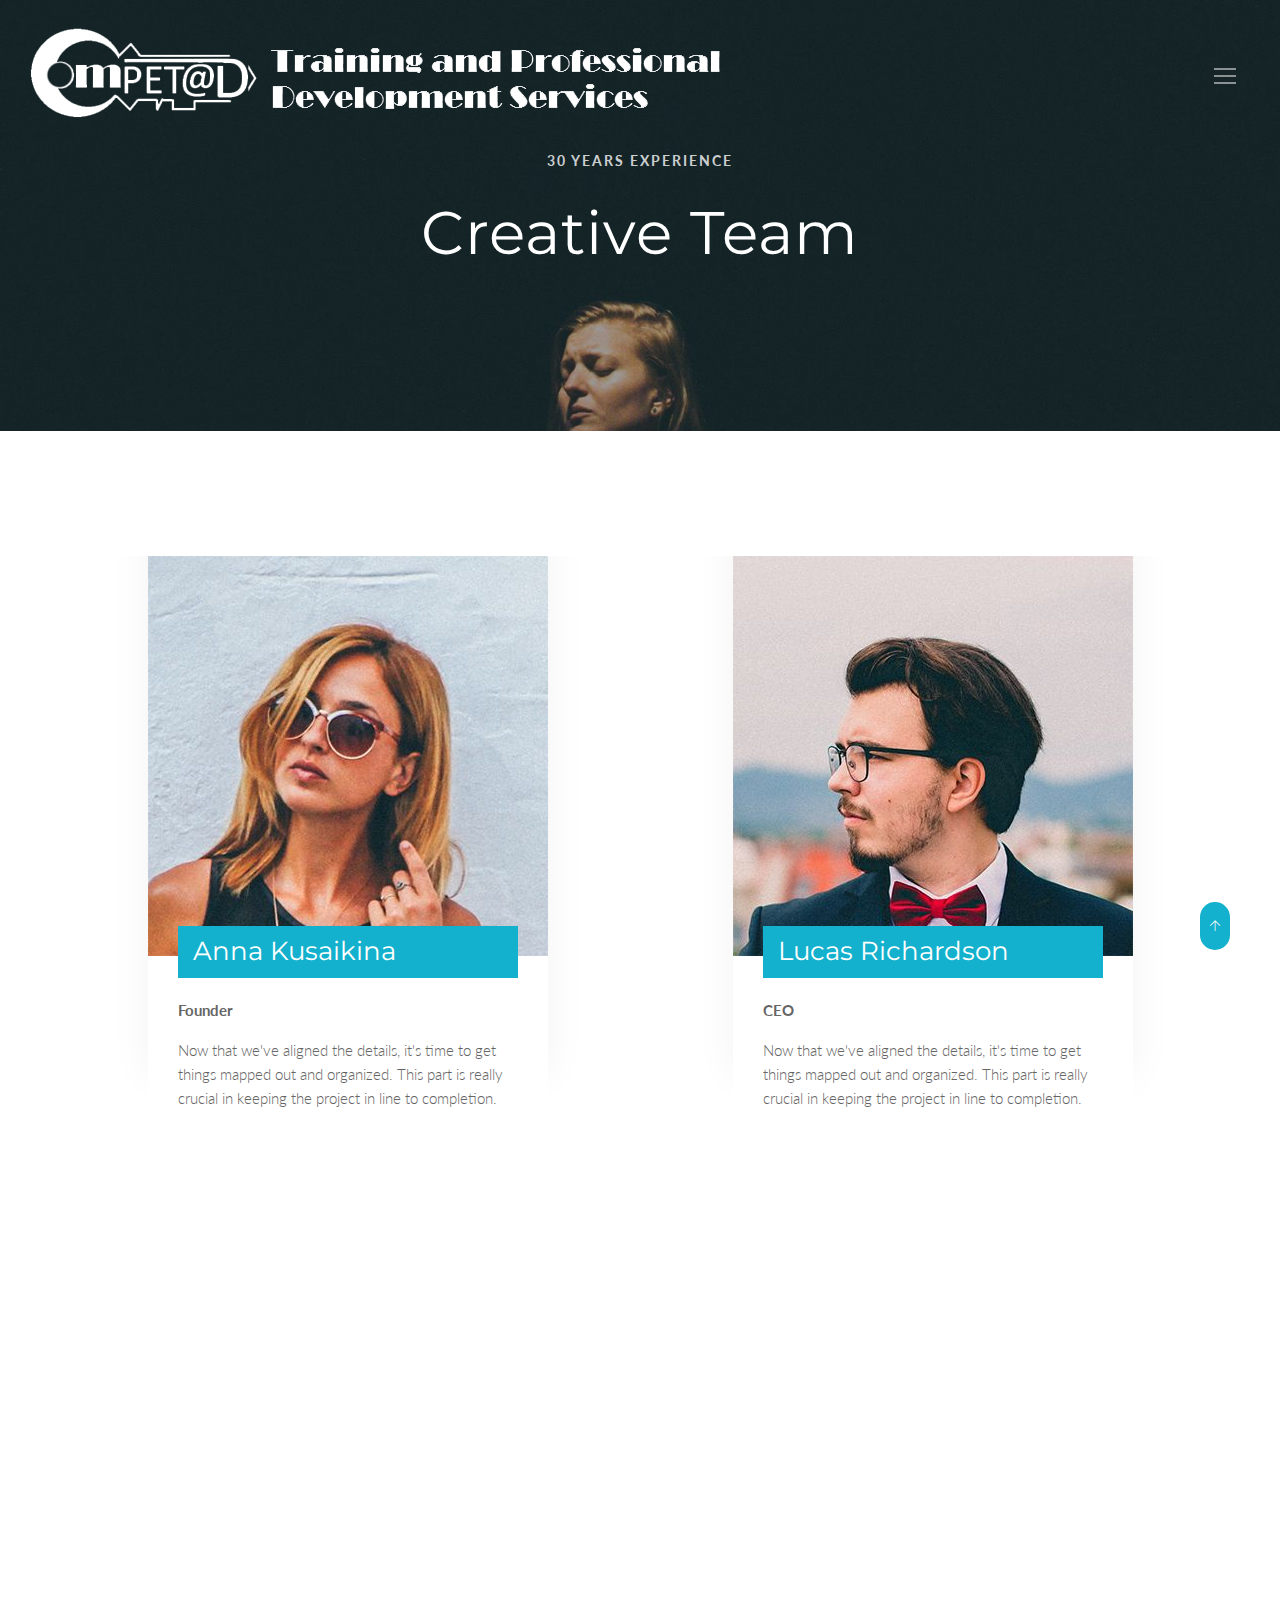
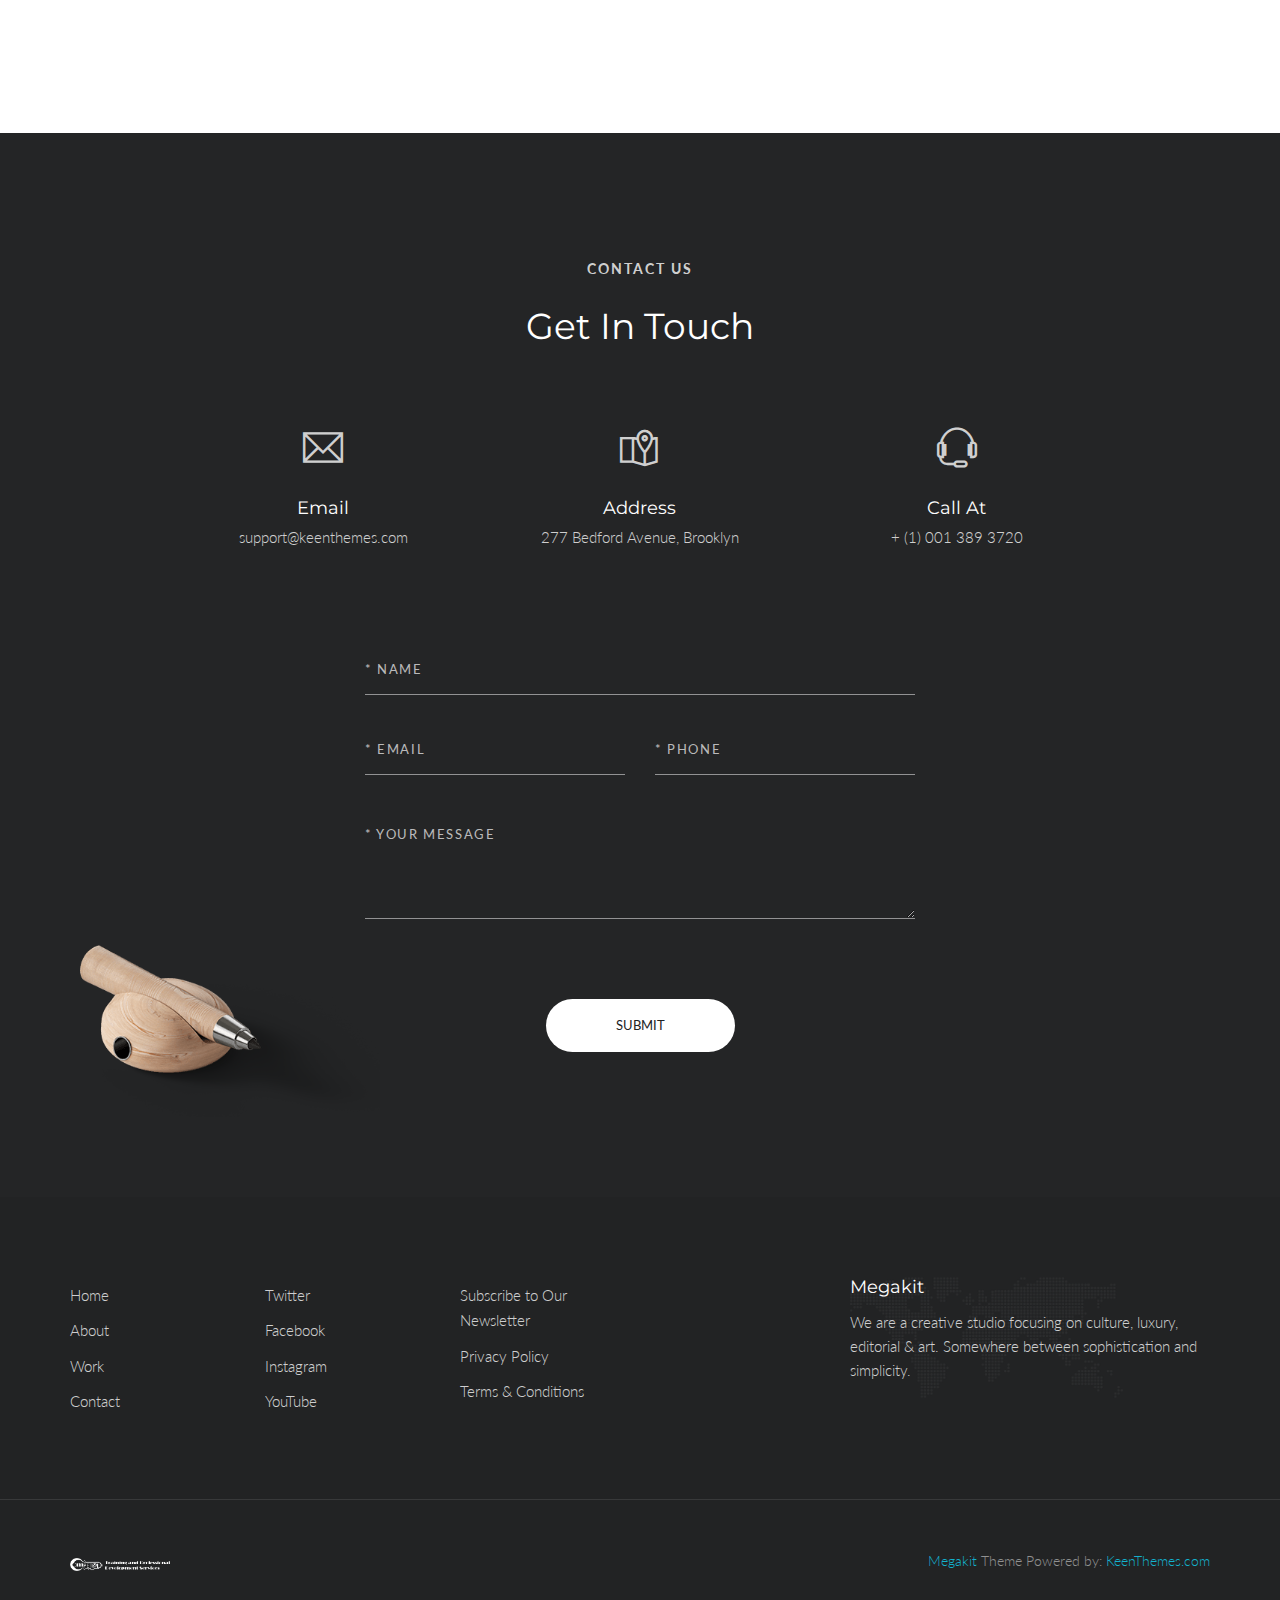
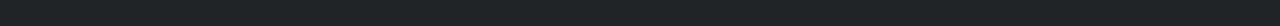
<file: works/competad/team.html>
<!DOCTYPE html>
<html lang="en" class="no-js">
    <!-- Begin Head -->
    <head>
        <!-- Basic -->
        <meta charset="utf-8"/>
        <meta name="viewport" content="width=device-width, initial-scale=1, shrink-to-fit=no">
        <meta http-equiv="x-ua-compatible" content="ie=edge">
        <title>Megakit - HTML5 Theme</title>
        <meta name="keywords" content="HTML5 Theme" />
        <meta name="description" content="Megakit - HTML5 Theme">
        <meta name="author" content="keenthemes.com">

        <!-- Web Fonts -->
        <link href="https://fonts.googleapis.com/css?family=Lato:300,400,400i|Montserrat:400,700" rel="stylesheet">

        <!-- Vendor Styles -->
        <link href="vendor/bootstrap/css/bootstrap.min.css" rel="stylesheet" type="text/css"/>
        <link href="css/animate.css" rel="stylesheet" type="text/css"/>
        <link href="vendor/themify/themify.css" rel="stylesheet" type="text/css"/>
        <link href="vendor/scrollbar/scrollbar.min.css" rel="stylesheet" type="text/css"/>

        <!-- Theme Styles -->
        <link href="css/style.css" rel="stylesheet" type="text/css"/>
        <link href="css/global/global.css" rel="stylesheet" type="text/css"/>

        <!-- Favicon -->
        <link rel="shortcut icon" href="img/favicon.ico" type="image/x-icon">
        <link rel="apple-touch-icon" href="img/apple-touch-icon.png">
    </head>
    <!-- End Head -->

    <!-- Body -->
    <body>

        <!--========== HEADER ==========-->
        <header class="navbar-fixed-top s-header js__header-sticky js__header-overlay">
            <!-- Navbar -->
            <div class="s-header__navbar">
                <div class="s-header__container">
                    <div class="s-header__navbar-row">
                        <div class="s-header__navbar-row-col">
                            <!-- Logo -->
                            <div class="s-header__logo">
                                <a href="index.html" class="s-header__logo-link">
                                    <img class="s-header__logo-img s-header__logo-img-default" src="img/logo.png" alt="Megakit Logo">
                                    <img class="s-header__logo-img s-header__logo-img-shrink" src="img/logo-dark.png" alt="Megakit Logo">
                                </a>
                            </div>
                            <!-- End Logo -->
                        </div>
                        <div class="s-header__navbar-row-col">
                            <!-- Trigger -->
                            <a href="javascript:void(0);" class="s-header__trigger js__trigger">
                                <span class="s-header__trigger-icon"></span>
                                <svg x="0rem" y="0rem" width="3.125rem" height="3.125rem" viewbox="0 0 54 54">
                                    <circle fill="transparent" stroke="#fff" stroke-width="1" cx="27" cy="27" r="25" stroke-dasharray="157 157" stroke-dashoffset="157"></circle>
                                </svg>
                            </a>
                            <!-- End Trigger -->
                        </div>
                    </div>
                </div>
            </div>
            <!-- End Navbar -->

            <!-- Overlay -->
            <div class="s-header-bg-overlay js__bg-overlay">
                <!-- Nav -->
                <nav class="s-header__nav js__scrollbar">
                    <div class="container-fluid">
                        <!-- Menu List -->                                
                        <ul class="list-unstyled s-header__nav-menu">
                            <li class="s-header__nav-menu-item"><a class="s-header__nav-menu-link s-header__nav-menu-link-divider" href="index.html">Corporate</a></li>
                            <li class="s-header__nav-menu-item"><a class="s-header__nav-menu-link s-header__nav-menu-link-divider" href="index_app_landing.html">App Landing</a></li>
                            <li class="s-header__nav-menu-item"><a class="s-header__nav-menu-link s-header__nav-menu-link-divider" href="index_portfolio.html">Portfolio</a></li>
                            <li class="s-header__nav-menu-item"><a class="s-header__nav-menu-link s-header__nav-menu-link-divider" href="index_events.html">Events</a></li>
                            <li class="s-header__nav-menu-item"><a class="s-header__nav-menu-link s-header__nav-menu-link-divider" href="index_lawyer.html">Lawyer</a></li>
                            <li class="s-header__nav-menu-item"><a class="s-header__nav-menu-link s-header__nav-menu-link-divider" href="index_clinic.html">Clinic</a></li>
                            <li class="s-header__nav-menu-item"><a class="s-header__nav-menu-link s-header__nav-menu-link-divider" href="index_coming_soon.html">Coming Soon</a></li>
                        </ul>
                        <!-- End Menu List -->

                        <!-- Menu List -->                                
                        <ul class="list-unstyled s-header__nav-menu">
                            <li class="s-header__nav-menu-item"><a class="s-header__nav-menu-link s-header__nav-menu-link-divider" href="about.html">About</a></li>
                            <li class="s-header__nav-menu-item"><a class="s-header__nav-menu-link s-header__nav-menu-link-divider -is-active" href="team.html">Team</a></li>
                            <li class="s-header__nav-menu-item"><a class="s-header__nav-menu-link s-header__nav-menu-link-divider" href="services.html">Services</a></li>
                            <li class="s-header__nav-menu-item"><a class="s-header__nav-menu-link s-header__nav-menu-link-divider" href="events.html">Events</a></li>
                            <li class="s-header__nav-menu-item"><a class="s-header__nav-menu-link s-header__nav-menu-link-divider" href="faq.html">FAQ</a></li>
                            <li class="s-header__nav-menu-item"><a class="s-header__nav-menu-link s-header__nav-menu-link-divider" href="contacts.html">Contacts</a></li>
                        </ul>
                        <!-- End Menu List -->
                    </div>
                </nav>
                <!-- End Nav -->
                
                <!-- Action -->
                <ul class="list-inline s-header__action s-header__action--lb">
                    <li class="s-header__action-item"><a class="s-header__action-link -is-active" href="#">En</a></li>
                    <li class="s-header__action-item"><a class="s-header__action-link" href="#">Fr</a></li>
                </ul>
                <!-- End Action -->

                <!-- Action -->
                <ul class="list-inline s-header__action s-header__action--rb">
                    <li class="s-header__action-item">
                        <a class="s-header__action-link" href="https://www.behance.net/keenthemes">
                            <i class="g-padding-r-5--xs ti-facebook"></i>
                            <span class="g-display-none--xs g-display-inline-block--sm">Facebook</span>
                        </a>
                    </li>
                    <li class="s-header__action-item">
                        <a class="s-header__action-link" href="https://twitter.com/keenthemes">
                            <i class="g-padding-r-5--xs ti-twitter"></i>
                            <span class="g-display-none--xs g-display-inline-block--sm">Twitter</span>
                        </a>
                    </li>
                    <li class="s-header__action-item">
                        <a class="s-header__action-link" href="https://dribbble.com/keenthemes">
                            <i class="g-padding-r-5--xs ti-dribbble"></i>
                            <span class="g-display-none--xs g-display-inline-block--sm">Dribbble</span>
                        </a>
                    </li>
                </ul>
                <!-- End Action -->
            </div>
            <!-- End Overlay -->
        </header>
        <!--========== END HEADER ==========-->

        <!--========== PROMO BLOCK ==========-->
        <div class="g-bg-position--center js__parallax-window" style="background: url(img/1920x1080/09.jpg) 50% 0 no-repeat fixed;">
            <div class="g-container--md g-text-center--xs g-padding-y-150--xs">
                <p class="text-uppercase g-font-size-14--xs g-font-weight--700 g-color--white-opacity g-letter-spacing--2 g-margin-b-25--xs">30 years experience</p>
                <h1 class="g-font-size-40--xs g-font-size-50--sm g-font-size-60--md g-color--white g-letter-spacing--1">Creative Team</h1>
            </div>
        </div>
        <!--========== END PROMO BLOCK ==========-->

        <!--========== PAGE CONTENT ==========-->
        <!-- Speakers -->
        <div class="container g-padding-y-80--xs g-padding-y-125--sm">
            <div class="row g-overflow--hidden">
                <div class="col-xs-6 g-full-width--xs g-margin-b-30--xs g-margin-b-0--lg">
                    <!-- Speaker -->
                    <div class="center-block g-box-shadow__dark-lightest-v1 g-width-100-percent--xs g-width-400--lg">
                        <img class="img-responsive g-width-100-percent--xs" src="img/400x400/02.jpg" alt="Image">
                        <div class="g-position--overlay g-padding-x-30--xs g-padding-y-30--xs g-margin-t-o-60--xs">
                            <div class="g-bg-color--primary g-padding-x-15--xs g-padding-y-10--xs g-margin-b-20--xs">
                                <h4 class="g-font-size-22--xs g-font-size-26--sm g-color--white g-margin-b-0--xs">Anna Kusaikina</h4>
                            </div>
                            <p class="g-font-weight--700">Founder</p>
                            <p>Now that we've aligned the details, it's time to get things mapped out and organized. This part is really crucial in keeping the project in line to completion.</p>
                        </div>
                    </div>
                    <!-- End Speaker -->
                </div>
                <div class="col-xs-6 g-full-width--xs">
                    <!-- Speaker -->
                    <div class="center-block g-box-shadow__dark-lightest-v1 g-width-100-percent--xs g-width-400--lg">
                        <img class="img-responsive g-width-100-percent--xs" src="img/400x400/01.jpg" alt="Image">
                        <div class="g-position--overlay g-padding-x-30--xs g-padding-y-30--xs g-margin-t-o-60--xs">
                            <div class="g-bg-color--primary g-padding-x-15--xs g-padding-y-10--xs g-margin-b-20--xs">
                                <h4 class="g-font-size-22--xs g-font-size-26--sm g-color--white g-margin-b-0--xs">Lucas Richardson</h4>
                            </div>
                            <p class="g-font-weight--700">CEO</p>
                            <p>Now that we've aligned the details, it's time to get things mapped out and organized. This part is really crucial in keeping the project in line to completion.</p>
                        </div>
                    </div>
                    <!-- End Speaker -->
                </div>
            </div>
        </div>
        <!-- End Speakers -->

        <!-- Team -->
        <div class="row g-row-col--0">
            <div class="col-md-3 col-xs-6 g-full-width--xs">
                <div class="wow fadeInUp" data-wow-duration=".3" data-wow-delay=".1s">
                    <!-- Team -->
                    <div class="s-team-v1">
                        <img class="img-responsive g-width-100-percent--xs" src="img/400x400/03.jpg" alt="Image">
                        <div class="g-text-center--xs g-bg-color--white g-padding-x-30--xs g-padding-y-40--xs">
                            <h2 class="g-font-size-18--xs g-margin-b-5--xs">Jack Daniels</h2>
                            <span class="g-font-size-15--xs g-color--text"><i>Cardiology</i></span>
                        </div>
                    </div>
                    <!-- End Team -->
                </div>
            </div>
            <div class="col-md-3 col-xs-6 g-full-width--xs">
                <div class="wow fadeInUp" data-wow-duration=".3" data-wow-delay=".2s">
                    <!-- Team -->
                    <div class="s-team-v1">
                        <img class="img-responsive g-width-100-percent--xs" src="img/400x400/04.jpg" alt="Image">
                        <div class="g-text-center--xs g-bg-color--white g-padding-x-30--xs g-padding-y-40--xs">
                            <h3 class="g-font-size-18--xs g-margin-b-5--xs">Anna Kusaikina</h3>
                            <span class="g-font-size-15--xs g-color--text"><i>Pulmonology</i></span>
                        </div>
                    </div>
                    <!-- End Team -->
                </div>
            </div>
            <div class="col-md-3 col-xs-6 g-full-width--xs">
                <div class="wow fadeInUp" data-wow-duration=".3" data-wow-delay=".3s">
                    <!-- Team -->
                    <div class="s-team-v1">
                        <img class="img-responsive g-width-100-percent--xs" src="img/400x400/05.jpg" alt="Image">
                        <div class="g-text-center--xs g-bg-color--white g-padding-x-30--xs g-padding-y-40--xs">
                            <h4 class="g-font-size-18--xs g-margin-b-5--xs">Lucas Richardson</h4>
                            <span class="g-font-size-15--xs g-color--text"><i>Dental</i></span>
                        </div>
                    </div>
                    <!-- End Team -->
                </div>
            </div>
            <div class="col-md-3 col-xs-6 g-full-width--xs">
                <div class="wow fadeInUp" data-wow-duration=".3" data-wow-delay=".4s">
                    <!-- Team -->
                    <div class="s-team-v1">
                        <img class="img-responsive g-width-100-percent--xs" src="img/400x400/06.jpg" alt="Image">
                        <div class="g-text-center--xs g-bg-color--white g-padding-x-30--xs g-padding-y-40--xs">
                            <h4 class="g-font-size-18--xs g-margin-b-5--xs">Kira Doe</h4>
                            <span class="g-font-size-15--xs g-color--text"><i>Gynecology</i></span>
                        </div>
                    </div>
                    <!-- End Team -->
                </div>
            </div>
        </div>
        <!-- End Team -->

        <!-- Feedback Form -->
        <div class="g-position--relative g-bg-color--dark-light">
            <div class="g-container--md g-padding-y-80--xs g-padding-y-125--sm">
                <div class="g-text-center--xs g-margin-b-80--xs">
                    <p class="text-uppercase g-font-size-14--xs g-font-weight--700 g-color--white-opacity g-letter-spacing--2 g-margin-b-25--xs">Contact Us</p>
                    <h2 class="g-font-size-32--xs g-font-size-36--md g-color--white">Get in Touch</h2>
                </div>
                <div class="row g-row-col--5 g-margin-b-80--xs">
                    <div class="col-xs-4 g-full-width--xs g-margin-b-50--xs g-margin-b-0--sm">
                        <div class="g-text-center--xs">
                            <i class="g-display-block--xs g-font-size-40--xs g-color--white-opacity g-margin-b-30--xs ti-email"></i>
                            <h4 class="g-font-size-18--xs g-color--white g-margin-b-5--xs">Email</h4>
                            <p class="g-color--white-opacity">support@keenthemes.com</p>
                        </div>
                    </div>
                    <div class="col-xs-4 g-full-width--xs g-margin-b-50--xs g-margin-b-0--sm">
                        <div class="g-text-center--xs">
                            <i class="g-display-block--xs g-font-size-40--xs g-color--white-opacity g-margin-b-30--xs ti-map-alt"></i>
                            <h4 class="g-font-size-18--xs g-color--white g-margin-b-5--xs">Address</h4>
                            <p class="g-color--white-opacity">277 Bedford Avenue, Brooklyn</p>
                        </div>
                    </div>
                    <div class="col-xs-4 g-full-width--xs">
                        <div class="g-text-center--xs">
                            <i class="g-display-block--xs g-font-size-40--xs g-color--white-opacity g-margin-b-30--xs ti-headphone-alt"></i>
                            <h4 class="g-font-size-18--xs g-color--white g-margin-b-5--xs">Call at</h4>
                            <p class="g-color--white-opacity">+ (1) 001 389 3720</p>
                        </div>
                    </div>
                </div>
                <form class="center-block g-width-500--sm g-width-550--md">
                    <div class="g-margin-b-30--xs">
                        <input type="text" class="form-control s-form-v3__input" placeholder="* Name">
                    </div>
                    <div class="row g-row-col-5 g-margin-b-50--xs">
                        <div class="col-sm-6 g-margin-b-30--xs g-margin-b-0--md">
                            <input type="email" class="form-control s-form-v3__input" placeholder="* Email">
                        </div>
                        <div class="col-sm-6">
                            <input type="text" class="form-control s-form-v3__input" placeholder="* Phone">
                        </div>
                    </div>
                    <div class="g-margin-b-80--xs">
                        <textarea class="form-control s-form-v3__input" rows="5" placeholder="* Your message"></textarea>
                    </div>
                    <div class="g-text-center--xs">
                        <button type="submit" class="text-uppercase s-btn s-btn--md s-btn--white-bg g-radius--50 g-padding-x-70--xs g-margin-b-20--xs">Submit</button>
                    </div>
                </form>
            </div>
            <img class="s-mockup-v2" src="img/mockups/pencil-01.png" alt="Mockup Image">
        </div>
        <!-- End Feedback Form -->
        <!--========== END PAGE CONTENT ==========-->

        <!--========== FOOTER ==========-->
        <footer class="g-bg-color--dark">
            <!-- Links -->
            <div class="g-hor-divider__dashed--white-opacity-lightest">
                <div class="container g-padding-y-80--xs">
                    <div class="row">
                        <div class="col-sm-2 g-margin-b-20--xs g-margin-b-0--md">
                            <ul class="list-unstyled g-ul-li-tb-5--xs g-margin-b-0--xs">
                                <li><a class="g-font-size-15--xs g-color--white-opacity" href="http://themeforest.net/item/metronic-responsive-admin-dashboard-template/4021469?ref=keenthemes">Home</a></li>
                                <li><a class="g-font-size-15--xs g-color--white-opacity" href="http://themeforest.net/item/metronic-responsive-admin-dashboard-template/4021469?ref=keenthemes">About</a></li>
                                <li><a class="g-font-size-15--xs g-color--white-opacity" href="http://themeforest.net/item/metronic-responsive-admin-dashboard-template/4021469?ref=keenthemes">Work</a></li>
                                <li><a class="g-font-size-15--xs g-color--white-opacity" href="http://themeforest.net/item/metronic-responsive-admin-dashboard-template/4021469?ref=keenthemes">Contact</a></li>
                            </ul>
                        </div>
                        <div class="col-sm-2 g-margin-b-20--xs g-margin-b-0--md">
                            <ul class="list-unstyled g-ul-li-tb-5--xs g-margin-b-0--xs">
                                <li><a class="g-font-size-15--xs g-color--white-opacity" href="http://themeforest.net/item/metronic-responsive-admin-dashboard-template/4021469?ref=keenthemes">Twitter</a></li>
                                <li><a class="g-font-size-15--xs g-color--white-opacity" href="http://themeforest.net/item/metronic-responsive-admin-dashboard-template/4021469?ref=keenthemes">Facebook</a></li>
                                <li><a class="g-font-size-15--xs g-color--white-opacity" href="http://themeforest.net/item/metronic-responsive-admin-dashboard-template/4021469?ref=keenthemes">Instagram</a></li>
                                <li><a class="g-font-size-15--xs g-color--white-opacity" href="http://themeforest.net/item/metronic-responsive-admin-dashboard-template/4021469?ref=keenthemes">YouTube</a></li>
                            </ul>
                        </div>
                        <div class="col-sm-2 g-margin-b-40--xs g-margin-b-0--md">
                            <ul class="list-unstyled g-ul-li-tb-5--xs g-margin-b-0--xs">
                                <li><a class="g-font-size-15--xs g-color--white-opacity" href="http://themeforest.net/item/metronic-responsive-admin-dashboard-template/4021469?ref=keenthemes">Subscribe to Our Newsletter</a></li>
                                <li><a class="g-font-size-15--xs g-color--white-opacity" href="http://themeforest.net/item/metronic-responsive-admin-dashboard-template/4021469?ref=keenthemes">Privacy Policy</a></li>
                                <li><a class="g-font-size-15--xs g-color--white-opacity" href="http://themeforest.net/item/metronic-responsive-admin-dashboard-template/4021469?ref=keenthemes">Terms &amp; Conditions</a></li>
                            </ul>
                        </div>
                        <div class="col-md-4 col-md-offset-2 col-sm-5 col-sm-offset-1 s-footer__logo g-padding-y-50--xs g-padding-y-0--md">
                            <h3 class="g-font-size-18--xs g-color--white">Megakit</h3>
                            <p class="g-color--white-opacity">We are a creative studio focusing on culture, luxury, editorial &amp; art. Somewhere between sophistication and simplicity.</p>
                        </div>
                    </div>
                </div>
            </div>
            <!-- End Links -->

            <!-- Copyright -->
            <div class="container g-padding-y-50--xs">
                <div class="row">
                    <div class="col-xs-6">
                        <a href="index.html">
                            <img class="g-width-100--xs g-height-auto--xs" src="img/logo.png" alt="Megakit Logo">
                        </a>
                    </div>
                    <div class="col-xs-6 g-text-right--xs">
                        <p class="g-font-size-14--xs g-margin-b-0--xs g-color--white-opacity-light"><a href="http://keenthemes.com/preview/Megakit/">Megakit</a> Theme Powered by: <a href="http://www.keenthemes.com/">KeenThemes.com</a></p>
                    </div>
                </div>
            </div>
            <!-- End Copyright -->
        </footer>
        <!--========== END FOOTER ==========-->

        <!-- Back To Top -->
        <a href="javascript:void(0);" class="s-back-to-top js__back-to-top"></a>

        <!--========== JAVASCRIPTS (Load javascripts at bottom, this will reduce page load time) ==========-->
        <!-- Vendor -->
        <script type="text/javascript" src="vendor/jquery.min.js"></script>
        <script type="text/javascript" src="vendor/jquery.migrate.min.js"></script>
        <script type="text/javascript" src="vendor/bootstrap/js/bootstrap.min.js"></script>
        <script type="text/javascript" src="vendor/jquery.smooth-scroll.min.js"></script>
        <script type="text/javascript" src="vendor/jquery.back-to-top.min.js"></script>
        <script type="text/javascript" src="vendor/scrollbar/jquery.scrollbar.min.js"></script>
        <script type="text/javascript" src="vendor/jquery.parallax.min.js"></script>
        <script type="text/javascript" src="vendor/jquery.wow.min.js"></script>

        <!-- General Components and Settings -->
        <script type="text/javascript" src="js/global.min.js"></script>
        <script type="text/javascript" src="js/components/header-sticky.min.js"></script>
        <script type="text/javascript" src="js/components/scrollbar.min.js"></script>
        <script type="text/javascript" src="js/components/wow.min.js"></script>
        <!--========== END JAVASCRIPTS ==========-->

    </body>
    <!-- End Body -->
</html>
</file>
<file: works/competad/vendor/themify/themify.css>
@font-face {
	font-family: 'themify';
	src:url('fonts/themify.eot?-fvbane');
	src:url('fonts/themify.eot?#iefix-fvbane') format('embedded-opentype'),
		url('fonts/themify.woff?-fvbane') format('woff'),
		url('fonts/themify.ttf?-fvbane') format('truetype'),
		url('fonts/themify.svg?-fvbane#themify') format('svg');
	font-weight: normal;
	font-style: normal;
}

[class^="ti-"], [class*=" ti-"] {
	font-family: 'themify';
	speak: none;
	font-style: normal;
	font-weight: normal;
	font-variant: normal;
	text-transform: none;
	line-height: 1;

	/* Better Font Rendering =========== */
	-webkit-font-smoothing: antialiased;
	-moz-osx-font-smoothing: grayscale;
}

.ti-wand:before {
	content: "\e600";
}
.ti-volume:before {
	content: "\e601";
}
.ti-user:before {
	content: "\e602";
}
.ti-unlock:before {
	content: "\e603";
}
.ti-unlink:before {
	content: "\e604";
}
.ti-trash:before {
	content: "\e605";
}
.ti-thought:before {
	content: "\e606";
}
.ti-target:before {
	content: "\e607";
}
.ti-tag:before {
	content: "\e608";
}
.ti-tablet:before {
	content: "\e609";
}
.ti-star:before {
	content: "\e60a";
}
.ti-spray:before {
	content: "\e60b";
}
.ti-signal:before {
	content: "\e60c";
}
.ti-shopping-cart:before {
	content: "\e60d";
}
.ti-shopping-cart-full:before {
	content: "\e60e";
}
.ti-settings:before {
	content: "\e60f";
}
.ti-search:before {
	content: "\e610";
}
.ti-zoom-in:before {
	content: "\e611";
}
.ti-zoom-out:before {
	content: "\e612";
}
.ti-cut:before {
	content: "\e613";
}
.ti-ruler:before {
	content: "\e614";
}
.ti-ruler-pencil:before {
	content: "\e615";
}
.ti-ruler-alt:before {
	content: "\e616";
}
.ti-bookmark:before {
	content: "\e617";
}
.ti-bookmark-alt:before {
	content: "\e618";
}
.ti-reload:before {
	content: "\e619";
}
.ti-plus:before {
	content: "\e61a";
}
.ti-pin:before {
	content: "\e61b";
}
.ti-pencil:before {
	content: "\e61c";
}
.ti-pencil-alt:before {
	content: "\e61d";
}
.ti-paint-roller:before {
	content: "\e61e";
}
.ti-paint-bucket:before {
	content: "\e61f";
}
.ti-na:before {
	content: "\e620";
}
.ti-mobile:before {
	content: "\e621";
}
.ti-minus:before {
	content: "\e622";
}
.ti-medall:before {
	content: "\e623";
}
.ti-medall-alt:before {
	content: "\e624";
}
.ti-marker:before {
	content: "\e625";
}
.ti-marker-alt:before {
	content: "\e626";
}
.ti-arrow-up:before {
	content: "\e627";
}
.ti-arrow-right:before {
	content: "\e628";
}
.ti-arrow-left:before {
	content: "\e629";
}
.ti-arrow-down:before {
	content: "\e62a";
}
.ti-lock:before {
	content: "\e62b";
}
.ti-location-arrow:before {
	content: "\e62c";
}
.ti-link:before {
	content: "\e62d";
}
.ti-layout:before {
	content: "\e62e";
}
.ti-layers:before {
	content: "\e62f";
}
.ti-layers-alt:before {
	content: "\e630";
}
.ti-key:before {
	content: "\e631";
}
.ti-import:before {
	content: "\e632";
}
.ti-image:before {
	content: "\e633";
}
.ti-heart:before {
	content: "\e634";
}
.ti-heart-broken:before {
	content: "\e635";
}
.ti-hand-stop:before {
	content: "\e636";
}
.ti-hand-open:before {
	content: "\e637";
}
.ti-hand-drag:before {
	content: "\e638";
}
.ti-folder:before {
	content: "\e639";
}
.ti-flag:before {
	content: "\e63a";
}
.ti-flag-alt:before {
	content: "\e63b";
}
.ti-flag-alt-2:before {
	content: "\e63c";
}
.ti-eye:before {
	content: "\e63d";
}
.ti-export:before {
	content: "\e63e";
}
.ti-exchange-vertical:before {
	content: "\e63f";
}
.ti-desktop:before {
	content: "\e640";
}
.ti-cup:before {
	content: "\e641";
}
.ti-crown:before {
	content: "\e642";
}
.ti-comments:before {
	content: "\e643";
}
.ti-comment:before {
	content: "\e644";
}
.ti-comment-alt:before {
	content: "\e645";
}
.ti-close:before {
	content: "\e646";
}
.ti-clip:before {
	content: "\e647";
}
.ti-angle-up:before {
	content: "\e648";
}
.ti-angle-right:before {
	content: "\e649";
}
.ti-angle-left:before {
	content: "\e64a";
}
.ti-angle-down:before {
	content: "\e64b";
}
.ti-check:before {
	content: "\e64c";
}
.ti-check-box:before {
	content: "\e64d";
}
.ti-camera:before {
	content: "\e64e";
}
.ti-announcement:before {
	content: "\e64f";
}
.ti-brush:before {
	content: "\e650";
}
.ti-briefcase:before {
	content: "\e651";
}
.ti-bolt:before {
	content: "\e652";
}
.ti-bolt-alt:before {
	content: "\e653";
}
.ti-blackboard:before {
	content: "\e654";
}
.ti-bag:before {
	content: "\e655";
}
.ti-move:before {
	content: "\e656";
}
.ti-arrows-vertical:before {
	content: "\e657";
}
.ti-arrows-horizontal:before {
	content: "\e658";
}
.ti-fullscreen:before {
	content: "\e659";
}
.ti-arrow-top-right:before {
	content: "\e65a";
}
.ti-arrow-top-left:before {
	content: "\e65b";
}
.ti-arrow-circle-up:before {
	content: "\e65c";
}
.ti-arrow-circle-right:before {
	content: "\e65d";
}
.ti-arrow-circle-left:before {
	content: "\e65e";
}
.ti-arrow-circle-down:before {
	content: "\e65f";
}
.ti-angle-double-up:before {
	content: "\e660";
}
.ti-angle-double-right:before {
	content: "\e661";
}
.ti-angle-double-left:before {
	content: "\e662";
}
.ti-angle-double-down:before {
	content: "\e663";
}
.ti-zip:before {
	content: "\e664";
}
.ti-world:before {
	content: "\e665";
}
.ti-wheelchair:before {
	content: "\e666";
}
.ti-view-list:before {
	content: "\e667";
}
.ti-view-list-alt:before {
	content: "\e668";
}
.ti-view-grid:before {
	content: "\e669";
}
.ti-uppercase:before {
	content: "\e66a";
}
.ti-upload:before {
	content: "\e66b";
}
.ti-underline:before {
	content: "\e66c";
}
.ti-truck:before {
	content: "\e66d";
}
.ti-timer:before {
	content: "\e66e";
}
.ti-ticket:before {
	content: "\e66f";
}
.ti-thumb-up:before {
	content: "\e670";
}
.ti-thumb-down:before {
	content: "\e671";
}
.ti-text:before {
	content: "\e672";
}
.ti-stats-up:before {
	content: "\e673";
}
.ti-stats-down:before {
	content: "\e674";
}
.ti-split-v:before {
	content: "\e675";
}
.ti-split-h:before {
	content: "\e676";
}
.ti-smallcap:before {
	content: "\e677";
}
.ti-shine:before {
	content: "\e678";
}
.ti-shift-right:before {
	content: "\e679";
}
.ti-shift-left:before {
	content: "\e67a";
}
.ti-shield:before {
	content: "\e67b";
}
.ti-notepad:before {
	content: "\e67c";
}
.ti-server:before {
	content: "\e67d";
}
.ti-quote-right:before {
	content: "\e67e";
}
.ti-quote-left:before {
	content: "\e67f";
}
.ti-pulse:before {
	content: "\e680";
}
.ti-printer:before {
	content: "\e681";
}
.ti-power-off:before {
	content: "\e682";
}
.ti-plug:before {
	content: "\e683";
}
.ti-pie-chart:before {
	content: "\e684";
}
.ti-paragraph:before {
	content: "\e685";
}
.ti-panel:before {
	content: "\e686";
}
.ti-package:before {
	content: "\e687";
}
.ti-music:before {
	content: "\e688";
}
.ti-music-alt:before {
	content: "\e689";
}
.ti-mouse:before {
	content: "\e68a";
}
.ti-mouse-alt:before {
	content: "\e68b";
}
.ti-money:before {
	content: "\e68c";
}
.ti-microphone:before {
	content: "\e68d";
}
.ti-menu:before {
	content: "\e68e";
}
.ti-menu-alt:before {
	content: "\e68f";
}
.ti-map:before {
	content: "\e690";
}
.ti-map-alt:before {
	content: "\e691";
}
.ti-loop:before {
	content: "\e692";
}
.ti-location-pin:before {
	content: "\e693";
}
.ti-list:before {
	content: "\e694";
}
.ti-light-bulb:before {
	content: "\e695";
}
.ti-Italic:before {
	content: "\e696";
}
.ti-info:before {
	content: "\e697";
}
.ti-infinite:before {
	content: "\e698";
}
.ti-id-badge:before {
	content: "\e699";
}
.ti-hummer:before {
	content: "\e69a";
}
.ti-home:before {
	content: "\e69b";
}
.ti-help:before {
	content: "\e69c";
}
.ti-headphone:before {
	content: "\e69d";
}
.ti-harddrives:before {
	content: "\e69e";
}
.ti-harddrive:before {
	content: "\e69f";
}
.ti-gift:before {
	content: "\e6a0";
}
.ti-game:before {
	content: "\e6a1";
}
.ti-filter:before {
	content: "\e6a2";
}
.ti-files:before {
	content: "\e6a3";
}
.ti-file:before {
	content: "\e6a4";
}
.ti-eraser:before {
	content: "\e6a5";
}
.ti-envelope:before {
	content: "\e6a6";
}
.ti-download:before {
	content: "\e6a7";
}
.ti-direction:before {
	content: "\e6a8";
}
.ti-direction-alt:before {
	content: "\e6a9";
}
.ti-dashboard:before {
	content: "\e6aa";
}
.ti-control-stop:before {
	content: "\e6ab";
}
.ti-control-shuffle:before {
	content: "\e6ac";
}
.ti-control-play:before {
	content: "\e6ad";
}
.ti-control-pause:before {
	content: "\e6ae";
}
.ti-control-forward:before {
	content: "\e6af";
}
.ti-control-backward:before {
	content: "\e6b0";
}
.ti-cloud:before {
	content: "\e6b1";
}
.ti-cloud-up:before {
	content: "\e6b2";
}
.ti-cloud-down:before {
	content: "\e6b3";
}
.ti-clipboard:before {
	content: "\e6b4";
}
.ti-car:before {
	content: "\e6b5";
}
.ti-calendar:before {
	content: "\e6b6";
}
.ti-book:before {
	content: "\e6b7";
}
.ti-bell:before {
	content: "\e6b8";
}
.ti-basketball:before {
	content: "\e6b9";
}
.ti-bar-chart:before {
	content: "\e6ba";
}
.ti-bar-chart-alt:before {
	content: "\e6bb";
}
.ti-back-right:before {
	content: "\e6bc";
}
.ti-back-left:before {
	content: "\e6bd";
}
.ti-arrows-corner:before {
	content: "\e6be";
}
.ti-archive:before {
	content: "\e6bf";
}
.ti-anchor:before {
	content: "\e6c0";
}
.ti-align-right:before {
	content: "\e6c1";
}
.ti-align-left:before {
	content: "\e6c2";
}
.ti-align-justify:before {
	content: "\e6c3";
}
.ti-align-center:before {
	content: "\e6c4";
}
.ti-alert:before {
	content: "\e6c5";
}
.ti-alarm-clock:before {
	content: "\e6c6";
}
.ti-agenda:before {
	content: "\e6c7";
}
.ti-write:before {
	content: "\e6c8";
}
.ti-window:before {
	content: "\e6c9";
}
.ti-widgetized:before {
	content: "\e6ca";
}
.ti-widget:before {
	content: "\e6cb";
}
.ti-widget-alt:before {
	content: "\e6cc";
}
.ti-wallet:before {
	content: "\e6cd";
}
.ti-video-clapper:before {
	content: "\e6ce";
}
.ti-video-camera:before {
	content: "\e6cf";
}
.ti-vector:before {
	content: "\e6d0";
}
.ti-themify-logo:before {
	content: "\e6d1";
}
.ti-themify-favicon:before {
	content: "\e6d2";
}
.ti-themify-favicon-alt:before {
	content: "\e6d3";
}
.ti-support:before {
	content: "\e6d4";
}
.ti-stamp:before {
	content: "\e6d5";
}
.ti-split-v-alt:before {
	content: "\e6d6";
}
.ti-slice:before {
	content: "\e6d7";
}
.ti-shortcode:before {
	content: "\e6d8";
}
.ti-shift-right-alt:before {
	content: "\e6d9";
}
.ti-shift-left-alt:before {
	content: "\e6da";
}
.ti-ruler-alt-2:before {
	content: "\e6db";
}
.ti-receipt:before {
	content: "\e6dc";
}
.ti-pin2:before {
	content: "\e6dd";
}
.ti-pin-alt:before {
	content: "\e6de";
}
.ti-pencil-alt2:before {
	content: "\e6df";
}
.ti-palette:before {
	content: "\e6e0";
}
.ti-more:before {
	content: "\e6e1";
}
.ti-more-alt:before {
	content: "\e6e2";
}
.ti-microphone-alt:before {
	content: "\e6e3";
}
.ti-magnet:before {
	content: "\e6e4";
}
.ti-line-double:before {
	content: "\e6e5";
}
.ti-line-dotted:before {
	content: "\e6e6";
}
.ti-line-dashed:before {
	content: "\e6e7";
}
.ti-layout-width-full:before {
	content: "\e6e8";
}
.ti-layout-width-default:before {
	content: "\e6e9";
}
.ti-layout-width-default-alt:before {
	content: "\e6ea";
}
.ti-layout-tab:before {
	content: "\e6eb";
}
.ti-layout-tab-window:before {
	content: "\e6ec";
}
.ti-layout-tab-v:before {
	content: "\e6ed";
}
.ti-layout-tab-min:before {
	content: "\e6ee";
}
.ti-layout-slider:before {
	content: "\e6ef";
}
.ti-layout-slider-alt:before {
	content: "\e6f0";
}
.ti-layout-sidebar-right:before {
	content: "\e6f1";
}
.ti-layout-sidebar-none:before {
	content: "\e6f2";
}
.ti-layout-sidebar-left:before {
	content: "\e6f3";
}
.ti-layout-placeholder:before {
	content: "\e6f4";
}
.ti-layout-menu:before {
	content: "\e6f5";
}
.ti-layout-menu-v:before {
	content: "\e6f6";
}
.ti-layout-menu-separated:before {
	content: "\e6f7";
}
.ti-layout-menu-full:before {
	content: "\e6f8";
}
.ti-layout-media-right-alt:before {
	content: "\e6f9";
}
.ti-layout-media-right:before {
	content: "\e6fa";
}
.ti-layout-media-overlay:before {
	content: "\e6fb";
}
.ti-layout-media-overlay-alt:before {
	content: "\e6fc";
}
.ti-layout-media-overlay-alt-2:before {
	content: "\e6fd";
}
.ti-layout-media-left-alt:before {
	content: "\e6fe";
}
.ti-layout-media-left:before {
	content: "\e6ff";
}
.ti-layout-media-center-alt:before {
	content: "\e700";
}
.ti-layout-media-center:before {
	content: "\e701";
}
.ti-layout-list-thumb:before {
	content: "\e702";
}
.ti-layout-list-thumb-alt:before {
	content: "\e703";
}
.ti-layout-list-post:before {
	content: "\e704";
}
.ti-layout-list-large-image:before {
	content: "\e705";
}
.ti-layout-line-solid:before {
	content: "\e706";
}
.ti-layout-grid4:before {
	content: "\e707";
}
.ti-layout-grid3:before {
	content: "\e708";
}
.ti-layout-grid2:before {
	content: "\e709";
}
.ti-layout-grid2-thumb:before {
	content: "\e70a";
}
.ti-layout-cta-right:before {
	content: "\e70b";
}
.ti-layout-cta-left:before {
	content: "\e70c";
}
.ti-layout-cta-center:before {
	content: "\e70d";
}
.ti-layout-cta-btn-right:before {
	content: "\e70e";
}
.ti-layout-cta-btn-left:before {
	content: "\e70f";
}
.ti-layout-column4:before {
	content: "\e710";
}
.ti-layout-column3:before {
	content: "\e711";
}
.ti-layout-column2:before {
	content: "\e712";
}
.ti-layout-accordion-separated:before {
	content: "\e713";
}
.ti-layout-accordion-merged:before {
	content: "\e714";
}
.ti-layout-accordion-list:before {
	content: "\e715";
}
.ti-ink-pen:before {
	content: "\e716";
}
.ti-info-alt:before {
	content: "\e717";
}
.ti-help-alt:before {
	content: "\e718";
}
.ti-headphone-alt:before {
	content: "\e719";
}
.ti-hand-point-up:before {
	content: "\e71a";
}
.ti-hand-point-right:before {
	content: "\e71b";
}
.ti-hand-point-left:before {
	content: "\e71c";
}
.ti-hand-point-down:before {
	content: "\e71d";
}
.ti-gallery:before {
	content: "\e71e";
}
.ti-face-smile:before {
	content: "\e71f";
}
.ti-face-sad:before {
	content: "\e720";
}
.ti-credit-card:before {
	content: "\e721";
}
.ti-control-skip-forward:before {
	content: "\e722";
}
.ti-control-skip-backward:before {
	content: "\e723";
}
.ti-control-record:before {
	content: "\e724";
}
.ti-control-eject:before {
	content: "\e725";
}
.ti-comments-smiley:before {
	content: "\e726";
}
.ti-brush-alt:before {
	content: "\e727";
}
.ti-youtube:before {
	content: "\e728";
}
.ti-vimeo:before {
	content: "\e729";
}
.ti-twitter:before {
	content: "\e72a";
}
.ti-time:before {
	content: "\e72b";
}
.ti-tumblr:before {
	content: "\e72c";
}
.ti-skype:before {
	content: "\e72d";
}
.ti-share:before {
	content: "\e72e";
}
.ti-share-alt:before {
	content: "\e72f";
}
.ti-rocket:before {
	content: "\e730";
}
.ti-pinterest:before {
	content: "\e731";
}
.ti-new-window:before {
	content: "\e732";
}
.ti-microsoft:before {
	content: "\e733";
}
.ti-list-ol:before {
	content: "\e734";
}
.ti-linkedin:before {
	content: "\e735";
}
.ti-layout-sidebar-2:before {
	content: "\e736";
}
.ti-layout-grid4-alt:before {
	content: "\e737";
}
.ti-layout-grid3-alt:before {
	content: "\e738";
}
.ti-layout-grid2-alt:before {
	content: "\e739";
}
.ti-layout-column4-alt:before {
	content: "\e73a";
}
.ti-layout-column3-alt:before {
	content: "\e73b";
}
.ti-layout-column2-alt:before {
	content: "\e73c";
}
.ti-instagram:before {
	content: "\e73d";
}
.ti-google:before {
	content: "\e73e";
}
.ti-github:before {
	content: "\e73f";
}
.ti-flickr:before {
	content: "\e740";
}
.ti-facebook:before {
	content: "\e741";
}
.ti-dropbox:before {
	content: "\e742";
}
.ti-dribbble:before {
	content: "\e743";
}
.ti-apple:before {
	content: "\e744";
}
.ti-android:before {
	content: "\e745";
}
.ti-save:before {
	content: "\e746";
}
.ti-save-alt:before {
	content: "\e747";
}
.ti-yahoo:before {
	content: "\e748";
}
.ti-wordpress:before {
	content: "\e749";
}
.ti-vimeo-alt:before {
	content: "\e74a";
}
.ti-twitter-alt:before {
	content: "\e74b";
}
.ti-tumblr-alt:before {
	content: "\e74c";
}
.ti-trello:before {
	content: "\e74d";
}
.ti-stack-overflow:before {
	content: "\e74e";
}
.ti-soundcloud:before {
	content: "\e74f";
}
.ti-sharethis:before {
	content: "\e750";
}
.ti-sharethis-alt:before {
	content: "\e751";
}
.ti-reddit:before {
	content: "\e752";
}
.ti-pinterest-alt:before {
	content: "\e753";
}
.ti-microsoft-alt:before {
	content: "\e754";
}
.ti-linux:before {
	content: "\e755";
}
.ti-jsfiddle:before {
	content: "\e756";
}
.ti-joomla:before {
	content: "\e757";
}
.ti-html5:before {
	content: "\e758";
}
.ti-flickr-alt:before {
	content: "\e759";
}
.ti-email:before {
	content: "\e75a";
}
.ti-drupal:before {
	content: "\e75b";
}
.ti-dropbox-alt:before {
	content: "\e75c";
}
.ti-css3:before {
	content: "\e75d";
}
.ti-rss:before {
	content: "\e75e";
}
.ti-rss-alt:before {
	content: "\e75f";
}
</file>
<file: works/competad/css/style.css>
/*----------------------------------
	Common HTML elements and more for easier usage
------------------------------------*/
html {
  overflow-x: hidden;
}

html, html a, body {
  -webkit-font-smoothing: antialiased;
}

html {
  font-size: 16px;
  -webkit-tap-highlight-color: transparent;
}

body {
  font-size: 1rem;
  font-family: Lato, sans-serif;
  color: #222324;
  line-height: 1.6;
  background-color: #fff;
}

/* Typography */
h1, h2, h3, h4, h5, h6 {
  font-weight: 400;
  font-family: Montserrat, sans-serif;
  line-height: 1.2;
  color: #242424;
  margin-top: 0;
  margin-bottom: .5rem;
}

h1,
h2,
h3,
h4,
h5,
h6 {
  text-transform: capitalize;
  margin-bottom: 0.75rem;
}

h1 a,
h2 a,
h3 a,
h4 a,
h5 a,
h6 a {
  color: #242424;
  transition-duration: 200ms;
  transition-property: all;
  transition-timing-function: cubic-bezier(0.7, 1, 0.7, 1);
}

h1 a:focus, h1 a:hover,
h2 a:focus,
h2 a:hover,
h3 a:focus,
h3 a:hover,
h4 a:focus,
h4 a:hover,
h5 a:focus,
h5 a:hover,
h6 a:focus,
h6 a:hover {
  color: #13b1cd;
  transition-duration: 200ms;
  transition-property: all;
  transition-timing-function: cubic-bezier(0.7, 1, 0.7, 1);
}

h1 {
  font-size: 2.5rem;
}

h2 {
  font-size: 2rem;
}

h3 {
  font-size: 1.75rem;
}

h4 {
  font-size: 1.5rem;
}

h5 {
  font-size: 1.25rem;
}

h6 {
  font-size: 1rem;
}

em,
li {
  font-size: 1rem;
  font-weight: 300;
  color: #242424;
}

em > a,
li > a {
  color: #242424;
}

em > a:hover,
li > a:hover {
  color: #13b1cd;
}

small {
  color: #656565;
}

label {
  font-size: 0.8125rem;
  font-weight: 700;
  color: #242424;
  margin-bottom: .25rem;
}

i {
  line-height: 1;
}

/* Paragraph */
p {
  font-size: 0.9375rem;
  font-weight: 300;
  color: #656565;
  line-height: 1.6;
  margin-top: 0;
  margin-bottom: 1rem;
}

/* Links */
a {
  color: #13b1cd;
  text-decoration: none;
}

a:focus, a:hover {
  color: #1095ac;
  text-decoration: none;
}

a:focus {
  outline: none;
}

/*----------------------------------
  Selection
------------------------------------*/
::selection {
  color: #fff;
  background: #13b1cd;
  text-shadow: none;
}

::-webkit-selection {
  color: #fff;
  background: #13b1cd;
  text-shadow: none;
}

:active,
:focus {
  outline: none;
}

/*----------------------------------
  Button
------------------------------------*/
.s-btn {
  display: inline-block;
  text-align: center;
  vertical-align: middle;
  border: none;
  white-space: nowrap;
  touch-action: manipulation;
  cursor: pointer;
  user-select: none;
  transition-duration: 300ms;
  transition-property: all;
  transition-timing-function: cubic-bezier(0.7, 1, 0.7, 1);
}

.s-btn:focus, .s-btn:hover {
  text-decoration: none;
  transition-duration: 300ms;
  transition-property: all;
  transition-timing-function: cubic-bezier(0.7, 1, 0.7, 1);
}

.s-btn.focus {
  text-decoration: none;
}

.s-btn:active, .s-btn.active {
  background-image: none;
  outline: 0;
}

.s-btn.disabled, .s-btn:disabled,
fieldset[disabled] .s-btn {
  cursor: not-allowed;
  opacity: .65;
}

.s-btn__element--left, .s-btn__element--right {
  display: table-cell;
  vertical-align: middle;
  text-align: left;
}

/* Sizes
------------------------------ */
.s-btn--xs {
  font-size: 0.75rem;
  font-weight: 400;
  padding: 0.5rem 1.25rem;
}

.s-btn--sm {
  font-size: 0.875rem;
  font-weight: 400;
  padding: 0.75rem 1.25rem;
}

.s-btn--md {
  font-size: 0.8125rem;
  font-weight: 400;
  padding: 1rem 2.5rem;
}

.s-btn-icon--md {
  font-size: 1rem;
  padding: 0.9375rem 1.5625rem 0.75rem;
}

/* Styles
------------------------------ */
.s-btn--white-brd {
  color: #fff;
  background: transparent;
  border-width: 0.0625rem;
  border-style: solid;
  border-color: #fff;
}

.s-btn--white-brd:focus, .s-btn--white-brd:hover {
  color: #222324;
  background: #fff;
  border-color: #fff;
}

.s-btn--white-bg {
  color: #222324;
  background: #fff;
}

.s-btn--white-bg:focus, .s-btn--white-bg:hover {
  color: #13b1cd;
  background: #fff;
}

.s-btn--dark-bg {
  color: #fff;
  background: #222324;
  border-width: 0.0625rem;
  border-style: solid;
  border-color: #222324;
}

.s-btn--dark-bg:focus, .s-btn--dark-bg:hover {
  color: #fff;
  background: #13b1cd;
  border-color: #13b1cd;
}

.s-btn--dark-brd {
  color: #222324;
  background: transparent;
  border-width: 0.0625rem;
  border-style: solid;
  border-color: #222324;
}

.s-btn--dark-brd:focus, .s-btn--dark-brd:hover {
  color: #fff;
  background: #222324;
  border-color: #222324;
}

.s-btn--primary-bg {
  color: #fff;
  background: #13b1cd;
  border-width: 0.0625rem;
  border-style: solid;
  border-color: #13b1cd;
}

.s-btn--primary-bg:focus, .s-btn--primary-bg:hover {
  color: #fff;
  background: #13b1cd;
  border-color: #13b1cd;
}

.s-btn--primary-brd {
  color: #13b1cd;
  background: transparent;
  border-width: 0.0625rem;
  border-style: solid;
  border-color: #13b1cd;
}

.s-btn--primary-brd:focus, .s-btn--primary-brd:hover {
  color: #fff;
  background: #13b1cd;
  border-color: #13b1cd;
}

.s-btn-icon--white-brd {
  border-left: none;
}

.s-btn-icon--dark-brd {
  border-left: none;
}

/*----------------------------------
  Clients v1
------------------------------------*/
.s-clients-v1 {
  display: block;
  width: 6.25rem;
  height: auto;
  margin: 0 auto;
  opacity: 1;
  cursor: pointer;
  transition-duration: 200ms;
  transition-property: all;
  transition-timing-function: cubic-bezier(0.7, 1, 0.7, 1);
}

.s-clients-v1:hover {
  opacity: .8;
  transition-duration: 200ms;
  transition-property: all;
  transition-timing-function: cubic-bezier(0.7, 1, 0.7, 1);
}

/*----------------------------------
  FAQ
------------------------------------*/
.s-faq__pseudo {
  position: relative;
}

.s-faq__pseudo:before {
  position: absolute;
  left: 12.5rem;
  bottom: -1rem;
  z-index: -1;
  font-size: 9.375rem;
  font-family: Playfair Display, serif;
  color: rgba(245, 248, 249, 0.8);
  content: "\0026";
}

.s-faq-grid__divider {
  display: inline-block;
  border-bottom: 0.0625rem solid rgba(255, 255, 255, 0.3);
  margin: .3125rem 0;
}

.s-faq-grid__title {
  font-size: 1rem;
  color: #fff;
  margin: .3125rem 0 0 .5rem;
}

.s-faq .cbp-caption {
  border-bottom: none;
}

/*----------------------------------
  Form Input
------------------------------------*/
/* Form Input v1 */
.s-form-v1__input {
  height: 3.375rem;
  color: #fff;
  font-size: 0.875rem;
  font-weight: 300;
  background: transparent;
  border-color: #fff;
  border-right: none;
  box-shadow: none;
  letter-spacing: .1rem;
  text-transform: uppercase;
  padding: .625rem 2.5rem;
}

.s-form-v1__input::-webkit-input-placeholder {
  color: #fff;
}

.s-form-v1__input::-moz-placeholder {
  color: #fff;
}

.s-form-v1__input:-ms-input-placeholder {
  color: #fff;
}

.s-form-v1__input::placeholder {
  color: #fff;
}

.s-form-v1__input:focus {
  box-shadow: none;
  border-color: #fff;
  background: rgba(255, 255, 255, 0.1);
}

/* Form Input v2 */
.s-form-v2__input {
  height: 3.5rem;
  font-size: 0.875rem;
  font-weight: 300;
  color: #656565;
  border: none;
  box-shadow: none;
  letter-spacing: .1rem;
  text-transform: uppercase;
  padding: .625rem 1.25rem;
  transition-duration: 300ms;
  transition-property: all;
  transition-timing-function: cubic-bezier(0.7, 1, 0.7, 1);
}

.s-form-v2__input::-webkit-input-placeholder {
  color: #656565;
}

.s-form-v2__input::-moz-placeholder {
  color: #656565;
}

.s-form-v2__input:-ms-input-placeholder {
  color: #656565;
}

.s-form-v2__input::placeholder {
  color: #656565;
}

.s-form-v2__input:focus {
  font-weight: 400;
  color: #656565;
  box-shadow: none;
  transition-duration: 300ms;
  transition-property: all;
  transition-timing-function: cubic-bezier(0.7, 1, 0.7, 1);
}

.s-form-v2__input:focus::-webkit-input-placeholder {
  color: #656565;
}

.s-form-v2__input:focus::-moz-placeholder {
  color: #656565;
}

.s-form-v2__input:focus:-ms-input-placeholder {
  color: #656565;
}

.s-form-v2__input:focus::placeholder {
  color: #656565;
}

/* Form Input v3 */
.s-form-v3__input {
  position: relative;
  height: 3.125rem;
  font-size: 0.8125rem;
  font-weight: 400;
  color: rgba(255, 255, 255, 0.7);
  border: none;
  border-bottom: 0.0625rem solid rgba(255, 255, 255, 0.5);
  background: transparent;
  box-shadow: none;
  border-radius: 0;
  letter-spacing: .1rem;
  text-transform: uppercase;
  padding: 0 1.25rem 0 0;
  transition-duration: 300ms;
  transition-property: all;
  transition-timing-function: cubic-bezier(0.7, 1, 0.7, 1);
}

.s-form-v3__input::-webkit-input-placeholder {
  color: rgba(255, 255, 255, 0.7);
}

.s-form-v3__input::-moz-placeholder {
  color: rgba(255, 255, 255, 0.7);
}

.s-form-v3__input:-ms-input-placeholder {
  color: rgba(255, 255, 255, 0.7);
}

.s-form-v3__input::placeholder {
  color: rgba(255, 255, 255, 0.7);
}

.s-form-v3__input:focus {
  color: #fff;
  border-color: rgba(255, 255, 255, 0.99);
  box-shadow: none;
}

.s-form-v3__input:focus::-webkit-input-placeholder {
  color: #fff;
}

.s-form-v3__input:focus::-moz-placeholder {
  color: #fff;
}

.s-form-v3__input:focus:-ms-input-placeholder {
  color: #fff;
}

.s-form-v3__input:focus::placeholder {
  color: #fff;
}

/* Form Input v4 */
.s-form-v4__input {
  position: relative;
  height: 3.125rem;
  font-size: 0.8125rem;
  font-weight: 400;
  color: rgba(34, 35, 36, 0.5);
  border: none;
  border-bottom: .0625rem solid;
  background: rgba(34, 35, 36, 0.3);
  background: transparent;
  box-shadow: none;
  border-radius: 0;
  letter-spacing: .1rem;
  text-transform: uppercase;
  padding: 0 1.25rem .3125rem 1rem;
  transition-duration: 300ms;
  transition-property: all;
  transition-timing-function: cubic-bezier(0.7, 1, 0.7, 1);
}

.s-form-v4__input::-webkit-input-placeholder {
  color: rgba(34, 35, 36, 0.5);
}

.s-form-v4__input::-moz-placeholder {
  color: rgba(34, 35, 36, 0.5);
}

.s-form-v4__input:-ms-input-placeholder {
  color: rgba(34, 35, 36, 0.5);
}

.s-form-v4__input::placeholder {
  color: rgba(34, 35, 36, 0.5);
}

.s-form-v4__input:focus {
  color: #222324;
  border-color: #222324;
  box-shadow: none;
}

.s-form-v4__input:focus::-webkit-input-placeholder {
  color: #222324;
}

.s-form-v4__input:focus::-moz-placeholder {
  color: #222324;
}

.s-form-v4__input:focus:-ms-input-placeholder {
  color: #222324;
}

.s-form-v4__input:focus::placeholder {
  color: #222324;
}

.s-form-v4__icon {
  font-size: 1.125rem;
  color: rgba(34, 35, 36, 0.7);
  border-bottom: 0.0625rem solid #222324;
  padding: 0 .75rem .95rem;
}

/* Form Input v5 */
.s-form-v5__input {
  height: 3.375rem;
  color: #656565;
  font-size: 0.875rem;
  font-weight: 300;
  background: transparent;
  border-color: #222324;
  border-right: none;
  box-shadow: none;
  letter-spacing: .1rem;
  text-transform: uppercase;
  padding: .625rem 2.5rem;
}

.s-form-v5__input::-webkit-input-placeholder {
  color: #656565;
}

.s-form-v5__input::-moz-placeholder {
  color: #656565;
}

.s-form-v5__input:-ms-input-placeholder {
  color: #656565;
}

.s-form-v5__input::placeholder {
  color: #656565;
}

.s-form-v5__input:focus {
  color: #222324;
  box-shadow: none;
  border-color: #222324;
}

.s-form-v5__input:focus::-webkit-input-placeholder {
  color: #222324;
}

.s-form-v5__input:focus::-moz-placeholder {
  color: #222324;
}

.s-form-v5__input:focus:-ms-input-placeholder {
  color: #222324;
}

.s-form-v5__input:focus::placeholder {
  color: #222324;
}

/*----------------------------------
  Icons
------------------------------------*/
.s-icon {
  display: inline-block;
  text-align: center;
  vertical-align: middle;
  transition-duration: 300ms;
  transition-property: all;
  transition-timing-function: cubic-bezier(0.7, 1, 0.7, 1);
}

.s-icon:focus, .s-icon:hover {
  text-decoration: none;
  transition-duration: 300ms;
  transition-property: all;
  transition-timing-function: cubic-bezier(0.7, 1, 0.7, 1);
}

/* Sizes
------------------------------ */
.s-icon--sm {
  width: 2.5rem;
  height: 2.5rem;
  font-size: 0.8125rem;
  padding: 0.6875rem;
}

.s-icon--md {
  width: 3.125rem;
  height: 3.125rem;
  font-size: 1.125rem;
  padding: 0.75rem;
}

.s-icon--lg {
  width: 3.5rem;
  height: 3.5rem;
  font-size: 1.625rem;
  padding: 0.5625rem 1rem;
}

/* Styles
------------------------------ */
.s-icon--white-brd {
  color: #fff;
  background: transparent;
  border-width: 0.0625rem;
  border-style: solid;
  border-color: #fff;
  line-height: 1.4;
}

.s-icon--white-brd:focus, .s-icon--white-brd:hover {
  color: #fff;
  background: #13b1cd;
  border-color: #13b1cd;
}

.s-icon--white-bg {
  color: #222324;
  background: #fff;
  border-width: 0.0625rem;
  border-style: solid;
  border-color: #fff;
  line-height: 1.4;
}

.s-icon--white-bg:focus, .s-icon--white-bg:hover {
  color: #13b1cd;
  background: #fff;
  border-color: #fff;
}

.s-icon--primary-brd {
  color: #13b1cd;
  background: transparent;
  border-width: 0.0625rem;
  border-style: solid;
  border-color: #13b1cd;
  line-height: 1.4;
}

.s-icon--primary-brd:focus, .s-icon--primary-brd:hover {
  color: #fff;
  background: #13b1cd;
  border-color: #13b1cd;
}

.s-icon--primary-bg {
  color: #fff;
  background: #13b1cd;
  line-height: 1.6;
}

/*----------------------------------
  Promo Block
------------------------------------*/
/* Promo Block v1 */
.s-promo-block-v1__square-effect {
  position: relative;
}

.s-promo-block-v1__square-effect:before {
  position: absolute;
  top: -5rem;
  left: -1.875rem;
  width: 18.75rem;
  height: 10.9375rem;
  border: .625rem solid;
  border-color: rgba(255, 255, 255, 0.2);
  content: " ";
}

.s-promo-block-v1__square-effect:after {
  position: absolute;
  right: 0;
  bottom: -2rem;
  width: 9.375rem;
  height: 9.375rem;
  border: .625rem solid;
  z-index: -1;
  border-color: rgba(108, 184, 237, 0.9);
  content: " ";
}

/* Promo Block v2 */
.s-promo-block-v2 {
  position: relative;
  z-index: 1;
}

.s-promo-block-v2:before {
  position: absolute;
  top: 0;
  left: 0;
  right: 0;
  bottom: 0;
  z-index: -1;
  width: 100%;
  height: 100%;
  background-image: linear-gradient(145deg, rgba(152, 119, 234, 0.7) -25%, #13b1cd 100%);
  background-repeat: repeat-x;
  content: " ";
}

.s-promo-block-v2__form {
  position: absolute;
  top: 50%;
  right: 0;
  -webkit-transform: translate3d(0, -50%, 0);
  transform: translate3d(0, -50%, 0);
}

@media (max-width: 61.9em) {
  .s-promo-block-v2__form {
    position: static;
    -webkit-transform: translate3d(0, 0, 0);
    transform: translate3d(0, 0, 0);
  }
}

/* Promo Block v3 */
.s-promo-block-v3__divider {
  position: relative;
  padding-bottom: 1.875rem;
}

.s-promo-block-v3__divider:before {
  position: absolute;
  top: 0;
  left: 0;
  right: 0;
  bottom: 0;
  width: 100%;
  height: 0.1875rem;
  background-image: linear-gradient(145deg, rgba(152, 119, 234, 0.9) -25%, #13b1cd 100%);
  background-repeat: repeat-x;
  content: " ";
}

.s-promo-block-v3__date {
  line-height: .8;
  margin-right: 1rem;
}

.s-promo-block-v3__month, .s-promo-block-v3__year {
  display: block;
  line-height: 1.3;
}

.s-promo-block-v3__month {
  vertical-align: top;
}

/* Promo Block v4 */
.s-promo-block-v4 {
  position: relative;
  z-index: 1;
}

.s-promo-block-v4:before {
  position: absolute;
  top: 0;
  left: 0;
  right: 0;
  bottom: 0;
  z-index: -1;
  width: 100%;
  height: 100%;
  background-image: linear-gradient(to bottom, rgba(34, 35, 36, 0.3) 0%, rgba(19, 177, 205, 0.6) 100%);
  background-repeat: repeat-x;
  content: " ";
}

/* Promo Block v5 */
.s-promo-block-v5 {
  position: relative;
  z-index: 1;
}

.s-promo-block-v5:before {
  position: absolute;
  top: 0;
  left: 0;
  right: 0;
  bottom: 0;
  z-index: -1;
  width: 100%;
  height: 100%;
  background-image: linear-gradient(90deg, rgba(28, 123, 172, 0.93) 0%, rgba(19, 177, 205, 0.93) 100%);
  background-repeat: repeat-x;
  content: " ";
}

/* Promo Block v6 */
.s-promo-block-v6 {
  position: relative;
  z-index: 1;
}

.s-promo-block-v6:before {
  position: absolute;
  top: 0;
  left: 0;
  right: 0;
  bottom: 0;
  z-index: -1;
  width: 100%;
  height: 100%;
  background-image: linear-gradient(-180deg, rgba(28, 123, 172, 0.1) 0%, #13b1cd 80%);
  background-repeat: repeat-x;
  content: " ";
}

/* Promo Block v7 */
.s-promo-block-v7 {
  position: relative;
  z-index: 1;
}

.s-promo-block-v7:before {
  position: absolute;
  top: 0;
  left: 0;
  right: 0;
  bottom: 0;
  z-index: -1;
  width: 100%;
  height: 100%;
  background-image: linear-gradient(145deg, rgba(19, 177, 205, 0.97) 0%, rgba(152, 119, 234, 0.97) 100%);
  background-repeat: repeat-x;
  content: " ";
}

/*----------------------------------
  Mockup
------------------------------------*/
/* Mockup v1 */
.s-mockup-v1 {
  position: relative;
  width: 55rem;
  height: auto;
  z-index: 1;
}

@media (max-width: 61.9em) {
  .s-mockup-v1 {
    width: 100%;
    height: auto;
  }
}

/* Mockup v2 */
.s-mockup-v2 {
  position: absolute;
  left: 6.25rem;
  bottom: 6.25rem;
  width: 25rem;
  height: auto;
}

@media (max-width: 33.9em) {
  .s-mockup-v2 {
    display: none;
  }
}

@media (min-width: 34em) {
  .s-mockup-v2 {
    position: absolute;
    left: 0.625rem;
    bottom: 0.625rem;
    width: 18.75rem;
    height: auto;
  }
}

@media (min-width: 48em) {
  .s-mockup-v2 {
    position: absolute;
    left: 5rem;
    bottom: 5rem;
    width: 18.75rem;
    height: auto;
  }
}

/*----------------------------------
  Plan
------------------------------------*/
/* Plan v1 */
.s-plan-v1 {
  box-shadow: 0.625rem 0.625rem 0.9375rem 0 rgba(31, 31, 31, 0.075);
}

.s-plan-v1__price-mark, .s-plan-v1__price-tag {
  color: #13b1cd;
}

.s-plan-v1__price-mark {
  font-size: 1.375rem;
  vertical-align: top;
}

.s-plan-v1__price-tag {
  font-size: 1.875rem;
  line-height: 1.1;
}

/* Plan v2 */
@media (min-width: 62em) {
  .s-plan-v2__main {
    position: relative;
    z-index: 1;
    box-shadow: 0 -1.25rem 3.125rem 0 rgba(34, 35, 36, 0.05);
    margin-top: -.4375rem;
  }
}

/*----------------------------------
  Process v1
------------------------------------*/
.s-process-v1 {
  position: relative;
}

.s-process-v1:before {
  position: absolute;
  top: 3.125rem;
  left: 60%;
  width: 80%;
  height: 0.0625rem;
  background: rgba(255, 255, 255, 0.2);
  content: " ";
  margin-top: -.03125rem;
}

@media (max-width: 47.9em) {
  .s-process-v1:before {
    display: none;
  }
}

.s-process-v1:last-child:before {
  display: none;
}

/*----------------------------------
  Scroll To Section
------------------------------------*/
/* Scroll To Section v1 */
.s-scroll-to-section-v1--bc {
  position: absolute;
  left: 50%;
  bottom: 0.625rem;
  z-index: 1;
  -webkit-transform: translate3d(-50%, 0, 0);
  transform: translate3d(-50%, 0, 0);
  text-align: center;
}

/*----------------------------------
  Team v1
------------------------------------*/
.s-team-v1 {
  position: relative;
  cursor: pointer;
}

.s-team-v1:before {
  position: absolute;
  top: 0;
  left: 0;
  z-index: 1;
  width: 100%;
  height: 100%;
  content: " ";
  transition-duration: 300ms;
  transition-property: all;
  transition-timing-function: cubic-bezier(0.7, 1, 0.7, 1);
}

.s-team-v1:hover:before {
  box-shadow: 0 0 1.25rem 0.3125rem rgba(34, 35, 36, 0.07);
}

/*----------------------------------
  Video
------------------------------------*/
.s-video__bg {
  position: relative;
}

.s-video__bg:before {
  position: absolute;
  top: 0;
  left: 0;
  width: 100%;
  height: 100%;
  z-index: 1;
  background-image: linear-gradient(145deg, rgba(103, 181, 241, 0.8) 0, rgba(152, 119, 234, 0.8) 100%);
  background-repeat: repeat-x;
  content: " ";
}

/* Video v2 */
.s-video-v2__bg {
  position: relative;
}

.s-video-v2__bg:before {
  position: absolute;
  top: 0;
  left: 0;
  width: 100%;
  height: 100%;
  z-index: 1;
  background: rgba(34, 35, 36, 0.85);
  content: " ";
}

/*----------------------------------
  Header
------------------------------------*/
.s-header__navbar {
  background: transparent;
  transition-duration: 300ms;
  transition-property: all;
  transition-timing-function: cubic-bezier(0.7, 1, 0.7, 1);
}

/* Container
------------------------------ */
.s-header__container {
  width: 100%;
  height: auto;
  display: table;
  padding: .75rem 1.875rem;
}

.s-header__container:before, .s-header__container:after {
  content: " ";
  display: table;
}

.s-header__container:after {
  clear: both;
}

.container-fluid {
  padding-left: 2.1875rem;
  padding-right: 2.1875rem;
}

/* Navbar Row
------------------------------ */
.s-header__navbar-row {
  position: relative;
  display: table-row;
  clear: both;
}

.s-header__navbar-row-col {
  width: 50%;
  display: table-cell;
  vertical-align: middle;
}

/* Logo
------------------------------ */
.s-header__logo {
  position: relative;
  z-index: 9999;
  width: 100%;
  height: auto;
  float: left;
}

.s-header__logo-link {
  display: inline-block;
  padding: 1rem 0;
}

.s-header__logo-link:focus, .s-header__logo-link:hover {
  text-decoration: none;
}

.s-header__logo-img-default, .s-header__logo-img-shrink {
  display: block;
  transition-duration: 300ms;
  transition-property: all;
  transition-timing-function: cubic-bezier(0.7, 1, 0.7, 1);
}

.s-header__logo-img-default {
  opacity: 1;
}

.s-header__logo-img-shrink {
  position: absolute;
  top: 1rem;
  left: 0;
  opacity: 0;
}

@media (max-width: 61.9em) {
  .s-header__logo {
    width: auto;
    height: auto;
    float: left;
  }
}

/* Trigger
------------------------------ */
.s-header__trigger {
  position: relative;
  z-index: 9999;
  width: 3.125rem;
  height: 3.125rem;
  float: right;
  overflow: hidden;
  transition-duration: 500ms;
  transition-property: all;
  transition-timing-function: cubic-bezier(0.7, 1, 0.7, 1);
}

/* Trigger Icon */
.s-header__trigger-icon {
  position: absolute;
  top: 50%;
  left: 50%;
  right: auto;
  bottom: auto;
  width: 1.375rem;
  height: 0.0625rem;
  background: #fff;
  -webkit-transform: translate3d(-50%, -50%, 0);
  transform: translate3d(-50%, -50%, 0);
  transition-duration: 500ms;
  transition-property: all;
  transition-timing-function: cubic-bezier(0.7, 1, 0.7, 1);
}

.s-header__trigger-icon:before, .s-header__trigger-icon:after {
  position: absolute;
  top: 0;
  width: 100%;
  height: 100%;
  background: inherit;
  content: " ";
  -webkit-transform: translate3d(0, 0, 0);
  transform: translate3d(0, 0, 0);
  -webkit-backface-visibility: hidden;
  backface-visibility: hidden;
  -webkit-transition: transform 0.5s, width 0.5s, top 0.3s;
  transition: transform 0.5s, width 0.5s, top 0.3s;
}

.s-header__trigger-icon:before {
  -webkit-transform-origin: left top;
  transform-origin: left top;
  -webkit-transform: translate3d(0, 0.4375rem, 0);
  transform: translate3d(0, 0.4375rem, 0);
}

.s-header__trigger-icon:after {
  -webkit-transform-origin: left top;
  transform-origin: left top;
  -webkit-transform: translate3d(0, -0.4375rem, 0);
  transform: translate3d(0, -0.4375rem, 0);
}

.s-header__trigger--dark .s-header__trigger-icon {
  background: #222324;
}

.s-header__trigger svg {
  position: absolute;
  top: 0;
  left: 0;
}

.s-header__trigger circle {
  -webkit-transition: stroke-dashoffset 0.4s 0s;
  transition: stroke-dashoffset 0.4s 0s;
}

/* Trigger Is Active Style */
.-is-active.s-header__trigger {
  -webkit-transform: rotate(90deg);
  transform: rotate(90deg);
}

.-is-active .s-header__trigger-icon {
  background: #fff;
}

.-is-active .s-header__trigger-icon:before, .-is-active .s-header__trigger-icon:after {
  width: 50%;
  -webkit-transition: transform 0.5s, width 0.5s;
  transition: transform 0.5s, width 0.5s;
}

.-is-active .s-header__trigger-icon:before {
  -webkit-transform: rotate(45deg);
  transform: rotate(45deg);
}

.-is-active .s-header__trigger-icon:after {
  -webkit-transform: rotate(-45deg);
  transform: rotate(-45deg);
}

.-is-active.s-header__trigger circle {
  stroke-dashoffset: 0;
  -webkit-transition: stroke-dashoffset 0.4s 0.3s;
  transition: stroke-dashoffset 0.4s 0.3s;
}

/* Overlay
------------------------------ */
.s-header-bg-overlay {
  position: fixed;
  top: 0;
  left: 0;
  z-index: 999;
  width: 100%;
  height: 100%;
  background: rgba(34, 35, 36, 0);
  visibility: hidden;
  -webkit-transition: all 1s ease-in 0.4s;
  transition: all 1s ease-in 0.4s;
}

.s-header-bg-overlay.-is-open {
  background: rgba(34, 35, 36, 0.99);
  visibility: visible;
  -webkit-transition: all 0.2s ease-out;
  transition: all 0.2s ease-out;
}

/* Nav
------------------------------ */
.s-header__nav {
  height: 100%;
  padding: 7.5rem 0;
}

/* Menu List */
.s-header__nav-menu {
  width: 18.75rem;
  float: right;
  text-align: right;
  margin-bottom: 0;
}

@media (max-width: 47.9em) {
  .s-header__nav-menu {
    width: 50%;
  }
}

@media (max-width: 33.9em) {
  .s-header__nav-menu {
    width: 100%;
    float: none;
  }
}

.s-header__nav-menu-item {
  padding: 0 0 0 5.625rem;
  margin-bottom: .3125rem;
}

@media (max-width: 47.9em) {
  .s-header__nav-menu-item {
    padding-left: 0;
  }
}

.s-header__nav-menu-link {
  display: inline-block;
  font-size: 1.25rem;
  font-weight: 300;
  color: #fff;
  opacity: .85;
  padding: .3125rem;
  transition-duration: 300ms;
  transition-property: all;
  transition-timing-function: cubic-bezier(0.7, 1, 0.7, 1);
}

.s-header__nav-menu-link-divider {
  position: relative;
}

.s-header__nav-menu-link-divider:before {
  position: absolute;
  top: 50%;
  right: -2.5rem;
  width: 2.1875rem;
  height: 0.0625rem;
  background: rgba(255, 255, 255, 0);
  content: " ";
  transition-duration: 300ms;
  transition-property: all;
  transition-timing-function: cubic-bezier(0.7, 1, 0.7, 1);
}

.s-header__nav-menu-link-divider[href]:focus, .s-header__nav-menu-link-divider[href]:hover {
  color: #fff;
}

.s-header__nav-menu-link-divider[href]:hover:before {
  right: 0;
  background: white;
}

.s-header__nav-menu-link-divider:focus, .s-header__nav-menu-link-divider:hover {
  color: #fff;
}

.s-header__nav-menu-link-divider:hover {
  opacity: 1;
  padding-right: 2.5rem;
}

.s-header__nav-menu-link-divider.-is-active {
  padding-right: 2.5rem;
}

.s-header__nav-menu-link-divider.-is-active:before {
  right: 0;
  background: white;
}

/* Action
------------------------------ */
.s-header__action {
  margin-bottom: 0;
}

.s-header__action--lb {
  position: absolute;
  left: 1.875rem;
  bottom: 1.875rem;
}

.s-header__action--rb {
  position: absolute;
  right: 1.875rem;
  bottom: 1.875rem;
}

.s-header__action-item {
  padding: 0;
  margin-left: .1875rem;
  margin-right: .3125rem;
}

.s-header__action-link {
  position: relative;
  font-size: 0.75rem;
  color: rgba(255, 255, 255, 0.4);
  text-transform: uppercase;
  padding: .3125rem;
}

.s-header__action-link:first-child {
  padding-left: 0;
}

.s-header__action-link:last-child {
  padding-right: 0;
}

.s-header__action-link:hover {
  color: rgba(255, 255, 255, 0.7);
}

.s-header__action-link.-is-active {
  color: white;
}

/* Menu Open/Close
------------------------------ */
.s-header-bg-overlay .s-header__nav-menu-item {
  opacity: 0;
  -webkit-transition: all 0.4s ease-in;
  transition: all 0.4s ease-in;
  -webkit-transform: translate3d(0, 1.25rem, 0);
  transform: translate3d(0, 1.25rem, 0);
}

.s-header-bg-overlay .s-header__action-item {
  opacity: 0;
  -webkit-transition: all 0.3s ease-in;
  transition: all 0.3s ease-in;
}

@media (max-width: 47.9em) {
  .s-header-bg-overlay.-is-open .s-header__nav-menu-item,
  .s-header-bg-overlay.-is-open .s-header__action-item {
    opacity: 1;
  }
}

@media (min-width: 34em) {
  .s-header-bg-overlay.-is-open .s-header__nav-menu-item {
    opacity: 1;
  }
  .s-header-bg-overlay.-is-open .s-header__nav-menu-item:nth-child(1) {
    -webkit-transition: all 0.4s 0.2s ease-out;
    transition: all 0.4s 0.2s ease-out;
    -webkit-transform: translate3d(0, 0, 0);
    transform: translate3d(0, 0, 0);
  }
  .s-header-bg-overlay.-is-open .s-header__nav-menu-item:nth-child(2) {
    -webkit-transition: all 0.4s 0.4s ease-out;
    transition: all 0.4s 0.4s ease-out;
    -webkit-transform: translate3d(0, 0, 0);
    transform: translate3d(0, 0, 0);
  }
  .s-header-bg-overlay.-is-open .s-header__nav-menu-item:nth-child(3) {
    -webkit-transition: all 0.4s 0.6s ease-out;
    transition: all 0.4s 0.6s ease-out;
    -webkit-transform: translate3d(0, 0, 0);
    transform: translate3d(0, 0, 0);
  }
  .s-header-bg-overlay.-is-open .s-header__nav-menu-item:nth-child(4) {
    -webkit-transition: all 0.4s 0.8s ease-out;
    transition: all 0.4s 0.8s ease-out;
    -webkit-transform: translate3d(0, 0, 0);
    transform: translate3d(0, 0, 0);
  }
  .s-header-bg-overlay.-is-open .s-header__nav-menu-item:nth-child(5) {
    -webkit-transition: all 0.4s 1s ease-out;
    transition: all 0.4s 1s ease-out;
    -webkit-transform: translate3d(0, 0, 0);
    transform: translate3d(0, 0, 0);
  }
  .s-header-bg-overlay.-is-open .s-header__nav-menu-item:nth-child(6) {
    -webkit-transition: all 0.4s 1.2s ease-out;
    transition: all 0.4s 1.2s ease-out;
    -webkit-transform: translate3d(0, 0, 0);
    transform: translate3d(0, 0, 0);
  }
  .s-header-bg-overlay.-is-open .s-header__nav-menu-item:nth-child(7) {
    -webkit-transition: all 0.4s 1.4s ease-out;
    transition: all 0.4s 1.4s ease-out;
    -webkit-transform: translate3d(0, 0, 0);
    transform: translate3d(0, 0, 0);
  }
  .s-header-bg-overlay.-is-open .s-header__nav-menu-item:nth-child(8) {
    -webkit-transition: all 0.4s 1.6s ease-out;
    transition: all 0.4s 1.6s ease-out;
    -webkit-transform: translate3d(0, 0, 0);
    transform: translate3d(0, 0, 0);
  }
  .s-header-bg-overlay.-is-open .s-header__nav-menu-item:nth-child(9) {
    -webkit-transition: all 0.4s 1.8s ease-out;
    transition: all 0.4s 1.8s ease-out;
    -webkit-transform: translate3d(0, 0, 0);
    transform: translate3d(0, 0, 0);
  }
  .s-header-bg-overlay.-is-open .s-header__nav-menu-item:nth-child(10) {
    -webkit-transition: all 0.4s 2s ease-out;
    transition: all 0.4s 2s ease-out;
    -webkit-transform: translate3d(0, 0, 0);
    transform: translate3d(0, 0, 0);
  }
  .s-header-bg-overlay.-is-open .s-header__action-item {
    opacity: 1;
  }
  .s-header-bg-overlay.-is-open .s-header__action-item:nth-child(1) {
    -webkit-transition: all 0.4s 0.4s ease-out;
    transition: all 0.4s 0.4s ease-out;
  }
  .s-header-bg-overlay.-is-open .s-header__action-item:nth-child(2) {
    -webkit-transition: all 0.4s 0.8s ease-out;
    transition: all 0.4s 0.8s ease-out;
  }
  .s-header-bg-overlay.-is-open .s-header__action-item:nth-child(3) {
    -webkit-transition: all 0.4s 1.2s ease-out;
    transition: all 0.4s 1.2s ease-out;
  }
}

/* Shrink
------------------------------ */
/* Navbar */
.s-header__shrink .s-header__navbar {
  box-shadow: 0 0 0.9375rem 0 rgba(34, 35, 36, 0.05);
}

.s-header__shrink.-is-open .s-header__navbar {
  background: transparent;
}

/* Logo */
.s-header__shrink.-is-open .s-header__logo-img-default {
  opacity: 1;
}

.s-header__shrink.-is-open .s-header__logo-img-shrink {
  opacity: 0;
}

.s-header__shrink .s-header__navbar {
  background: #fff;
}

.s-header__shrink .s-header__logo-img-default {
  opacity: 0;
}

.s-header__shrink .s-header__logo-img-shrink {
  opacity: 1;
}

/* Trigger Icon */
.s-header__shrink.-is-open .s-header__trigger-icon {
  background: #fff;
}

.s-header__shrink .s-header__trigger-icon {
  background: #222324;
}

/*----------------------------------
  Header v2
------------------------------------*/
/* Navbar
------------------------------ */
.s-header-v2__navbar {
  position: relative;
  z-index: 1000;
  min-height: 3.125rem;
  border-bottom: 0.0625rem solid rgba(255, 255, 255, 0.3);
  transition-duration: 300ms;
  transition-property: all;
  transition-timing-function: cubic-bezier(0.7, 1, 0.7, 1);
}

.s-header-v2__navbar:before, .s-header-v2__navbar:after {
  content: " ";
  display: table;
}

.s-header-v2__navbar:after {
  clear: both;
}

@media (max-width: 61.9em) {
  .s-header-v2__navbar {
    background: #fff;
    box-shadow: 0 0 0.9375rem 0.25rem rgba(34, 35, 36, 0.05);
  }
}

/* Navbar Row
------------------------------ */
.s-header-v2__navbar-row {
  display: table-row;
  clear: both;
}

@media (max-width: 61.9em) {
  .s-header-v2__navbar-row {
    display: inherit;
  }
}

/* Columns */
.s-header-v2__navbar-col {
  display: table-cell;
  vertical-align: middle;
}

@media (max-width: 61.9em) {
  .s-header-v2__navbar-col {
    display: block;
  }
}

/* Space */
.s-header-v2__navbar-col-width--180 {
  width: 11.250rem;
}

@media (max-width: 61.9em) {
  .s-header-v2__navbar-col-width--180 {
    width: auto;
  }
}

/* Variations */
@media (min-width: 62em) {
  .s-header-v2__navbar-col--left {
    float: left;
  }
  .s-header-v2__navbar-col--left .dropdown__mega-menu {
    right: auto;
    left: 10rem;
  }
}

@media (min-width: 62em) {
  .s-header-v2__navbar-col--right {
    float: right;
  }
}

/* Navbar Toggle
------------------------------ */
.s-header-v2__toggle {
  position: relative;
  display: none;
  float: right;
  background: transparent;
  border: none;
  outline: none;
  line-height: 4.3rem;
  padding: .5625rem .3125rem .5625rem .625rem;
  margin: 0;
}

.s-header-v2__toggle-icon-bar {
  position: relative;
  width: 1.315rem;
  height: 0.0625rem;
  display: inline-block;
  transition-duration: 300ms;
  transition-property: all;
  transition-timing-function: cubic-bezier(0.7, 1, 0.7, 1);
}

.s-header-v2__toggle-icon-bar, .s-header-v2__toggle-icon-bar:before, .s-header-v2__toggle-icon-bar:after {
  background: #222324;
}

.s-header-v2__toggle-icon-bar:before, .s-header-v2__toggle-icon-bar:after {
  position: absolute;
  left: 0;
  content: " ";
  transition-duration: 300ms;
  transition-property: all;
  transition-timing-function: cubic-bezier(0.7, 1, 0.7, 1);
}

.s-header-v2__toggle-icon-bar:before {
  width: 0.625rem;
  height: 0.0625rem;
  bottom: .625rem;
}

.s-header-v2__toggle-icon-bar:after {
  width: 1rem;
  height: 0.0625rem;
  top: -.3125rem;
}

.s-header-v2__toggle:hover .s-header-v2__toggle-icon-bar:before, .s-header-v2__toggle:hover .s-header-v2__toggle-icon-bar:after {
  width: 1.315rem;
  height: 0.0625rem;
}

@media (max-width: 61.9em) {
  .s-header-v2__toggle {
    display: block;
  }
}

/* Logo
------------------------------ */
.s-header-v2__logo {
  width: 100%;
  height: auto;
  float: left;
}

.s-header-v2__logo-link {
  display: inline-block;
  padding: 1rem 1.25rem 1rem 0;
  transition-duration: 300ms;
  transition-property: all;
  transition-timing-function: cubic-bezier(0.7, 1, 0.7, 1);
}

.s-header-v2__logo-link:focus, .s-header-v2__logo-link:hover {
  text-decoration: none;
}

.s-header-v2__logo-img {
  display: inline-block;
}

.s-header-v2__logo-img--default {
  display: block;
}

@media (max-width: 61.9em) {
  .s-header-v2__logo-img--default {
    display: none;
  }
}

.s-header-v2__logo-img--shrink {
  display: none;
}

@media (max-width: 61.9em) {
  .s-header-v2__logo-img--shrink {
    display: block;
  }
}

@media (max-width: 61.9em) {
  .s-header-v2__logo {
    width: auto;
    height: auto;
    float: left;
  }
  .s-header-v2__logo-link {
    padding-left: .875rem;
    padding-right: .625rem;
  }
}

/* Collapse
------------------------------ */
@media (max-width: 61.9em) {
  .s-header-v2__navbar-collapse {
    width: 100%;
    padding: 0 .9375rem !important;
  }
}

@media (max-width: 61.9em) {
  .s-header-v2__navbar-collapse.collapse {
    display: none !important;
  }
  .s-header-v2__navbar-collapse.collapse.in {
    display: block !important;
    max-height: 35rem;
    overflow-y: auto !important;
  }
}

/* Nav Menu
------------------------------ */
.s-header-v2__nav {
  list-style: none;
  padding-left: 0;
  margin-bottom: 0;
}

.s-header-v2__nav:before, .s-header-v2__nav:after {
  content: " ";
  display: table;
}

.s-header-v2__nav:after {
  clear: both;
}

@media (max-width: 61.9em) {
  .s-header-v2__nav {
    background: #fff;
    padding: 1.25rem 0;
  }
}

.s-header-v2__nav-item {
  position: relative;
  display: block;
  float: left;
}

.s-header-v2__nav-item:last-child .s-header-v2__nav-link {
  margin-right: 0;
}

@media (max-width: 61.9em) {
  .s-header-v2__nav-item {
    float: none;
  }
}

.s-header-v2__nav-item .dropdown-backdrop {
  position: relative;
}

.s-header-v2__nav-link {
  position: relative;
  display: block;
  font-size: 0.8125rem;
  font-weight: 700;
  font-family: Montserrat, sans-serif;
  color: rgba(255, 255, 255, 0.75);
  line-height: 5.5rem;
  text-transform: uppercase;
  margin: 0 .9rem;
  transition-duration: 300ms;
  transition-property: all;
  transition-timing-function: cubic-bezier(0.7, 1, 0.7, 1);
}

.s-header-v2__nav-link:hover {
  color: #fff;
}

.s-header-v2__nav-link:focus {
  color: rgba(255, 255, 255, 0.75);
}

.s-header-v2__nav-link.-is-active {
  color: #fff;
}

@media (max-width: 61.9em) {
  .s-header-v2__nav-link {
    color: rgba(34, 35, 36, 0.7);
    line-height: 1.6;
    margin: 1.5rem 0;
  }
  .s-header-v2__nav-link:focus, .s-header-v2__nav-link:hover {
    color: rgba(34, 35, 36, 0.7);
  }
  .s-header-v2__nav-link.-is-active {
    color: #13b1cd;
  }
}

/* Dropdown
------------------------------ */
.s-header-v2__dropdown-menu {
  display: none;
  font-size: 0.8125rem;
  min-width: 13.750rem;
  background: #fff;
  border: none;
  border-radius: 0;
  box-shadow: 0 0.3125rem 0.75rem rgba(34, 35, 36, 0.05);
  padding: .9375rem 0;
  margin-top: 0;
}

@media (max-width: 61.9em) {
  .s-header-v2__dropdown-menu {
    position: static;
    float: none;
    box-shadow: none;
  }
}

.s-header-v2__dropdown-menu:focus .s-header-v2__dropdown-menu-link, .s-header-v2__dropdown-menu:hover .s-header-v2__dropdown-menu-link {
  background: transparent;
}

.s-header-v2__dropdown-menu-link {
  font-size: 0.875rem;
  font-weight: 400;
  font-family: Lato, sans-serif;
  color: rgba(34, 35, 36, 0.7) !important;
  padding: .4375rem 2rem .4375rem 1.375rem !important;
  transition-duration: 300ms;
  transition-property: all;
  transition-timing-function: cubic-bezier(0.7, 1, 0.7, 1);
}

.s-header-v2__dropdown-menu-link:hover {
  color: #13b1cd !important;
}

.s-header-v2__dropdown-menu-link.-is-active {
  color: #13b1cd !important;
}

/* Dropdown Menu Open On Hover
------------------------------ */
@media (min-width: 62em) {
  .s-header-v2__dropdown-on-hover:hover > .s-header-v2__dropdown-menu {
    display: block;
  }
}

/* Shrink
------------------------------ */
@media (min-width: 62em) {
  .s-header__shrink .s-header-v2__navbar {
    background: #fff;
    box-shadow: 0 0 0.9375rem 0.25rem rgba(34, 35, 36, 0.05);
  }
  /* Toggle */
  .s-header__shrink .s-header-v2__toggle-icon-bar--white, .s-header__shrink .s-header-v2__toggle-icon-bar--white:before, .s-header__shrink .s-header-v2__toggle-icon-bar--white:after {
    background: #222324;
  }
  /* Logo */
  .s-header__shrink .s-header-v2__logo-img--default {
    display: none;
  }
  .s-header__shrink .s-header-v2__logo-img--shrink {
    display: block;
  }
  /* Nav Link */
  .s-header__shrink .s-header-v2__nav-link {
    color: rgba(34, 35, 36, 0.7);
  }
  .s-header__shrink .s-header-v2__nav-link:hover {
    color: #13b1cd;
  }
  .s-header__shrink .s-header-v2__nav-link:focus {
    color: rgba(34, 35, 36, 0.7);
  }
  .s-header__shrink .s-header-v2__nav-link.-is-active {
    color: #13b1cd;
  }
}

/*----------------------------------
  Footer
------------------------------------*/
.s-footer__logo {
  position: relative;
  z-index: 1;
}

.s-footer__logo:before {
  position: absolute;
  top: 0;
  left: 0.9375rem;
  bottom: 0;
  width: 70%;
  height: auto;
  z-index: -1;
  background: url("../img/widgets/worldmap.png") no-repeat center center;
  background-size: cover;
  content: " ";
}

/*----------------------------------
  Back To Top
------------------------------------*/
.s-back-to-top {
  position: fixed;
  right: 3.125rem;
  bottom: -3.125rem;
  display: block;
  width: 1.875rem;
  height: 3rem;
  z-index: 9;
  background: #13b1cd;
  border-radius: 3.125rem;
  text-align: center;
  transition-duration: 300ms;
  transition-property: all;
  transition-timing-function: cubic-bezier(0.7, 1, 0.7, 1);
}

.s-back-to-top:before {
  display: block;
  font-size: 0.75rem;
  font-style: normal;
  font-family: themify;
  color: #fff;
  line-height: 3rem;
  content: "\e627";
  transition-duration: 300ms;
  transition-property: all;
  transition-timing-function: cubic-bezier(0.7, 1, 0.7, 1);
}

.s-back-to-top:hover {
  background: #fff;
}

.s-back-to-top:hover:before {
  color: #13b1cd;
}

.s-back-to-top:focus, .s-back-to-top:hover {
  text-decoration: none;
}

/* The button becomes visible */
.s-back-to-top.-is-visible {
  bottom: 3.125rem;
  opacity: .8;
}

.s-back-to-top.-is-visible:hover {
  opacity: 1;
}

/* If the user keeps scrolling down, the button is out of focus and becomes less visible */
.s-back-to-top.-zoom-out {
  opacity: .6;
}

/*----------------------------------
  Cubeportfolio
------------------------------------*/
.s-portfolio__filter-v1-item {
  font-size: 0.8125rem;
  color: #656565 !important;
  text-transform: uppercase;
  margin-bottom: 0 !important;
}

.s-portfolio__filter-v1-item:hover {
  color: #242424 !important;
}

.s-portfolio__filter-v1-item.cbp-filter-item-active {
  color: #13b1cd !important;
}

.s-portfolio__filter-v1.cbp-l-filters-text {
  margin-bottom: 0;
}

/* Image Effect
------------------------------ */
.s-portfolio__img-effect {
  position: relative;
  display: block;
}

.s-portfolio__img-effect:after {
  position: absolute;
  top: 0;
  left: 0;
  right: 0;
  width: 100%;
  height: 100%;
  background: rgba(19, 177, 205, 0.95);
  content: " ";
  -webkit-transform: translate3d(0, 100%, 0);
  transform: translate3d(0, 100%, 0);
  transition-duration: 400ms;
  transition-property: all;
  transition-timing-function: cubic-bezier(0.7, 1, 0.7, 1);
}

.s-portfolio__item:hover .s-portfolio__img-effect:after {
  -webkit-transform: translate3d(0, 0, 0);
  transform: translate3d(0, 0, 0);
}

/* Position
------------------------------ */
.s-portfolio__caption-hover--cc {
  position: absolute;
  top: 50%;
  left: 0;
  right: 0;
  text-align: center;
  padding: 1.875rem;
  opacity: 0;
  -webkit-transform: translate3d(0, 100%, 0);
  transform: translate3d(0, 100%, 0);
  transition-duration: 400ms;
  transition-property: all;
  transition-timing-function: cubic-bezier(0.7, 1, 0.7, 1);
}

.s-portfolio__item:hover .s-portfolio__caption-hover--cc {
  opacity: 1;
  -webkit-transform: translate3d(0, -50%, 0);
  transform: translate3d(0, -50%, 0);
}

/* Paginations v1
------------------------------ */
.s-portfolio__paginations-v1 .cbp-nav-controls {
  display: none;
}

.s-portfolio__paginations-v1 .cbp-nav-pagination {
  padding-left: .625rem;
}

.s-portfolio__paginations-v1 .cbp-nav-pagination-item {
  margin: 0 .9375rem;
}

.s-portfolio__paginations-v1 .cbp-nav-pagination-active {
  background: #13b1cd;
}

/* Tab v1
------------------------------ */
.s-tab__filter-v1 {
  display: block;
  font-size: 1.75rem;
  color: #fff;
  text-align: center;
  border: none;
  cursor: pointer;
  letter-spacing: .0625rem;
  line-height: 2rem;
  padding: 0 0 2rem;
  margin: 0 0 2rem;
  transition-duration: 300ms;
  transition-property: all;
  transition-timing-function: cubic-bezier(0.7, 1, 0.7, 1);
}

.s-tab__filter-v1:before {
  position: absolute;
  left: 50%;
  bottom: 0;
  width: 5rem;
  height: 0.0625rem;
  background: rgba(255, 255, 255, 0.3);
  content: " ";
  margin-left: -2.5rem;
}

.s-tab__filter-v1:last-child {
  padding: 0;
  margin: 0;
}

.s-tab__filter-v1:last-child:before {
  display: none;
}

.s-tab__filter-v1.cbp-filter-item-active {
  color: #13b1cd;
}

.s-tab__grid-v1-item {
  font-size: 0.9375rem;
  font-weight: 300;
  color: #656565;
}

/*----------------------------------
  Google Map
------------------------------------*/
/* Custom Style */
.s-google-map,
.s-google-map .s-google-container {
  position: relative;
}

/* Info Window: White background and box outline */
.gm-style > div:first-child > div + div > div:last-child > div > div:first-child > div {
  background-color: #fff !important;
  box-shadow: none !important;
}

/* Info Window: Arrow colour */
.gm-style > div:first-child > div + div > div:last-child > div > div:first-child > div > div > div {
  background-color: #fff !important;
  box-shadow: none !important;
}

.gm-style > div:first-child > div + div > div:last-child > div > div:first-child > div:first-child {
  display: none;
}

/* Info Window: Let's remove image icon inside close button */
.gm-style > div:first-child > div + div > div:last-child > div > div:last-child > img {
  display: none;
}

/* Info Window: New arrow style */
.gm-style > div:first-child > div + div > div:last-child > div > div:last-child {
  overflow: inherit !important;
}

.gm-style > div:first-child > div + div > div:last-child > div > div:last-child:after {
  position: absolute;
  top: 0;
  right: 0;
  font-size: 0.75rem;
  font-family: themify;
  color: #656565;
  content: "\e646";
}

/* Info Window: Positioning of infowindow */
.gm-style-iw {
  top: 1.375rem !important;
  left: 1.375rem !important;
}

/*----------------------------------
  Swiper
------------------------------------*/
.s-swiper {
  position: relative;
  width: 100%;
  overflow: hidden;
}

/* Arrows v1
------------------------------ */
.s-swiper__arrow-v1--left, .s-swiper__arrow-v1--right {
  position: absolute;
  top: 50%;
  z-index: 1;
  -webkit-transform: translate3d(0, -50%, 0);
  transform: translate3d(0, -50%, 0);
}

@media (max-width: 47.9em) {
  .s-swiper__arrow-v1--left, .s-swiper__arrow-v1--right {
    opacity: 0;
  }
}

.s-swiper__arrow-v1--left {
  left: 2rem;
}

.s-swiper__arrow-v1--right {
  right: 2rem;
}

@media (max-width: 47.9em) {
  .s-swiper:hover .s-swiper__arrow-v1--left, .s-swiper:hover .s-swiper__arrow-v1--right {
    opacity: 1;
  }
}

/* Pagination v1
------------------------------ */
.s-swiper__pagination-v1--bc {
  position: absolute;
  bottom: 1.875rem !important;
  text-align: center;
  z-index: 1;
}

.s-swiper__pagination-v1 .swiper-pagination-bullet {
  width: 1rem;
  height: 0.5625rem;
  border-radius: 0.9375rem;
  opacity: .7;
  transition-duration: 300ms;
  transition-property: all;
  transition-timing-function: cubic-bezier(0.7, 1, 0.7, 1);
}

.s-swiper__pagination-v1 .swiper-pagination-bullet-active {
  width: 1.875rem;
  background: #13b1cd;
  opacity: 1;
}

.s-swiper__pagination-v1--white .swiper-pagination-bullet {
  background: #fff;
}

.s-swiper__pagination-v1--white .swiper-pagination-bullet-active {
  background: #13b1cd;
}

.s-swiper__pagination-v1--dark .swiper-pagination-bullet {
  background: #b2b2b2;
}

.s-swiper__pagination-v1--dark .swiper-pagination-bullet-active {
  background: #13b1cd;
}
</file>
<file: works/competad/css/global/global.css>
/*----------------------------------
  Font Size
------------------------------------*/
.g-font-size-10--xs {
  font-size: 0.625rem !important;
}

.g-font-size-11--xs {
  font-size: 0.6875rem !important;
}

.g-font-size-12--xs {
  font-size: 0.75rem !important;
}

.g-font-size-13--xs {
  font-size: 0.8125rem !important;
}

.g-font-size-14--xs {
  font-size: 0.875rem !important;
}

.g-font-size-15--xs {
  font-size: 0.9375rem !important;
}

.g-font-size-16--xs {
  font-size: 1rem !important;
}

.g-font-size-17--xs {
  font-size: 1.0625rem !important;
}

.g-font-size-18--xs {
  font-size: 1.125rem !important;
}

.g-font-size-19--xs {
  font-size: 1.1875rem !important;
}

.g-font-size-20--xs {
  font-size: 1.25rem !important;
}

.g-font-size-22--xs {
  font-size: 1.375rem !important;
}

.g-font-size-24--xs {
  font-size: 1.5rem !important;
}

.g-font-size-26--xs {
  font-size: 1.625rem !important;
}

.g-font-size-28--xs {
  font-size: 1.75rem !important;
}

.g-font-size-30--xs {
  font-size: 1.875rem !important;
}

.g-font-size-32--xs {
  font-size: 2rem !important;
}

.g-font-size-34--xs {
  font-size: 2.125rem !important;
}

.g-font-size-36--xs {
  font-size: 2.25rem !important;
}

.g-font-size-38--xs {
  font-size: 2.375rem !important;
}

.g-font-size-40--xs {
  font-size: 2.5rem !important;
}

.g-font-size-42--xs {
  font-size: 2.625rem !important;
}

.g-font-size-44--xs {
  font-size: 2.75rem !important;
}

.g-font-size-46--xs {
  font-size: 2.875rem !important;
}

.g-font-size-48--xs {
  font-size: 3rem !important;
}

.g-font-size-50--xs {
  font-size: 3.125rem !important;
}

.g-font-size-55--xs {
  font-size: 3.4375rem !important;
}

.g-font-size-60--xs {
  font-size: 3.75rem !important;
}

.g-font-size-65--xs {
  font-size: 4.0625rem !important;
}

.g-font-size-70--xs {
  font-size: 4.375rem !important;
}

.g-font-size-75--xs {
  font-size: 4.6875rem !important;
}

.g-font-size-80--xs {
  font-size: 5rem !important;
}

.g-font-size-85--xs {
  font-size: 5.3125rem !important;
}

.g-font-size-90--xs {
  font-size: 5.625rem !important;
}

.g-font-size-95--xs {
  font-size: 5.9375rem !important;
}

.g-font-size-100--xs {
  font-size: 6.25rem !important;
}

.g-font-size-105--xs {
  font-size: 6.5625rem !important;
}

.g-font-size-110--xs {
  font-size: 6.875rem !important;
}

.g-font-size-115--xs {
  font-size: 7.1875rem !important;
}

.g-font-size-120--xs {
  font-size: 7.5rem !important;
}

.g-font-size-125--xs {
  font-size: 7.8125rem !important;
}

.g-font-size-130--xs {
  font-size: 8.125rem !important;
}

.g-font-size-135--xs {
  font-size: 8.4375rem !important;
}

.g-font-size-140--xs {
  font-size: 8.75rem !important;
}

.g-font-size-145--xs {
  font-size: 9.0625rem !important;
}

.g-font-size-150--xs {
  font-size: 9.375rem !important;
}

/* Small screen / phone */
@media (min-width: 34em) {
  .g-font-size-10--sm {
    font-size: 0.625rem !important;
  }
  .g-font-size-11--sm {
    font-size: 0.6875rem !important;
  }
  .g-font-size-12--sm {
    font-size: 0.75rem !important;
  }
  .g-font-size-13--sm {
    font-size: 0.8125rem !important;
  }
  .g-font-size-14--sm {
    font-size: 0.875rem !important;
  }
  .g-font-size-15--sm {
    font-size: 0.9375rem !important;
  }
  .g-font-size-16--sm {
    font-size: 1rem !important;
  }
  .g-font-size-17--sm {
    font-size: 1.0625rem !important;
  }
  .g-font-size-18--sm {
    font-size: 1.125rem !important;
  }
  .g-font-size-19--sm {
    font-size: 1.1875rem !important;
  }
  .g-font-size-20--sm {
    font-size: 1.25rem !important;
  }
  .g-font-size-22--sm {
    font-size: 1.375rem !important;
  }
  .g-font-size-24--sm {
    font-size: 1.5rem !important;
  }
  .g-font-size-26--sm {
    font-size: 1.625rem !important;
  }
  .g-font-size-28--sm {
    font-size: 1.75rem !important;
  }
  .g-font-size-30--sm {
    font-size: 1.875rem !important;
  }
  .g-font-size-32--sm {
    font-size: 2rem !important;
  }
  .g-font-size-34--sm {
    font-size: 2.125rem !important;
  }
  .g-font-size-36--sm {
    font-size: 2.25rem !important;
  }
  .g-font-size-38--sm {
    font-size: 2.375rem !important;
  }
  .g-font-size-40--sm {
    font-size: 2.5rem !important;
  }
  .g-font-size-42--sm {
    font-size: 2.625rem !important;
  }
  .g-font-size-44--sm {
    font-size: 2.75rem !important;
  }
  .g-font-size-46--sm {
    font-size: 2.875rem !important;
  }
  .g-font-size-48--sm {
    font-size: 3rem !important;
  }
  .g-font-size-50--sm {
    font-size: 3.125rem !important;
  }
  .g-font-size-55--sm {
    font-size: 3.4375rem !important;
  }
  .g-font-size-60--sm {
    font-size: 3.75rem !important;
  }
  .g-font-size-65--sm {
    font-size: 4.0625rem !important;
  }
  .g-font-size-70--sm {
    font-size: 4.375rem !important;
  }
  .g-font-size-75--sm {
    font-size: 4.6875rem !important;
  }
  .g-font-size-80--sm {
    font-size: 5rem !important;
  }
  .g-font-size-85--sm {
    font-size: 5.3125rem !important;
  }
  .g-font-size-90--sm {
    font-size: 5.625rem !important;
  }
  .g-font-size-95--sm {
    font-size: 5.9375rem !important;
  }
  .g-font-size-100--sm {
    font-size: 6.25rem !important;
  }
  .g-font-size-105--sm {
    font-size: 6.5625rem !important;
  }
  .g-font-size-110--sm {
    font-size: 6.875rem !important;
  }
  .g-font-size-115--sm {
    font-size: 7.1875rem !important;
  }
  .g-font-size-120--sm {
    font-size: 7.5rem !important;
  }
  .g-font-size-125--sm {
    font-size: 7.8125rem !important;
  }
  .g-font-size-130--sm {
    font-size: 8.125rem !important;
  }
  .g-font-size-135--sm {
    font-size: 8.4375rem !important;
  }
  .g-font-size-140--sm {
    font-size: 8.75rem !important;
  }
  .g-font-size-145--sm {
    font-size: 9.0625rem !important;
  }
  .g-font-size-150--sm {
    font-size: 9.375rem !important;
  }
}

/* Medium screen / tablet */
@media (min-width: 48em) {
  .g-font-size-10--md {
    font-size: 0.625rem !important;
  }
  .g-font-size-11--md {
    font-size: 0.6875rem !important;
  }
  .g-font-size-12--md {
    font-size: 0.75rem !important;
  }
  .g-font-size-13--md {
    font-size: 0.8125rem !important;
  }
  .g-font-size-14--md {
    font-size: 0.875rem !important;
  }
  .g-font-size-15--md {
    font-size: 0.9375rem !important;
  }
  .g-font-size-16--md {
    font-size: 1rem !important;
  }
  .g-font-size-17--md {
    font-size: 1.0625rem !important;
  }
  .g-font-size-18--md {
    font-size: 1.125rem !important;
  }
  .g-font-size-19--md {
    font-size: 1.1875rem !important;
  }
  .g-font-size-20--md {
    font-size: 1.25rem !important;
  }
  .g-font-size-22--md {
    font-size: 1.375rem !important;
  }
  .g-font-size-24--md {
    font-size: 1.5rem !important;
  }
  .g-font-size-26--md {
    font-size: 1.625rem !important;
  }
  .g-font-size-28--md {
    font-size: 1.75rem !important;
  }
  .g-font-size-30--md {
    font-size: 1.875rem !important;
  }
  .g-font-size-32--md {
    font-size: 2rem !important;
  }
  .g-font-size-34--md {
    font-size: 2.125rem !important;
  }
  .g-font-size-36--md {
    font-size: 2.25rem !important;
  }
  .g-font-size-38--md {
    font-size: 2.375rem !important;
  }
  .g-font-size-40--md {
    font-size: 2.5rem !important;
  }
  .g-font-size-42--md {
    font-size: 2.625rem !important;
  }
  .g-font-size-44--md {
    font-size: 2.75rem !important;
  }
  .g-font-size-46--md {
    font-size: 2.875rem !important;
  }
  .g-font-size-48--md {
    font-size: 3rem !important;
  }
  .g-font-size-50--md {
    font-size: 3.125rem !important;
  }
  .g-font-size-55--md {
    font-size: 3.4375rem !important;
  }
  .g-font-size-60--md {
    font-size: 3.75rem !important;
  }
  .g-font-size-65--md {
    font-size: 4.0625rem !important;
  }
  .g-font-size-70--md {
    font-size: 4.375rem !important;
  }
  .g-font-size-75--md {
    font-size: 4.6875rem !important;
  }
  .g-font-size-80--md {
    font-size: 5rem !important;
  }
  .g-font-size-85--md {
    font-size: 5.3125rem !important;
  }
  .g-font-size-90--md {
    font-size: 5.625rem !important;
  }
  .g-font-size-95--md {
    font-size: 5.9375rem !important;
  }
  .g-font-size-100--md {
    font-size: 6.25rem !important;
  }
  .g-font-size-105--md {
    font-size: 6.5625rem !important;
  }
  .g-font-size-110--md {
    font-size: 6.875rem !important;
  }
  .g-font-size-115--md {
    font-size: 7.1875rem !important;
  }
  .g-font-size-120--md {
    font-size: 7.5rem !important;
  }
  .g-font-size-125--md {
    font-size: 7.8125rem !important;
  }
  .g-font-size-130--md {
    font-size: 8.125rem !important;
  }
  .g-font-size-135--md {
    font-size: 8.4375rem !important;
  }
  .g-font-size-140--md {
    font-size: 8.75rem !important;
  }
  .g-font-size-145--md {
    font-size: 9.0625rem !important;
  }
  .g-font-size-150--md {
    font-size: 9.375rem !important;
  }
}

/* Extra large screen / wide desktop */
@media (min-width: 62em) {
  .g-font-size-10--lg {
    font-size: 0.625rem !important;
  }
  .g-font-size-11--lg {
    font-size: 0.6875rem !important;
  }
  .g-font-size-12--lg {
    font-size: 0.75rem !important;
  }
  .g-font-size-13--lg {
    font-size: 0.8125rem !important;
  }
  .g-font-size-14--lg {
    font-size: 0.875rem !important;
  }
  .g-font-size-15--lg {
    font-size: 0.9375rem !important;
  }
  .g-font-size-16--lg {
    font-size: 1rem !important;
  }
  .g-font-size-17--lg {
    font-size: 1.0625rem !important;
  }
  .g-font-size-18--lg {
    font-size: 1.125rem !important;
  }
  .g-font-size-19--lg {
    font-size: 1.1875rem !important;
  }
  .g-font-size-20--lg {
    font-size: 1.25rem !important;
  }
  .g-font-size-22--lg {
    font-size: 1.375rem !important;
  }
  .g-font-size-24--lg {
    font-size: 1.5rem !important;
  }
  .g-font-size-26--lg {
    font-size: 1.625rem !important;
  }
  .g-font-size-28--lg {
    font-size: 1.75rem !important;
  }
  .g-font-size-30--lg {
    font-size: 1.875rem !important;
  }
  .g-font-size-32--lg {
    font-size: 2rem !important;
  }
  .g-font-size-34--lg {
    font-size: 2.125rem !important;
  }
  .g-font-size-36--lg {
    font-size: 2.25rem !important;
  }
  .g-font-size-38--lg {
    font-size: 2.375rem !important;
  }
  .g-font-size-40--lg {
    font-size: 2.5rem !important;
  }
  .g-font-size-42--lg {
    font-size: 2.625rem !important;
  }
  .g-font-size-44--lg {
    font-size: 2.75rem !important;
  }
  .g-font-size-46--lg {
    font-size: 2.875rem !important;
  }
  .g-font-size-48--lg {
    font-size: 3rem !important;
  }
  .g-font-size-50--lg {
    font-size: 3.125rem !important;
  }
  .g-font-size-55--lg {
    font-size: 3.4375rem !important;
  }
  .g-font-size-60--lg {
    font-size: 3.75rem !important;
  }
  .g-font-size-65--lg {
    font-size: 4.0625rem !important;
  }
  .g-font-size-70--lg {
    font-size: 4.375rem !important;
  }
  .g-font-size-75--lg {
    font-size: 4.6875rem !important;
  }
  .g-font-size-80--lg {
    font-size: 5rem !important;
  }
  .g-font-size-85--lg {
    font-size: 5.3125rem !important;
  }
  .g-font-size-90--lg {
    font-size: 5.625rem !important;
  }
  .g-font-size-95--lg {
    font-size: 5.9375rem !important;
  }
  .g-font-size-100--lg {
    font-size: 6.25rem !important;
  }
  .g-font-size-105--lg {
    font-size: 6.5625rem !important;
  }
  .g-font-size-110--lg {
    font-size: 6.875rem !important;
  }
  .g-font-size-115--lg {
    font-size: 7.1875rem !important;
  }
  .g-font-size-120--lg {
    font-size: 7.5rem !important;
  }
  .g-font-size-125--lg {
    font-size: 7.8125rem !important;
  }
  .g-font-size-130--lg {
    font-size: 8.125rem !important;
  }
  .g-font-size-135--lg {
    font-size: 8.4375rem !important;
  }
  .g-font-size-140--lg {
    font-size: 8.75rem !important;
  }
  .g-font-size-145--lg {
    font-size: 9.0625rem !important;
  }
  .g-font-size-150--lg {
    font-size: 9.375rem !important;
  }
}

/*----------------------------------
  Font Family
------------------------------------*/
.g-font-family--primary {
  font-family: Lato, sans-serif !important;
}

.g-font-family--secondary {
  font-family: Montserrat, sans-serif !important;
}

.g-font-family--playfair {
  font-family: Playfair Display, serif !important;
}

/*----------------------------------
  Font Weight
------------------------------------*/
.g-font-weight--300 {
  font-weight: 300 !important;
}

.g-font-weight--400 {
  font-weight: 400 !important;
}

.g-font-weight--500 {
  font-weight: 500 !important;
}

.g-font-weight--600 {
  font-weight: 600 !important;
}

.g-font-weight--700 {
  font-weight: 700 !important;
}

/*----------------------------------
  Letter Spacing
------------------------------------*/
.g-letter-spacing--1 {
  letter-spacing: .0625rem;
}

.g-letter-spacing--2 {
  letter-spacing: .125rem;
}

.g-letter-spacing--3 {
  letter-spacing: .1875rem;
}

/*----------------------------------
  Display
------------------------------------*/
.g-display-none--xs {
  display: none;
}

.g-display-block--xs {
  display: block;
}

.g-display-inline--xs {
  display: inline;
}

.g-display-inline-block--xs {
  display: inline-block;
}

.g-display-inherit--xs {
  display: inherit;
}

.g-display-table--xs {
  display: table;
}

/* Small screen / phone */
@media (min-width: 34em) {
  .g-display-none--sm {
    display: none;
  }
  .g-display-block--sm {
    display: block;
  }
  .g-display-inline--sm {
    display: inline;
  }
  .g-display-inline-block--sm {
    display: inline-block;
  }
  .g-display-inherit--sm {
    display: inherit;
  }
  .g-display-table--sm {
    display: table;
  }
}

/* Medium screen / tablet */
@media (min-width: 48em) {
  .g-display-none--md {
    display: none;
  }
  .g-display-block--md {
    display: block;
  }
  .g-display-inline--md {
    display: inline;
  }
  .g-display-inline-block--md {
    display: inline-block;
  }
  .g-display-inherit--md {
    display: inherit;
  }
  .g-display-table--md {
    display: table;
  }
}

/* Extra large screen / wide desktop */
@media (min-width: 62em) {
  .g-display-none--lg {
    display: none;
  }
  .g-display-block--lg {
    display: block;
  }
  .g-display-inline--lg {
    display: inline;
  }
  .g-display-inline-block--lg {
    display: inline-block;
  }
  .g-display-inherit--lg {
    display: inherit;
  }
  .g-display-table--lg {
    display: table;
  }
}

/*----------------------------------
  Text Alignment
------------------------------------*/
.g-text-center--xs {
  text-align: center;
}

.g-text-left--xs {
  text-align: left;
}

.g-text-right--xs {
  text-align: right;
}

.g-text-inherit--xs {
  text-align: inherit;
}

/* Small screen / phone */
@media (min-width: 34em) {
  .g-text-center--sm {
    text-align: center;
  }
  .g-text-left--sm {
    text-align: left;
  }
  .g-text-right--sm {
    text-align: right;
  }
  .g-text-inherit--sm {
    text-align: inherit;
  }
}

/* Medium screen / tablet */
@media (min-width: 48em) {
  .g-text-center--md {
    text-align: center;
  }
  .g-text-left--md {
    text-align: left;
  }
  .g-text-right--md {
    text-align: right;
  }
  .g-text-inherit--md {
    text-align: inherit;
  }
}

/* Extra large screen / wide desktop */
@media (min-width: 62em) {
  .g-text-center--lg {
    text-align: center;
  }
  .g-text-left--lg {
    text-align: left;
  }
  .g-text-right--lg {
    text-align: right;
  }
  .g-text-inherit--lg {
    text-align: inherit;
  }
}

/*----------------------------------
  Pulls
------------------------------------*/
.g-pull-left--xs {
  float: left;
}

.g-pull-right--xs {
  float: right;
}

.g-pull-none--xs {
  float: none;
}

/* Small screen / phone */
@media (min-width: 34em) {
  .g-pull-left--sm {
    float: left;
  }
  .g-pull-right--sm {
    float: right;
  }
  .g-pull-none--sm {
    float: none;
  }
}

/* Medium screen / tablet */
@media (min-width: 48em) {
  .g-pull-left--md {
    float: left;
  }
  .g-pull-right--md {
    float: right;
  }
  .g-pull-none--md {
    float: none;
  }
}

/* Extra large screen / wide desktop */
@media (min-width: 62em) {
  .g-pull-left--lg {
    float: left;
  }
  .g-pull-right--lg {
    float: right;
  }
  .g-pull-none--lg {
    float: none;
  }
}

/*----------------------------------
  Fullheight
------------------------------------*/
.g-fullheight--xs {
  height: 100vh;
}

/* Small screen / phone */
@media (min-width: 34em) {
  .g-fullheight--sm {
    height: 100vh;
  }
}

/* Medium screen / tablet */
@media (min-width: 48em) {
  .g-fullheight--md {
    height: 100vh;
  }
}

/* Extra large screen / wide desktop */
@media (min-width: 62em) {
  .g-fullheight--lg {
    height: 100vh;
  }
}

/*----------------------------------
  Vertical Center Align
------------------------------------*/
.g-ver-center--xs {
  position: absolute;
  top: 50%;
  left: 0;
  right: 0;
  -webkit-transform: translate3d(0, -50%, 0);
  transform: translate3d(0, -50%, 0);
}

/* Small screen / phone */
@media (min-width: 34em) {
  .g-ver-center--sm {
    position: absolute;
    top: 50%;
    left: 0;
    right: 0;
    -webkit-transform: translate3d(0, -50%, 0);
    transform: translate3d(0, -50%, 0);
  }
}

/* Medium screen / tablet */
@media (min-width: 48em) {
  .g-ver-center--md {
    position: absolute;
    top: 50%;
    left: 0;
    right: 0;
    -webkit-transform: translate3d(0, -50%, 0);
    transform: translate3d(0, -50%, 0);
  }
}

/* Extra large screen / wide desktop */
@media (min-width: 62em) {
  .g-ver-center--lg {
    position: absolute;
    top: 50%;
    left: 0;
    right: 0;
    -webkit-transform: translate3d(0, -50%, 0);
    transform: translate3d(0, -50%, 0);
  }
}

/*----------------------------------
  Overflow
------------------------------------*/
.g-overflow--hidden {
  overflow: hidden;
}

/*----------------------------------
  Overlay
------------------------------------*/
.g-overlay {
  position: relative;
  z-index: 1;
}

.g-overlay:before {
  position: absolute;
  top: 0;
  left: 0;
  right: 0;
  z-index: -1;
  height: 100%;
  content: " ";
}

/*----------------------------------
  Background Position
------------------------------------*/
.g-bg-position--center {
  background-size: cover !important;
  background-position: center center !important;
}

.g-bg--fixed {
  background-attachment: fixed;
  min-height: 100%;
}

/*----------------------------------
  Promo Section
------------------------------------*/
.g-promo-section {
  position: relative;
}

.g-promo-section .g-promo-section__img-left--xs {
  position: absolute;
  top: 0;
  left: 0;
}

.g-promo-section .g-promo-section__img-right--xs {
  position: absolute;
  top: 0;
  right: 0;
}

/* Small screen / phone */
@media (min-width: 34em) {
  .g-promo-section__img-left--sm {
    position: absolute;
    top: 0;
    left: 0;
  }
  .g-promo-section__img-right--sm {
    position: absolute;
    top: 0;
    right: 0;
  }
}

/* Medium screen / tablet */
@media (min-width: 48em) {
  .g-promo-section__img-left--md {
    position: absolute;
    top: 0;
    left: 0;
  }
  .g-promo-section__img-right--md {
    position: absolute;
    top: 0;
    right: 0;
  }
}

/* Extra large screen / wide desktop */
@media (min-width: 62em) {
  .g-promo-section__img-left--lg {
    position: absolute;
    top: 0;
    left: 0;
  }
  .g-promo-section__img-right--lg {
    position: absolute;
    top: 0;
    right: 0;
  }
}

/*----------------------------------
  Horizontal Center Align
------------------------------------*/
.g-hor-centered-row--xs {
  width: 100%;
  display: table;
}

.g-hor-centered-row--xs .g-hor-centered-row__col {
  display: table-cell;
  float: none;
  vertical-align: middle;
}

/* Medium screen / tablet */
@media (min-width: 34em) {
  .g-hor-centered-row--sm {
    width: 100%;
    display: table;
  }
  .g-hor-centered-row--sm .g-hor-centered-row__col {
    display: table-cell;
    float: none;
    vertical-align: middle;
  }
}

/* Large screen / desktop */
@media (min-width: 48em) {
  .g-hor-centered-row--md {
    width: 100%;
    display: table;
  }
  .g-hor-centered-row--md .g-hor-centered-row__col {
    display: table-cell;
    float: none;
    vertical-align: middle;
  }
}

/* Extra large screen / wide desktop */
@media (min-width: 62em) {
  .g-hor-centered-row--lg {
    width: 100%;
    display: table;
  }
  .g-hor-centered-row--lg .g-hor-centered-row__col {
    display: table-cell;
    float: none;
    vertical-align: middle;
  }
}

/*----------------------------------
  Z-index
------------------------------------*/
.g-z-index--1 {
  z-index: 1;
}

.g-z-index--2 {
  z-index: 2;
}

/*----------------------------------
  Line Height
------------------------------------*/
.g-line-height--normal {
  line-height: normal;
}

.g-line-height--exs {
  line-height: .7;
}

.g-line-height--xs {
  line-height: 1;
}

.g-line-height--sm {
  line-height: 1.2;
}

.g-line-height {
  line-height: 1.4;
}

.g-line-height--lg {
  line-height: 1.6;
}

/*----------------------------------
  Media
------------------------------------*/
.g-media {
  float: left;
}

.g-media__body {
  overflow: hidden;
}

/*----------------------------------
  Box Shadow
------------------------------------*/
.g-position--relative {
  position: relative;
}

.g-position--absolute {
  position: absolute;
}

.g-position--overlay {
  position: relative;
  z-index: 1;
}

/*----------------------------------
  Divider
------------------------------------*/
.g-hor-divider__dashed--sky-light {
  border-bottom: 0.0625rem dashed #d5e2e6;
}

.g-hor-divider__solid--sky-light {
  border-bottom: 0.0625rem solid #f5f8f9;
}

.g-hor-divider__solid--white {
  border-bottom: 0.0625rem solid #fff;
}

.g-hor-divider__solid--heading-light {
  border-bottom: 0.0625rem solid #717171;
}

.g-hor-divider__dashed--white-opacity-lightest {
  border-bottom: 0.0625rem solid rgba(255, 255, 255, 0.1);
}

/*----------------------------------
  Border
------------------------------------*/
.g-hor-border-1__solid--primary {
  border: 0.0625rem solid #13b1cd;
}

.g-hor-border-4__solid--white {
  border: 0.25rem solid #fff;
}

/*----------------------------------
  Box Shadow
------------------------------------*/
.g-box-shadow__primary-v1 {
  box-shadow: 0 0.3125rem 1rem 0 rgba(19, 177, 205, 0.2);
}

.g-box-shadow__blueviolet-v1 {
  box-shadow: 0 0 3.125rem 0 rgba(152, 119, 234, 0.3);
}

.g-box-shadow__dark-lightest-v1 {
  box-shadow: 0 -5rem 2.5rem rgba(34, 35, 36, 0.05);
}

.g-box-shadow__dark-lightest-v2 {
  box-shadow: 0 1.25rem 1.25rem rgba(34, 35, 36, 0.05);
}

.g-box-shadow__dark-lightest-v3 {
  box-shadow: 0 0 2.5rem 0.3125rem rgba(34, 35, 36, 0.05);
}

.g-box-shadow__dark-lightest-v4 {
  box-shadow: 0 0.3125rem 1rem 0 rgba(34, 35, 36, 0.2);
}

/*----------------------------------
  Border Radius
------------------------------------*/
.g-radius--3 {
  border-radius: 0.1875rem !important;
}

.g-radius--4 {
  border-radius: 0.25rem !important;
}

.g-radius--10 {
  border-radius: 0.625rem !important;
}

.g-radius--50 {
  border-radius: 3.125rem !important;
}

.g-radius--circle {
  border-radius: 50% !important;
}

.g-radius--left-4 {
  border-top-left-radius: 0.25rem !important;
  border-bottom-left-radius: 0.25rem !important;
}

.g-radius--right-4 {
  border-top-right-radius: 0.25rem !important;
  border-bottom-right-radius: 0.25rem !important;
}

.g-radius--left-50 {
  border-top-left-radius: 3.125rem !important;
  border-bottom-left-radius: 3.125rem !important;
}

.g-radius--right-50 {
  border-top-right-radius: 3.125rem !important;
  border-bottom-right-radius: 3.125rem !important;
}

/*----------------------------------
  Media Queries
------------------------------------*/
@media (max-width: 33.9em) {
  .g-full-width--xs {
    width: 100%;
  }
}

@media (max-width: 33.9em) {
  .g-full-width-offset-0--xs {
    margin-left: 0;
  }
}

/*----------------------------------
  Container
------------------------------------*/
/* Small container */
.g-container--sm {
  padding-right: .9375rem;
  padding-left: .9375rem;
  margin-right: auto;
  margin-left: auto;
}

.g-container--sm:before, .g-container--sm:after {
  content: " ";
  display: table;
}

.g-container--sm:after {
  clear: both;
}

@media (min-width: 48em) {
  .g-container--sm {
    width: 750px;
  }
}

/* Medium container */
.g-container--md {
  padding-right: .9375rem;
  padding-left: .9375rem;
  margin-right: auto;
  margin-left: auto;
}

.g-container--md:before, .g-container--md:after {
  content: " ";
  display: table;
}

.g-container--md:after {
  clear: both;
}

@media (min-width: 48em) {
  .g-container--md {
    width: 750px;
  }
}

@media (min-width: 62em) {
  .g-container--md {
    width: 970px;
  }
}

/*----------------------------------
  Row
------------------------------------*/
/* No Space in a row class */
.g-row-col--0 {
  margin-right: 0;
  margin-left: 0;
}

.g-row-col--0 > [class*="col-"] {
  padding-left: 0;
  padding-right: 0;
}

.g-row-col--2 {
  margin-right: -.125rem;
  margin-left: -.125rem;
}

.g-row-col--2 > [class*="col-"] {
  padding-left: .125rem;
  padding-right: .125rem;
}

/* 5px space row class */
.g-row-col--5 {
  margin-right: -.3125rem;
  margin-left: -.3125rem;
}

.g-row-col--5 > [class*="col-"] {
  padding-left: .3125rem;
  padding-right: .3125rem;
}

/* 10px space row class */
.g-row-col--10 {
  margin-right: -.625rem;
  margin-left: -.625rem;
}

.g-row-col--10 > [class*="col-"] {
  padding-left: .625rem;
  padding-right: .625rem;
}

/*----------------------------------
  Width
------------------------------------*/
.g-width-auto--xs {
  width: auto;
}

.g-width-100-percent--xs {
  width: 100%;
}

.g-width-5--xs {
  width: 0.3125rem;
}

.g-width-10--xs {
  width: 0.625rem;
}

.g-width-15--xs {
  width: 0.9375rem;
}

.g-width-20--xs {
  width: 1.25rem;
}

.g-width-25--xs {
  width: 1.5625rem;
}

.g-width-30--xs {
  width: 1.875rem;
}

.g-width-35--xs {
  width: 2.1875rem;
}

.g-width-40--xs {
  width: 2.5rem;
}

.g-width-45--xs {
  width: 2.8125rem;
}

.g-width-50--xs {
  width: 3.125rem;
}

.g-width-60--xs {
  width: 3.75rem;
}

.g-width-70--xs {
  width: 4.375rem;
}

.g-width-80--xs {
  width: 5rem;
}

.g-width-90--xs {
  width: 5.625rem;
}

.g-width-100--xs {
  width: 6.25rem;
}

.g-width-150--xs {
  width: 9.375rem;
}

.g-width-200--xs {
  width: 12.5rem;
}

.g-width-250--xs {
  width: 15.625rem;
}

.g-width-300--xs {
  width: 18.75rem;
}

.g-width-350--xs {
  width: 21.875rem;
}

.g-width-400--xs {
  width: 25rem;
}

.g-width-450--xs {
  width: 28.125rem;
}

.g-width-500--xs {
  width: 31.25rem;
}

.g-width-550--xs {
  width: 34.375rem;
}

.g-width-600--xs {
  width: 37.5rem;
}

/* Small screen / phone */
@media (min-width: 34em) {
  .g-width-auto--sm {
    width: auto;
  }
  .g-width-100-percent--sm {
    width: 100%;
  }
  .g-width-5--sm {
    width: 0.3125rem;
  }
  .g-width-10--sm {
    width: 0.625rem;
  }
  .g-width-15--sm {
    width: 0.9375rem;
  }
  .g-width-20--sm {
    width: 1.25rem;
  }
  .g-width-25--sm {
    width: 1.5625rem;
  }
  .g-width-30--sm {
    width: 1.875rem;
  }
  .g-width-35--sm {
    width: 2.1875rem;
  }
  .g-width-40--sm {
    width: 2.5rem;
  }
  .g-width-45--sm {
    width: 2.8125rem;
  }
  .g-width-50--sm {
    width: 3.125rem;
  }
  .g-width-60--sm {
    width: 3.75rem;
  }
  .g-width-70--sm {
    width: 4.375rem;
  }
  .g-width-80--sm {
    width: 5rem;
  }
  .g-width-90--sm {
    width: 5.625rem;
  }
  .g-width-100--sm {
    width: 6.25rem;
  }
  .g-width-150--sm {
    width: 9.375rem;
  }
  .g-width-200--sm {
    width: 12.5rem;
  }
  .g-width-250--sm {
    width: 15.625rem;
  }
  .g-width-300--sm {
    width: 18.75rem;
  }
  .g-width-350--sm {
    width: 21.875rem;
  }
  .g-width-400--sm {
    width: 25rem;
  }
  .g-width-450--sm {
    width: 28.125rem;
  }
  .g-width-500--sm {
    width: 31.25rem;
  }
  .g-width-550--sm {
    width: 34.375rem;
  }
  .g-width-600--sm {
    width: 37.5rem;
  }
}

/* Medium screen / tablet */
@media (min-width: 48em) {
  .g-width-auto--md {
    width: auto;
  }
  .g-width-100-percent--md {
    width: 100%;
  }
  .g-width-5--md {
    width: 0.3125rem;
  }
  .g-width-10--md {
    width: 0.625rem;
  }
  .g-width-15--md {
    width: 0.9375rem;
  }
  .g-width-20--md {
    width: 1.25rem;
  }
  .g-width-25--md {
    width: 1.5625rem;
  }
  .g-width-30--md {
    width: 1.875rem;
  }
  .g-width-35--md {
    width: 2.1875rem;
  }
  .g-width-40--md {
    width: 2.5rem;
  }
  .g-width-45--md {
    width: 2.8125rem;
  }
  .g-width-50--md {
    width: 3.125rem;
  }
  .g-width-60--md {
    width: 3.75rem;
  }
  .g-width-70--md {
    width: 4.375rem;
  }
  .g-width-80--md {
    width: 5rem;
  }
  .g-width-90--md {
    width: 5.625rem;
  }
  .g-width-100--md {
    width: 6.25rem;
  }
  .g-width-150--md {
    width: 9.375rem;
  }
  .g-width-200--md {
    width: 12.5rem;
  }
  .g-width-250--md {
    width: 15.625rem;
  }
  .g-width-300--md {
    width: 18.75rem;
  }
  .g-width-350--md {
    width: 21.875rem;
  }
  .g-width-400--md {
    width: 25rem;
  }
  .g-width-450--md {
    width: 28.125rem;
  }
  .g-width-500--md {
    width: 31.25rem;
  }
  .g-width-550--md {
    width: 34.375rem;
  }
  .g-width-600--md {
    width: 37.5rem;
  }
}

/* Extra large screen / wide desktop */
@media (min-width: 62em) {
  .g-width-auto--lg {
    width: auto;
  }
  .g-width-100-percent--lg {
    width: 100%;
  }
  .g-width-5--lg {
    width: 0.3125rem;
  }
  .g-width-10--lg {
    width: 0.625rem;
  }
  .g-width-15--lg {
    width: 0.9375rem;
  }
  .g-width-20--lg {
    width: 1.25rem;
  }
  .g-width-25--lg {
    width: 1.5625rem;
  }
  .g-width-30--lg {
    width: 1.875rem;
  }
  .g-width-35--lg {
    width: 2.1875rem;
  }
  .g-width-40--lg {
    width: 2.5rem;
  }
  .g-width-45--lg {
    width: 2.8125rem;
  }
  .g-width-50--lg {
    width: 3.125rem;
  }
  .g-width-60--lg {
    width: 3.75rem;
  }
  .g-width-70--lg {
    width: 4.375rem;
  }
  .g-width-80--lg {
    width: 5rem;
  }
  .g-width-90--lg {
    width: 5.625rem;
  }
  .g-width-100--lg {
    width: 6.25rem;
  }
  .g-width-150--lg {
    width: 9.375rem;
  }
  .g-width-200--lg {
    width: 12.5rem;
  }
  .g-width-250--lg {
    width: 15.625rem;
  }
  .g-width-300--lg {
    width: 18.75rem;
  }
  .g-width-350--lg {
    width: 21.875rem;
  }
  .g-width-400--lg {
    width: 25rem;
  }
  .g-width-450--lg {
    width: 28.125rem;
  }
  .g-width-500--lg {
    width: 31.25rem;
  }
  .g-width-550--lg {
    width: 34.375rem;
  }
  .g-width-600--lg {
    width: 37.5rem;
  }
}

/*----------------------------------
  Height
------------------------------------*/
.g-height-auto--xs {
  height: auto;
}

.g-height-100-percent--xs {
  height: 100%;
}

.g-height-5--xs {
  height: 0.3125rem;
}

.g-height-10--xs {
  height: 0.625rem;
}

.g-height-15--xs {
  height: 0.9375rem;
}

.g-height-20--xs {
  height: 1.25rem;
}

.g-height-25--xs {
  height: 1.5625rem;
}

.g-height-30--xs {
  height: 1.875rem;
}

.g-height-35--xs {
  height: 2.1875rem;
}

.g-height-40--xs {
  height: 2.5rem;
}

.g-height-45--xs {
  height: 2.8125rem;
}

.g-height-50--xs {
  height: 3.125rem;
}

.g-height-60--xs {
  height: 3.75rem;
}

.g-height-70--xs {
  height: 4.375rem;
}

.g-height-80--xs {
  height: 5rem;
}

.g-height-90--xs {
  height: 5.625rem;
}

.g-height-100--xs {
  height: 6.25rem;
}

.g-height-150--xs {
  height: 9.375rem;
}

.g-height-200--xs {
  height: 12.5rem;
}

.g-height-250--xs {
  height: 15.625rem;
}

.g-height-300--xs {
  height: 18.75rem;
}

.g-height-350--xs {
  height: 21.875rem;
}

.g-height-400--xs {
  height: 25rem;
}

.g-height-450--xs {
  height: 28.125rem;
}

.g-height-500--xs {
  height: 31.25rem;
}

.g-height-550--xs {
  height: 34.375rem;
}

.g-height-600--xs {
  height: 37.5rem;
}

/* Small screen / phone */
@media (min-width: 34em) {
  .g-height-auto--sm {
    height: auto;
  }
  .g-height-100-percent--sm {
    height: 100%;
  }
  .g-height-5--sm {
    height: 0.3125rem;
  }
  .g-height-10--sm {
    height: 0.625rem;
  }
  .g-height-15--sm {
    height: 0.9375rem;
  }
  .g-height-20--sm {
    height: 1.25rem;
  }
  .g-height-25--sm {
    height: 1.5625rem;
  }
  .g-height-30--sm {
    height: 1.875rem;
  }
  .g-height-35--sm {
    height: 2.1875rem;
  }
  .g-height-40--sm {
    height: 2.5rem;
  }
  .g-height-45--sm {
    height: 2.8125rem;
  }
  .g-height-50--sm {
    height: 3.125rem;
  }
  .g-height-60--sm {
    height: 3.75rem;
  }
  .g-height-70--sm {
    height: 4.375rem;
  }
  .g-height-80--sm {
    height: 5rem;
  }
  .g-height-90--sm {
    height: 5.625rem;
  }
  .g-height-100--sm {
    height: 6.25rem;
  }
  .g-height-150--sm {
    height: 9.375rem;
  }
  .g-height-200--sm {
    height: 12.5rem;
  }
  .g-height-250--sm {
    height: 15.625rem;
  }
  .g-height-300--sm {
    height: 18.75rem;
  }
  .g-height-350--sm {
    height: 21.875rem;
  }
  .g-height-400--sm {
    height: 25rem;
  }
  .g-height-450--sm {
    height: 28.125rem;
  }
  .g-height-500--sm {
    height: 31.25rem;
  }
  .g-height-550--sm {
    height: 34.375rem;
  }
  .g-height-600--sm {
    height: 37.5rem;
  }
}

/* Medium screen / tablet */
@media (min-width: 48em) {
  .g-height-auto--md {
    height: auto;
  }
  .g-height-100-percent--md {
    height: 100%;
  }
  .g-height-5--md {
    height: 0.3125rem;
  }
  .g-height-10--md {
    height: 0.625rem;
  }
  .g-height-15--md {
    height: 0.9375rem;
  }
  .g-height-20--md {
    height: 1.25rem;
  }
  .g-height-25--md {
    height: 1.5625rem;
  }
  .g-height-30--md {
    height: 1.875rem;
  }
  .g-height-35--md {
    height: 2.1875rem;
  }
  .g-height-40--md {
    height: 2.5rem;
  }
  .g-height-45--md {
    height: 2.8125rem;
  }
  .g-height-50--md {
    height: 3.125rem;
  }
  .g-height-60--md {
    height: 3.75rem;
  }
  .g-height-70--md {
    height: 4.375rem;
  }
  .g-height-80--md {
    height: 5rem;
  }
  .g-height-90--md {
    height: 5.625rem;
  }
  .g-height-100--md {
    height: 6.25rem;
  }
  .g-height-150--md {
    height: 9.375rem;
  }
  .g-height-200--md {
    height: 12.5rem;
  }
  .g-height-250--md {
    height: 15.625rem;
  }
  .g-height-300--md {
    height: 18.75rem;
  }
  .g-height-350--md {
    height: 21.875rem;
  }
  .g-height-400--md {
    height: 25rem;
  }
  .g-height-450--md {
    height: 28.125rem;
  }
  .g-height-500--md {
    height: 31.25rem;
  }
  .g-height-550--md {
    height: 34.375rem;
  }
  .g-height-600--md {
    height: 37.5rem;
  }
}

/* Extra large screen / wide desktop */
@media (min-width: 62em) {
  .g-height-auto--lg {
    height: auto;
  }
  .g-height-100-percent--lg {
    height: 100%;
  }
  .g-height-5--lg {
    height: 0.3125rem;
  }
  .g-height-10--lg {
    height: 0.625rem;
  }
  .g-height-15--lg {
    height: 0.9375rem;
  }
  .g-height-20--lg {
    height: 1.25rem;
  }
  .g-height-25--lg {
    height: 1.5625rem;
  }
  .g-height-30--lg {
    height: 1.875rem;
  }
  .g-height-35--lg {
    height: 2.1875rem;
  }
  .g-height-40--lg {
    height: 2.5rem;
  }
  .g-height-45--lg {
    height: 2.8125rem;
  }
  .g-height-50--lg {
    height: 3.125rem;
  }
  .g-height-60--lg {
    height: 3.75rem;
  }
  .g-height-70--lg {
    height: 4.375rem;
  }
  .g-height-80--lg {
    height: 5rem;
  }
  .g-height-90--lg {
    height: 5.625rem;
  }
  .g-height-100--lg {
    height: 6.25rem;
  }
  .g-height-150--lg {
    height: 9.375rem;
  }
  .g-height-200--lg {
    height: 12.5rem;
  }
  .g-height-250--lg {
    height: 15.625rem;
  }
  .g-height-300--lg {
    height: 18.75rem;
  }
  .g-height-350--lg {
    height: 21.875rem;
  }
  .g-height-400--lg {
    height: 25rem;
  }
  .g-height-450--lg {
    height: 28.125rem;
  }
  .g-height-500--lg {
    height: 31.25rem;
  }
  .g-height-550--lg {
    height: 34.375rem;
  }
  .g-height-600--lg {
    height: 37.5rem;
  }
}

/*----------------------------------
  Margin Bottom
------------------------------------*/
.g-margin-b-2--xs {
  margin-bottom: .125rem;
}

.g-margin-b-4--xs {
  margin-bottom: .25rem;
}

.g-margin-b-0--xs {
  margin-bottom: 0rem;
}

.g-margin-b-5--xs {
  margin-bottom: 0.3125rem;
}

.g-margin-b-10--xs {
  margin-bottom: 0.625rem;
}

.g-margin-b-15--xs {
  margin-bottom: 0.9375rem;
}

.g-margin-b-20--xs {
  margin-bottom: 1.25rem;
}

.g-margin-b-25--xs {
  margin-bottom: 1.5625rem;
}

.g-margin-b-30--xs {
  margin-bottom: 1.875rem;
}

.g-margin-b-35--xs {
  margin-bottom: 2.1875rem;
}

.g-margin-b-40--xs {
  margin-bottom: 2.5rem;
}

.g-margin-b-45--xs {
  margin-bottom: 2.8125rem;
}

.g-margin-b-50--xs {
  margin-bottom: 3.125rem;
}

.g-margin-b-55--xs {
  margin-bottom: 3.4375rem;
}

.g-margin-b-60--xs {
  margin-bottom: 3.75rem;
}

.g-margin-b-65--xs {
  margin-bottom: 4.0625rem;
}

.g-margin-b-70--xs {
  margin-bottom: 4.375rem;
}

.g-margin-b-75--xs {
  margin-bottom: 4.6875rem;
}

.g-margin-b-80--xs {
  margin-bottom: 5rem;
}

.g-margin-b-85--xs {
  margin-bottom: 5.3125rem;
}

.g-margin-b-90--xs {
  margin-bottom: 5.625rem;
}

.g-margin-b-95--xs {
  margin-bottom: 5.9375rem;
}

.g-margin-b-100--xs {
  margin-bottom: 6.25rem;
}

.g-margin-b-105--xs {
  margin-bottom: 6.5625rem;
}

.g-margin-b-110--xs {
  margin-bottom: 6.875rem;
}

.g-margin-b-115--xs {
  margin-bottom: 7.1875rem;
}

.g-margin-b-120--xs {
  margin-bottom: 7.5rem;
}

.g-margin-b-125--xs {
  margin-bottom: 7.8125rem;
}

.g-margin-b-130--xs {
  margin-bottom: 8.125rem;
}

.g-margin-b-135--xs {
  margin-bottom: 8.4375rem;
}

.g-margin-b-140--xs {
  margin-bottom: 8.75rem;
}

.g-margin-b-145--xs {
  margin-bottom: 9.0625rem;
}

.g-margin-b-150--xs {
  margin-bottom: 9.375rem;
}

.g-margin-b-250--xs {
  margin-bottom: 15.625rem;
}

/* Small screen / phone */
@media (min-width: 34em) {
  .g-margin-b-2--sm {
    margin-bottom: .125rem;
  }
  .g-margin-b-4--sm {
    margin-bottom: .25rem;
  }
  .g-margin-b-0--sm {
    margin-bottom: 0rem;
  }
  .g-margin-b-250--sm {
    margin-bottom: 15.625rem;
  }
  .g-margin-b-5--sm {
    margin-bottom: 0.3125rem;
  }
  .g-margin-b-250--sm {
    margin-bottom: 15.625rem;
  }
  .g-margin-b-10--sm {
    margin-bottom: 0.625rem;
  }
  .g-margin-b-250--sm {
    margin-bottom: 15.625rem;
  }
  .g-margin-b-15--sm {
    margin-bottom: 0.9375rem;
  }
  .g-margin-b-250--sm {
    margin-bottom: 15.625rem;
  }
  .g-margin-b-20--sm {
    margin-bottom: 1.25rem;
  }
  .g-margin-b-250--sm {
    margin-bottom: 15.625rem;
  }
  .g-margin-b-25--sm {
    margin-bottom: 1.5625rem;
  }
  .g-margin-b-250--sm {
    margin-bottom: 15.625rem;
  }
  .g-margin-b-30--sm {
    margin-bottom: 1.875rem;
  }
  .g-margin-b-250--sm {
    margin-bottom: 15.625rem;
  }
  .g-margin-b-35--sm {
    margin-bottom: 2.1875rem;
  }
  .g-margin-b-250--sm {
    margin-bottom: 15.625rem;
  }
  .g-margin-b-40--sm {
    margin-bottom: 2.5rem;
  }
  .g-margin-b-250--sm {
    margin-bottom: 15.625rem;
  }
  .g-margin-b-45--sm {
    margin-bottom: 2.8125rem;
  }
  .g-margin-b-250--sm {
    margin-bottom: 15.625rem;
  }
  .g-margin-b-50--sm {
    margin-bottom: 3.125rem;
  }
  .g-margin-b-250--sm {
    margin-bottom: 15.625rem;
  }
  .g-margin-b-55--sm {
    margin-bottom: 3.4375rem;
  }
  .g-margin-b-250--sm {
    margin-bottom: 15.625rem;
  }
  .g-margin-b-60--sm {
    margin-bottom: 3.75rem;
  }
  .g-margin-b-250--sm {
    margin-bottom: 15.625rem;
  }
  .g-margin-b-65--sm {
    margin-bottom: 4.0625rem;
  }
  .g-margin-b-250--sm {
    margin-bottom: 15.625rem;
  }
  .g-margin-b-70--sm {
    margin-bottom: 4.375rem;
  }
  .g-margin-b-250--sm {
    margin-bottom: 15.625rem;
  }
  .g-margin-b-75--sm {
    margin-bottom: 4.6875rem;
  }
  .g-margin-b-250--sm {
    margin-bottom: 15.625rem;
  }
  .g-margin-b-80--sm {
    margin-bottom: 5rem;
  }
  .g-margin-b-250--sm {
    margin-bottom: 15.625rem;
  }
  .g-margin-b-85--sm {
    margin-bottom: 5.3125rem;
  }
  .g-margin-b-250--sm {
    margin-bottom: 15.625rem;
  }
  .g-margin-b-90--sm {
    margin-bottom: 5.625rem;
  }
  .g-margin-b-250--sm {
    margin-bottom: 15.625rem;
  }
  .g-margin-b-95--sm {
    margin-bottom: 5.9375rem;
  }
  .g-margin-b-250--sm {
    margin-bottom: 15.625rem;
  }
  .g-margin-b-100--sm {
    margin-bottom: 6.25rem;
  }
  .g-margin-b-250--sm {
    margin-bottom: 15.625rem;
  }
  .g-margin-b-105--sm {
    margin-bottom: 6.5625rem;
  }
  .g-margin-b-250--sm {
    margin-bottom: 15.625rem;
  }
  .g-margin-b-110--sm {
    margin-bottom: 6.875rem;
  }
  .g-margin-b-250--sm {
    margin-bottom: 15.625rem;
  }
  .g-margin-b-115--sm {
    margin-bottom: 7.1875rem;
  }
  .g-margin-b-250--sm {
    margin-bottom: 15.625rem;
  }
  .g-margin-b-120--sm {
    margin-bottom: 7.5rem;
  }
  .g-margin-b-250--sm {
    margin-bottom: 15.625rem;
  }
  .g-margin-b-125--sm {
    margin-bottom: 7.8125rem;
  }
  .g-margin-b-250--sm {
    margin-bottom: 15.625rem;
  }
  .g-margin-b-130--sm {
    margin-bottom: 8.125rem;
  }
  .g-margin-b-250--sm {
    margin-bottom: 15.625rem;
  }
  .g-margin-b-135--sm {
    margin-bottom: 8.4375rem;
  }
  .g-margin-b-250--sm {
    margin-bottom: 15.625rem;
  }
  .g-margin-b-140--sm {
    margin-bottom: 8.75rem;
  }
  .g-margin-b-250--sm {
    margin-bottom: 15.625rem;
  }
  .g-margin-b-145--sm {
    margin-bottom: 9.0625rem;
  }
  .g-margin-b-250--sm {
    margin-bottom: 15.625rem;
  }
  .g-margin-b-150--sm {
    margin-bottom: 9.375rem;
  }
  .g-margin-b-250--sm {
    margin-bottom: 15.625rem;
  }
}

/* Medium screen / tablet */
@media (min-width: 48em) {
  .g-margin-b-2--md {
    margin-bottom: .125rem;
  }
  .g-margin-b-4--md {
    margin-bottom: .25rem;
  }
  .g-margin-b-0--md {
    margin-bottom: 0rem;
  }
  .g-margin-b-5--md {
    margin-bottom: 0.3125rem;
  }
  .g-margin-b-10--md {
    margin-bottom: 0.625rem;
  }
  .g-margin-b-15--md {
    margin-bottom: 0.9375rem;
  }
  .g-margin-b-20--md {
    margin-bottom: 1.25rem;
  }
  .g-margin-b-25--md {
    margin-bottom: 1.5625rem;
  }
  .g-margin-b-30--md {
    margin-bottom: 1.875rem;
  }
  .g-margin-b-35--md {
    margin-bottom: 2.1875rem;
  }
  .g-margin-b-40--md {
    margin-bottom: 2.5rem;
  }
  .g-margin-b-45--md {
    margin-bottom: 2.8125rem;
  }
  .g-margin-b-50--md {
    margin-bottom: 3.125rem;
  }
  .g-margin-b-55--md {
    margin-bottom: 3.4375rem;
  }
  .g-margin-b-60--md {
    margin-bottom: 3.75rem;
  }
  .g-margin-b-65--md {
    margin-bottom: 4.0625rem;
  }
  .g-margin-b-70--md {
    margin-bottom: 4.375rem;
  }
  .g-margin-b-75--md {
    margin-bottom: 4.6875rem;
  }
  .g-margin-b-80--md {
    margin-bottom: 5rem;
  }
  .g-margin-b-85--md {
    margin-bottom: 5.3125rem;
  }
  .g-margin-b-90--md {
    margin-bottom: 5.625rem;
  }
  .g-margin-b-95--md {
    margin-bottom: 5.9375rem;
  }
  .g-margin-b-100--md {
    margin-bottom: 6.25rem;
  }
  .g-margin-b-105--md {
    margin-bottom: 6.5625rem;
  }
  .g-margin-b-110--md {
    margin-bottom: 6.875rem;
  }
  .g-margin-b-115--md {
    margin-bottom: 7.1875rem;
  }
  .g-margin-b-120--md {
    margin-bottom: 7.5rem;
  }
  .g-margin-b-125--md {
    margin-bottom: 7.8125rem;
  }
  .g-margin-b-130--md {
    margin-bottom: 8.125rem;
  }
  .g-margin-b-135--md {
    margin-bottom: 8.4375rem;
  }
  .g-margin-b-140--md {
    margin-bottom: 8.75rem;
  }
  .g-margin-b-145--md {
    margin-bottom: 9.0625rem;
  }
  .g-margin-b-150--md {
    margin-bottom: 9.375rem;
  }
  .g-margin-b-250--md {
    margin-bottom: 15.625rem;
  }
}

/* Extra large screen / wide desktop */
@media (min-width: 62em) {
  .g-margin-b-2--lg {
    margin-bottom: .125rem;
  }
  .g-margin-b-4--lg {
    margin-bottom: .25rem;
  }
  .g-margin-b-0--lg {
    margin-bottom: 0rem;
  }
  .g-margin-b-5--lg {
    margin-bottom: 0.3125rem;
  }
  .g-margin-b-10--lg {
    margin-bottom: 0.625rem;
  }
  .g-margin-b-15--lg {
    margin-bottom: 0.9375rem;
  }
  .g-margin-b-20--lg {
    margin-bottom: 1.25rem;
  }
  .g-margin-b-25--lg {
    margin-bottom: 1.5625rem;
  }
  .g-margin-b-30--lg {
    margin-bottom: 1.875rem;
  }
  .g-margin-b-35--lg {
    margin-bottom: 2.1875rem;
  }
  .g-margin-b-40--lg {
    margin-bottom: 2.5rem;
  }
  .g-margin-b-45--lg {
    margin-bottom: 2.8125rem;
  }
  .g-margin-b-50--lg {
    margin-bottom: 3.125rem;
  }
  .g-margin-b-55--lg {
    margin-bottom: 3.4375rem;
  }
  .g-margin-b-60--lg {
    margin-bottom: 3.75rem;
  }
  .g-margin-b-65--lg {
    margin-bottom: 4.0625rem;
  }
  .g-margin-b-70--lg {
    margin-bottom: 4.375rem;
  }
  .g-margin-b-75--lg {
    margin-bottom: 4.6875rem;
  }
  .g-margin-b-80--lg {
    margin-bottom: 5rem;
  }
  .g-margin-b-85--lg {
    margin-bottom: 5.3125rem;
  }
  .g-margin-b-90--lg {
    margin-bottom: 5.625rem;
  }
  .g-margin-b-95--lg {
    margin-bottom: 5.9375rem;
  }
  .g-margin-b-100--lg {
    margin-bottom: 6.25rem;
  }
  .g-margin-b-105--lg {
    margin-bottom: 6.5625rem;
  }
  .g-margin-b-110--lg {
    margin-bottom: 6.875rem;
  }
  .g-margin-b-115--lg {
    margin-bottom: 7.1875rem;
  }
  .g-margin-b-120--lg {
    margin-bottom: 7.5rem;
  }
  .g-margin-b-125--lg {
    margin-bottom: 7.8125rem;
  }
  .g-margin-b-130--lg {
    margin-bottom: 8.125rem;
  }
  .g-margin-b-135--lg {
    margin-bottom: 8.4375rem;
  }
  .g-margin-b-140--lg {
    margin-bottom: 8.75rem;
  }
  .g-margin-b-145--lg {
    margin-bottom: 9.0625rem;
  }
  .g-margin-b-150--lg {
    margin-bottom: 9.375rem;
  }
  .g-margin-b-250--lg {
    margin-bottom: 15.625rem;
  }
}

/*----------------------------------
  Margin Top
------------------------------------*/
.g-margin-t-0--xs {
  margin-top: 0rem;
}

.g-margin-t-5--xs {
  margin-top: 0.3125rem;
}

.g-margin-t-10--xs {
  margin-top: 0.625rem;
}

.g-margin-t-15--xs {
  margin-top: 0.9375rem;
}

.g-margin-t-20--xs {
  margin-top: 1.25rem;
}

.g-margin-t-25--xs {
  margin-top: 1.5625rem;
}

.g-margin-t-30--xs {
  margin-top: 1.875rem;
}

.g-margin-t-35--xs {
  margin-top: 2.1875rem;
}

.g-margin-t-40--xs {
  margin-top: 2.5rem;
}

.g-margin-t-45--xs {
  margin-top: 2.8125rem;
}

.g-margin-t-50--xs {
  margin-top: 3.125rem;
}

.g-margin-t-55--xs {
  margin-top: 3.4375rem;
}

.g-margin-t-60--xs {
  margin-top: 3.75rem;
}

.g-margin-t-65--xs {
  margin-top: 4.0625rem;
}

.g-margin-t-70--xs {
  margin-top: 4.375rem;
}

.g-margin-t-75--xs {
  margin-top: 4.6875rem;
}

.g-margin-t-80--xs {
  margin-top: 5rem;
}

.g-margin-t-85--xs {
  margin-top: 5.3125rem;
}

.g-margin-t-90--xs {
  margin-top: 5.625rem;
}

.g-margin-t-95--xs {
  margin-top: 5.9375rem;
}

.g-margin-t-100--xs {
  margin-top: 6.25rem;
}

.g-margin-t-105--xs {
  margin-top: 6.5625rem;
}

.g-margin-t-110--xs {
  margin-top: 6.875rem;
}

.g-margin-t-115--xs {
  margin-top: 7.1875rem;
}

.g-margin-t-120--xs {
  margin-top: 7.5rem;
}

.g-margin-t-125--xs {
  margin-top: 7.8125rem;
}

.g-margin-t-130--xs {
  margin-top: 8.125rem;
}

.g-margin-t-135--xs {
  margin-top: 8.4375rem;
}

.g-margin-t-140--xs {
  margin-top: 8.75rem;
}

.g-margin-t-145--xs {
  margin-top: 9.0625rem;
}

.g-margin-t-150--xs {
  margin-top: 9.375rem;
}

/* Small screen / phone */
@media (min-width: 34em) {
  .g-margin-t-0--sm {
    margin-top: 0rem;
  }
  .g-margin-t-5--sm {
    margin-top: 0.3125rem;
  }
  .g-margin-t-10--sm {
    margin-top: 0.625rem;
  }
  .g-margin-t-15--sm {
    margin-top: 0.9375rem;
  }
  .g-margin-t-20--sm {
    margin-top: 1.25rem;
  }
  .g-margin-t-25--sm {
    margin-top: 1.5625rem;
  }
  .g-margin-t-30--sm {
    margin-top: 1.875rem;
  }
  .g-margin-t-35--sm {
    margin-top: 2.1875rem;
  }
  .g-margin-t-40--sm {
    margin-top: 2.5rem;
  }
  .g-margin-t-45--sm {
    margin-top: 2.8125rem;
  }
  .g-margin-t-50--sm {
    margin-top: 3.125rem;
  }
  .g-margin-t-55--sm {
    margin-top: 3.4375rem;
  }
  .g-margin-t-60--sm {
    margin-top: 3.75rem;
  }
  .g-margin-t-65--sm {
    margin-top: 4.0625rem;
  }
  .g-margin-t-70--sm {
    margin-top: 4.375rem;
  }
  .g-margin-t-75--sm {
    margin-top: 4.6875rem;
  }
  .g-margin-t-80--sm {
    margin-top: 5rem;
  }
  .g-margin-t-85--sm {
    margin-top: 5.3125rem;
  }
  .g-margin-t-90--sm {
    margin-top: 5.625rem;
  }
  .g-margin-t-95--sm {
    margin-top: 5.9375rem;
  }
  .g-margin-t-100--sm {
    margin-top: 6.25rem;
  }
  .g-margin-t-105--sm {
    margin-top: 6.5625rem;
  }
  .g-margin-t-110--sm {
    margin-top: 6.875rem;
  }
  .g-margin-t-115--sm {
    margin-top: 7.1875rem;
  }
  .g-margin-t-120--sm {
    margin-top: 7.5rem;
  }
  .g-margin-t-125--sm {
    margin-top: 7.8125rem;
  }
  .g-margin-t-130--sm {
    margin-top: 8.125rem;
  }
  .g-margin-t-135--sm {
    margin-top: 8.4375rem;
  }
  .g-margin-t-140--sm {
    margin-top: 8.75rem;
  }
  .g-margin-t-145--sm {
    margin-top: 9.0625rem;
  }
  .g-margin-t-150--sm {
    margin-top: 9.375rem;
  }
}

/* Medium screen / tablet */
@media (min-width: 48em) {
  .g-margin-t-0--md {
    margin-top: 0rem;
  }
  .g-margin-t-5--md {
    margin-top: 0.3125rem;
  }
  .g-margin-t-10--md {
    margin-top: 0.625rem;
  }
  .g-margin-t-15--md {
    margin-top: 0.9375rem;
  }
  .g-margin-t-20--md {
    margin-top: 1.25rem;
  }
  .g-margin-t-25--md {
    margin-top: 1.5625rem;
  }
  .g-margin-t-30--md {
    margin-top: 1.875rem;
  }
  .g-margin-t-35--md {
    margin-top: 2.1875rem;
  }
  .g-margin-t-40--md {
    margin-top: 2.5rem;
  }
  .g-margin-t-45--md {
    margin-top: 2.8125rem;
  }
  .g-margin-t-50--md {
    margin-top: 3.125rem;
  }
  .g-margin-t-55--md {
    margin-top: 3.4375rem;
  }
  .g-margin-t-60--md {
    margin-top: 3.75rem;
  }
  .g-margin-t-65--md {
    margin-top: 4.0625rem;
  }
  .g-margin-t-70--md {
    margin-top: 4.375rem;
  }
  .g-margin-t-75--md {
    margin-top: 4.6875rem;
  }
  .g-margin-t-80--md {
    margin-top: 5rem;
  }
  .g-margin-t-85--md {
    margin-top: 5.3125rem;
  }
  .g-margin-t-90--md {
    margin-top: 5.625rem;
  }
  .g-margin-t-95--md {
    margin-top: 5.9375rem;
  }
  .g-margin-t-100--md {
    margin-top: 6.25rem;
  }
  .g-margin-t-105--md {
    margin-top: 6.5625rem;
  }
  .g-margin-t-110--md {
    margin-top: 6.875rem;
  }
  .g-margin-t-115--md {
    margin-top: 7.1875rem;
  }
  .g-margin-t-120--md {
    margin-top: 7.5rem;
  }
  .g-margin-t-125--md {
    margin-top: 7.8125rem;
  }
  .g-margin-t-130--md {
    margin-top: 8.125rem;
  }
  .g-margin-t-135--md {
    margin-top: 8.4375rem;
  }
  .g-margin-t-140--md {
    margin-top: 8.75rem;
  }
  .g-margin-t-145--md {
    margin-top: 9.0625rem;
  }
  .g-margin-t-150--md {
    margin-top: 9.375rem;
  }
}

/* Extra large screen / wide desktop */
@media (min-width: 62em) {
  .g-margin-t-0--lg {
    margin-top: 0rem;
  }
  .g-margin-t-5--lg {
    margin-top: 0.3125rem;
  }
  .g-margin-t-10--lg {
    margin-top: 0.625rem;
  }
  .g-margin-t-15--lg {
    margin-top: 0.9375rem;
  }
  .g-margin-t-20--lg {
    margin-top: 1.25rem;
  }
  .g-margin-t-25--lg {
    margin-top: 1.5625rem;
  }
  .g-margin-t-30--lg {
    margin-top: 1.875rem;
  }
  .g-margin-t-35--lg {
    margin-top: 2.1875rem;
  }
  .g-margin-t-40--lg {
    margin-top: 2.5rem;
  }
  .g-margin-t-45--lg {
    margin-top: 2.8125rem;
  }
  .g-margin-t-50--lg {
    margin-top: 3.125rem;
  }
  .g-margin-t-55--lg {
    margin-top: 3.4375rem;
  }
  .g-margin-t-60--lg {
    margin-top: 3.75rem;
  }
  .g-margin-t-65--lg {
    margin-top: 4.0625rem;
  }
  .g-margin-t-70--lg {
    margin-top: 4.375rem;
  }
  .g-margin-t-75--lg {
    margin-top: 4.6875rem;
  }
  .g-margin-t-80--lg {
    margin-top: 5rem;
  }
  .g-margin-t-85--lg {
    margin-top: 5.3125rem;
  }
  .g-margin-t-90--lg {
    margin-top: 5.625rem;
  }
  .g-margin-t-95--lg {
    margin-top: 5.9375rem;
  }
  .g-margin-t-100--lg {
    margin-top: 6.25rem;
  }
  .g-margin-t-105--lg {
    margin-top: 6.5625rem;
  }
  .g-margin-t-110--lg {
    margin-top: 6.875rem;
  }
  .g-margin-t-115--lg {
    margin-top: 7.1875rem;
  }
  .g-margin-t-120--lg {
    margin-top: 7.5rem;
  }
  .g-margin-t-125--lg {
    margin-top: 7.8125rem;
  }
  .g-margin-t-130--lg {
    margin-top: 8.125rem;
  }
  .g-margin-t-135--lg {
    margin-top: 8.4375rem;
  }
  .g-margin-t-140--lg {
    margin-top: 8.75rem;
  }
  .g-margin-t-145--lg {
    margin-top: 9.0625rem;
  }
  .g-margin-t-150--lg {
    margin-top: 9.375rem;
  }
}

/*----------------------------------
  Margin Left
------------------------------------*/
.g-margin-l-0--xs {
  margin-left: 0rem;
}

.g-margin-l-5--xs {
  margin-left: 0.3125rem;
}

.g-margin-l-10--xs {
  margin-left: 0.625rem;
}

.g-margin-l-15--xs {
  margin-left: 0.9375rem;
}

.g-margin-l-20--xs {
  margin-left: 1.25rem;
}

.g-margin-l-25--xs {
  margin-left: 1.5625rem;
}

.g-margin-l-30--xs {
  margin-left: 1.875rem;
}

.g-margin-l-35--xs {
  margin-left: 2.1875rem;
}

.g-margin-l-40--xs {
  margin-left: 2.5rem;
}

.g-margin-l-45--xs {
  margin-left: 2.8125rem;
}

.g-margin-l-50--xs {
  margin-left: 3.125rem;
}

.g-margin-l-55--xs {
  margin-left: 3.4375rem;
}

.g-margin-l-60--xs {
  margin-left: 3.75rem;
}

.g-margin-l-65--xs {
  margin-left: 4.0625rem;
}

.g-margin-l-70--xs {
  margin-left: 4.375rem;
}

.g-margin-l-75--xs {
  margin-left: 4.6875rem;
}

.g-margin-l-80--xs {
  margin-left: 5rem;
}

.g-margin-l-85--xs {
  margin-left: 5.3125rem;
}

.g-margin-l-90--xs {
  margin-left: 5.625rem;
}

.g-margin-l-95--xs {
  margin-left: 5.9375rem;
}

.g-margin-l-100--xs {
  margin-left: 6.25rem;
}

.g-margin-l-105--xs {
  margin-left: 6.5625rem;
}

.g-margin-l-110--xs {
  margin-left: 6.875rem;
}

.g-margin-l-115--xs {
  margin-left: 7.1875rem;
}

.g-margin-l-120--xs {
  margin-left: 7.5rem;
}

.g-margin-l-125--xs {
  margin-left: 7.8125rem;
}

.g-margin-l-130--xs {
  margin-left: 8.125rem;
}

.g-margin-l-135--xs {
  margin-left: 8.4375rem;
}

.g-margin-l-140--xs {
  margin-left: 8.75rem;
}

.g-margin-l-145--xs {
  margin-left: 9.0625rem;
}

.g-margin-l-150--xs {
  margin-left: 9.375rem;
}

/* Small screen / phone */
@media (min-width: 34em) {
  .g-margin-l-0--sm {
    margin-left: 0rem;
  }
  .g-margin-l-5--sm {
    margin-left: 0.3125rem;
  }
  .g-margin-l-10--sm {
    margin-left: 0.625rem;
  }
  .g-margin-l-15--sm {
    margin-left: 0.9375rem;
  }
  .g-margin-l-20--sm {
    margin-left: 1.25rem;
  }
  .g-margin-l-25--sm {
    margin-left: 1.5625rem;
  }
  .g-margin-l-30--sm {
    margin-left: 1.875rem;
  }
  .g-margin-l-35--sm {
    margin-left: 2.1875rem;
  }
  .g-margin-l-40--sm {
    margin-left: 2.5rem;
  }
  .g-margin-l-45--sm {
    margin-left: 2.8125rem;
  }
  .g-margin-l-50--sm {
    margin-left: 3.125rem;
  }
  .g-margin-l-55--sm {
    margin-left: 3.4375rem;
  }
  .g-margin-l-60--sm {
    margin-left: 3.75rem;
  }
  .g-margin-l-65--sm {
    margin-left: 4.0625rem;
  }
  .g-margin-l-70--sm {
    margin-left: 4.375rem;
  }
  .g-margin-l-75--sm {
    margin-left: 4.6875rem;
  }
  .g-margin-l-80--sm {
    margin-left: 5rem;
  }
  .g-margin-l-85--sm {
    margin-left: 5.3125rem;
  }
  .g-margin-l-90--sm {
    margin-left: 5.625rem;
  }
  .g-margin-l-95--sm {
    margin-left: 5.9375rem;
  }
  .g-margin-l-100--sm {
    margin-left: 6.25rem;
  }
  .g-margin-l-105--sm {
    margin-left: 6.5625rem;
  }
  .g-margin-l-110--sm {
    margin-left: 6.875rem;
  }
  .g-margin-l-115--sm {
    margin-left: 7.1875rem;
  }
  .g-margin-l-120--sm {
    margin-left: 7.5rem;
  }
  .g-margin-l-125--sm {
    margin-left: 7.8125rem;
  }
  .g-margin-l-130--sm {
    margin-left: 8.125rem;
  }
  .g-margin-l-135--sm {
    margin-left: 8.4375rem;
  }
  .g-margin-l-140--sm {
    margin-left: 8.75rem;
  }
  .g-margin-l-145--sm {
    margin-left: 9.0625rem;
  }
  .g-margin-l-150--sm {
    margin-left: 9.375rem;
  }
}

/* Medium screen / tablet */
@media (min-width: 48em) {
  .g-margin-l-0--md {
    margin-left: 0rem;
  }
  .g-margin-l-5--md {
    margin-left: 0.3125rem;
  }
  .g-margin-l-10--md {
    margin-left: 0.625rem;
  }
  .g-margin-l-15--md {
    margin-left: 0.9375rem;
  }
  .g-margin-l-20--md {
    margin-left: 1.25rem;
  }
  .g-margin-l-25--md {
    margin-left: 1.5625rem;
  }
  .g-margin-l-30--md {
    margin-left: 1.875rem;
  }
  .g-margin-l-35--md {
    margin-left: 2.1875rem;
  }
  .g-margin-l-40--md {
    margin-left: 2.5rem;
  }
  .g-margin-l-45--md {
    margin-left: 2.8125rem;
  }
  .g-margin-l-50--md {
    margin-left: 3.125rem;
  }
  .g-margin-l-55--md {
    margin-left: 3.4375rem;
  }
  .g-margin-l-60--md {
    margin-left: 3.75rem;
  }
  .g-margin-l-65--md {
    margin-left: 4.0625rem;
  }
  .g-margin-l-70--md {
    margin-left: 4.375rem;
  }
  .g-margin-l-75--md {
    margin-left: 4.6875rem;
  }
  .g-margin-l-80--md {
    margin-left: 5rem;
  }
  .g-margin-l-85--md {
    margin-left: 5.3125rem;
  }
  .g-margin-l-90--md {
    margin-left: 5.625rem;
  }
  .g-margin-l-95--md {
    margin-left: 5.9375rem;
  }
  .g-margin-l-100--md {
    margin-left: 6.25rem;
  }
  .g-margin-l-105--md {
    margin-left: 6.5625rem;
  }
  .g-margin-l-110--md {
    margin-left: 6.875rem;
  }
  .g-margin-l-115--md {
    margin-left: 7.1875rem;
  }
  .g-margin-l-120--md {
    margin-left: 7.5rem;
  }
  .g-margin-l-125--md {
    margin-left: 7.8125rem;
  }
  .g-margin-l-130--md {
    margin-left: 8.125rem;
  }
  .g-margin-l-135--md {
    margin-left: 8.4375rem;
  }
  .g-margin-l-140--md {
    margin-left: 8.75rem;
  }
  .g-margin-l-145--md {
    margin-left: 9.0625rem;
  }
  .g-margin-l-150--md {
    margin-left: 9.375rem;
  }
}

/* Extra large screen / wide desktop */
@media (min-width: 62em) {
  .g-margin-l-0--lg {
    margin-left: 0rem;
  }
  .g-margin-l-5--lg {
    margin-left: 0.3125rem;
  }
  .g-margin-l-10--lg {
    margin-left: 0.625rem;
  }
  .g-margin-l-15--lg {
    margin-left: 0.9375rem;
  }
  .g-margin-l-20--lg {
    margin-left: 1.25rem;
  }
  .g-margin-l-25--lg {
    margin-left: 1.5625rem;
  }
  .g-margin-l-30--lg {
    margin-left: 1.875rem;
  }
  .g-margin-l-35--lg {
    margin-left: 2.1875rem;
  }
  .g-margin-l-40--lg {
    margin-left: 2.5rem;
  }
  .g-margin-l-45--lg {
    margin-left: 2.8125rem;
  }
  .g-margin-l-50--lg {
    margin-left: 3.125rem;
  }
  .g-margin-l-55--lg {
    margin-left: 3.4375rem;
  }
  .g-margin-l-60--lg {
    margin-left: 3.75rem;
  }
  .g-margin-l-65--lg {
    margin-left: 4.0625rem;
  }
  .g-margin-l-70--lg {
    margin-left: 4.375rem;
  }
  .g-margin-l-75--lg {
    margin-left: 4.6875rem;
  }
  .g-margin-l-80--lg {
    margin-left: 5rem;
  }
  .g-margin-l-85--lg {
    margin-left: 5.3125rem;
  }
  .g-margin-l-90--lg {
    margin-left: 5.625rem;
  }
  .g-margin-l-95--lg {
    margin-left: 5.9375rem;
  }
  .g-margin-l-100--lg {
    margin-left: 6.25rem;
  }
  .g-margin-l-105--lg {
    margin-left: 6.5625rem;
  }
  .g-margin-l-110--lg {
    margin-left: 6.875rem;
  }
  .g-margin-l-115--lg {
    margin-left: 7.1875rem;
  }
  .g-margin-l-120--lg {
    margin-left: 7.5rem;
  }
  .g-margin-l-125--lg {
    margin-left: 7.8125rem;
  }
  .g-margin-l-130--lg {
    margin-left: 8.125rem;
  }
  .g-margin-l-135--lg {
    margin-left: 8.4375rem;
  }
  .g-margin-l-140--lg {
    margin-left: 8.75rem;
  }
  .g-margin-l-145--lg {
    margin-left: 9.0625rem;
  }
  .g-margin-l-150--lg {
    margin-left: 9.375rem;
  }
}

/*----------------------------------
  Margin Right
------------------------------------*/
.g-margin-r-0--xs {
  margin-right: 0rem;
}

.g-margin-r-5--xs {
  margin-right: 0.3125rem;
}

.g-margin-r-10--xs {
  margin-right: 0.625rem;
}

.g-margin-r-15--xs {
  margin-right: 0.9375rem;
}

.g-margin-r-20--xs {
  margin-right: 1.25rem;
}

.g-margin-r-25--xs {
  margin-right: 1.5625rem;
}

.g-margin-r-30--xs {
  margin-right: 1.875rem;
}

.g-margin-r-35--xs {
  margin-right: 2.1875rem;
}

.g-margin-r-40--xs {
  margin-right: 2.5rem;
}

.g-margin-r-45--xs {
  margin-right: 2.8125rem;
}

.g-margin-r-50--xs {
  margin-right: 3.125rem;
}

.g-margin-r-55--xs {
  margin-right: 3.4375rem;
}

.g-margin-r-60--xs {
  margin-right: 3.75rem;
}

.g-margin-r-65--xs {
  margin-right: 4.0625rem;
}

.g-margin-r-70--xs {
  margin-right: 4.375rem;
}

.g-margin-r-75--xs {
  margin-right: 4.6875rem;
}

.g-margin-r-80--xs {
  margin-right: 5rem;
}

.g-margin-r-85--xs {
  margin-right: 5.3125rem;
}

.g-margin-r-90--xs {
  margin-right: 5.625rem;
}

.g-margin-r-95--xs {
  margin-right: 5.9375rem;
}

.g-margin-r-100--xs {
  margin-right: 6.25rem;
}

.g-margin-r-105--xs {
  margin-right: 6.5625rem;
}

.g-margin-r-110--xs {
  margin-right: 6.875rem;
}

.g-margin-r-115--xs {
  margin-right: 7.1875rem;
}

.g-margin-r-120--xs {
  margin-right: 7.5rem;
}

.g-margin-r-125--xs {
  margin-right: 7.8125rem;
}

.g-margin-r-130--xs {
  margin-right: 8.125rem;
}

.g-margin-r-135--xs {
  margin-right: 8.4375rem;
}

.g-margin-r-140--xs {
  margin-right: 8.75rem;
}

.g-margin-r-145--xs {
  margin-right: 9.0625rem;
}

.g-margin-r-150--xs {
  margin-right: 9.375rem;
}

/* Small screen / phone */
@media (min-width: 34em) {
  .g-margin-r-0--sm {
    margin-right: 0rem;
  }
  .g-margin-r-5--sm {
    margin-right: 0.3125rem;
  }
  .g-margin-r-10--sm {
    margin-right: 0.625rem;
  }
  .g-margin-r-15--sm {
    margin-right: 0.9375rem;
  }
  .g-margin-r-20--sm {
    margin-right: 1.25rem;
  }
  .g-margin-r-25--sm {
    margin-right: 1.5625rem;
  }
  .g-margin-r-30--sm {
    margin-right: 1.875rem;
  }
  .g-margin-r-35--sm {
    margin-right: 2.1875rem;
  }
  .g-margin-r-40--sm {
    margin-right: 2.5rem;
  }
  .g-margin-r-45--sm {
    margin-right: 2.8125rem;
  }
  .g-margin-r-50--sm {
    margin-right: 3.125rem;
  }
  .g-margin-r-55--sm {
    margin-right: 3.4375rem;
  }
  .g-margin-r-60--sm {
    margin-right: 3.75rem;
  }
  .g-margin-r-65--sm {
    margin-right: 4.0625rem;
  }
  .g-margin-r-70--sm {
    margin-right: 4.375rem;
  }
  .g-margin-r-75--sm {
    margin-right: 4.6875rem;
  }
  .g-margin-r-80--sm {
    margin-right: 5rem;
  }
  .g-margin-r-85--sm {
    margin-right: 5.3125rem;
  }
  .g-margin-r-90--sm {
    margin-right: 5.625rem;
  }
  .g-margin-r-95--sm {
    margin-right: 5.9375rem;
  }
  .g-margin-r-100--sm {
    margin-right: 6.25rem;
  }
  .g-margin-r-105--sm {
    margin-right: 6.5625rem;
  }
  .g-margin-r-110--sm {
    margin-right: 6.875rem;
  }
  .g-margin-r-115--sm {
    margin-right: 7.1875rem;
  }
  .g-margin-r-120--sm {
    margin-right: 7.5rem;
  }
  .g-margin-r-125--sm {
    margin-right: 7.8125rem;
  }
  .g-margin-r-130--sm {
    margin-right: 8.125rem;
  }
  .g-margin-r-135--sm {
    margin-right: 8.4375rem;
  }
  .g-margin-r-140--sm {
    margin-right: 8.75rem;
  }
  .g-margin-r-145--sm {
    margin-right: 9.0625rem;
  }
  .g-margin-r-150--sm {
    margin-right: 9.375rem;
  }
}

/* Medium screen / tablet */
@media (min-width: 48em) {
  .g-margin-r-0--md {
    margin-right: 0rem;
  }
  .g-margin-r-5--md {
    margin-right: 0.3125rem;
  }
  .g-margin-r-10--md {
    margin-right: 0.625rem;
  }
  .g-margin-r-15--md {
    margin-right: 0.9375rem;
  }
  .g-margin-r-20--md {
    margin-right: 1.25rem;
  }
  .g-margin-r-25--md {
    margin-right: 1.5625rem;
  }
  .g-margin-r-30--md {
    margin-right: 1.875rem;
  }
  .g-margin-r-35--md {
    margin-right: 2.1875rem;
  }
  .g-margin-r-40--md {
    margin-right: 2.5rem;
  }
  .g-margin-r-45--md {
    margin-right: 2.8125rem;
  }
  .g-margin-r-50--md {
    margin-right: 3.125rem;
  }
  .g-margin-r-55--md {
    margin-right: 3.4375rem;
  }
  .g-margin-r-60--md {
    margin-right: 3.75rem;
  }
  .g-margin-r-65--md {
    margin-right: 4.0625rem;
  }
  .g-margin-r-70--md {
    margin-right: 4.375rem;
  }
  .g-margin-r-75--md {
    margin-right: 4.6875rem;
  }
  .g-margin-r-80--md {
    margin-right: 5rem;
  }
  .g-margin-r-85--md {
    margin-right: 5.3125rem;
  }
  .g-margin-r-90--md {
    margin-right: 5.625rem;
  }
  .g-margin-r-95--md {
    margin-right: 5.9375rem;
  }
  .g-margin-r-100--md {
    margin-right: 6.25rem;
  }
  .g-margin-r-105--md {
    margin-right: 6.5625rem;
  }
  .g-margin-r-110--md {
    margin-right: 6.875rem;
  }
  .g-margin-r-115--md {
    margin-right: 7.1875rem;
  }
  .g-margin-r-120--md {
    margin-right: 7.5rem;
  }
  .g-margin-r-125--md {
    margin-right: 7.8125rem;
  }
  .g-margin-r-130--md {
    margin-right: 8.125rem;
  }
  .g-margin-r-135--md {
    margin-right: 8.4375rem;
  }
  .g-margin-r-140--md {
    margin-right: 8.75rem;
  }
  .g-margin-r-145--md {
    margin-right: 9.0625rem;
  }
  .g-margin-r-150--md {
    margin-right: 9.375rem;
  }
}

/* Extra large screen / wide desktop */
@media (min-width: 62em) {
  .g-margin-r-0--lg {
    margin-right: 0rem;
  }
  .g-margin-r-5--lg {
    margin-right: 0.3125rem;
  }
  .g-margin-r-10--lg {
    margin-right: 0.625rem;
  }
  .g-margin-r-15--lg {
    margin-right: 0.9375rem;
  }
  .g-margin-r-20--lg {
    margin-right: 1.25rem;
  }
  .g-margin-r-25--lg {
    margin-right: 1.5625rem;
  }
  .g-margin-r-30--lg {
    margin-right: 1.875rem;
  }
  .g-margin-r-35--lg {
    margin-right: 2.1875rem;
  }
  .g-margin-r-40--lg {
    margin-right: 2.5rem;
  }
  .g-margin-r-45--lg {
    margin-right: 2.8125rem;
  }
  .g-margin-r-50--lg {
    margin-right: 3.125rem;
  }
  .g-margin-r-55--lg {
    margin-right: 3.4375rem;
  }
  .g-margin-r-60--lg {
    margin-right: 3.75rem;
  }
  .g-margin-r-65--lg {
    margin-right: 4.0625rem;
  }
  .g-margin-r-70--lg {
    margin-right: 4.375rem;
  }
  .g-margin-r-75--lg {
    margin-right: 4.6875rem;
  }
  .g-margin-r-80--lg {
    margin-right: 5rem;
  }
  .g-margin-r-85--lg {
    margin-right: 5.3125rem;
  }
  .g-margin-r-90--lg {
    margin-right: 5.625rem;
  }
  .g-margin-r-95--lg {
    margin-right: 5.9375rem;
  }
  .g-margin-r-100--lg {
    margin-right: 6.25rem;
  }
  .g-margin-r-105--lg {
    margin-right: 6.5625rem;
  }
  .g-margin-r-110--lg {
    margin-right: 6.875rem;
  }
  .g-margin-r-115--lg {
    margin-right: 7.1875rem;
  }
  .g-margin-r-120--lg {
    margin-right: 7.5rem;
  }
  .g-margin-r-125--lg {
    margin-right: 7.8125rem;
  }
  .g-margin-r-130--lg {
    margin-right: 8.125rem;
  }
  .g-margin-r-135--lg {
    margin-right: 8.4375rem;
  }
  .g-margin-r-140--lg {
    margin-right: 8.75rem;
  }
  .g-margin-r-145--lg {
    margin-right: 9.0625rem;
  }
  .g-margin-r-150--lg {
    margin-right: 9.375rem;
  }
}

/*----------------------------------
  Margin Top Overlay
------------------------------------*/
.g-margin-t-o-0--xs {
  margin-top: 0rem;
}

.g-margin-t-o-5--xs {
  margin-top: -0.3125rem;
}

.g-margin-t-o-10--xs {
  margin-top: -0.625rem;
}

.g-margin-t-o-15--xs {
  margin-top: -0.9375rem;
}

.g-margin-t-o-20--xs {
  margin-top: -1.25rem;
}

.g-margin-t-o-25--xs {
  margin-top: -1.5625rem;
}

.g-margin-t-o-30--xs {
  margin-top: -1.875rem;
}

.g-margin-t-o-35--xs {
  margin-top: -2.1875rem;
}

.g-margin-t-o-40--xs {
  margin-top: -2.5rem;
}

.g-margin-t-o-45--xs {
  margin-top: -2.8125rem;
}

.g-margin-t-o-50--xs {
  margin-top: -3.125rem;
}

.g-margin-t-o-55--xs {
  margin-top: -3.4375rem;
}

.g-margin-t-o-60--xs {
  margin-top: -3.75rem;
}

.g-margin-t-o-65--xs {
  margin-top: -4.0625rem;
}

.g-margin-t-o-70--xs {
  margin-top: -4.375rem;
}

.g-margin-t-o-75--xs {
  margin-top: -4.6875rem;
}

.g-margin-t-o-80--xs {
  margin-top: -5rem;
}

.g-margin-t-o-85--xs {
  margin-top: -5.3125rem;
}

.g-margin-t-o-90--xs {
  margin-top: -5.625rem;
}

.g-margin-t-o-95--xs {
  margin-top: -5.9375rem;
}

.g-margin-t-o-100--xs {
  margin-top: -6.25rem;
}

.g-margin-t-o-105--xs {
  margin-top: -6.5625rem;
}

.g-margin-t-o-110--xs {
  margin-top: -6.875rem;
}

.g-margin-t-o-115--xs {
  margin-top: -7.1875rem;
}

.g-margin-t-o-120--xs {
  margin-top: -7.5rem;
}

.g-margin-t-o-125--xs {
  margin-top: -7.8125rem;
}

.g-margin-t-o-130--xs {
  margin-top: -8.125rem;
}

.g-margin-t-o-135--xs {
  margin-top: -8.4375rem;
}

.g-margin-t-o-140--xs {
  margin-top: -8.75rem;
}

.g-margin-t-o-145--xs {
  margin-top: -9.0625rem;
}

.g-margin-t-o-150--xs {
  margin-top: -9.375rem;
}

.g-margin-t-o-230--xs {
  margin-top: -14.375rem;
}

/* Small screen / phone */
@media (min-width: 34em) {
  .g-margin-t-o-0--sm {
    margin-top: 0rem;
  }
  .g-margin-t-o-5--sm {
    margin-top: -0.3125rem;
  }
  .g-margin-t-o-10--sm {
    margin-top: -0.625rem;
  }
  .g-margin-t-o-15--sm {
    margin-top: -0.9375rem;
  }
  .g-margin-t-o-20--sm {
    margin-top: -1.25rem;
  }
  .g-margin-t-o-25--sm {
    margin-top: -1.5625rem;
  }
  .g-margin-t-o-30--sm {
    margin-top: -1.875rem;
  }
  .g-margin-t-o-35--sm {
    margin-top: -2.1875rem;
  }
  .g-margin-t-o-40--sm {
    margin-top: -2.5rem;
  }
  .g-margin-t-o-45--sm {
    margin-top: -2.8125rem;
  }
  .g-margin-t-o-50--sm {
    margin-top: -3.125rem;
  }
  .g-margin-t-o-55--sm {
    margin-top: -3.4375rem;
  }
  .g-margin-t-o-60--sm {
    margin-top: -3.75rem;
  }
  .g-margin-t-o-65--sm {
    margin-top: -4.0625rem;
  }
  .g-margin-t-o-70--sm {
    margin-top: -4.375rem;
  }
  .g-margin-t-o-75--sm {
    margin-top: -4.6875rem;
  }
  .g-margin-t-o-80--sm {
    margin-top: -5rem;
  }
  .g-margin-t-o-85--sm {
    margin-top: -5.3125rem;
  }
  .g-margin-t-o-90--sm {
    margin-top: -5.625rem;
  }
  .g-margin-t-o-95--sm {
    margin-top: -5.9375rem;
  }
  .g-margin-t-o-100--sm {
    margin-top: -6.25rem;
  }
  .g-margin-t-o-105--sm {
    margin-top: -6.5625rem;
  }
  .g-margin-t-o-110--sm {
    margin-top: -6.875rem;
  }
  .g-margin-t-o-115--sm {
    margin-top: -7.1875rem;
  }
  .g-margin-t-o-120--sm {
    margin-top: -7.5rem;
  }
  .g-margin-t-o-125--sm {
    margin-top: -7.8125rem;
  }
  .g-margin-t-o-130--sm {
    margin-top: -8.125rem;
  }
  .g-margin-t-o-135--sm {
    margin-top: -8.4375rem;
  }
  .g-margin-t-o-140--sm {
    margin-top: -8.75rem;
  }
  .g-margin-t-o-145--sm {
    margin-top: -9.0625rem;
  }
  .g-margin-t-o-150--sm {
    margin-top: -9.375rem;
  }
  .g-margin-t-o-230--sm {
    margin-top: -14.375rem;
  }
}

/* Medium screen / tablet */
@media (min-width: 48em) {
  .g-margin-t-o-0--md {
    margin-top: 0rem;
  }
  .g-margin-t-o-5--md {
    margin-top: -0.3125rem;
  }
  .g-margin-t-o-10--md {
    margin-top: -0.625rem;
  }
  .g-margin-t-o-15--md {
    margin-top: -0.9375rem;
  }
  .g-margin-t-o-20--md {
    margin-top: -1.25rem;
  }
  .g-margin-t-o-25--md {
    margin-top: -1.5625rem;
  }
  .g-margin-t-o-30--md {
    margin-top: -1.875rem;
  }
  .g-margin-t-o-35--md {
    margin-top: -2.1875rem;
  }
  .g-margin-t-o-40--md {
    margin-top: -2.5rem;
  }
  .g-margin-t-o-45--md {
    margin-top: -2.8125rem;
  }
  .g-margin-t-o-50--md {
    margin-top: -3.125rem;
  }
  .g-margin-t-o-55--md {
    margin-top: -3.4375rem;
  }
  .g-margin-t-o-60--md {
    margin-top: -3.75rem;
  }
  .g-margin-t-o-65--md {
    margin-top: -4.0625rem;
  }
  .g-margin-t-o-70--md {
    margin-top: -4.375rem;
  }
  .g-margin-t-o-75--md {
    margin-top: -4.6875rem;
  }
  .g-margin-t-o-80--md {
    margin-top: -5rem;
  }
  .g-margin-t-o-85--md {
    margin-top: -5.3125rem;
  }
  .g-margin-t-o-90--md {
    margin-top: -5.625rem;
  }
  .g-margin-t-o-95--md {
    margin-top: -5.9375rem;
  }
  .g-margin-t-o-100--md {
    margin-top: -6.25rem;
  }
  .g-margin-t-o-105--md {
    margin-top: -6.5625rem;
  }
  .g-margin-t-o-110--md {
    margin-top: -6.875rem;
  }
  .g-margin-t-o-115--md {
    margin-top: -7.1875rem;
  }
  .g-margin-t-o-120--md {
    margin-top: -7.5rem;
  }
  .g-margin-t-o-125--md {
    margin-top: -7.8125rem;
  }
  .g-margin-t-o-130--md {
    margin-top: -8.125rem;
  }
  .g-margin-t-o-135--md {
    margin-top: -8.4375rem;
  }
  .g-margin-t-o-140--md {
    margin-top: -8.75rem;
  }
  .g-margin-t-o-145--md {
    margin-top: -9.0625rem;
  }
  .g-margin-t-o-150--md {
    margin-top: -9.375rem;
  }
  .g-margin-t-o-230--md {
    margin-top: -14.375rem;
  }
}

/* Extra large screen / wide desktop */
@media (min-width: 62em) {
  .g-margin-t-o-0--lg {
    margin-top: 0rem;
  }
  .g-margin-t-o-5--lg {
    margin-top: -0.3125rem;
  }
  .g-margin-t-o-10--lg {
    margin-top: -0.625rem;
  }
  .g-margin-t-o-15--lg {
    margin-top: -0.9375rem;
  }
  .g-margin-t-o-20--lg {
    margin-top: -1.25rem;
  }
  .g-margin-t-o-25--lg {
    margin-top: -1.5625rem;
  }
  .g-margin-t-o-30--lg {
    margin-top: -1.875rem;
  }
  .g-margin-t-o-35--lg {
    margin-top: -2.1875rem;
  }
  .g-margin-t-o-40--lg {
    margin-top: -2.5rem;
  }
  .g-margin-t-o-45--lg {
    margin-top: -2.8125rem;
  }
  .g-margin-t-o-50--lg {
    margin-top: -3.125rem;
  }
  .g-margin-t-o-55--lg {
    margin-top: -3.4375rem;
  }
  .g-margin-t-o-60--lg {
    margin-top: -3.75rem;
  }
  .g-margin-t-o-65--lg {
    margin-top: -4.0625rem;
  }
  .g-margin-t-o-70--lg {
    margin-top: -4.375rem;
  }
  .g-margin-t-o-75--lg {
    margin-top: -4.6875rem;
  }
  .g-margin-t-o-80--lg {
    margin-top: -5rem;
  }
  .g-margin-t-o-85--lg {
    margin-top: -5.3125rem;
  }
  .g-margin-t-o-90--lg {
    margin-top: -5.625rem;
  }
  .g-margin-t-o-95--lg {
    margin-top: -5.9375rem;
  }
  .g-margin-t-o-100--lg {
    margin-top: -6.25rem;
  }
  .g-margin-t-o-105--lg {
    margin-top: -6.5625rem;
  }
  .g-margin-t-o-110--lg {
    margin-top: -6.875rem;
  }
  .g-margin-t-o-115--lg {
    margin-top: -7.1875rem;
  }
  .g-margin-t-o-120--lg {
    margin-top: -7.5rem;
  }
  .g-margin-t-o-125--lg {
    margin-top: -7.8125rem;
  }
  .g-margin-t-o-130--lg {
    margin-top: -8.125rem;
  }
  .g-margin-t-o-135--lg {
    margin-top: -8.4375rem;
  }
  .g-margin-t-o-140--lg {
    margin-top: -8.75rem;
  }
  .g-margin-t-o-145--lg {
    margin-top: -9.0625rem;
  }
  .g-margin-t-o-150--lg {
    margin-top: -9.375rem;
  }
  .g-margin-t-o-230--lg {
    margin-top: -14.375rem;
  }
}

/*----------------------------------
  Margin Left Overlay
------------------------------------*/
.g-margin-l-o-0--xs {
  margin-left: 0rem;
}

.g-margin-l-o-5--xs {
  margin-left: -0.3125rem;
}

.g-margin-l-o-10--xs {
  margin-left: -0.625rem;
}

.g-margin-l-o-15--xs {
  margin-left: -0.9375rem;
}

.g-margin-l-o-20--xs {
  margin-left: -1.25rem;
}

.g-margin-l-o-25--xs {
  margin-left: -1.5625rem;
}

.g-margin-l-o-30--xs {
  margin-left: -1.875rem;
}

.g-margin-l-o-35--xs {
  margin-left: -2.1875rem;
}

.g-margin-l-o-40--xs {
  margin-left: -2.5rem;
}

.g-margin-l-o-45--xs {
  margin-left: -2.8125rem;
}

.g-margin-l-o-50--xs {
  margin-left: -3.125rem;
}

.g-margin-l-o-55--xs {
  margin-left: -3.4375rem;
}

.g-margin-l-o-60--xs {
  margin-left: -3.75rem;
}

.g-margin-l-o-65--xs {
  margin-left: -4.0625rem;
}

.g-margin-l-o-70--xs {
  margin-left: -4.375rem;
}

.g-margin-l-o-75--xs {
  margin-left: -4.6875rem;
}

.g-margin-l-o-80--xs {
  margin-left: -5rem;
}

.g-margin-l-o-85--xs {
  margin-left: -5.3125rem;
}

.g-margin-l-o-90--xs {
  margin-left: -5.625rem;
}

.g-margin-l-o-95--xs {
  margin-left: -5.9375rem;
}

.g-margin-l-o-100--xs {
  margin-left: -6.25rem;
}

.g-margin-l-o-105--xs {
  margin-left: -6.5625rem;
}

.g-margin-l-o-110--xs {
  margin-left: -6.875rem;
}

.g-margin-l-o-115--xs {
  margin-left: -7.1875rem;
}

.g-margin-l-o-120--xs {
  margin-left: -7.5rem;
}

.g-margin-l-o-125--xs {
  margin-left: -7.8125rem;
}

.g-margin-l-o-130--xs {
  margin-left: -8.125rem;
}

.g-margin-l-o-135--xs {
  margin-left: -8.4375rem;
}

.g-margin-l-o-140--xs {
  margin-left: -8.75rem;
}

.g-margin-l-o-145--xs {
  margin-left: -9.0625rem;
}

.g-margin-l-o-150--xs {
  margin-left: -9.375rem;
}

/* Small screen / phone */
@media (min-width: 34em) {
  .g-margin-l-o-0--sm {
    margin-left: 0rem;
  }
  .g-margin-l-o-5--sm {
    margin-left: -0.3125rem;
  }
  .g-margin-l-o-10--sm {
    margin-left: -0.625rem;
  }
  .g-margin-l-o-15--sm {
    margin-left: -0.9375rem;
  }
  .g-margin-l-o-20--sm {
    margin-left: -1.25rem;
  }
  .g-margin-l-o-25--sm {
    margin-left: -1.5625rem;
  }
  .g-margin-l-o-30--sm {
    margin-left: -1.875rem;
  }
  .g-margin-l-o-35--sm {
    margin-left: -2.1875rem;
  }
  .g-margin-l-o-40--sm {
    margin-left: -2.5rem;
  }
  .g-margin-l-o-45--sm {
    margin-left: -2.8125rem;
  }
  .g-margin-l-o-50--sm {
    margin-left: -3.125rem;
  }
  .g-margin-l-o-55--sm {
    margin-left: -3.4375rem;
  }
  .g-margin-l-o-60--sm {
    margin-left: -3.75rem;
  }
  .g-margin-l-o-65--sm {
    margin-left: -4.0625rem;
  }
  .g-margin-l-o-70--sm {
    margin-left: -4.375rem;
  }
  .g-margin-l-o-75--sm {
    margin-left: -4.6875rem;
  }
  .g-margin-l-o-80--sm {
    margin-left: -5rem;
  }
  .g-margin-l-o-85--sm {
    margin-left: -5.3125rem;
  }
  .g-margin-l-o-90--sm {
    margin-left: -5.625rem;
  }
  .g-margin-l-o-95--sm {
    margin-left: -5.9375rem;
  }
  .g-margin-l-o-100--sm {
    margin-left: -6.25rem;
  }
  .g-margin-l-o-105--sm {
    margin-left: -6.5625rem;
  }
  .g-margin-l-o-110--sm {
    margin-left: -6.875rem;
  }
  .g-margin-l-o-115--sm {
    margin-left: -7.1875rem;
  }
  .g-margin-l-o-120--sm {
    margin-left: -7.5rem;
  }
  .g-margin-l-o-125--sm {
    margin-left: -7.8125rem;
  }
  .g-margin-l-o-130--sm {
    margin-left: -8.125rem;
  }
  .g-margin-l-o-135--sm {
    margin-left: -8.4375rem;
  }
  .g-margin-l-o-140--sm {
    margin-left: -8.75rem;
  }
  .g-margin-l-o-145--sm {
    margin-left: -9.0625rem;
  }
  .g-margin-l-o-150--sm {
    margin-left: -9.375rem;
  }
}

/* Medium screen / tablet */
@media (min-width: 48em) {
  .g-margin-l-o-0--md {
    margin-left: 0rem;
  }
  .g-margin-l-o-5--md {
    margin-left: -0.3125rem;
  }
  .g-margin-l-o-10--md {
    margin-left: -0.625rem;
  }
  .g-margin-l-o-15--md {
    margin-left: -0.9375rem;
  }
  .g-margin-l-o-20--md {
    margin-left: -1.25rem;
  }
  .g-margin-l-o-25--md {
    margin-left: -1.5625rem;
  }
  .g-margin-l-o-30--md {
    margin-left: -1.875rem;
  }
  .g-margin-l-o-35--md {
    margin-left: -2.1875rem;
  }
  .g-margin-l-o-40--md {
    margin-left: -2.5rem;
  }
  .g-margin-l-o-45--md {
    margin-left: -2.8125rem;
  }
  .g-margin-l-o-50--md {
    margin-left: -3.125rem;
  }
  .g-margin-l-o-55--md {
    margin-left: -3.4375rem;
  }
  .g-margin-l-o-60--md {
    margin-left: -3.75rem;
  }
  .g-margin-l-o-65--md {
    margin-left: -4.0625rem;
  }
  .g-margin-l-o-70--md {
    margin-left: -4.375rem;
  }
  .g-margin-l-o-75--md {
    margin-left: -4.6875rem;
  }
  .g-margin-l-o-80--md {
    margin-left: -5rem;
  }
  .g-margin-l-o-85--md {
    margin-left: -5.3125rem;
  }
  .g-margin-l-o-90--md {
    margin-left: -5.625rem;
  }
  .g-margin-l-o-95--md {
    margin-left: -5.9375rem;
  }
  .g-margin-l-o-100--md {
    margin-left: -6.25rem;
  }
  .g-margin-l-o-105--md {
    margin-left: -6.5625rem;
  }
  .g-margin-l-o-110--md {
    margin-left: -6.875rem;
  }
  .g-margin-l-o-115--md {
    margin-left: -7.1875rem;
  }
  .g-margin-l-o-120--md {
    margin-left: -7.5rem;
  }
  .g-margin-l-o-125--md {
    margin-left: -7.8125rem;
  }
  .g-margin-l-o-130--md {
    margin-left: -8.125rem;
  }
  .g-margin-l-o-135--md {
    margin-left: -8.4375rem;
  }
  .g-margin-l-o-140--md {
    margin-left: -8.75rem;
  }
  .g-margin-l-o-145--md {
    margin-left: -9.0625rem;
  }
  .g-margin-l-o-150--md {
    margin-left: -9.375rem;
  }
}

/* Extra large screen / wide desktop */
@media (min-width: 62em) {
  .g-margin-l-o-0--lg {
    margin-left: 0rem;
  }
  .g-margin-l-o-5--lg {
    margin-left: -0.3125rem;
  }
  .g-margin-l-o-10--lg {
    margin-left: -0.625rem;
  }
  .g-margin-l-o-15--lg {
    margin-left: -0.9375rem;
  }
  .g-margin-l-o-20--lg {
    margin-left: -1.25rem;
  }
  .g-margin-l-o-25--lg {
    margin-left: -1.5625rem;
  }
  .g-margin-l-o-30--lg {
    margin-left: -1.875rem;
  }
  .g-margin-l-o-35--lg {
    margin-left: -2.1875rem;
  }
  .g-margin-l-o-40--lg {
    margin-left: -2.5rem;
  }
  .g-margin-l-o-45--lg {
    margin-left: -2.8125rem;
  }
  .g-margin-l-o-50--lg {
    margin-left: -3.125rem;
  }
  .g-margin-l-o-55--lg {
    margin-left: -3.4375rem;
  }
  .g-margin-l-o-60--lg {
    margin-left: -3.75rem;
  }
  .g-margin-l-o-65--lg {
    margin-left: -4.0625rem;
  }
  .g-margin-l-o-70--lg {
    margin-left: -4.375rem;
  }
  .g-margin-l-o-75--lg {
    margin-left: -4.6875rem;
  }
  .g-margin-l-o-80--lg {
    margin-left: -5rem;
  }
  .g-margin-l-o-85--lg {
    margin-left: -5.3125rem;
  }
  .g-margin-l-o-90--lg {
    margin-left: -5.625rem;
  }
  .g-margin-l-o-95--lg {
    margin-left: -5.9375rem;
  }
  .g-margin-l-o-100--lg {
    margin-left: -6.25rem;
  }
  .g-margin-l-o-105--lg {
    margin-left: -6.5625rem;
  }
  .g-margin-l-o-110--lg {
    margin-left: -6.875rem;
  }
  .g-margin-l-o-115--lg {
    margin-left: -7.1875rem;
  }
  .g-margin-l-o-120--lg {
    margin-left: -7.5rem;
  }
  .g-margin-l-o-125--lg {
    margin-left: -7.8125rem;
  }
  .g-margin-l-o-130--lg {
    margin-left: -8.125rem;
  }
  .g-margin-l-o-135--lg {
    margin-left: -8.4375rem;
  }
  .g-margin-l-o-140--lg {
    margin-left: -8.75rem;
  }
  .g-margin-l-o-145--lg {
    margin-left: -9.0625rem;
  }
  .g-margin-l-o-150--lg {
    margin-left: -9.375rem;
  }
}

/*----------------------------------
  Margin Right Overlay
------------------------------------*/
.g-margin-r-o-0--xs {
  margin-right: 0rem;
}

.g-margin-r-o-5--xs {
  margin-right: -0.3125rem;
}

.g-margin-r-o-10--xs {
  margin-right: -0.625rem;
}

.g-margin-r-o-15--xs {
  margin-right: -0.9375rem;
}

.g-margin-r-o-20--xs {
  margin-right: -1.25rem;
}

.g-margin-r-o-25--xs {
  margin-right: -1.5625rem;
}

.g-margin-r-o-30--xs {
  margin-right: -1.875rem;
}

.g-margin-r-o-35--xs {
  margin-right: -2.1875rem;
}

.g-margin-r-o-40--xs {
  margin-right: -2.5rem;
}

.g-margin-r-o-45--xs {
  margin-right: -2.8125rem;
}

.g-margin-r-o-50--xs {
  margin-right: -3.125rem;
}

.g-margin-r-o-55--xs {
  margin-right: -3.4375rem;
}

.g-margin-r-o-60--xs {
  margin-right: -3.75rem;
}

.g-margin-r-o-65--xs {
  margin-right: -4.0625rem;
}

.g-margin-r-o-70--xs {
  margin-right: -4.375rem;
}

.g-margin-r-o-75--xs {
  margin-right: -4.6875rem;
}

.g-margin-r-o-80--xs {
  margin-right: -5rem;
}

.g-margin-r-o-85--xs {
  margin-right: -5.3125rem;
}

.g-margin-r-o-90--xs {
  margin-right: -5.625rem;
}

.g-margin-r-o-95--xs {
  margin-right: -5.9375rem;
}

.g-margin-r-o-100--xs {
  margin-right: -6.25rem;
}

.g-margin-r-o-105--xs {
  margin-right: -6.5625rem;
}

.g-margin-r-o-110--xs {
  margin-right: -6.875rem;
}

.g-margin-r-o-115--xs {
  margin-right: -7.1875rem;
}

.g-margin-r-o-120--xs {
  margin-right: -7.5rem;
}

.g-margin-r-o-125--xs {
  margin-right: -7.8125rem;
}

.g-margin-r-o-130--xs {
  margin-right: -8.125rem;
}

.g-margin-r-o-135--xs {
  margin-right: -8.4375rem;
}

.g-margin-r-o-140--xs {
  margin-right: -8.75rem;
}

.g-margin-r-o-145--xs {
  margin-right: -9.0625rem;
}

.g-margin-r-o-150--xs {
  margin-right: -9.375rem;
}

/* Small screen / phone */
@media (min-width: 34em) {
  .g-margin-r-o-0--sm {
    margin-right: 0rem;
  }
  .g-margin-r-o-5--sm {
    margin-right: -0.3125rem;
  }
  .g-margin-r-o-10--sm {
    margin-right: -0.625rem;
  }
  .g-margin-r-o-15--sm {
    margin-right: -0.9375rem;
  }
  .g-margin-r-o-20--sm {
    margin-right: -1.25rem;
  }
  .g-margin-r-o-25--sm {
    margin-right: -1.5625rem;
  }
  .g-margin-r-o-30--sm {
    margin-right: -1.875rem;
  }
  .g-margin-r-o-35--sm {
    margin-right: -2.1875rem;
  }
  .g-margin-r-o-40--sm {
    margin-right: -2.5rem;
  }
  .g-margin-r-o-45--sm {
    margin-right: -2.8125rem;
  }
  .g-margin-r-o-50--sm {
    margin-right: -3.125rem;
  }
  .g-margin-r-o-55--sm {
    margin-right: -3.4375rem;
  }
  .g-margin-r-o-60--sm {
    margin-right: -3.75rem;
  }
  .g-margin-r-o-65--sm {
    margin-right: -4.0625rem;
  }
  .g-margin-r-o-70--sm {
    margin-right: -4.375rem;
  }
  .g-margin-r-o-75--sm {
    margin-right: -4.6875rem;
  }
  .g-margin-r-o-80--sm {
    margin-right: -5rem;
  }
  .g-margin-r-o-85--sm {
    margin-right: -5.3125rem;
  }
  .g-margin-r-o-90--sm {
    margin-right: -5.625rem;
  }
  .g-margin-r-o-95--sm {
    margin-right: -5.9375rem;
  }
  .g-margin-r-o-100--sm {
    margin-right: -6.25rem;
  }
  .g-margin-r-o-105--sm {
    margin-right: -6.5625rem;
  }
  .g-margin-r-o-110--sm {
    margin-right: -6.875rem;
  }
  .g-margin-r-o-115--sm {
    margin-right: -7.1875rem;
  }
  .g-margin-r-o-120--sm {
    margin-right: -7.5rem;
  }
  .g-margin-r-o-125--sm {
    margin-right: -7.8125rem;
  }
  .g-margin-r-o-130--sm {
    margin-right: -8.125rem;
  }
  .g-margin-r-o-135--sm {
    margin-right: -8.4375rem;
  }
  .g-margin-r-o-140--sm {
    margin-right: -8.75rem;
  }
  .g-margin-r-o-145--sm {
    margin-right: -9.0625rem;
  }
  .g-margin-r-o-150--sm {
    margin-right: -9.375rem;
  }
}

/* Medium screen / tablet */
@media (min-width: 48em) {
  .g-margin-r-o-0--md {
    margin-right: 0rem;
  }
  .g-margin-r-o-5--md {
    margin-right: -0.3125rem;
  }
  .g-margin-r-o-10--md {
    margin-right: -0.625rem;
  }
  .g-margin-r-o-15--md {
    margin-right: -0.9375rem;
  }
  .g-margin-r-o-20--md {
    margin-right: -1.25rem;
  }
  .g-margin-r-o-25--md {
    margin-right: -1.5625rem;
  }
  .g-margin-r-o-30--md {
    margin-right: -1.875rem;
  }
  .g-margin-r-o-35--md {
    margin-right: -2.1875rem;
  }
  .g-margin-r-o-40--md {
    margin-right: -2.5rem;
  }
  .g-margin-r-o-45--md {
    margin-right: -2.8125rem;
  }
  .g-margin-r-o-50--md {
    margin-right: -3.125rem;
  }
  .g-margin-r-o-55--md {
    margin-right: -3.4375rem;
  }
  .g-margin-r-o-60--md {
    margin-right: -3.75rem;
  }
  .g-margin-r-o-65--md {
    margin-right: -4.0625rem;
  }
  .g-margin-r-o-70--md {
    margin-right: -4.375rem;
  }
  .g-margin-r-o-75--md {
    margin-right: -4.6875rem;
  }
  .g-margin-r-o-80--md {
    margin-right: -5rem;
  }
  .g-margin-r-o-85--md {
    margin-right: -5.3125rem;
  }
  .g-margin-r-o-90--md {
    margin-right: -5.625rem;
  }
  .g-margin-r-o-95--md {
    margin-right: -5.9375rem;
  }
  .g-margin-r-o-100--md {
    margin-right: -6.25rem;
  }
  .g-margin-r-o-105--md {
    margin-right: -6.5625rem;
  }
  .g-margin-r-o-110--md {
    margin-right: -6.875rem;
  }
  .g-margin-r-o-115--md {
    margin-right: -7.1875rem;
  }
  .g-margin-r-o-120--md {
    margin-right: -7.5rem;
  }
  .g-margin-r-o-125--md {
    margin-right: -7.8125rem;
  }
  .g-margin-r-o-130--md {
    margin-right: -8.125rem;
  }
  .g-margin-r-o-135--md {
    margin-right: -8.4375rem;
  }
  .g-margin-r-o-140--md {
    margin-right: -8.75rem;
  }
  .g-margin-r-o-145--md {
    margin-right: -9.0625rem;
  }
  .g-margin-r-o-150--md {
    margin-right: -9.375rem;
  }
}

/* Extra large screen / wide desktop */
@media (min-width: 62em) {
  .g-margin-r-o-0--lg {
    margin-right: 0rem;
  }
  .g-margin-r-o-5--lg {
    margin-right: -0.3125rem;
  }
  .g-margin-r-o-10--lg {
    margin-right: -0.625rem;
  }
  .g-margin-r-o-15--lg {
    margin-right: -0.9375rem;
  }
  .g-margin-r-o-20--lg {
    margin-right: -1.25rem;
  }
  .g-margin-r-o-25--lg {
    margin-right: -1.5625rem;
  }
  .g-margin-r-o-30--lg {
    margin-right: -1.875rem;
  }
  .g-margin-r-o-35--lg {
    margin-right: -2.1875rem;
  }
  .g-margin-r-o-40--lg {
    margin-right: -2.5rem;
  }
  .g-margin-r-o-45--lg {
    margin-right: -2.8125rem;
  }
  .g-margin-r-o-50--lg {
    margin-right: -3.125rem;
  }
  .g-margin-r-o-55--lg {
    margin-right: -3.4375rem;
  }
  .g-margin-r-o-60--lg {
    margin-right: -3.75rem;
  }
  .g-margin-r-o-65--lg {
    margin-right: -4.0625rem;
  }
  .g-margin-r-o-70--lg {
    margin-right: -4.375rem;
  }
  .g-margin-r-o-75--lg {
    margin-right: -4.6875rem;
  }
  .g-margin-r-o-80--lg {
    margin-right: -5rem;
  }
  .g-margin-r-o-85--lg {
    margin-right: -5.3125rem;
  }
  .g-margin-r-o-90--lg {
    margin-right: -5.625rem;
  }
  .g-margin-r-o-95--lg {
    margin-right: -5.9375rem;
  }
  .g-margin-r-o-100--lg {
    margin-right: -6.25rem;
  }
  .g-margin-r-o-105--lg {
    margin-right: -6.5625rem;
  }
  .g-margin-r-o-110--lg {
    margin-right: -6.875rem;
  }
  .g-margin-r-o-115--lg {
    margin-right: -7.1875rem;
  }
  .g-margin-r-o-120--lg {
    margin-right: -7.5rem;
  }
  .g-margin-r-o-125--lg {
    margin-right: -7.8125rem;
  }
  .g-margin-r-o-130--lg {
    margin-right: -8.125rem;
  }
  .g-margin-r-o-135--lg {
    margin-right: -8.4375rem;
  }
  .g-margin-r-o-140--lg {
    margin-right: -8.75rem;
  }
  .g-margin-r-o-145--lg {
    margin-right: -9.0625rem;
  }
  .g-margin-r-o-150--lg {
    margin-right: -9.375rem;
  }
}

/*----------------------------------
  Padding Left
------------------------------------*/
.g-padding-l-0--xs {
  padding-left: 0rem;
}

.g-padding-l-5--xs {
  padding-left: 0.3125rem;
}

.g-padding-l-10--xs {
  padding-left: 0.625rem;
}

.g-padding-l-15--xs {
  padding-left: 0.9375rem;
}

.g-padding-l-20--xs {
  padding-left: 1.25rem;
}

.g-padding-l-25--xs {
  padding-left: 1.5625rem;
}

.g-padding-l-30--xs {
  padding-left: 1.875rem;
}

.g-padding-l-35--xs {
  padding-left: 2.1875rem;
}

.g-padding-l-40--xs {
  padding-left: 2.5rem;
}

.g-padding-l-45--xs {
  padding-left: 2.8125rem;
}

.g-padding-l-50--xs {
  padding-left: 3.125rem;
}

.g-padding-l-55--xs {
  padding-left: 3.4375rem;
}

.g-padding-l-60--xs {
  padding-left: 3.75rem;
}

.g-padding-l-65--xs {
  padding-left: 4.0625rem;
}

.g-padding-l-70--xs {
  padding-left: 4.375rem;
}

.g-padding-l-75--xs {
  padding-left: 4.6875rem;
}

.g-padding-l-80--xs {
  padding-left: 5rem;
}

.g-padding-l-85--xs {
  padding-left: 5.3125rem;
}

.g-padding-l-90--xs {
  padding-left: 5.625rem;
}

.g-padding-l-95--xs {
  padding-left: 5.9375rem;
}

.g-padding-l-100--xs {
  padding-left: 6.25rem;
}

.g-padding-l-105--xs {
  padding-left: 6.5625rem;
}

.g-padding-l-110--xs {
  padding-left: 6.875rem;
}

.g-padding-l-115--xs {
  padding-left: 7.1875rem;
}

.g-padding-l-120--xs {
  padding-left: 7.5rem;
}

.g-padding-l-125--xs {
  padding-left: 7.8125rem;
}

.g-padding-l-130--xs {
  padding-left: 8.125rem;
}

.g-padding-l-135--xs {
  padding-left: 8.4375rem;
}

.g-padding-l-140--xs {
  padding-left: 8.75rem;
}

.g-padding-l-145--xs {
  padding-left: 9.0625rem;
}

.g-padding-l-150--xs {
  padding-left: 9.375rem;
}

/* Small screen / phone */
@media (min-width: 34em) {
  .g-padding-l-0-sm {
    padding-left: 0rem;
  }
  .g-padding-l-5-sm {
    padding-left: 0.3125rem;
  }
  .g-padding-l-10-sm {
    padding-left: 0.625rem;
  }
  .g-padding-l-15-sm {
    padding-left: 0.9375rem;
  }
  .g-padding-l-20-sm {
    padding-left: 1.25rem;
  }
  .g-padding-l-25-sm {
    padding-left: 1.5625rem;
  }
  .g-padding-l-30-sm {
    padding-left: 1.875rem;
  }
  .g-padding-l-35-sm {
    padding-left: 2.1875rem;
  }
  .g-padding-l-40-sm {
    padding-left: 2.5rem;
  }
  .g-padding-l-45-sm {
    padding-left: 2.8125rem;
  }
  .g-padding-l-50-sm {
    padding-left: 3.125rem;
  }
  .g-padding-l-55-sm {
    padding-left: 3.4375rem;
  }
  .g-padding-l-60-sm {
    padding-left: 3.75rem;
  }
  .g-padding-l-65-sm {
    padding-left: 4.0625rem;
  }
  .g-padding-l-70-sm {
    padding-left: 4.375rem;
  }
  .g-padding-l-75-sm {
    padding-left: 4.6875rem;
  }
  .g-padding-l-80-sm {
    padding-left: 5rem;
  }
  .g-padding-l-85-sm {
    padding-left: 5.3125rem;
  }
  .g-padding-l-90-sm {
    padding-left: 5.625rem;
  }
  .g-padding-l-95-sm {
    padding-left: 5.9375rem;
  }
  .g-padding-l-100-sm {
    padding-left: 6.25rem;
  }
  .g-padding-l-105-sm {
    padding-left: 6.5625rem;
  }
  .g-padding-l-110-sm {
    padding-left: 6.875rem;
  }
  .g-padding-l-115-sm {
    padding-left: 7.1875rem;
  }
  .g-padding-l-120-sm {
    padding-left: 7.5rem;
  }
  .g-padding-l-125-sm {
    padding-left: 7.8125rem;
  }
  .g-padding-l-130-sm {
    padding-left: 8.125rem;
  }
  .g-padding-l-135-sm {
    padding-left: 8.4375rem;
  }
  .g-padding-l-140-sm {
    padding-left: 8.75rem;
  }
  .g-padding-l-145-sm {
    padding-left: 9.0625rem;
  }
  .g-padding-l-150-sm {
    padding-left: 9.375rem;
  }
}

/* Medium screen / tablet */
@media (min-width: 48em) {
  .g-padding-l-0-md {
    padding-left: 0rem;
  }
  .g-padding-l-5-md {
    padding-left: 0.3125rem;
  }
  .g-padding-l-10-md {
    padding-left: 0.625rem;
  }
  .g-padding-l-15-md {
    padding-left: 0.9375rem;
  }
  .g-padding-l-20-md {
    padding-left: 1.25rem;
  }
  .g-padding-l-25-md {
    padding-left: 1.5625rem;
  }
  .g-padding-l-30-md {
    padding-left: 1.875rem;
  }
  .g-padding-l-35-md {
    padding-left: 2.1875rem;
  }
  .g-padding-l-40-md {
    padding-left: 2.5rem;
  }
  .g-padding-l-45-md {
    padding-left: 2.8125rem;
  }
  .g-padding-l-50-md {
    padding-left: 3.125rem;
  }
  .g-padding-l-55-md {
    padding-left: 3.4375rem;
  }
  .g-padding-l-60-md {
    padding-left: 3.75rem;
  }
  .g-padding-l-65-md {
    padding-left: 4.0625rem;
  }
  .g-padding-l-70-md {
    padding-left: 4.375rem;
  }
  .g-padding-l-75-md {
    padding-left: 4.6875rem;
  }
  .g-padding-l-80-md {
    padding-left: 5rem;
  }
  .g-padding-l-85-md {
    padding-left: 5.3125rem;
  }
  .g-padding-l-90-md {
    padding-left: 5.625rem;
  }
  .g-padding-l-95-md {
    padding-left: 5.9375rem;
  }
  .g-padding-l-100-md {
    padding-left: 6.25rem;
  }
  .g-padding-l-105-md {
    padding-left: 6.5625rem;
  }
  .g-padding-l-110-md {
    padding-left: 6.875rem;
  }
  .g-padding-l-115-md {
    padding-left: 7.1875rem;
  }
  .g-padding-l-120-md {
    padding-left: 7.5rem;
  }
  .g-padding-l-125-md {
    padding-left: 7.8125rem;
  }
  .g-padding-l-130-md {
    padding-left: 8.125rem;
  }
  .g-padding-l-135-md {
    padding-left: 8.4375rem;
  }
  .g-padding-l-140-md {
    padding-left: 8.75rem;
  }
  .g-padding-l-145-md {
    padding-left: 9.0625rem;
  }
  .g-padding-l-150-md {
    padding-left: 9.375rem;
  }
}

/* Extra large screen / wide desktop */
@media (min-width: 62em) {
  .g-padding-l-0-lg {
    padding-left: 0rem;
  }
  .g-padding-l-5-lg {
    padding-left: 0.3125rem;
  }
  .g-padding-l-10-lg {
    padding-left: 0.625rem;
  }
  .g-padding-l-15-lg {
    padding-left: 0.9375rem;
  }
  .g-padding-l-20-lg {
    padding-left: 1.25rem;
  }
  .g-padding-l-25-lg {
    padding-left: 1.5625rem;
  }
  .g-padding-l-30-lg {
    padding-left: 1.875rem;
  }
  .g-padding-l-35-lg {
    padding-left: 2.1875rem;
  }
  .g-padding-l-40-lg {
    padding-left: 2.5rem;
  }
  .g-padding-l-45-lg {
    padding-left: 2.8125rem;
  }
  .g-padding-l-50-lg {
    padding-left: 3.125rem;
  }
  .g-padding-l-55-lg {
    padding-left: 3.4375rem;
  }
  .g-padding-l-60-lg {
    padding-left: 3.75rem;
  }
  .g-padding-l-65-lg {
    padding-left: 4.0625rem;
  }
  .g-padding-l-70-lg {
    padding-left: 4.375rem;
  }
  .g-padding-l-75-lg {
    padding-left: 4.6875rem;
  }
  .g-padding-l-80-lg {
    padding-left: 5rem;
  }
  .g-padding-l-85-lg {
    padding-left: 5.3125rem;
  }
  .g-padding-l-90-lg {
    padding-left: 5.625rem;
  }
  .g-padding-l-95-lg {
    padding-left: 5.9375rem;
  }
  .g-padding-l-100-lg {
    padding-left: 6.25rem;
  }
  .g-padding-l-105-lg {
    padding-left: 6.5625rem;
  }
  .g-padding-l-110-lg {
    padding-left: 6.875rem;
  }
  .g-padding-l-115-lg {
    padding-left: 7.1875rem;
  }
  .g-padding-l-120-lg {
    padding-left: 7.5rem;
  }
  .g-padding-l-125-lg {
    padding-left: 7.8125rem;
  }
  .g-padding-l-130-lg {
    padding-left: 8.125rem;
  }
  .g-padding-l-135-lg {
    padding-left: 8.4375rem;
  }
  .g-padding-l-140-lg {
    padding-left: 8.75rem;
  }
  .g-padding-l-145-lg {
    padding-left: 9.0625rem;
  }
  .g-padding-l-150-lg {
    padding-left: 9.375rem;
  }
}

/*----------------------------------
  Padding Right
------------------------------------*/
.g-padding-r-0--xs {
  padding-right: 0rem;
}

.g-padding-r-5--xs {
  padding-right: 0.3125rem;
}

.g-padding-r-10--xs {
  padding-right: 0.625rem;
}

.g-padding-r-15--xs {
  padding-right: 0.9375rem;
}

.g-padding-r-20--xs {
  padding-right: 1.25rem;
}

.g-padding-r-25--xs {
  padding-right: 1.5625rem;
}

.g-padding-r-30--xs {
  padding-right: 1.875rem;
}

.g-padding-r-35--xs {
  padding-right: 2.1875rem;
}

.g-padding-r-40--xs {
  padding-right: 2.5rem;
}

.g-padding-r-45--xs {
  padding-right: 2.8125rem;
}

.g-padding-r-50--xs {
  padding-right: 3.125rem;
}

.g-padding-r-55--xs {
  padding-right: 3.4375rem;
}

.g-padding-r-60--xs {
  padding-right: 3.75rem;
}

.g-padding-r-65--xs {
  padding-right: 4.0625rem;
}

.g-padding-r-70--xs {
  padding-right: 4.375rem;
}

.g-padding-r-75--xs {
  padding-right: 4.6875rem;
}

.g-padding-r-80--xs {
  padding-right: 5rem;
}

.g-padding-r-85--xs {
  padding-right: 5.3125rem;
}

.g-padding-r-90--xs {
  padding-right: 5.625rem;
}

.g-padding-r-95--xs {
  padding-right: 5.9375rem;
}

.g-padding-r-100--xs {
  padding-right: 6.25rem;
}

.g-padding-r-105--xs {
  padding-right: 6.5625rem;
}

.g-padding-r-110--xs {
  padding-right: 6.875rem;
}

.g-padding-r-115--xs {
  padding-right: 7.1875rem;
}

.g-padding-r-120--xs {
  padding-right: 7.5rem;
}

.g-padding-r-125--xs {
  padding-right: 7.8125rem;
}

.g-padding-r-130--xs {
  padding-right: 8.125rem;
}

.g-padding-r-135--xs {
  padding-right: 8.4375rem;
}

.g-padding-r-140--xs {
  padding-right: 8.75rem;
}

.g-padding-r-145--xs {
  padding-right: 9.0625rem;
}

.g-padding-r-150--xs {
  padding-right: 9.375rem;
}

/* Small screen / phone */
@media (min-width: 34em) {
  .g-padding-r-0--sm {
    padding-right: 0rem;
  }
  .g-padding-r-5--sm {
    padding-right: 0.3125rem;
  }
  .g-padding-r-10--sm {
    padding-right: 0.625rem;
  }
  .g-padding-r-15--sm {
    padding-right: 0.9375rem;
  }
  .g-padding-r-20--sm {
    padding-right: 1.25rem;
  }
  .g-padding-r-25--sm {
    padding-right: 1.5625rem;
  }
  .g-padding-r-30--sm {
    padding-right: 1.875rem;
  }
  .g-padding-r-35--sm {
    padding-right: 2.1875rem;
  }
  .g-padding-r-40--sm {
    padding-right: 2.5rem;
  }
  .g-padding-r-45--sm {
    padding-right: 2.8125rem;
  }
  .g-padding-r-50--sm {
    padding-right: 3.125rem;
  }
  .g-padding-r-55--sm {
    padding-right: 3.4375rem;
  }
  .g-padding-r-60--sm {
    padding-right: 3.75rem;
  }
  .g-padding-r-65--sm {
    padding-right: 4.0625rem;
  }
  .g-padding-r-70--sm {
    padding-right: 4.375rem;
  }
  .g-padding-r-75--sm {
    padding-right: 4.6875rem;
  }
  .g-padding-r-80--sm {
    padding-right: 5rem;
  }
  .g-padding-r-85--sm {
    padding-right: 5.3125rem;
  }
  .g-padding-r-90--sm {
    padding-right: 5.625rem;
  }
  .g-padding-r-95--sm {
    padding-right: 5.9375rem;
  }
  .g-padding-r-100--sm {
    padding-right: 6.25rem;
  }
  .g-padding-r-105--sm {
    padding-right: 6.5625rem;
  }
  .g-padding-r-110--sm {
    padding-right: 6.875rem;
  }
  .g-padding-r-115--sm {
    padding-right: 7.1875rem;
  }
  .g-padding-r-120--sm {
    padding-right: 7.5rem;
  }
  .g-padding-r-125--sm {
    padding-right: 7.8125rem;
  }
  .g-padding-r-130--sm {
    padding-right: 8.125rem;
  }
  .g-padding-r-135--sm {
    padding-right: 8.4375rem;
  }
  .g-padding-r-140--sm {
    padding-right: 8.75rem;
  }
  .g-padding-r-145--sm {
    padding-right: 9.0625rem;
  }
  .g-padding-r-150--sm {
    padding-right: 9.375rem;
  }
}

/* Medium screen / tablet */
@media (min-width: 48em) {
  .g-padding-r-0--md {
    padding-right: 0rem;
  }
  .g-padding-r-5--md {
    padding-right: 0.3125rem;
  }
  .g-padding-r-10--md {
    padding-right: 0.625rem;
  }
  .g-padding-r-15--md {
    padding-right: 0.9375rem;
  }
  .g-padding-r-20--md {
    padding-right: 1.25rem;
  }
  .g-padding-r-25--md {
    padding-right: 1.5625rem;
  }
  .g-padding-r-30--md {
    padding-right: 1.875rem;
  }
  .g-padding-r-35--md {
    padding-right: 2.1875rem;
  }
  .g-padding-r-40--md {
    padding-right: 2.5rem;
  }
  .g-padding-r-45--md {
    padding-right: 2.8125rem;
  }
  .g-padding-r-50--md {
    padding-right: 3.125rem;
  }
  .g-padding-r-55--md {
    padding-right: 3.4375rem;
  }
  .g-padding-r-60--md {
    padding-right: 3.75rem;
  }
  .g-padding-r-65--md {
    padding-right: 4.0625rem;
  }
  .g-padding-r-70--md {
    padding-right: 4.375rem;
  }
  .g-padding-r-75--md {
    padding-right: 4.6875rem;
  }
  .g-padding-r-80--md {
    padding-right: 5rem;
  }
  .g-padding-r-85--md {
    padding-right: 5.3125rem;
  }
  .g-padding-r-90--md {
    padding-right: 5.625rem;
  }
  .g-padding-r-95--md {
    padding-right: 5.9375rem;
  }
  .g-padding-r-100--md {
    padding-right: 6.25rem;
  }
  .g-padding-r-105--md {
    padding-right: 6.5625rem;
  }
  .g-padding-r-110--md {
    padding-right: 6.875rem;
  }
  .g-padding-r-115--md {
    padding-right: 7.1875rem;
  }
  .g-padding-r-120--md {
    padding-right: 7.5rem;
  }
  .g-padding-r-125--md {
    padding-right: 7.8125rem;
  }
  .g-padding-r-130--md {
    padding-right: 8.125rem;
  }
  .g-padding-r-135--md {
    padding-right: 8.4375rem;
  }
  .g-padding-r-140--md {
    padding-right: 8.75rem;
  }
  .g-padding-r-145--md {
    padding-right: 9.0625rem;
  }
  .g-padding-r-150--md {
    padding-right: 9.375rem;
  }
}

/* Extra large screen / wide desktop */
@media (min-width: 62em) {
  .g-padding-r-0--lg {
    padding-right: 0rem;
  }
  .g-padding-r-5--lg {
    padding-right: 0.3125rem;
  }
  .g-padding-r-10--lg {
    padding-right: 0.625rem;
  }
  .g-padding-r-15--lg {
    padding-right: 0.9375rem;
  }
  .g-padding-r-20--lg {
    padding-right: 1.25rem;
  }
  .g-padding-r-25--lg {
    padding-right: 1.5625rem;
  }
  .g-padding-r-30--lg {
    padding-right: 1.875rem;
  }
  .g-padding-r-35--lg {
    padding-right: 2.1875rem;
  }
  .g-padding-r-40--lg {
    padding-right: 2.5rem;
  }
  .g-padding-r-45--lg {
    padding-right: 2.8125rem;
  }
  .g-padding-r-50--lg {
    padding-right: 3.125rem;
  }
  .g-padding-r-55--lg {
    padding-right: 3.4375rem;
  }
  .g-padding-r-60--lg {
    padding-right: 3.75rem;
  }
  .g-padding-r-65--lg {
    padding-right: 4.0625rem;
  }
  .g-padding-r-70--lg {
    padding-right: 4.375rem;
  }
  .g-padding-r-75--lg {
    padding-right: 4.6875rem;
  }
  .g-padding-r-80--lg {
    padding-right: 5rem;
  }
  .g-padding-r-85--lg {
    padding-right: 5.3125rem;
  }
  .g-padding-r-90--lg {
    padding-right: 5.625rem;
  }
  .g-padding-r-95--lg {
    padding-right: 5.9375rem;
  }
  .g-padding-r-100--lg {
    padding-right: 6.25rem;
  }
  .g-padding-r-105--lg {
    padding-right: 6.5625rem;
  }
  .g-padding-r-110--lg {
    padding-right: 6.875rem;
  }
  .g-padding-r-115--lg {
    padding-right: 7.1875rem;
  }
  .g-padding-r-120--lg {
    padding-right: 7.5rem;
  }
  .g-padding-r-125--lg {
    padding-right: 7.8125rem;
  }
  .g-padding-r-130--lg {
    padding-right: 8.125rem;
  }
  .g-padding-r-135--lg {
    padding-right: 8.4375rem;
  }
  .g-padding-r-140--lg {
    padding-right: 8.75rem;
  }
  .g-padding-r-145--lg {
    padding-right: 9.0625rem;
  }
  .g-padding-r-150--lg {
    padding-right: 9.375rem;
  }
}

/*----------------------------------
  Padding X (left & right)
------------------------------------*/
.g-padding-x-0--xs {
  padding-left: 0rem;
  padding-right: 0rem;
}

.g-padding-x-5--xs {
  padding-left: 0.3125rem;
  padding-right: 0.3125rem;
}

.g-padding-x-10--xs {
  padding-left: 0.625rem;
  padding-right: 0.625rem;
}

.g-padding-x-15--xs {
  padding-left: 0.9375rem;
  padding-right: 0.9375rem;
}

.g-padding-x-20--xs {
  padding-left: 1.25rem;
  padding-right: 1.25rem;
}

.g-padding-x-25--xs {
  padding-left: 1.5625rem;
  padding-right: 1.5625rem;
}

.g-padding-x-30--xs {
  padding-left: 1.875rem;
  padding-right: 1.875rem;
}

.g-padding-x-35--xs {
  padding-left: 2.1875rem;
  padding-right: 2.1875rem;
}

.g-padding-x-40--xs {
  padding-left: 2.5rem;
  padding-right: 2.5rem;
}

.g-padding-x-45--xs {
  padding-left: 2.8125rem;
  padding-right: 2.8125rem;
}

.g-padding-x-50--xs {
  padding-left: 3.125rem;
  padding-right: 3.125rem;
}

.g-padding-x-55--xs {
  padding-left: 3.4375rem;
  padding-right: 3.4375rem;
}

.g-padding-x-60--xs {
  padding-left: 3.75rem;
  padding-right: 3.75rem;
}

.g-padding-x-65--xs {
  padding-left: 4.0625rem;
  padding-right: 4.0625rem;
}

.g-padding-x-70--xs {
  padding-left: 4.375rem;
  padding-right: 4.375rem;
}

.g-padding-x-75--xs {
  padding-left: 4.6875rem;
  padding-right: 4.6875rem;
}

.g-padding-x-80--xs {
  padding-left: 5rem;
  padding-right: 5rem;
}

.g-padding-x-85--xs {
  padding-left: 5.3125rem;
  padding-right: 5.3125rem;
}

.g-padding-x-90--xs {
  padding-left: 5.625rem;
  padding-right: 5.625rem;
}

.g-padding-x-95--xs {
  padding-left: 5.9375rem;
  padding-right: 5.9375rem;
}

.g-padding-x-100--xs {
  padding-left: 6.25rem;
  padding-right: 6.25rem;
}

.g-padding-x-105--xs {
  padding-left: 6.5625rem;
  padding-right: 6.5625rem;
}

.g-padding-x-110--xs {
  padding-left: 6.875rem;
  padding-right: 6.875rem;
}

.g-padding-x-115--xs {
  padding-left: 7.1875rem;
  padding-right: 7.1875rem;
}

.g-padding-x-120--xs {
  padding-left: 7.5rem;
  padding-right: 7.5rem;
}

.g-padding-x-125--xs {
  padding-left: 7.8125rem;
  padding-right: 7.8125rem;
}

.g-padding-x-130--xs {
  padding-left: 8.125rem;
  padding-right: 8.125rem;
}

.g-padding-x-135--xs {
  padding-left: 8.4375rem;
  padding-right: 8.4375rem;
}

.g-padding-x-140--xs {
  padding-left: 8.75rem;
  padding-right: 8.75rem;
}

.g-padding-x-145--xs {
  padding-left: 9.0625rem;
  padding-right: 9.0625rem;
}

.g-padding-x-150--xs {
  padding-left: 9.375rem;
  padding-right: 9.375rem;
}

/* Small screen / phone */
@media (min-width: 34em) {
  .g-padding-x-0--sm {
    padding-left: 0rem;
    padding-right: 0rem;
  }
  .g-padding-x-5--sm {
    padding-left: 0.3125rem;
    padding-right: 0.3125rem;
  }
  .g-padding-x-10--sm {
    padding-left: 0.625rem;
    padding-right: 0.625rem;
  }
  .g-padding-x-15--sm {
    padding-left: 0.9375rem;
    padding-right: 0.9375rem;
  }
  .g-padding-x-20--sm {
    padding-left: 1.25rem;
    padding-right: 1.25rem;
  }
  .g-padding-x-25--sm {
    padding-left: 1.5625rem;
    padding-right: 1.5625rem;
  }
  .g-padding-x-30--sm {
    padding-left: 1.875rem;
    padding-right: 1.875rem;
  }
  .g-padding-x-35--sm {
    padding-left: 2.1875rem;
    padding-right: 2.1875rem;
  }
  .g-padding-x-40--sm {
    padding-left: 2.5rem;
    padding-right: 2.5rem;
  }
  .g-padding-x-45--sm {
    padding-left: 2.8125rem;
    padding-right: 2.8125rem;
  }
  .g-padding-x-50--sm {
    padding-left: 3.125rem;
    padding-right: 3.125rem;
  }
  .g-padding-x-55--sm {
    padding-left: 3.4375rem;
    padding-right: 3.4375rem;
  }
  .g-padding-x-60--sm {
    padding-left: 3.75rem;
    padding-right: 3.75rem;
  }
  .g-padding-x-65--sm {
    padding-left: 4.0625rem;
    padding-right: 4.0625rem;
  }
  .g-padding-x-70--sm {
    padding-left: 4.375rem;
    padding-right: 4.375rem;
  }
  .g-padding-x-75--sm {
    padding-left: 4.6875rem;
    padding-right: 4.6875rem;
  }
  .g-padding-x-80--sm {
    padding-left: 5rem;
    padding-right: 5rem;
  }
  .g-padding-x-85--sm {
    padding-left: 5.3125rem;
    padding-right: 5.3125rem;
  }
  .g-padding-x-90--sm {
    padding-left: 5.625rem;
    padding-right: 5.625rem;
  }
  .g-padding-x-95--sm {
    padding-left: 5.9375rem;
    padding-right: 5.9375rem;
  }
  .g-padding-x-100--sm {
    padding-left: 6.25rem;
    padding-right: 6.25rem;
  }
  .g-padding-x-105--sm {
    padding-left: 6.5625rem;
    padding-right: 6.5625rem;
  }
  .g-padding-x-110--sm {
    padding-left: 6.875rem;
    padding-right: 6.875rem;
  }
  .g-padding-x-115--sm {
    padding-left: 7.1875rem;
    padding-right: 7.1875rem;
  }
  .g-padding-x-120--sm {
    padding-left: 7.5rem;
    padding-right: 7.5rem;
  }
  .g-padding-x-125--sm {
    padding-left: 7.8125rem;
    padding-right: 7.8125rem;
  }
  .g-padding-x-130--sm {
    padding-left: 8.125rem;
    padding-right: 8.125rem;
  }
  .g-padding-x-135--sm {
    padding-left: 8.4375rem;
    padding-right: 8.4375rem;
  }
  .g-padding-x-140--sm {
    padding-left: 8.75rem;
    padding-right: 8.75rem;
  }
  .g-padding-x-145--sm {
    padding-left: 9.0625rem;
    padding-right: 9.0625rem;
  }
  .g-padding-x-150--sm {
    padding-left: 9.375rem;
    padding-right: 9.375rem;
  }
}

/* Medium screen / tablet */
@media (min-width: 48em) {
  .g-padding-x-0--md {
    padding-left: 0rem;
    padding-right: 0rem;
  }
  .g-padding-x-5--md {
    padding-left: 0.3125rem;
    padding-right: 0.3125rem;
  }
  .g-padding-x-10--md {
    padding-left: 0.625rem;
    padding-right: 0.625rem;
  }
  .g-padding-x-15--md {
    padding-left: 0.9375rem;
    padding-right: 0.9375rem;
  }
  .g-padding-x-20--md {
    padding-left: 1.25rem;
    padding-right: 1.25rem;
  }
  .g-padding-x-25--md {
    padding-left: 1.5625rem;
    padding-right: 1.5625rem;
  }
  .g-padding-x-30--md {
    padding-left: 1.875rem;
    padding-right: 1.875rem;
  }
  .g-padding-x-35--md {
    padding-left: 2.1875rem;
    padding-right: 2.1875rem;
  }
  .g-padding-x-40--md {
    padding-left: 2.5rem;
    padding-right: 2.5rem;
  }
  .g-padding-x-45--md {
    padding-left: 2.8125rem;
    padding-right: 2.8125rem;
  }
  .g-padding-x-50--md {
    padding-left: 3.125rem;
    padding-right: 3.125rem;
  }
  .g-padding-x-55--md {
    padding-left: 3.4375rem;
    padding-right: 3.4375rem;
  }
  .g-padding-x-60--md {
    padding-left: 3.75rem;
    padding-right: 3.75rem;
  }
  .g-padding-x-65--md {
    padding-left: 4.0625rem;
    padding-right: 4.0625rem;
  }
  .g-padding-x-70--md {
    padding-left: 4.375rem;
    padding-right: 4.375rem;
  }
  .g-padding-x-75--md {
    padding-left: 4.6875rem;
    padding-right: 4.6875rem;
  }
  .g-padding-x-80--md {
    padding-left: 5rem;
    padding-right: 5rem;
  }
  .g-padding-x-85--md {
    padding-left: 5.3125rem;
    padding-right: 5.3125rem;
  }
  .g-padding-x-90--md {
    padding-left: 5.625rem;
    padding-right: 5.625rem;
  }
  .g-padding-x-95--md {
    padding-left: 5.9375rem;
    padding-right: 5.9375rem;
  }
  .g-padding-x-100--md {
    padding-left: 6.25rem;
    padding-right: 6.25rem;
  }
  .g-padding-x-105--md {
    padding-left: 6.5625rem;
    padding-right: 6.5625rem;
  }
  .g-padding-x-110--md {
    padding-left: 6.875rem;
    padding-right: 6.875rem;
  }
  .g-padding-x-115--md {
    padding-left: 7.1875rem;
    padding-right: 7.1875rem;
  }
  .g-padding-x-120--md {
    padding-left: 7.5rem;
    padding-right: 7.5rem;
  }
  .g-padding-x-125--md {
    padding-left: 7.8125rem;
    padding-right: 7.8125rem;
  }
  .g-padding-x-130--md {
    padding-left: 8.125rem;
    padding-right: 8.125rem;
  }
  .g-padding-x-135--md {
    padding-left: 8.4375rem;
    padding-right: 8.4375rem;
  }
  .g-padding-x-140--md {
    padding-left: 8.75rem;
    padding-right: 8.75rem;
  }
  .g-padding-x-145--md {
    padding-left: 9.0625rem;
    padding-right: 9.0625rem;
  }
  .g-padding-x-150--md {
    padding-left: 9.375rem;
    padding-right: 9.375rem;
  }
}

/* Extra large screen / wide desktop */
@media (min-width: 62em) {
  .g-padding-x-0--lg {
    padding-left: 0rem;
    padding-right: 0rem;
  }
  .g-padding-x-5--lg {
    padding-left: 0.3125rem;
    padding-right: 0.3125rem;
  }
  .g-padding-x-10--lg {
    padding-left: 0.625rem;
    padding-right: 0.625rem;
  }
  .g-padding-x-15--lg {
    padding-left: 0.9375rem;
    padding-right: 0.9375rem;
  }
  .g-padding-x-20--lg {
    padding-left: 1.25rem;
    padding-right: 1.25rem;
  }
  .g-padding-x-25--lg {
    padding-left: 1.5625rem;
    padding-right: 1.5625rem;
  }
  .g-padding-x-30--lg {
    padding-left: 1.875rem;
    padding-right: 1.875rem;
  }
  .g-padding-x-35--lg {
    padding-left: 2.1875rem;
    padding-right: 2.1875rem;
  }
  .g-padding-x-40--lg {
    padding-left: 2.5rem;
    padding-right: 2.5rem;
  }
  .g-padding-x-45--lg {
    padding-left: 2.8125rem;
    padding-right: 2.8125rem;
  }
  .g-padding-x-50--lg {
    padding-left: 3.125rem;
    padding-right: 3.125rem;
  }
  .g-padding-x-55--lg {
    padding-left: 3.4375rem;
    padding-right: 3.4375rem;
  }
  .g-padding-x-60--lg {
    padding-left: 3.75rem;
    padding-right: 3.75rem;
  }
  .g-padding-x-65--lg {
    padding-left: 4.0625rem;
    padding-right: 4.0625rem;
  }
  .g-padding-x-70--lg {
    padding-left: 4.375rem;
    padding-right: 4.375rem;
  }
  .g-padding-x-75--lg {
    padding-left: 4.6875rem;
    padding-right: 4.6875rem;
  }
  .g-padding-x-80--lg {
    padding-left: 5rem;
    padding-right: 5rem;
  }
  .g-padding-x-85--lg {
    padding-left: 5.3125rem;
    padding-right: 5.3125rem;
  }
  .g-padding-x-90--lg {
    padding-left: 5.625rem;
    padding-right: 5.625rem;
  }
  .g-padding-x-95--lg {
    padding-left: 5.9375rem;
    padding-right: 5.9375rem;
  }
  .g-padding-x-100--lg {
    padding-left: 6.25rem;
    padding-right: 6.25rem;
  }
  .g-padding-x-105--lg {
    padding-left: 6.5625rem;
    padding-right: 6.5625rem;
  }
  .g-padding-x-110--lg {
    padding-left: 6.875rem;
    padding-right: 6.875rem;
  }
  .g-padding-x-115--lg {
    padding-left: 7.1875rem;
    padding-right: 7.1875rem;
  }
  .g-padding-x-120--lg {
    padding-left: 7.5rem;
    padding-right: 7.5rem;
  }
  .g-padding-x-125--lg {
    padding-left: 7.8125rem;
    padding-right: 7.8125rem;
  }
  .g-padding-x-130--lg {
    padding-left: 8.125rem;
    padding-right: 8.125rem;
  }
  .g-padding-x-135--lg {
    padding-left: 8.4375rem;
    padding-right: 8.4375rem;
  }
  .g-padding-x-140--lg {
    padding-left: 8.75rem;
    padding-right: 8.75rem;
  }
  .g-padding-x-145--lg {
    padding-left: 9.0625rem;
    padding-right: 9.0625rem;
  }
  .g-padding-x-150--lg {
    padding-left: 9.375rem;
    padding-right: 9.375rem;
  }
}

/*----------------------------------
  Padding Y (top & bottom)
------------------------------------*/
.g-padding-y-0--xs {
  padding-top: 0rem;
  padding-bottom: 0rem;
}

.g-padding-y-5--xs {
  padding-top: 0.3125rem;
  padding-bottom: 0.3125rem;
}

.g-padding-y-10--xs {
  padding-top: 0.625rem;
  padding-bottom: 0.625rem;
}

.g-padding-y-15--xs {
  padding-top: 0.9375rem;
  padding-bottom: 0.9375rem;
}

.g-padding-y-20--xs {
  padding-top: 1.25rem;
  padding-bottom: 1.25rem;
}

.g-padding-y-25--xs {
  padding-top: 1.5625rem;
  padding-bottom: 1.5625rem;
}

.g-padding-y-30--xs {
  padding-top: 1.875rem;
  padding-bottom: 1.875rem;
}

.g-padding-y-35--xs {
  padding-top: 2.1875rem;
  padding-bottom: 2.1875rem;
}

.g-padding-y-40--xs {
  padding-top: 2.5rem;
  padding-bottom: 2.5rem;
}

.g-padding-y-45--xs {
  padding-top: 2.8125rem;
  padding-bottom: 2.8125rem;
}

.g-padding-y-50--xs {
  padding-top: 3.125rem;
  padding-bottom: 3.125rem;
}

.g-padding-y-55--xs {
  padding-top: 3.4375rem;
  padding-bottom: 3.4375rem;
}

.g-padding-y-60--xs {
  padding-top: 3.75rem;
  padding-bottom: 3.75rem;
}

.g-padding-y-65--xs {
  padding-top: 4.0625rem;
  padding-bottom: 4.0625rem;
}

.g-padding-y-70--xs {
  padding-top: 4.375rem;
  padding-bottom: 4.375rem;
}

.g-padding-y-75--xs {
  padding-top: 4.6875rem;
  padding-bottom: 4.6875rem;
}

.g-padding-y-80--xs {
  padding-top: 5rem;
  padding-bottom: 5rem;
}

.g-padding-y-85--xs {
  padding-top: 5.3125rem;
  padding-bottom: 5.3125rem;
}

.g-padding-y-90--xs {
  padding-top: 5.625rem;
  padding-bottom: 5.625rem;
}

.g-padding-y-95--xs {
  padding-top: 5.9375rem;
  padding-bottom: 5.9375rem;
}

.g-padding-y-100--xs {
  padding-top: 6.25rem;
  padding-bottom: 6.25rem;
}

.g-padding-y-105--xs {
  padding-top: 6.5625rem;
  padding-bottom: 6.5625rem;
}

.g-padding-y-110--xs {
  padding-top: 6.875rem;
  padding-bottom: 6.875rem;
}

.g-padding-y-115--xs {
  padding-top: 7.1875rem;
  padding-bottom: 7.1875rem;
}

.g-padding-y-120--xs {
  padding-top: 7.5rem;
  padding-bottom: 7.5rem;
}

.g-padding-y-125--xs {
  padding-top: 7.8125rem;
  padding-bottom: 7.8125rem;
}

.g-padding-y-130--xs {
  padding-top: 8.125rem;
  padding-bottom: 8.125rem;
}

.g-padding-y-135--xs {
  padding-top: 8.4375rem;
  padding-bottom: 8.4375rem;
}

.g-padding-y-140--xs {
  padding-top: 8.75rem;
  padding-bottom: 8.75rem;
}

.g-padding-y-145--xs {
  padding-top: 9.0625rem;
  padding-bottom: 9.0625rem;
}

.g-padding-y-150--xs {
  padding-top: 9.375rem;
  padding-bottom: 9.375rem;
}

/* Small screen / phone */
@media (min-width: 34em) {
  .g-padding-y-0--sm {
    padding-top: 0rem;
    padding-bottom: 0rem;
  }
  .g-padding-y-5--sm {
    padding-top: 0.3125rem;
    padding-bottom: 0.3125rem;
  }
  .g-padding-y-10--sm {
    padding-top: 0.625rem;
    padding-bottom: 0.625rem;
  }
  .g-padding-y-15--sm {
    padding-top: 0.9375rem;
    padding-bottom: 0.9375rem;
  }
  .g-padding-y-20--sm {
    padding-top: 1.25rem;
    padding-bottom: 1.25rem;
  }
  .g-padding-y-25--sm {
    padding-top: 1.5625rem;
    padding-bottom: 1.5625rem;
  }
  .g-padding-y-30--sm {
    padding-top: 1.875rem;
    padding-bottom: 1.875rem;
  }
  .g-padding-y-35--sm {
    padding-top: 2.1875rem;
    padding-bottom: 2.1875rem;
  }
  .g-padding-y-40--sm {
    padding-top: 2.5rem;
    padding-bottom: 2.5rem;
  }
  .g-padding-y-45--sm {
    padding-top: 2.8125rem;
    padding-bottom: 2.8125rem;
  }
  .g-padding-y-50--sm {
    padding-top: 3.125rem;
    padding-bottom: 3.125rem;
  }
  .g-padding-y-55--sm {
    padding-top: 3.4375rem;
    padding-bottom: 3.4375rem;
  }
  .g-padding-y-60--sm {
    padding-top: 3.75rem;
    padding-bottom: 3.75rem;
  }
  .g-padding-y-65--sm {
    padding-top: 4.0625rem;
    padding-bottom: 4.0625rem;
  }
  .g-padding-y-70--sm {
    padding-top: 4.375rem;
    padding-bottom: 4.375rem;
  }
  .g-padding-y-75--sm {
    padding-top: 4.6875rem;
    padding-bottom: 4.6875rem;
  }
  .g-padding-y-80--sm {
    padding-top: 5rem;
    padding-bottom: 5rem;
  }
  .g-padding-y-85--sm {
    padding-top: 5.3125rem;
    padding-bottom: 5.3125rem;
  }
  .g-padding-y-90--sm {
    padding-top: 5.625rem;
    padding-bottom: 5.625rem;
  }
  .g-padding-y-95--sm {
    padding-top: 5.9375rem;
    padding-bottom: 5.9375rem;
  }
  .g-padding-y-100--sm {
    padding-top: 6.25rem;
    padding-bottom: 6.25rem;
  }
  .g-padding-y-105--sm {
    padding-top: 6.5625rem;
    padding-bottom: 6.5625rem;
  }
  .g-padding-y-110--sm {
    padding-top: 6.875rem;
    padding-bottom: 6.875rem;
  }
  .g-padding-y-115--sm {
    padding-top: 7.1875rem;
    padding-bottom: 7.1875rem;
  }
  .g-padding-y-120--sm {
    padding-top: 7.5rem;
    padding-bottom: 7.5rem;
  }
  .g-padding-y-125--sm {
    padding-top: 7.8125rem;
    padding-bottom: 7.8125rem;
  }
  .g-padding-y-130--sm {
    padding-top: 8.125rem;
    padding-bottom: 8.125rem;
  }
  .g-padding-y-135--sm {
    padding-top: 8.4375rem;
    padding-bottom: 8.4375rem;
  }
  .g-padding-y-140--sm {
    padding-top: 8.75rem;
    padding-bottom: 8.75rem;
  }
  .g-padding-y-145--sm {
    padding-top: 9.0625rem;
    padding-bottom: 9.0625rem;
  }
  .g-padding-y-150--sm {
    padding-top: 9.375rem;
    padding-bottom: 9.375rem;
  }
}

/* Medium screen / tablet */
@media (min-width: 48em) {
  .g-padding-y-0--md {
    padding-top: 0rem;
    padding-bottom: 0rem;
  }
  .g-padding-y-5--md {
    padding-top: 0.3125rem;
    padding-bottom: 0.3125rem;
  }
  .g-padding-y-10--md {
    padding-top: 0.625rem;
    padding-bottom: 0.625rem;
  }
  .g-padding-y-15--md {
    padding-top: 0.9375rem;
    padding-bottom: 0.9375rem;
  }
  .g-padding-y-20--md {
    padding-top: 1.25rem;
    padding-bottom: 1.25rem;
  }
  .g-padding-y-25--md {
    padding-top: 1.5625rem;
    padding-bottom: 1.5625rem;
  }
  .g-padding-y-30--md {
    padding-top: 1.875rem;
    padding-bottom: 1.875rem;
  }
  .g-padding-y-35--md {
    padding-top: 2.1875rem;
    padding-bottom: 2.1875rem;
  }
  .g-padding-y-40--md {
    padding-top: 2.5rem;
    padding-bottom: 2.5rem;
  }
  .g-padding-y-45--md {
    padding-top: 2.8125rem;
    padding-bottom: 2.8125rem;
  }
  .g-padding-y-50--md {
    padding-top: 3.125rem;
    padding-bottom: 3.125rem;
  }
  .g-padding-y-55--md {
    padding-top: 3.4375rem;
    padding-bottom: 3.4375rem;
  }
  .g-padding-y-60--md {
    padding-top: 3.75rem;
    padding-bottom: 3.75rem;
  }
  .g-padding-y-65--md {
    padding-top: 4.0625rem;
    padding-bottom: 4.0625rem;
  }
  .g-padding-y-70--md {
    padding-top: 4.375rem;
    padding-bottom: 4.375rem;
  }
  .g-padding-y-75--md {
    padding-top: 4.6875rem;
    padding-bottom: 4.6875rem;
  }
  .g-padding-y-80--md {
    padding-top: 5rem;
    padding-bottom: 5rem;
  }
  .g-padding-y-85--md {
    padding-top: 5.3125rem;
    padding-bottom: 5.3125rem;
  }
  .g-padding-y-90--md {
    padding-top: 5.625rem;
    padding-bottom: 5.625rem;
  }
  .g-padding-y-95--md {
    padding-top: 5.9375rem;
    padding-bottom: 5.9375rem;
  }
  .g-padding-y-100--md {
    padding-top: 6.25rem;
    padding-bottom: 6.25rem;
  }
  .g-padding-y-105--md {
    padding-top: 6.5625rem;
    padding-bottom: 6.5625rem;
  }
  .g-padding-y-110--md {
    padding-top: 6.875rem;
    padding-bottom: 6.875rem;
  }
  .g-padding-y-115--md {
    padding-top: 7.1875rem;
    padding-bottom: 7.1875rem;
  }
  .g-padding-y-120--md {
    padding-top: 7.5rem;
    padding-bottom: 7.5rem;
  }
  .g-padding-y-125--md {
    padding-top: 7.8125rem;
    padding-bottom: 7.8125rem;
  }
  .g-padding-y-130--md {
    padding-top: 8.125rem;
    padding-bottom: 8.125rem;
  }
  .g-padding-y-135--md {
    padding-top: 8.4375rem;
    padding-bottom: 8.4375rem;
  }
  .g-padding-y-140--md {
    padding-top: 8.75rem;
    padding-bottom: 8.75rem;
  }
  .g-padding-y-145--md {
    padding-top: 9.0625rem;
    padding-bottom: 9.0625rem;
  }
  .g-padding-y-150--md {
    padding-top: 9.375rem;
    padding-bottom: 9.375rem;
  }
}

/* Extra large screen / wide desktop */
@media (min-width: 62em) {
  .g-padding-y-0--lg {
    padding-top: 0rem;
    padding-bottom: 0rem;
  }
  .g-padding-y-5--lg {
    padding-top: 0.3125rem;
    padding-bottom: 0.3125rem;
  }
  .g-padding-y-10--lg {
    padding-top: 0.625rem;
    padding-bottom: 0.625rem;
  }
  .g-padding-y-15--lg {
    padding-top: 0.9375rem;
    padding-bottom: 0.9375rem;
  }
  .g-padding-y-20--lg {
    padding-top: 1.25rem;
    padding-bottom: 1.25rem;
  }
  .g-padding-y-25--lg {
    padding-top: 1.5625rem;
    padding-bottom: 1.5625rem;
  }
  .g-padding-y-30--lg {
    padding-top: 1.875rem;
    padding-bottom: 1.875rem;
  }
  .g-padding-y-35--lg {
    padding-top: 2.1875rem;
    padding-bottom: 2.1875rem;
  }
  .g-padding-y-40--lg {
    padding-top: 2.5rem;
    padding-bottom: 2.5rem;
  }
  .g-padding-y-45--lg {
    padding-top: 2.8125rem;
    padding-bottom: 2.8125rem;
  }
  .g-padding-y-50--lg {
    padding-top: 3.125rem;
    padding-bottom: 3.125rem;
  }
  .g-padding-y-55--lg {
    padding-top: 3.4375rem;
    padding-bottom: 3.4375rem;
  }
  .g-padding-y-60--lg {
    padding-top: 3.75rem;
    padding-bottom: 3.75rem;
  }
  .g-padding-y-65--lg {
    padding-top: 4.0625rem;
    padding-bottom: 4.0625rem;
  }
  .g-padding-y-70--lg {
    padding-top: 4.375rem;
    padding-bottom: 4.375rem;
  }
  .g-padding-y-75--lg {
    padding-top: 4.6875rem;
    padding-bottom: 4.6875rem;
  }
  .g-padding-y-80--lg {
    padding-top: 5rem;
    padding-bottom: 5rem;
  }
  .g-padding-y-85--lg {
    padding-top: 5.3125rem;
    padding-bottom: 5.3125rem;
  }
  .g-padding-y-90--lg {
    padding-top: 5.625rem;
    padding-bottom: 5.625rem;
  }
  .g-padding-y-95--lg {
    padding-top: 5.9375rem;
    padding-bottom: 5.9375rem;
  }
  .g-padding-y-100--lg {
    padding-top: 6.25rem;
    padding-bottom: 6.25rem;
  }
  .g-padding-y-105--lg {
    padding-top: 6.5625rem;
    padding-bottom: 6.5625rem;
  }
  .g-padding-y-110--lg {
    padding-top: 6.875rem;
    padding-bottom: 6.875rem;
  }
  .g-padding-y-115--lg {
    padding-top: 7.1875rem;
    padding-bottom: 7.1875rem;
  }
  .g-padding-y-120--lg {
    padding-top: 7.5rem;
    padding-bottom: 7.5rem;
  }
  .g-padding-y-125--lg {
    padding-top: 7.8125rem;
    padding-bottom: 7.8125rem;
  }
  .g-padding-y-130--lg {
    padding-top: 8.125rem;
    padding-bottom: 8.125rem;
  }
  .g-padding-y-135--lg {
    padding-top: 8.4375rem;
    padding-bottom: 8.4375rem;
  }
  .g-padding-y-140--lg {
    padding-top: 8.75rem;
    padding-bottom: 8.75rem;
  }
  .g-padding-y-145--lg {
    padding-top: 9.0625rem;
    padding-bottom: 9.0625rem;
  }
  .g-padding-y-150--lg {
    padding-top: 9.375rem;
    padding-bottom: 9.375rem;
  }
}

/*----------------------------------
  Ul li padding X (left & right)
------------------------------------*/
.g-ul-li-lr-0--xs > li {
  padding-left: 0rem;
  padding-right: 0rem;
}

.g-ul-li-lr-1--xs > li {
  padding-left: 0.0625rem;
  padding-right: 0.0625rem;
}

.g-ul-li-lr-2--xs > li {
  padding-left: 0.125rem;
  padding-right: 0.125rem;
}

.g-ul-li-lr-3--xs > li {
  padding-left: 0.1875rem;
  padding-right: 0.1875rem;
}

.g-ul-li-lr-4--xs > li {
  padding-left: 0.25rem;
  padding-right: 0.25rem;
}

.g-ul-li-lr-5--xs > li {
  padding-left: 0.3125rem;
  padding-right: 0.3125rem;
}

.g-ul-li-lr-10--xs > li {
  padding-left: 0.625rem;
  padding-right: 0.625rem;
}

.g-ul-li-lr-15--xs > li {
  padding-left: 0.9375rem;
  padding-right: 0.9375rem;
}

.g-ul-li-lr-20--xs > li {
  padding-left: 1.25rem;
  padding-right: 1.25rem;
}

/*----------------------------------
  Ul li padding Y (top & bottom)
------------------------------------*/
.g-ul-li-tb-0--xs > li {
  padding-top: 0rem;
  padding-bottom: 0rem;
}

.g-ul-li-tb-1--xs > li {
  padding-top: 0.0625rem;
  padding-bottom: 0.0625rem;
}

.g-ul-li-tb-2--xs > li {
  padding-top: 0.125rem;
  padding-bottom: 0.125rem;
}

.g-ul-li-tb-3--xs > li {
  padding-top: 0.1875rem;
  padding-bottom: 0.1875rem;
}

.g-ul-li-tb-4--xs > li {
  padding-top: 0.25rem;
  padding-bottom: 0.25rem;
}

.g-ul-li-tb-5--xs > li {
  padding-top: 0.3125rem;
  padding-bottom: 0.3125rem;
}

.g-ul-li-tb-10--xs > li {
  padding-top: 0.625rem;
  padding-bottom: 0.625rem;
}

.g-ul-li-tb-15--xs > li {
  padding-top: 0.9375rem;
  padding-bottom: 0.9375rem;
}

.g-ul-li-tb-20--xs > li {
  padding-top: 1.25rem;
  padding-bottom: 1.25rem;
}

/*----------------------------------
  Colors
------------------------------------*/
/* Text Colors */
.g-color--primary {
  color: #13b1cd !important;
}

.g-color--blueviolet {
  color: #9877ea !important;
}

.g-color--red {
  color: #c54041 !important;
}

.g-color--gold {
  color: #b99769 !important;
}

.g-color--body {
  color: #fff !important;
}

.g-color--dark {
  color: #222324 !important;
}

.g-color--dark-light {
  color: #242526 !important;
}

.g-color--heading {
  color: #242424 !important;
}

.g-color--white {
  color: #fff !important;
}

.g-color--text {
  color: #656565 !important;
}

.g-color--gray-light {
  color: #cecece !important;
}

.g-color--gray-lighter {
  color: #aeaeae !important;
}

.g-color--white-opacity {
  color: rgba(255, 255, 255, 0.8) !important;
}

.g-color--white-opacity-light {
  color: rgba(255, 255, 255, 0.5) !important;
}

.g-color--white-opacity-lighter {
  color: rgba(255, 255, 255, 0.3) !important;
}

.g-color--white-opacity-lightest {
  color: rgba(255, 255, 255, 0.1) !important;
}

.g-color--sky-light {
  color: #f5f8f9 !important;
}

/* Hover Colors */
.g-color--text[href]:hover {
  color: #13b1cd !important;
}

.g-color--white-opacity[href]:hover {
  color: #13b1cd !important;
}

/* Background Colors */
.g-bg-color--primary {
  background-color: #13b1cd !important;
}

.g-bg-color--blueviolet {
  background-color: #9877ea !important;
}

.g-bg-color--red {
  background-color: #c54041 !important;
}

.g-bg-color--gold {
  background-color: #b99769 !important;
}

.g-bg-color--body {
  background-color: #fff !important;
}

.g-bg-color--dark {
  background-color: #222324 !important;
}

.g-bg-color--dark-light {
  background-color: #242526 !important;
}

.g-bg-color--heading {
  background-color: #242424 !important;
}

.g-bg-color--white {
  background-color: #fff !important;
}

.g-bg-color--text {
  background-color: #656565 !important;
}

.g-bg-color--gray-light {
  background-color: #cecece !important;
}

.g-bg-color--gray-lighter {
  background-color: #aeaeae !important;
}

.g-bg-color--white-opacity {
  background-color: rgba(255, 255, 255, 0.8) !important;
}

.g-bg-color--white-opacity-light {
  background-color: rgba(255, 255, 255, 0.5) !important;
}

.g-bg-color--white-opacity-lighter {
  background-color: rgba(255, 255, 255, 0.3) !important;
}

.g-bg-color--white-opacity-lightest {
  background-color: rgba(255, 255, 255, 0.1) !important;
}

.g-bg-color--sky-light {
  background-color: #f5f8f9 !important;
}

.g-bg-color--primary-to-blueviolet-ltr {
  background-image: linear-gradient(145deg, rgba(19, 177, 205, 0.95) 0%, rgba(152, 119, 234, 0.95) 100%);
  background-repeat: repeat-x;
}

.g-bg-color--primary-ltr {
  background-image: linear-gradient(145deg, rgba(19, 177, 205, 0.6) 0%, #13b1cd 100%);
  background-repeat: repeat-x;
}
</file>
<file: works/competad/css/theme/red.css>
/*----------------------------------
  Colors
------------------------------------*/
/* Typography */
h1 a:focus, h1 a:hover,
h2 a:focus,
h2 a:hover,
h3 a:focus,
h3 a:hover,
h4 a:focus,
h4 a:hover,
h5 a:focus,
h5 a:hover,
h6 a:focus,
h6 a:hover {
  color: #c54041;
}

em > a:hover,
li > a:hover {
  color: #c54041;
}

/* Links */
a {
  color: #c54041;
}

a:focus, a:hover {
  color: #ad3435;
}

/*----------------------------------
  Selection
------------------------------------*/
::selection {
  color: #fff;
  background: #c54041;
  text-shadow: none;
}

::-webkit-selection {
  color: #fff;
  background: #c54041;
  text-shadow: none;
}

:active,
:focus {
  outline: none;
}

/*----------------------------------
  Button
------------------------------------*/
.s-btn--white-bg {
  color: #222324;
  background: #fff;
}

.s-btn--white-bg:focus, .s-btn--white-bg:hover {
  color: #c54041;
  background: #fff;
}

.s-btn--dark-bg {
  color: #fff;
  background: #222324;
  border-width: 0.0625rem;
  border-style: solid;
  border-color: #222324;
}

.s-btn--dark-bg:focus, .s-btn--dark-bg:hover {
  color: #fff;
  background: #c54041;
  border-color: #c54041;
}

.s-btn--primary-bg {
  color: #fff;
  background: #c54041;
  border-width: 0.0625rem;
  border-style: solid;
  border-color: #c54041;
}

.s-btn--primary-bg:focus, .s-btn--primary-bg:hover {
  color: #fff;
  background: #c54041;
  border-color: #c54041;
}

.s-btn--primary-brd {
  color: #c54041;
  background: transparent;
  border-width: 0.0625rem;
  border-style: solid;
  border-color: #c54041;
}

.s-btn--primary-brd:focus, .s-btn--primary-brd:hover {
  color: #fff;
  background: #c54041;
  border-color: #c54041;
}

/*----------------------------------
  Theme Icons
------------------------------------*/
.s-icon--white-brd {
  color: #fff;
  background: transparent;
  border-width: 0.0625rem;
  border-style: solid;
  border-color: #fff;
  line-height: 1.4;
}

.s-icon--white-brd:focus, .s-icon--white-brd:hover {
  color: #fff;
  background: #c54041;
  border-color: #c54041;
}

.s-icon--white-bg {
  color: #222324;
  background: #fff;
  border-width: 0.0625rem;
  border-style: solid;
  border-color: #fff;
  line-height: 1.4;
}

.s-icon--white-bg:focus, .s-icon--white-bg:hover {
  color: #c54041;
  background: #fff;
  border-color: #fff;
}

.s-icon--primary-brd {
  color: #c54041;
  background: transparent;
  border-width: 0.0625rem;
  border-style: solid;
  border-color: #c54041;
  line-height: 1.4;
}

.s-icon--primary-brd:focus, .s-icon--primary-brd:hover {
  color: #fff;
  background: #c54041;
  border-color: #c54041;
}

.s-icon--base-bg {
  color: #fff;
  background: #c54041;
  line-height: 1.6;
}

/*----------------------------------
  Plan v1
------------------------------------*/
.s-plan-v1__price-mark, .s-plan-v1__price-tag {
  color: #c54041;
}

/*----------------------------------
  Promo Block
------------------------------------*/
/* Promo Block v2 */
.s-promo-block-v2:before {
  background-image: linear-gradient(145deg, rgba(152, 119, 234, 0.7) -25%, #c54041 100%);
  background-repeat: repeat-x;
}

/* Promo Block v3 */
.s-promo-block-v3__divider:before {
  background-image: linear-gradient(145deg, rgba(152, 119, 234, 0.9) -25%, #c54041 100%);
  background-repeat: repeat-x;
}

/*----------------------------------
  Video
------------------------------------*/
.video-bg:before {
  background-image: linear-gradient(145deg, rgba(197, 64, 65, 0.8) 0, rgba(152, 119, 234, 0.8) 100%);
  background-repeat: repeat-x;
}

/*----------------------------------
  Back To Top
------------------------------------*/
.s-back-to-top {
  background: #c54041;
}

.s-back-to-top:hover:before {
  color: #c54041;
}

/*----------------------------------
  Cubeportfolio
------------------------------------*/
.s-portfolio__filter-v1-item.cbp-filter-item-active {
  color: #c54041 !important;
}

/* Image Effect
------------------------------ */
.s-portfolio__img-effect:after {
  background: rgba(197, 64, 65, 0.95);
}

/* Arrows
------------------------------ */
.s-portfolio__arrow-v1 .cbp-nav-prev, .s-portfolio__arrow-v1 .cbp-nav-next {
  background: #c54041;
}

.s-portfolio__arrow-v1 .cbp-nav-pagination-active {
  background: #c54041;
}

/* Tab v1
------------------------------ */
.s-tab__filter-v1.cbp-filter-item-active {
  color: #c54041 !important;
}

/*----------------------------------
  Swiper
------------------------------------*/
.s-swiper__pagination-v1 .swiper-pagination-bullet-active {
  background: #c54041;
}

.s-swiper__pagination-v1--white .swiper-pagination-bullet-active {
  background: #c54041;
}

.s-swiper__pagination-v1--dark .swiper-pagination-bullet-active {
  background: #c54041;
}

/*----------------------------------
  Border
------------------------------------*/
.g-hor-border-1__solid--primary {
  border-color: #c54041;
}

/*----------------------------------
  Box Shadow
------------------------------------*/
.g-box-shadow__primary-v1 {
  box-shadow: 0 0.3125rem 1rem 0 rgba(197, 64, 65, 0.2);
}

/*----------------------------------
  Colors
------------------------------------*/
.g-color--primary {
  color: #c54041 !important;
}

.g-color--text[href]:hover {
  color: #c54041 !important;
}

.g-color--white-opacity[href]:hover {
  color: #c54041 !important;
}

.g-bg-color--primary {
  background: #c54041 !important;
}
</file>
<file: works/competad/css/theme/gold.css>
/*----------------------------------
  Colors
------------------------------------*/
/* Typography */
h1 a:focus, h1 a:hover,
h2 a:focus,
h2 a:hover,
h3 a:focus,
h3 a:hover,
h4 a:focus,
h4 a:hover,
h5 a:focus,
h5 a:hover,
h6 a:focus,
h6 a:hover {
  color: #b99769;
}

em > a:hover,
li > a:hover {
  color: #b99769;
}

/* Links */
a {
  color: #b99769;
}

a:focus, a:hover {
  color: #ad8651;
}

/*----------------------------------
  Selection
------------------------------------*/
::selection {
  color: #fff;
  background: #b99769;
  text-shadow: none;
}

::-webkit-selection {
  color: #fff;
  background: #b99769;
  text-shadow: none;
}

:active,
:focus {
  outline: none;
}

/*----------------------------------
  Button
------------------------------------*/
.s-btn--white-bg {
  color: #222324;
  background: #fff;
}

.s-btn--white-bg:focus, .s-btn--white-bg:hover {
  color: #b99769;
  background: #fff;
}

.s-btn--dark-bg {
  color: #fff;
  background: #222324;
  border-width: 0.0625rem;
  border-style: solid;
  border-color: #222324;
}

.s-btn--dark-bg:focus, .s-btn--dark-bg:hover {
  color: #fff;
  background: #b99769;
  border-color: #b99769;
}

.s-btn--primary-bg {
  color: #fff;
  background: #b99769;
  border-width: 0.0625rem;
  border-style: solid;
  border-color: #b99769;
}

.s-btn--primary-bg:focus, .s-btn--primary-bg:hover {
  color: #fff;
  background: #b99769;
  border-color: #b99769;
}

.s-btn--primary-brd {
  color: #b99769;
  background: transparent;
  border-width: 0.0625rem;
  border-style: solid;
  border-color: #b99769;
}

.s-btn--primary-brd:focus, .s-btn--primary-brd:hover {
  color: #fff;
  background: #b99769;
  border-color: #b99769;
}

/*----------------------------------
  Theme Icons
------------------------------------*/
.s-icon--white-brd {
  color: #fff;
  background: transparent;
  border-width: 0.0625rem;
  border-style: solid;
  border-color: #fff;
  line-height: 1.4;
}

.s-icon--white-brd:focus, .s-icon--white-brd:hover {
  color: #fff;
  background: #b99769;
  border-color: #b99769;
}

.s-icon--white-bg {
  color: #222324;
  background: #fff;
  border-width: 0.0625rem;
  border-style: solid;
  border-color: #fff;
  line-height: 1.4;
}

.s-icon--white-bg:focus, .s-icon--white-bg:hover {
  color: #b99769;
  background: #fff;
  border-color: #fff;
}

.s-icon--primary-brd {
  color: #b99769;
  background: transparent;
  border-width: 0.0625rem;
  border-style: solid;
  border-color: #b99769;
  line-height: 1.4;
}

.s-icon--primary-brd:focus, .s-icon--primary-brd:hover {
  color: #fff;
  background: #b99769;
  border-color: #b99769;
}

.s-icon--base-bg {
  color: #fff;
  background: #b99769;
  line-height: 1.6;
}

/*----------------------------------
  Plan v1
------------------------------------*/
.s-plan-v1__price-mark, .s-plan-v1__price-tag {
  color: #b99769;
}

/*----------------------------------
  Promo Block
------------------------------------*/
/* Promo Block v2 */
.s-promo-block-v2:before {
  background-image: linear-gradient(145deg, rgba(152, 119, 234, 0.7) -25%, #b99769 100%);
  background-repeat: repeat-x;
}

/* Promo Block v3 */
.s-promo-block-v3__divider:before {
  background-image: linear-gradient(145deg, rgba(152, 119, 234, 0.9) -25%, #b99769 100%);
  background-repeat: repeat-x;
}

/*----------------------------------
  Video
------------------------------------*/
.video-bg:before {
  background-image: linear-gradient(145deg, rgba(185, 151, 105, 0.8) 0, rgba(152, 119, 234, 0.8) 100%);
  background-repeat: repeat-x;
}

/*----------------------------------
  Back To Top
------------------------------------*/
.s-back-to-top {
  background: #b99769;
}

.s-back-to-top:hover:before {
  color: #b99769;
}

/*----------------------------------
  Cubeportfolio
------------------------------------*/
.s-portfolio__filter-v1-item.cbp-filter-item-active {
  color: #b99769 !important;
}

/* Image Effect
------------------------------ */
.s-portfolio__img-effect:after {
  background: rgba(185, 151, 105, 0.95);
}

/* Arrows
------------------------------ */
.s-portfolio__arrow-v1 .cbp-nav-prev, .s-portfolio__arrow-v1 .cbp-nav-next {
  background: #b99769;
}

.s-portfolio__arrow-v1 .cbp-nav-pagination-active {
  background: #b99769;
}

/* Tab v1
------------------------------ */
.s-tab__filter-v1.cbp-filter-item-active {
  color: #b99769 !important;
}

/*----------------------------------
  Swiper
------------------------------------*/
.s-swiper__pagination-v1 .swiper-pagination-bullet-active {
  background: #b99769;
}

.s-swiper__pagination-v1--white .swiper-pagination-bullet-active {
  background: #b99769;
}

.s-swiper__pagination-v1--dark .swiper-pagination-bullet-active {
  background: #b99769;
}

/*----------------------------------
  Border
------------------------------------*/
.g-hor-border-1__solid--primary {
  border-color: #b99769;
}

/*----------------------------------
  Box Shadow
------------------------------------*/
.g-box-shadow__primary-v1 {
  box-shadow: 0 0.3125rem 1rem 0 rgba(185, 151, 105, 0.2);
}

/*----------------------------------
  Colors
------------------------------------*/
.g-color--primary {
  color: #b99769 !important;
}

.g-color--text[href]:hover {
  color: #b99769 !important;
}

.g-color--white-opacity[href]:hover {
  color: #b99769 !important;
}

.g-bg-color--primary {
  background: #b99769 !important;
}
</file>
<file: works/competad/vendor/scrollbar/scrollbar.min.css>
.mCustomScrollbar{-ms-touch-action:none;touch-action:none}.mCustomScrollbar.mCS_no_scrollbar,.mCustomScrollbar.mCS_touch_action{-ms-touch-action:auto;touch-action:auto}.mCustomScrollBox{position:relative;overflow:hidden;height:100%;max-width:100%;outline:0;direction:ltr}.mCSB_container{overflow:hidden;width:auto;height:auto}.mCSB_inside>.mCSB_container{margin-right:30px}.mCSB_container.mCS_no_scrollbar_y.mCS_y_hidden{margin-right:0}.mCS-dir-rtl>.mCSB_inside>.mCSB_container{margin-right:0;margin-left:30px}.mCS-dir-rtl>.mCSB_inside>.mCSB_container.mCS_no_scrollbar_y.mCS_y_hidden{margin-left:0}.mCSB_scrollTools{position:absolute;width:16px;height:auto;left:auto;top:0;right:0;bottom:0;opacity:.75;filter:"alpha(opacity=75)";-ms-filter:"alpha(opacity=75)"}.mCSB_outside+.mCSB_scrollTools{right:-26px}.mCS-dir-rtl>.mCSB_inside>.mCSB_scrollTools,.mCS-dir-rtl>.mCSB_outside+.mCSB_scrollTools{right:auto;left:0}.mCS-dir-rtl>.mCSB_outside+.mCSB_scrollTools{left:-26px}.mCSB_scrollTools .mCSB_draggerContainer{position:absolute;top:0;left:0;bottom:0;right:0;height:auto}.mCSB_scrollTools a+.mCSB_draggerContainer{margin:20px 0}.mCSB_scrollTools .mCSB_draggerRail{width:2px;height:100%;margin:0 auto;-webkit-border-radius:16px;-moz-border-radius:16px;border-radius:16px}.mCSB_scrollTools .mCSB_dragger{cursor:pointer;width:100%;height:30px;z-index:1}.mCSB_scrollTools .mCSB_dragger .mCSB_dragger_bar{position:relative;width:4px;height:100%;margin:0 auto;-webkit-border-radius:16px;-moz-border-radius:16px;border-radius:16px;text-align:center}.mCSB_scrollTools_vertical.mCSB_scrollTools_onDrag_expand .mCSB_dragger.mCSB_dragger_onDrag_expanded .mCSB_dragger_bar,.mCSB_scrollTools_vertical.mCSB_scrollTools_onDrag_expand .mCSB_draggerContainer:hover .mCSB_dragger .mCSB_dragger_bar{width:12px}.mCSB_scrollTools_vertical.mCSB_scrollTools_onDrag_expand .mCSB_dragger.mCSB_dragger_onDrag_expanded+.mCSB_draggerRail,.mCSB_scrollTools_vertical.mCSB_scrollTools_onDrag_expand .mCSB_draggerContainer:hover .mCSB_draggerRail{width:8px}.mCSB_scrollTools .mCSB_buttonDown,.mCSB_scrollTools .mCSB_buttonUp{display:block;position:absolute;height:20px;width:100%;overflow:hidden;margin:0 auto;cursor:pointer}.mCSB_scrollTools .mCSB_buttonDown{bottom:0}.mCSB_horizontal.mCSB_inside>.mCSB_container{margin-right:0;margin-bottom:30px}.mCSB_horizontal.mCSB_outside>.mCSB_container{min-height:100%}.mCSB_horizontal>.mCSB_container.mCS_no_scrollbar_x.mCS_x_hidden{margin-bottom:0}.mCSB_scrollTools.mCSB_scrollTools_horizontal{width:auto;height:16px;top:auto;right:0;bottom:0;left:0}.mCustomScrollBox+.mCSB_scrollTools+.mCSB_scrollTools.mCSB_scrollTools_horizontal,.mCustomScrollBox+.mCSB_scrollTools.mCSB_scrollTools_horizontal{bottom:-26px}.mCSB_scrollTools.mCSB_scrollTools_horizontal a+.mCSB_draggerContainer{margin:0 20px}.mCSB_scrollTools.mCSB_scrollTools_horizontal .mCSB_draggerRail{width:100%;height:2px;margin:7px 0}.mCSB_scrollTools.mCSB_scrollTools_horizontal .mCSB_dragger{width:30px;height:100%;left:0}.mCSB_scrollTools.mCSB_scrollTools_horizontal .mCSB_dragger .mCSB_dragger_bar{width:100%;height:4px;margin:6px auto}.mCSB_scrollTools_horizontal.mCSB_scrollTools_onDrag_expand .mCSB_dragger.mCSB_dragger_onDrag_expanded .mCSB_dragger_bar,.mCSB_scrollTools_horizontal.mCSB_scrollTools_onDrag_expand .mCSB_draggerContainer:hover .mCSB_dragger .mCSB_dragger_bar{height:12px;margin:2px auto}.mCSB_scrollTools_horizontal.mCSB_scrollTools_onDrag_expand .mCSB_dragger.mCSB_dragger_onDrag_expanded+.mCSB_draggerRail,.mCSB_scrollTools_horizontal.mCSB_scrollTools_onDrag_expand .mCSB_draggerContainer:hover .mCSB_draggerRail{height:8px;margin:4px 0}.mCSB_scrollTools.mCSB_scrollTools_horizontal .mCSB_buttonLeft,.mCSB_scrollTools.mCSB_scrollTools_horizontal .mCSB_buttonRight{display:block;position:absolute;width:20px;height:100%;overflow:hidden;margin:0 auto;cursor:pointer}.mCSB_scrollTools.mCSB_scrollTools_horizontal .mCSB_buttonLeft{left:0}.mCSB_scrollTools.mCSB_scrollTools_horizontal .mCSB_buttonRight{right:0}.mCSB_container_wrapper{position:absolute;height:auto;width:auto;overflow:hidden;top:0;left:0;right:0;bottom:0;margin-right:30px;margin-bottom:30px}.mCSB_container_wrapper>.mCSB_container{padding-right:30px;padding-bottom:30px}.mCSB_vertical_horizontal>.mCSB_scrollTools.mCSB_scrollTools_vertical{bottom:20px}.mCSB_vertical_horizontal>.mCSB_scrollTools.mCSB_scrollTools_horizontal{right:20px}.mCSB_container_wrapper.mCS_no_scrollbar_x.mCS_x_hidden+.mCSB_scrollTools.mCSB_scrollTools_vertical{bottom:0}.mCS-dir-rtl>.mCustomScrollBox.mCSB_vertical_horizontal.mCSB_inside>.mCSB_scrollTools.mCSB_scrollTools_horizontal,.mCSB_container_wrapper.mCS_no_scrollbar_y.mCS_y_hidden+.mCSB_scrollTools~.mCSB_scrollTools.mCSB_scrollTools_horizontal{right:0}.mCS-dir-rtl>.mCustomScrollBox.mCSB_vertical_horizontal.mCSB_inside>.mCSB_scrollTools.mCSB_scrollTools_horizontal{left:20px}.mCS-dir-rtl>.mCustomScrollBox.mCSB_vertical_horizontal.mCSB_inside>.mCSB_container_wrapper.mCS_no_scrollbar_y.mCS_y_hidden+.mCSB_scrollTools~.mCSB_scrollTools.mCSB_scrollTools_horizontal{left:0}.mCS-dir-rtl>.mCSB_inside>.mCSB_container_wrapper{margin-right:0;margin-left:30px}.mCSB_container_wrapper.mCS_no_scrollbar_y.mCS_y_hidden>.mCSB_container{padding-right:0;-webkit-box-sizing:border-box;-moz-box-sizing:border-box;box-sizing:border-box}.mCSB_container_wrapper.mCS_no_scrollbar_x.mCS_x_hidden>.mCSB_container{padding-bottom:0;-webkit-box-sizing:border-box;-moz-box-sizing:border-box;box-sizing:border-box}.mCustomScrollBox.mCSB_vertical_horizontal.mCSB_inside>.mCSB_container_wrapper.mCS_no_scrollbar_y.mCS_y_hidden{margin-right:0;margin-left:0}.mCustomScrollBox.mCSB_vertical_horizontal.mCSB_inside>.mCSB_container_wrapper.mCS_no_scrollbar_x.mCS_x_hidden{margin-bottom:0}.mCSB_scrollTools,.mCSB_scrollTools .mCSB_buttonDown,.mCSB_scrollTools .mCSB_buttonLeft,.mCSB_scrollTools .mCSB_buttonRight,.mCSB_scrollTools .mCSB_buttonUp,.mCSB_scrollTools .mCSB_dragger .mCSB_dragger_bar{-webkit-transition:opacity .2s ease-in-out,background-color .2s ease-in-out;-moz-transition:opacity .2s ease-in-out,background-color .2s ease-in-out;-o-transition:opacity .2s ease-in-out,background-color .2s ease-in-out;transition:opacity .2s ease-in-out,background-color .2s ease-in-out}.mCSB_scrollTools_horizontal.mCSB_scrollTools_onDrag_expand .mCSB_draggerRail,.mCSB_scrollTools_horizontal.mCSB_scrollTools_onDrag_expand .mCSB_dragger_bar,.mCSB_scrollTools_vertical.mCSB_scrollTools_onDrag_expand .mCSB_draggerRail,.mCSB_scrollTools_vertical.mCSB_scrollTools_onDrag_expand .mCSB_dragger_bar{-webkit-transition:width .2s ease-out .2s,height .2s ease-out .2s,margin-left .2s ease-out .2s,margin-right .2s ease-out .2s,margin-top .2s ease-out .2s,margin-bottom .2s ease-out .2s,opacity .2s ease-in-out,background-color .2s ease-in-out;-moz-transition:width .2s ease-out .2s,height .2s ease-out .2s,margin-left .2s ease-out .2s,margin-right .2s ease-out .2s,margin-top .2s ease-out .2s,margin-bottom .2s ease-out .2s,opacity .2s ease-in-out,background-color .2s ease-in-out;-o-transition:width .2s ease-out .2s,height .2s ease-out .2s,margin-left .2s ease-out .2s,margin-right .2s ease-out .2s,margin-top .2s ease-out .2s,margin-bottom .2s ease-out .2s,opacity .2s ease-in-out,background-color .2s ease-in-out;transition:width .2s ease-out .2s,height .2s ease-out .2s,margin-left .2s ease-out .2s,margin-right .2s ease-out .2s,margin-top .2s ease-out .2s,margin-bottom .2s ease-out .2s,opacity .2s ease-in-out,background-color .2s ease-in-out}.mCS-autoHide>.mCustomScrollBox>.mCSB_scrollTools,.mCS-autoHide>.mCustomScrollBox~.mCSB_scrollTools{opacity:0;filter:"alpha(opacity=0)";-ms-filter:"alpha(opacity=0)"}.mCS-autoHide:hover>.mCustomScrollBox>.mCSB_scrollTools,.mCS-autoHide:hover>.mCustomScrollBox~.mCSB_scrollTools,.mCustomScrollBox:hover>.mCSB_scrollTools,.mCustomScrollBox:hover~.mCSB_scrollTools,.mCustomScrollbar>.mCustomScrollBox>.mCSB_scrollTools.mCSB_scrollTools_onDrag,.mCustomScrollbar>.mCustomScrollBox~.mCSB_scrollTools.mCSB_scrollTools_onDrag{opacity:1;filter:"alpha(opacity=100)";-ms-filter:"alpha(opacity=100)"}.mCSB_scrollTools .mCSB_draggerRail{background-color:#000;background-color:rgba(0,0,0,.4);filter:"alpha(opacity=40)";-ms-filter:"alpha(opacity=40)"}.mCSB_scrollTools .mCSB_dragger .mCSB_dragger_bar{background-color:#fff;background-color:rgba(255,255,255,.75);filter:"alpha(opacity=75)";-ms-filter:"alpha(opacity=75)"}.mCSB_scrollTools .mCSB_dragger:hover .mCSB_dragger_bar{background-color:#fff;background-color:rgba(255,255,255,.85);filter:"alpha(opacity=85)";-ms-filter:"alpha(opacity=85)"}.mCSB_scrollTools .mCSB_dragger.mCSB_dragger_onDrag .mCSB_dragger_bar,.mCSB_scrollTools .mCSB_dragger:active .mCSB_dragger_bar{background-color:#fff;background-color:rgba(255,255,255,.9);filter:"alpha(opacity=90)";-ms-filter:"alpha(opacity=90)"}.mCSB_scrollTools .mCSB_buttonDown,.mCSB_scrollTools .mCSB_buttonLeft,.mCSB_scrollTools .mCSB_buttonRight,.mCSB_scrollTools .mCSB_buttonUp{background-image:url(mCSB_buttons.png);background-repeat:no-repeat;opacity:.4;filter:"alpha(opacity=40)";-ms-filter:"alpha(opacity=40)"}.mCSB_scrollTools .mCSB_buttonUp{background-position:0 0}.mCSB_scrollTools .mCSB_buttonDown{background-position:0 -20px}.mCSB_scrollTools .mCSB_buttonLeft{background-position:0 -40px}.mCSB_scrollTools .mCSB_buttonRight{background-position:0 -56px}.mCSB_scrollTools .mCSB_buttonDown:hover,.mCSB_scrollTools .mCSB_buttonLeft:hover,.mCSB_scrollTools .mCSB_buttonRight:hover,.mCSB_scrollTools .mCSB_buttonUp:hover{opacity:.75;filter:"alpha(opacity=75)";-ms-filter:"alpha(opacity=75)"}.mCSB_scrollTools .mCSB_buttonDown:active,.mCSB_scrollTools .mCSB_buttonLeft:active,.mCSB_scrollTools .mCSB_buttonRight:active,.mCSB_scrollTools .mCSB_buttonUp:active{opacity:.9;filter:"alpha(opacity=90)";-ms-filter:"alpha(opacity=90)"}.mCS-dark.mCSB_scrollTools .mCSB_draggerRail{background-color:#000;background-color:rgba(0,0,0,.15)}.mCS-dark.mCSB_scrollTools .mCSB_dragger .mCSB_dragger_bar{background-color:#000;background-color:rgba(0,0,0,.75)}.mCS-dark.mCSB_scrollTools .mCSB_dragger:hover .mCSB_dragger_bar{background-color:rgba(0,0,0,.85)}.mCS-dark.mCSB_scrollTools .mCSB_dragger.mCSB_dragger_onDrag .mCSB_dragger_bar,.mCS-dark.mCSB_scrollTools .mCSB_dragger:active .mCSB_dragger_bar{background-color:rgba(0,0,0,.9)}.mCS-dark.mCSB_scrollTools .mCSB_buttonUp{background-position:-80px 0}.mCS-dark.mCSB_scrollTools .mCSB_buttonDown{background-position:-80px -20px}.mCS-dark.mCSB_scrollTools .mCSB_buttonLeft{background-position:-80px -40px}.mCS-dark.mCSB_scrollTools .mCSB_buttonRight{background-position:-80px -56px}.mCS-dark-2.mCSB_scrollTools .mCSB_draggerRail,.mCS-light-2.mCSB_scrollTools .mCSB_draggerRail{width:4px;background-color:#fff;background-color:rgba(255,255,255,.1);-webkit-border-radius:1px;-moz-border-radius:1px;border-radius:1px}.mCS-dark-2.mCSB_scrollTools .mCSB_dragger .mCSB_dragger_bar,.mCS-light-2.mCSB_scrollTools .mCSB_dragger .mCSB_dragger_bar{width:4px;background-color:#fff;background-color:rgba(255,255,255,.75);-webkit-border-radius:1px;-moz-border-radius:1px;border-radius:1px}.mCS-dark-2.mCSB_scrollTools_horizontal .mCSB_dragger .mCSB_dragger_bar,.mCS-dark-2.mCSB_scrollTools_horizontal .mCSB_draggerRail,.mCS-light-2.mCSB_scrollTools_horizontal .mCSB_dragger .mCSB_dragger_bar,.mCS-light-2.mCSB_scrollTools_horizontal .mCSB_draggerRail{width:100%;height:4px;margin:6px auto}.mCS-light-2.mCSB_scrollTools .mCSB_dragger:hover .mCSB_dragger_bar{background-color:#fff;background-color:rgba(255,255,255,.85)}.mCS-light-2.mCSB_scrollTools .mCSB_dragger.mCSB_dragger_onDrag .mCSB_dragger_bar,.mCS-light-2.mCSB_scrollTools .mCSB_dragger:active .mCSB_dragger_bar{background-color:#fff;background-color:rgba(255,255,255,.9)}.mCS-light-2.mCSB_scrollTools .mCSB_buttonUp{background-position:-32px 0}.mCS-light-2.mCSB_scrollTools .mCSB_buttonDown{background-position:-32px -20px}.mCS-light-2.mCSB_scrollTools .mCSB_buttonLeft{background-position:-40px -40px}.mCS-light-2.mCSB_scrollTools .mCSB_buttonRight{background-position:-40px -56px}.mCS-dark-2.mCSB_scrollTools .mCSB_draggerRail{background-color:#000;background-color:rgba(0,0,0,.1);-webkit-border-radius:1px;-moz-border-radius:1px;border-radius:1px}.mCS-dark-2.mCSB_scrollTools .mCSB_dragger .mCSB_dragger_bar{background-color:#000;background-color:rgba(0,0,0,.75);-webkit-border-radius:1px;-moz-border-radius:1px;border-radius:1px}.mCS-dark-2.mCSB_scrollTools .mCSB_dragger:hover .mCSB_dragger_bar{background-color:#000;background-color:rgba(0,0,0,.85)}.mCS-dark-2.mCSB_scrollTools .mCSB_dragger.mCSB_dragger_onDrag .mCSB_dragger_bar,.mCS-dark-2.mCSB_scrollTools .mCSB_dragger:active .mCSB_dragger_bar{background-color:#000;background-color:rgba(0,0,0,.9)}.mCS-dark-2.mCSB_scrollTools .mCSB_buttonUp{background-position:-112px 0}.mCS-dark-2.mCSB_scrollTools .mCSB_buttonDown{background-position:-112px -20px}.mCS-dark-2.mCSB_scrollTools .mCSB_buttonLeft{background-position:-120px -40px}.mCS-dark-2.mCSB_scrollTools .mCSB_buttonRight{background-position:-120px -56px}.mCS-dark-thick.mCSB_scrollTools .mCSB_draggerRail,.mCS-light-thick.mCSB_scrollTools .mCSB_draggerRail{width:4px;background-color:#fff;background-color:rgba(255,255,255,.1);-webkit-border-radius:2px;-moz-border-radius:2px;border-radius:2px}.mCS-dark-thick.mCSB_scrollTools .mCSB_dragger .mCSB_dragger_bar,.mCS-light-thick.mCSB_scrollTools .mCSB_dragger .mCSB_dragger_bar{width:6px;background-color:#fff;background-color:rgba(255,255,255,.75);-webkit-border-radius:2px;-moz-border-radius:2px;border-radius:2px}.mCS-dark-thick.mCSB_scrollTools_horizontal .mCSB_draggerRail,.mCS-light-thick.mCSB_scrollTools_horizontal .mCSB_draggerRail{width:100%;height:4px;margin:6px 0}.mCS-dark-thick.mCSB_scrollTools_horizontal .mCSB_dragger .mCSB_dragger_bar,.mCS-light-thick.mCSB_scrollTools_horizontal .mCSB_dragger .mCSB_dragger_bar{width:100%;height:6px;margin:5px auto}.mCS-light-thick.mCSB_scrollTools .mCSB_dragger:hover .mCSB_dragger_bar{background-color:#fff;background-color:rgba(255,255,255,.85)}.mCS-light-thick.mCSB_scrollTools .mCSB_dragger.mCSB_dragger_onDrag .mCSB_dragger_bar,.mCS-light-thick.mCSB_scrollTools .mCSB_dragger:active .mCSB_dragger_bar{background-color:#fff;background-color:rgba(255,255,255,.9)}.mCS-light-thick.mCSB_scrollTools .mCSB_buttonUp{background-position:-16px 0}.mCS-light-thick.mCSB_scrollTools .mCSB_buttonDown{background-position:-16px -20px}.mCS-light-thick.mCSB_scrollTools .mCSB_buttonLeft{background-position:-20px -40px}.mCS-light-thick.mCSB_scrollTools .mCSB_buttonRight{background-position:-20px -56px}.mCS-dark-thick.mCSB_scrollTools .mCSB_draggerRail{background-color:#000;background-color:rgba(0,0,0,.1);-webkit-border-radius:2px;-moz-border-radius:2px;border-radius:2px}.mCS-dark-thick.mCSB_scrollTools .mCSB_dragger .mCSB_dragger_bar{background-color:#000;background-color:rgba(0,0,0,.75);-webkit-border-radius:2px;-moz-border-radius:2px;border-radius:2px}.mCS-dark-thick.mCSB_scrollTools .mCSB_dragger:hover .mCSB_dragger_bar{background-color:#000;background-color:rgba(0,0,0,.85)}.mCS-dark-thick.mCSB_scrollTools .mCSB_dragger.mCSB_dragger_onDrag .mCSB_dragger_bar,.mCS-dark-thick.mCSB_scrollTools .mCSB_dragger:active .mCSB_dragger_bar{background-color:#000;background-color:rgba(0,0,0,.9)}.mCS-dark-thick.mCSB_scrollTools .mCSB_buttonUp{background-position:-96px 0}.mCS-dark-thick.mCSB_scrollTools .mCSB_buttonDown{background-position:-96px -20px}.mCS-dark-thick.mCSB_scrollTools .mCSB_buttonLeft{background-position:-100px -40px}.mCS-dark-thick.mCSB_scrollTools .mCSB_buttonRight{background-position:-100px -56px}.mCS-light-thin.mCSB_scrollTools .mCSB_draggerRail{background-color:#fff;background-color:rgba(255,255,255,.1)}.mCS-dark-thin.mCSB_scrollTools .mCSB_dragger .mCSB_dragger_bar,.mCS-light-thin.mCSB_scrollTools .mCSB_dragger .mCSB_dragger_bar{width:2px}.mCS-dark-thin.mCSB_scrollTools_horizontal .mCSB_draggerRail,.mCS-light-thin.mCSB_scrollTools_horizontal .mCSB_draggerRail{width:100%}.mCS-dark-thin.mCSB_scrollTools_horizontal .mCSB_dragger .mCSB_dragger_bar,.mCS-light-thin.mCSB_scrollTools_horizontal .mCSB_dragger .mCSB_dragger_bar{width:100%;height:2px;margin:7px auto}.mCS-dark-thin.mCSB_scrollTools .mCSB_draggerRail{background-color:#000;background-color:rgba(0,0,0,.15)}.mCS-dark-thin.mCSB_scrollTools .mCSB_dragger .mCSB_dragger_bar{background-color:#000;background-color:rgba(0,0,0,.75)}.mCS-dark-thin.mCSB_scrollTools .mCSB_dragger:hover .mCSB_dragger_bar{background-color:#000;background-color:rgba(0,0,0,.85)}.mCS-dark-thin.mCSB_scrollTools .mCSB_dragger.mCSB_dragger_onDrag .mCSB_dragger_bar,.mCS-dark-thin.mCSB_scrollTools .mCSB_dragger:active .mCSB_dragger_bar{background-color:#000;background-color:rgba(0,0,0,.9)}.mCS-dark-thin.mCSB_scrollTools .mCSB_buttonUp{background-position:-80px 0}.mCS-dark-thin.mCSB_scrollTools .mCSB_buttonDown{background-position:-80px -20px}.mCS-dark-thin.mCSB_scrollTools .mCSB_buttonLeft{background-position:-80px -40px}.mCS-dark-thin.mCSB_scrollTools .mCSB_buttonRight{background-position:-80px -56px}.mCS-rounded.mCSB_scrollTools .mCSB_draggerRail{background-color:#fff;background-color:rgba(255,255,255,.15)}.mCS-rounded-dark.mCSB_scrollTools .mCSB_dragger,.mCS-rounded-dots-dark.mCSB_scrollTools .mCSB_dragger,.mCS-rounded-dots.mCSB_scrollTools .mCSB_dragger,.mCS-rounded.mCSB_scrollTools .mCSB_dragger{height:14px}.mCS-rounded-dark.mCSB_scrollTools .mCSB_dragger .mCSB_dragger_bar,.mCS-rounded-dots-dark.mCSB_scrollTools .mCSB_dragger .mCSB_dragger_bar,.mCS-rounded-dots.mCSB_scrollTools .mCSB_dragger .mCSB_dragger_bar,.mCS-rounded.mCSB_scrollTools .mCSB_dragger .mCSB_dragger_bar{width:14px;margin:0 1px}.mCS-rounded-dark.mCSB_scrollTools_horizontal .mCSB_dragger,.mCS-rounded-dots-dark.mCSB_scrollTools_horizontal .mCSB_dragger,.mCS-rounded-dots.mCSB_scrollTools_horizontal .mCSB_dragger,.mCS-rounded.mCSB_scrollTools_horizontal .mCSB_dragger{width:14px}.mCS-rounded-dark.mCSB_scrollTools_horizontal .mCSB_dragger .mCSB_dragger_bar,.mCS-rounded-dots-dark.mCSB_scrollTools_horizontal .mCSB_dragger .mCSB_dragger_bar,.mCS-rounded-dots.mCSB_scrollTools_horizontal .mCSB_dragger .mCSB_dragger_bar,.mCS-rounded.mCSB_scrollTools_horizontal .mCSB_dragger .mCSB_dragger_bar{height:14px;margin:1px 0}.mCS-rounded-dark.mCSB_scrollTools_vertical.mCSB_scrollTools_onDrag_expand .mCSB_dragger.mCSB_dragger_onDrag_expanded .mCSB_dragger_bar,.mCS-rounded-dark.mCSB_scrollTools_vertical.mCSB_scrollTools_onDrag_expand .mCSB_draggerContainer:hover .mCSB_dragger .mCSB_dragger_bar,.mCS-rounded.mCSB_scrollTools_vertical.mCSB_scrollTools_onDrag_expand .mCSB_dragger.mCSB_dragger_onDrag_expanded .mCSB_dragger_bar,.mCS-rounded.mCSB_scrollTools_vertical.mCSB_scrollTools_onDrag_expand .mCSB_draggerContainer:hover .mCSB_dragger .mCSB_dragger_bar{width:16px;height:16px;margin:-1px 0}.mCS-rounded-dark.mCSB_scrollTools_vertical.mCSB_scrollTools_onDrag_expand .mCSB_dragger.mCSB_dragger_onDrag_expanded+.mCSB_draggerRail,.mCS-rounded-dark.mCSB_scrollTools_vertical.mCSB_scrollTools_onDrag_expand .mCSB_draggerContainer:hover .mCSB_draggerRail,.mCS-rounded.mCSB_scrollTools_vertical.mCSB_scrollTools_onDrag_expand .mCSB_dragger.mCSB_dragger_onDrag_expanded+.mCSB_draggerRail,.mCS-rounded.mCSB_scrollTools_vertical.mCSB_scrollTools_onDrag_expand .mCSB_draggerContainer:hover .mCSB_draggerRail{width:4px}.mCS-rounded-dark.mCSB_scrollTools_horizontal.mCSB_scrollTools_onDrag_expand .mCSB_dragger.mCSB_dragger_onDrag_expanded .mCSB_dragger_bar,.mCS-rounded-dark.mCSB_scrollTools_horizontal.mCSB_scrollTools_onDrag_expand .mCSB_draggerContainer:hover .mCSB_dragger .mCSB_dragger_bar,.mCS-rounded.mCSB_scrollTools_horizontal.mCSB_scrollTools_onDrag_expand .mCSB_dragger.mCSB_dragger_onDrag_expanded .mCSB_dragger_bar,.mCS-rounded.mCSB_scrollTools_horizontal.mCSB_scrollTools_onDrag_expand .mCSB_draggerContainer:hover .mCSB_dragger .mCSB_dragger_bar{height:16px;width:16px;margin:0 -1px}.mCS-rounded-dark.mCSB_scrollTools_horizontal.mCSB_scrollTools_onDrag_expand .mCSB_dragger.mCSB_dragger_onDrag_expanded+.mCSB_draggerRail,.mCS-rounded-dark.mCSB_scrollTools_horizontal.mCSB_scrollTools_onDrag_expand .mCSB_draggerContainer:hover .mCSB_draggerRail,.mCS-rounded.mCSB_scrollTools_horizontal.mCSB_scrollTools_onDrag_expand .mCSB_dragger.mCSB_dragger_onDrag_expanded+.mCSB_draggerRail,.mCS-rounded.mCSB_scrollTools_horizontal.mCSB_scrollTools_onDrag_expand .mCSB_draggerContainer:hover .mCSB_draggerRail{height:4px;margin:6px 0}.mCS-rounded.mCSB_scrollTools .mCSB_buttonUp{background-position:0 -72px}.mCS-rounded.mCSB_scrollTools .mCSB_buttonDown{background-position:0 -92px}.mCS-rounded.mCSB_scrollTools .mCSB_buttonLeft{background-position:0 -112px}.mCS-rounded.mCSB_scrollTools .mCSB_buttonRight{background-position:0 -128px}.mCS-rounded-dark.mCSB_scrollTools .mCSB_dragger .mCSB_dragger_bar,.mCS-rounded-dots-dark.mCSB_scrollTools .mCSB_dragger .mCSB_dragger_bar{background-color:#000;background-color:rgba(0,0,0,.75)}.mCS-rounded-dark.mCSB_scrollTools .mCSB_draggerRail{background-color:#000;background-color:rgba(0,0,0,.15)}.mCS-rounded-dark.mCSB_scrollTools .mCSB_dragger:hover .mCSB_dragger_bar,.mCS-rounded-dots-dark.mCSB_scrollTools .mCSB_dragger:hover .mCSB_dragger_bar{background-color:#000;background-color:rgba(0,0,0,.85)}.mCS-rounded-dark.mCSB_scrollTools .mCSB_dragger.mCSB_dragger_onDrag .mCSB_dragger_bar,.mCS-rounded-dark.mCSB_scrollTools .mCSB_dragger:active .mCSB_dragger_bar,.mCS-rounded-dots-dark.mCSB_scrollTools .mCSB_dragger.mCSB_dragger_onDrag .mCSB_dragger_bar,.mCS-rounded-dots-dark.mCSB_scrollTools .mCSB_dragger:active .mCSB_dragger_bar{background-color:#000;background-color:rgba(0,0,0,.9)}.mCS-rounded-dark.mCSB_scrollTools .mCSB_buttonUp{background-position:-80px -72px}.mCS-rounded-dark.mCSB_scrollTools .mCSB_buttonDown{background-position:-80px -92px}.mCS-rounded-dark.mCSB_scrollTools .mCSB_buttonLeft{background-position:-80px -112px}.mCS-rounded-dark.mCSB_scrollTools .mCSB_buttonRight{background-position:-80px -128px}.mCS-rounded-dots-dark.mCSB_scrollTools_vertical .mCSB_draggerRail,.mCS-rounded-dots.mCSB_scrollTools_vertical .mCSB_draggerRail{width:4px}.mCS-rounded-dots-dark.mCSB_scrollTools .mCSB_draggerRail,.mCS-rounded-dots-dark.mCSB_scrollTools_horizontal .mCSB_draggerRail,.mCS-rounded-dots.mCSB_scrollTools .mCSB_draggerRail,.mCS-rounded-dots.mCSB_scrollTools_horizontal .mCSB_draggerRail{background-color:transparent;background-position:center}.mCS-rounded-dots-dark.mCSB_scrollTools .mCSB_draggerRail,.mCS-rounded-dots.mCSB_scrollTools .mCSB_draggerRail{background-image:url([data-uri]);background-repeat:repeat-y;opacity:.3;filter:"alpha(opacity=30)";-ms-filter:"alpha(opacity=30)"}.mCS-rounded-dots-dark.mCSB_scrollTools_horizontal .mCSB_draggerRail,.mCS-rounded-dots.mCSB_scrollTools_horizontal .mCSB_draggerRail{height:4px;margin:6px 0;background-repeat:repeat-x}.mCS-rounded-dots.mCSB_scrollTools .mCSB_buttonUp{background-position:-16px -72px}.mCS-rounded-dots.mCSB_scrollTools .mCSB_buttonDown{background-position:-16px -92px}.mCS-rounded-dots.mCSB_scrollTools .mCSB_buttonLeft{background-position:-20px -112px}.mCS-rounded-dots.mCSB_scrollTools .mCSB_buttonRight{background-position:-20px -128px}.mCS-rounded-dots-dark.mCSB_scrollTools .mCSB_draggerRail{background-image:url([data-uri])}.mCS-rounded-dots-dark.mCSB_scrollTools .mCSB_buttonUp{background-position:-96px -72px}.mCS-rounded-dots-dark.mCSB_scrollTools .mCSB_buttonDown{background-position:-96px -92px}.mCS-rounded-dots-dark.mCSB_scrollTools .mCSB_buttonLeft{background-position:-100px -112px}.mCS-rounded-dots-dark.mCSB_scrollTools .mCSB_buttonRight{background-position:-100px -128px}.mCS-3d-dark.mCSB_scrollTools .mCSB_dragger .mCSB_dragger_bar,.mCS-3d-thick-dark.mCSB_scrollTools .mCSB_dragger .mCSB_dragger_bar,.mCS-3d-thick.mCSB_scrollTools .mCSB_dragger .mCSB_dragger_bar,.mCS-3d.mCSB_scrollTools .mCSB_dragger .mCSB_dragger_bar{background-repeat:repeat-y;background-image:-moz-linear-gradient(left,rgba(255,255,255,.5) 0,rgba(255,255,255,0) 100%);background-image:-webkit-gradient(linear,left top,right top,color-stop(0,rgba(255,255,255,.5)),color-stop(100%,rgba(255,255,255,0)));background-image:-webkit-linear-gradient(left,rgba(255,255,255,.5) 0,rgba(255,255,255,0) 100%);background-image:-o-linear-gradient(left,rgba(255,255,255,.5) 0,rgba(255,255,255,0) 100%);background-image:-ms-linear-gradient(left,rgba(255,255,255,.5) 0,rgba(255,255,255,0) 100%);background-image:linear-gradient(to right,rgba(255,255,255,.5) 0,rgba(255,255,255,0) 100%)}.mCS-3d-dark.mCSB_scrollTools_horizontal .mCSB_dragger .mCSB_dragger_bar,.mCS-3d-thick-dark.mCSB_scrollTools_horizontal .mCSB_dragger .mCSB_dragger_bar,.mCS-3d-thick.mCSB_scrollTools_horizontal .mCSB_dragger .mCSB_dragger_bar,.mCS-3d.mCSB_scrollTools_horizontal .mCSB_dragger .mCSB_dragger_bar{background-repeat:repeat-x;background-image:-moz-linear-gradient(top,rgba(255,255,255,.5) 0,rgba(255,255,255,0) 100%);background-image:-webkit-gradient(linear,left top,left bottom,color-stop(0,rgba(255,255,255,.5)),color-stop(100%,rgba(255,255,255,0)));background-image:-webkit-linear-gradient(top,rgba(255,255,255,.5) 0,rgba(255,255,255,0) 100%);background-image:-o-linear-gradient(top,rgba(255,255,255,.5) 0,rgba(255,255,255,0) 100%);background-image:-ms-linear-gradient(top,rgba(255,255,255,.5) 0,rgba(255,255,255,0) 100%);background-image:linear-gradient(to bottom,rgba(255,255,255,.5) 0,rgba(255,255,255,0) 100%)}.mCS-3d-dark.mCSB_scrollTools_vertical .mCSB_dragger,.mCS-3d.mCSB_scrollTools_vertical .mCSB_dragger{height:70px}.mCS-3d-dark.mCSB_scrollTools_horizontal .mCSB_dragger,.mCS-3d.mCSB_scrollTools_horizontal .mCSB_dragger{width:70px}.mCS-3d-dark.mCSB_scrollTools,.mCS-3d.mCSB_scrollTools{opacity:1;filter:"alpha(opacity=30)";-ms-filter:"alpha(opacity=30)"}.mCS-3d-dark.mCSB_scrollTools .mCSB_dragger .mCSB_dragger_bar,.mCS-3d-dark.mCSB_scrollTools .mCSB_draggerRail,.mCS-3d.mCSB_scrollTools .mCSB_dragger .mCSB_dragger_bar,.mCS-3d.mCSB_scrollTools .mCSB_draggerRail{-webkit-border-radius:16px;-moz-border-radius:16px;border-radius:16px}.mCS-3d-dark.mCSB_scrollTools .mCSB_draggerRail,.mCS-3d.mCSB_scrollTools .mCSB_draggerRail{width:8px;background-color:#000;background-color:rgba(0,0,0,.2);box-shadow:inset 1px 0 1px rgba(0,0,0,.5),inset -1px 0 1px rgba(255,255,255,.2)}.mCS-3d-dark.mCSB_scrollTools .mCSB_dragger .mCSB_dragger_bar,.mCS-3d-dark.mCSB_scrollTools .mCSB_dragger.mCSB_dragger_onDrag .mCSB_dragger_bar,.mCS-3d-dark.mCSB_scrollTools .mCSB_dragger:active .mCSB_dragger_bar,.mCS-3d-dark.mCSB_scrollTools .mCSB_dragger:hover .mCSB_dragger_bar,.mCS-3d.mCSB_scrollTools .mCSB_dragger .mCSB_dragger_bar,.mCS-3d.mCSB_scrollTools .mCSB_dragger.mCSB_dragger_onDrag .mCSB_dragger_bar,.mCS-3d.mCSB_scrollTools .mCSB_dragger:active .mCSB_dragger_bar,.mCS-3d.mCSB_scrollTools .mCSB_dragger:hover .mCSB_dragger_bar{background-color:#555}.mCS-3d-dark.mCSB_scrollTools .mCSB_dragger .mCSB_dragger_bar,.mCS-3d.mCSB_scrollTools .mCSB_dragger .mCSB_dragger_bar{width:8px}.mCS-3d-dark.mCSB_scrollTools_horizontal .mCSB_draggerRail,.mCS-3d.mCSB_scrollTools_horizontal .mCSB_draggerRail{width:100%;height:8px;margin:4px 0;box-shadow:inset 0 1px 1px rgba(0,0,0,.5),inset 0 -1px 1px rgba(255,255,255,.2)}.mCS-3d-dark.mCSB_scrollTools_horizontal .mCSB_dragger .mCSB_dragger_bar,.mCS-3d.mCSB_scrollTools_horizontal .mCSB_dragger .mCSB_dragger_bar{width:100%;height:8px;margin:4px auto}.mCS-3d.mCSB_scrollTools .mCSB_buttonUp{background-position:-32px -72px}.mCS-3d.mCSB_scrollTools .mCSB_buttonDown{background-position:-32px -92px}.mCS-3d.mCSB_scrollTools .mCSB_buttonLeft{background-position:-40px -112px}.mCS-3d.mCSB_scrollTools .mCSB_buttonRight{background-position:-40px -128px}.mCS-3d-dark.mCSB_scrollTools .mCSB_draggerRail{background-color:#000;background-color:rgba(0,0,0,.1);box-shadow:inset 1px 0 1px rgba(0,0,0,.1)}.mCS-3d-dark.mCSB_scrollTools_horizontal .mCSB_draggerRail{box-shadow:inset 0 1px 1px rgba(0,0,0,.1)}.mCS-3d-dark.mCSB_scrollTools .mCSB_buttonUp{background-position:-112px -72px}.mCS-3d-dark.mCSB_scrollTools .mCSB_buttonDown{background-position:-112px -92px}.mCS-3d-dark.mCSB_scrollTools .mCSB_buttonLeft{background-position:-120px -112px}.mCS-3d-dark.mCSB_scrollTools .mCSB_buttonRight{background-position:-120px -128px}.mCS-3d-thick-dark.mCSB_scrollTools,.mCS-3d-thick.mCSB_scrollTools{opacity:1;filter:"alpha(opacity=30)";-ms-filter:"alpha(opacity=30)"}.mCS-3d-thick-dark.mCSB_scrollTools,.mCS-3d-thick-dark.mCSB_scrollTools .mCSB_draggerContainer,.mCS-3d-thick.mCSB_scrollTools,.mCS-3d-thick.mCSB_scrollTools .mCSB_draggerContainer{-webkit-border-radius:7px;-moz-border-radius:7px;border-radius:7px}.mCSB_inside+.mCS-3d-thick-dark.mCSB_scrollTools_vertical,.mCSB_inside+.mCS-3d-thick.mCSB_scrollTools_vertical{right:1px}.mCS-3d-thick-dark.mCSB_scrollTools_vertical,.mCS-3d-thick.mCSB_scrollTools_vertical{box-shadow:inset 1px 0 1px rgba(0,0,0,.1),inset 0 0 14px rgba(0,0,0,.5)}.mCS-3d-thick-dark.mCSB_scrollTools_horizontal,.mCS-3d-thick.mCSB_scrollTools_horizontal{bottom:1px;box-shadow:inset 0 1px 1px rgba(0,0,0,.1),inset 0 0 14px rgba(0,0,0,.5)}.mCS-3d-thick-dark.mCSB_scrollTools .mCSB_dragger .mCSB_dragger_bar,.mCS-3d-thick.mCSB_scrollTools .mCSB_dragger .mCSB_dragger_bar{-webkit-border-radius:5px;-moz-border-radius:5px;border-radius:5px;box-shadow:inset 1px 0 0 rgba(255,255,255,.4);width:12px;margin:2px;position:absolute;height:auto;top:0;bottom:0;left:0;right:0}.mCS-3d-thick-dark.mCSB_scrollTools_horizontal .mCSB_dragger .mCSB_dragger_bar,.mCS-3d-thick.mCSB_scrollTools_horizontal .mCSB_dragger .mCSB_dragger_bar{box-shadow:inset 0 1px 0 rgba(255,255,255,.4);height:12px;width:auto}.mCS-3d-thick.mCSB_scrollTools .mCSB_dragger .mCSB_dragger_bar,.mCS-3d-thick.mCSB_scrollTools .mCSB_dragger.mCSB_dragger_onDrag .mCSB_dragger_bar,.mCS-3d-thick.mCSB_scrollTools .mCSB_dragger:active .mCSB_dragger_bar,.mCS-3d-thick.mCSB_scrollTools .mCSB_dragger:hover .mCSB_dragger_bar{background-color:#555}.mCS-3d-thick.mCSB_scrollTools .mCSB_draggerContainer{background-color:#000;background-color:rgba(0,0,0,.05);box-shadow:inset 1px 1px 16px rgba(0,0,0,.1)}.mCS-3d-thick.mCSB_scrollTools .mCSB_draggerRail{background-color:transparent}.mCS-3d-thick.mCSB_scrollTools .mCSB_buttonUp{background-position:-32px -72px}.mCS-3d-thick.mCSB_scrollTools .mCSB_buttonDown{background-position:-32px -92px}.mCS-3d-thick.mCSB_scrollTools .mCSB_buttonLeft{background-position:-40px -112px}.mCS-3d-thick.mCSB_scrollTools .mCSB_buttonRight{background-position:-40px -128px}.mCS-3d-thick-dark.mCSB_scrollTools{box-shadow:inset 0 0 14px rgba(0,0,0,.2)}.mCS-3d-thick-dark.mCSB_scrollTools_horizontal{box-shadow:inset 0 1px 1px rgba(0,0,0,.1),inset 0 0 14px rgba(0,0,0,.2)}.mCS-3d-thick-dark.mCSB_scrollTools .mCSB_dragger .mCSB_dragger_bar{box-shadow:inset 1px 0 0 rgba(255,255,255,.4),inset -1px 0 0 rgba(0,0,0,.2)}.mCS-3d-thick-dark.mCSB_scrollTools_horizontal .mCSB_dragger .mCSB_dragger_bar{box-shadow:inset 0 1px 0 rgba(255,255,255,.4),inset 0 -1px 0 rgba(0,0,0,.2)}.mCS-3d-thick-dark.mCSB_scrollTools .mCSB_dragger .mCSB_dragger_bar,.mCS-3d-thick-dark.mCSB_scrollTools .mCSB_dragger.mCSB_dragger_onDrag .mCSB_dragger_bar,.mCS-3d-thick-dark.mCSB_scrollTools .mCSB_dragger:active .mCSB_dragger_bar,.mCS-3d-thick-dark.mCSB_scrollTools .mCSB_dragger:hover .mCSB_dragger_bar{background-color:#777}.mCS-3d-thick-dark.mCSB_scrollTools .mCSB_draggerContainer{background-color:#fff;background-color:rgba(0,0,0,.05);box-shadow:inset 1px 1px 16px rgba(0,0,0,.1)}.mCS-3d-thick-dark.mCSB_scrollTools .mCSB_draggerRail,.mCS-minimal-dark.mCSB_scrollTools .mCSB_draggerRail,.mCS-minimal.mCSB_scrollTools .mCSB_draggerRail{background-color:transparent}.mCS-3d-thick-dark.mCSB_scrollTools .mCSB_buttonUp{background-position:-112px -72px}.mCS-3d-thick-dark.mCSB_scrollTools .mCSB_buttonDown{background-position:-112px -92px}.mCS-3d-thick-dark.mCSB_scrollTools .mCSB_buttonLeft{background-position:-120px -112px}.mCS-3d-thick-dark.mCSB_scrollTools .mCSB_buttonRight{background-position:-120px -128px}.mCSB_outside+.mCS-minimal-dark.mCSB_scrollTools_vertical,.mCSB_outside+.mCS-minimal.mCSB_scrollTools_vertical{right:0;margin:12px 0}.mCustomScrollBox.mCS-minimal+.mCSB_scrollTools+.mCSB_scrollTools.mCSB_scrollTools_horizontal,.mCustomScrollBox.mCS-minimal+.mCSB_scrollTools.mCSB_scrollTools_horizontal,.mCustomScrollBox.mCS-minimal-dark+.mCSB_scrollTools+.mCSB_scrollTools.mCSB_scrollTools_horizontal,.mCustomScrollBox.mCS-minimal-dark+.mCSB_scrollTools.mCSB_scrollTools_horizontal{bottom:0;margin:0 12px}.mCS-dir-rtl>.mCSB_outside+.mCS-minimal-dark.mCSB_scrollTools_vertical,.mCS-dir-rtl>.mCSB_outside+.mCS-minimal.mCSB_scrollTools_vertical{left:0;right:auto}.mCS-minimal-dark.mCSB_scrollTools_vertical .mCSB_dragger,.mCS-minimal.mCSB_scrollTools_vertical .mCSB_dragger{height:50px}.mCS-minimal-dark.mCSB_scrollTools_horizontal .mCSB_dragger,.mCS-minimal.mCSB_scrollTools_horizontal .mCSB_dragger{width:50px}.mCS-minimal.mCSB_scrollTools .mCSB_dragger .mCSB_dragger_bar{background-color:#fff;background-color:rgba(255,255,255,.2);filter:"alpha(opacity=20)";-ms-filter:"alpha(opacity=20)"}.mCS-minimal.mCSB_scrollTools .mCSB_dragger.mCSB_dragger_onDrag .mCSB_dragger_bar,.mCS-minimal.mCSB_scrollTools .mCSB_dragger:active .mCSB_dragger_bar{background-color:#fff;background-color:rgba(255,255,255,.5);filter:"alpha(opacity=50)";-ms-filter:"alpha(opacity=50)"}.mCS-minimal-dark.mCSB_scrollTools .mCSB_dragger .mCSB_dragger_bar{background-color:#000;background-color:rgba(0,0,0,.2);filter:"alpha(opacity=20)";-ms-filter:"alpha(opacity=20)"}.mCS-minimal-dark.mCSB_scrollTools .mCSB_dragger.mCSB_dragger_onDrag .mCSB_dragger_bar,.mCS-minimal-dark.mCSB_scrollTools .mCSB_dragger:active .mCSB_dragger_bar{background-color:#000;background-color:rgba(0,0,0,.5);filter:"alpha(opacity=50)";-ms-filter:"alpha(opacity=50)"}.mCS-dark-3.mCSB_scrollTools .mCSB_draggerRail,.mCS-light-3.mCSB_scrollTools .mCSB_draggerRail{width:6px;background-color:#000;background-color:rgba(0,0,0,.2)}.mCS-dark-3.mCSB_scrollTools .mCSB_dragger .mCSB_dragger_bar,.mCS-light-3.mCSB_scrollTools .mCSB_dragger .mCSB_dragger_bar{width:6px}.mCS-dark-3.mCSB_scrollTools_horizontal .mCSB_dragger .mCSB_dragger_bar,.mCS-dark-3.mCSB_scrollTools_horizontal .mCSB_draggerRail,.mCS-light-3.mCSB_scrollTools_horizontal .mCSB_dragger .mCSB_dragger_bar,.mCS-light-3.mCSB_scrollTools_horizontal .mCSB_draggerRail{width:100%;height:6px;margin:5px 0}.mCS-dark-3.mCSB_scrollTools_vertical.mCSB_scrollTools_onDrag_expand .mCSB_dragger.mCSB_dragger_onDrag_expanded+.mCSB_draggerRail,.mCS-dark-3.mCSB_scrollTools_vertical.mCSB_scrollTools_onDrag_expand .mCSB_draggerContainer:hover .mCSB_draggerRail,.mCS-light-3.mCSB_scrollTools_vertical.mCSB_scrollTools_onDrag_expand .mCSB_dragger.mCSB_dragger_onDrag_expanded+.mCSB_draggerRail,.mCS-light-3.mCSB_scrollTools_vertical.mCSB_scrollTools_onDrag_expand .mCSB_draggerContainer:hover .mCSB_draggerRail{width:12px}.mCS-dark-3.mCSB_scrollTools_horizontal.mCSB_scrollTools_onDrag_expand .mCSB_dragger.mCSB_dragger_onDrag_expanded+.mCSB_draggerRail,.mCS-dark-3.mCSB_scrollTools_horizontal.mCSB_scrollTools_onDrag_expand .mCSB_draggerContainer:hover .mCSB_draggerRail,.mCS-light-3.mCSB_scrollTools_horizontal.mCSB_scrollTools_onDrag_expand .mCSB_dragger.mCSB_dragger_onDrag_expanded+.mCSB_draggerRail,.mCS-light-3.mCSB_scrollTools_horizontal.mCSB_scrollTools_onDrag_expand .mCSB_draggerContainer:hover .mCSB_draggerRail{height:12px;margin:2px 0}.mCS-light-3.mCSB_scrollTools .mCSB_buttonUp{background-position:-32px -72px}.mCS-light-3.mCSB_scrollTools .mCSB_buttonDown{background-position:-32px -92px}.mCS-light-3.mCSB_scrollTools .mCSB_buttonLeft{background-position:-40px -112px}.mCS-light-3.mCSB_scrollTools .mCSB_buttonRight{background-position:-40px -128px}.mCS-dark-3.mCSB_scrollTools .mCSB_dragger .mCSB_dragger_bar{background-color:#000;background-color:rgba(0,0,0,.75)}.mCS-dark-3.mCSB_scrollTools .mCSB_dragger:hover .mCSB_dragger_bar{background-color:#000;background-color:rgba(0,0,0,.85)}.mCS-dark-3.mCSB_scrollTools .mCSB_dragger.mCSB_dragger_onDrag .mCSB_dragger_bar,.mCS-dark-3.mCSB_scrollTools .mCSB_dragger:active .mCSB_dragger_bar{background-color:#000;background-color:rgba(0,0,0,.9)}.mCS-dark-3.mCSB_scrollTools .mCSB_draggerRail{background-color:#000;background-color:rgba(0,0,0,.1)}.mCS-dark-3.mCSB_scrollTools .mCSB_buttonUp{background-position:-112px -72px}.mCS-dark-3.mCSB_scrollTools .mCSB_buttonDown{background-position:-112px -92px}.mCS-dark-3.mCSB_scrollTools .mCSB_buttonLeft{background-position:-120px -112px}.mCS-dark-3.mCSB_scrollTools .mCSB_buttonRight{background-position:-120px -128px}.mCS-inset-2-dark.mCSB_scrollTools .mCSB_draggerRail,.mCS-inset-2.mCSB_scrollTools .mCSB_draggerRail,.mCS-inset-3-dark.mCSB_scrollTools .mCSB_draggerRail,.mCS-inset-3.mCSB_scrollTools .mCSB_draggerRail,.mCS-inset-dark.mCSB_scrollTools .mCSB_draggerRail,.mCS-inset.mCSB_scrollTools .mCSB_draggerRail{width:12px;background-color:#000;background-color:rgba(0,0,0,.2)}.mCS-inset-2-dark.mCSB_scrollTools .mCSB_dragger .mCSB_dragger_bar,.mCS-inset-2.mCSB_scrollTools .mCSB_dragger .mCSB_dragger_bar,.mCS-inset-3-dark.mCSB_scrollTools .mCSB_dragger .mCSB_dragger_bar,.mCS-inset-3.mCSB_scrollTools .mCSB_dragger .mCSB_dragger_bar,.mCS-inset-dark.mCSB_scrollTools .mCSB_dragger .mCSB_dragger_bar,.mCS-inset.mCSB_scrollTools .mCSB_dragger .mCSB_dragger_bar{width:6px;margin:3px 5px;position:absolute;height:auto;top:0;bottom:0;left:0;right:0}.mCS-inset-2-dark.mCSB_scrollTools_horizontal .mCSB_dragger .mCSB_dragger_bar,.mCS-inset-2.mCSB_scrollTools_horizontal .mCSB_dragger .mCSB_dragger_bar,.mCS-inset-3-dark.mCSB_scrollTools_horizontal .mCSB_dragger .mCSB_dragger_bar,.mCS-inset-3.mCSB_scrollTools_horizontal .mCSB_dragger .mCSB_dragger_bar,.mCS-inset-dark.mCSB_scrollTools_horizontal .mCSB_dragger .mCSB_dragger_bar,.mCS-inset.mCSB_scrollTools_horizontal .mCSB_dragger .mCSB_dragger_bar{height:6px;margin:5px 3px;position:absolute;width:auto;top:0;bottom:0;left:0;right:0}.mCS-inset-2-dark.mCSB_scrollTools_horizontal .mCSB_draggerRail,.mCS-inset-2.mCSB_scrollTools_horizontal .mCSB_draggerRail,.mCS-inset-3-dark.mCSB_scrollTools_horizontal .mCSB_draggerRail,.mCS-inset-3.mCSB_scrollTools_horizontal .mCSB_draggerRail,.mCS-inset-dark.mCSB_scrollTools_horizontal .mCSB_draggerRail,.mCS-inset.mCSB_scrollTools_horizontal .mCSB_draggerRail{width:100%;height:12px;margin:2px 0}.mCS-inset-2.mCSB_scrollTools .mCSB_buttonUp,.mCS-inset-3.mCSB_scrollTools .mCSB_buttonUp,.mCS-inset.mCSB_scrollTools .mCSB_buttonUp{background-position:-32px -72px}.mCS-inset-2.mCSB_scrollTools .mCSB_buttonDown,.mCS-inset-3.mCSB_scrollTools .mCSB_buttonDown,.mCS-inset.mCSB_scrollTools .mCSB_buttonDown{background-position:-32px -92px}.mCS-inset-2.mCSB_scrollTools .mCSB_buttonLeft,.mCS-inset-3.mCSB_scrollTools .mCSB_buttonLeft,.mCS-inset.mCSB_scrollTools .mCSB_buttonLeft{background-position:-40px -112px}.mCS-inset-2.mCSB_scrollTools .mCSB_buttonRight,.mCS-inset-3.mCSB_scrollTools .mCSB_buttonRight,.mCS-inset.mCSB_scrollTools .mCSB_buttonRight{background-position:-40px -128px}.mCS-inset-2-dark.mCSB_scrollTools .mCSB_dragger .mCSB_dragger_bar,.mCS-inset-3-dark.mCSB_scrollTools .mCSB_dragger .mCSB_dragger_bar,.mCS-inset-dark.mCSB_scrollTools .mCSB_dragger .mCSB_dragger_bar{background-color:#000;background-color:rgba(0,0,0,.75)}.mCS-inset-2-dark.mCSB_scrollTools .mCSB_dragger:hover .mCSB_dragger_bar,.mCS-inset-3-dark.mCSB_scrollTools .mCSB_dragger:hover .mCSB_dragger_bar,.mCS-inset-dark.mCSB_scrollTools .mCSB_dragger:hover .mCSB_dragger_bar{background-color:#000;background-color:rgba(0,0,0,.85)}.mCS-inset-2-dark.mCSB_scrollTools .mCSB_dragger.mCSB_dragger_onDrag .mCSB_dragger_bar,.mCS-inset-2-dark.mCSB_scrollTools .mCSB_dragger:active .mCSB_dragger_bar,.mCS-inset-3-dark.mCSB_scrollTools .mCSB_dragger.mCSB_dragger_onDrag .mCSB_dragger_bar,.mCS-inset-3-dark.mCSB_scrollTools .mCSB_dragger:active .mCSB_dragger_bar,.mCS-inset-dark.mCSB_scrollTools .mCSB_dragger.mCSB_dragger_onDrag .mCSB_dragger_bar,.mCS-inset-dark.mCSB_scrollTools .mCSB_dragger:active .mCSB_dragger_bar{background-color:#000;background-color:rgba(0,0,0,.9)}.mCS-inset-2-dark.mCSB_scrollTools .mCSB_draggerRail,.mCS-inset-3-dark.mCSB_scrollTools .mCSB_draggerRail,.mCS-inset-dark.mCSB_scrollTools .mCSB_draggerRail{background-color:#000;background-color:rgba(0,0,0,.1)}.mCS-inset-2-dark.mCSB_scrollTools .mCSB_buttonUp,.mCS-inset-3-dark.mCSB_scrollTools .mCSB_buttonUp,.mCS-inset-dark.mCSB_scrollTools .mCSB_buttonUp{background-position:-112px -72px}.mCS-inset-2-dark.mCSB_scrollTools .mCSB_buttonDown,.mCS-inset-3-dark.mCSB_scrollTools .mCSB_buttonDown,.mCS-inset-dark.mCSB_scrollTools .mCSB_buttonDown{background-position:-112px -92px}.mCS-inset-2-dark.mCSB_scrollTools .mCSB_buttonLeft,.mCS-inset-3-dark.mCSB_scrollTools .mCSB_buttonLeft,.mCS-inset-dark.mCSB_scrollTools .mCSB_buttonLeft{background-position:-120px -112px}.mCS-inset-2-dark.mCSB_scrollTools .mCSB_buttonRight,.mCS-inset-3-dark.mCSB_scrollTools .mCSB_buttonRight,.mCS-inset-dark.mCSB_scrollTools .mCSB_buttonRight{background-position:-120px -128px}.mCS-inset-2-dark.mCSB_scrollTools .mCSB_draggerRail,.mCS-inset-2.mCSB_scrollTools .mCSB_draggerRail{background-color:transparent;border-width:1px;border-style:solid;border-color:#fff;border-color:rgba(255,255,255,.2);-webkit-box-sizing:border-box;-moz-box-sizing:border-box;box-sizing:border-box}.mCS-inset-2-dark.mCSB_scrollTools .mCSB_draggerRail{border-color:#000;border-color:rgba(0,0,0,.2)}.mCS-inset-3.mCSB_scrollTools .mCSB_draggerRail{background-color:#fff;background-color:rgba(255,255,255,.6)}.mCS-inset-3-dark.mCSB_scrollTools .mCSB_draggerRail{background-color:#000;background-color:rgba(0,0,0,.6)}.mCS-inset-3.mCSB_scrollTools .mCSB_dragger .mCSB_dragger_bar{background-color:#000;background-color:rgba(0,0,0,.75)}.mCS-inset-3.mCSB_scrollTools .mCSB_dragger:hover .mCSB_dragger_bar{background-color:#000;background-color:rgba(0,0,0,.85)}.mCS-inset-3.mCSB_scrollTools .mCSB_dragger.mCSB_dragger_onDrag .mCSB_dragger_bar,.mCS-inset-3.mCSB_scrollTools .mCSB_dragger:active .mCSB_dragger_bar{background-color:#000;background-color:rgba(0,0,0,.9)}.mCS-inset-3-dark.mCSB_scrollTools .mCSB_dragger .mCSB_dragger_bar{background-color:#fff;background-color:rgba(255,255,255,.75)}.mCS-inset-3-dark.mCSB_scrollTools .mCSB_dragger:hover .mCSB_dragger_bar{background-color:#fff;background-color:rgba(255,255,255,.85)}.mCS-inset-3-dark.mCSB_scrollTools .mCSB_dragger.mCSB_dragger_onDrag .mCSB_dragger_bar,.mCS-inset-3-dark.mCSB_scrollTools .mCSB_dragger:active .mCSB_dragger_bar{background-color:#fff;background-color:rgba(255,255,255,.9)}
</file>
